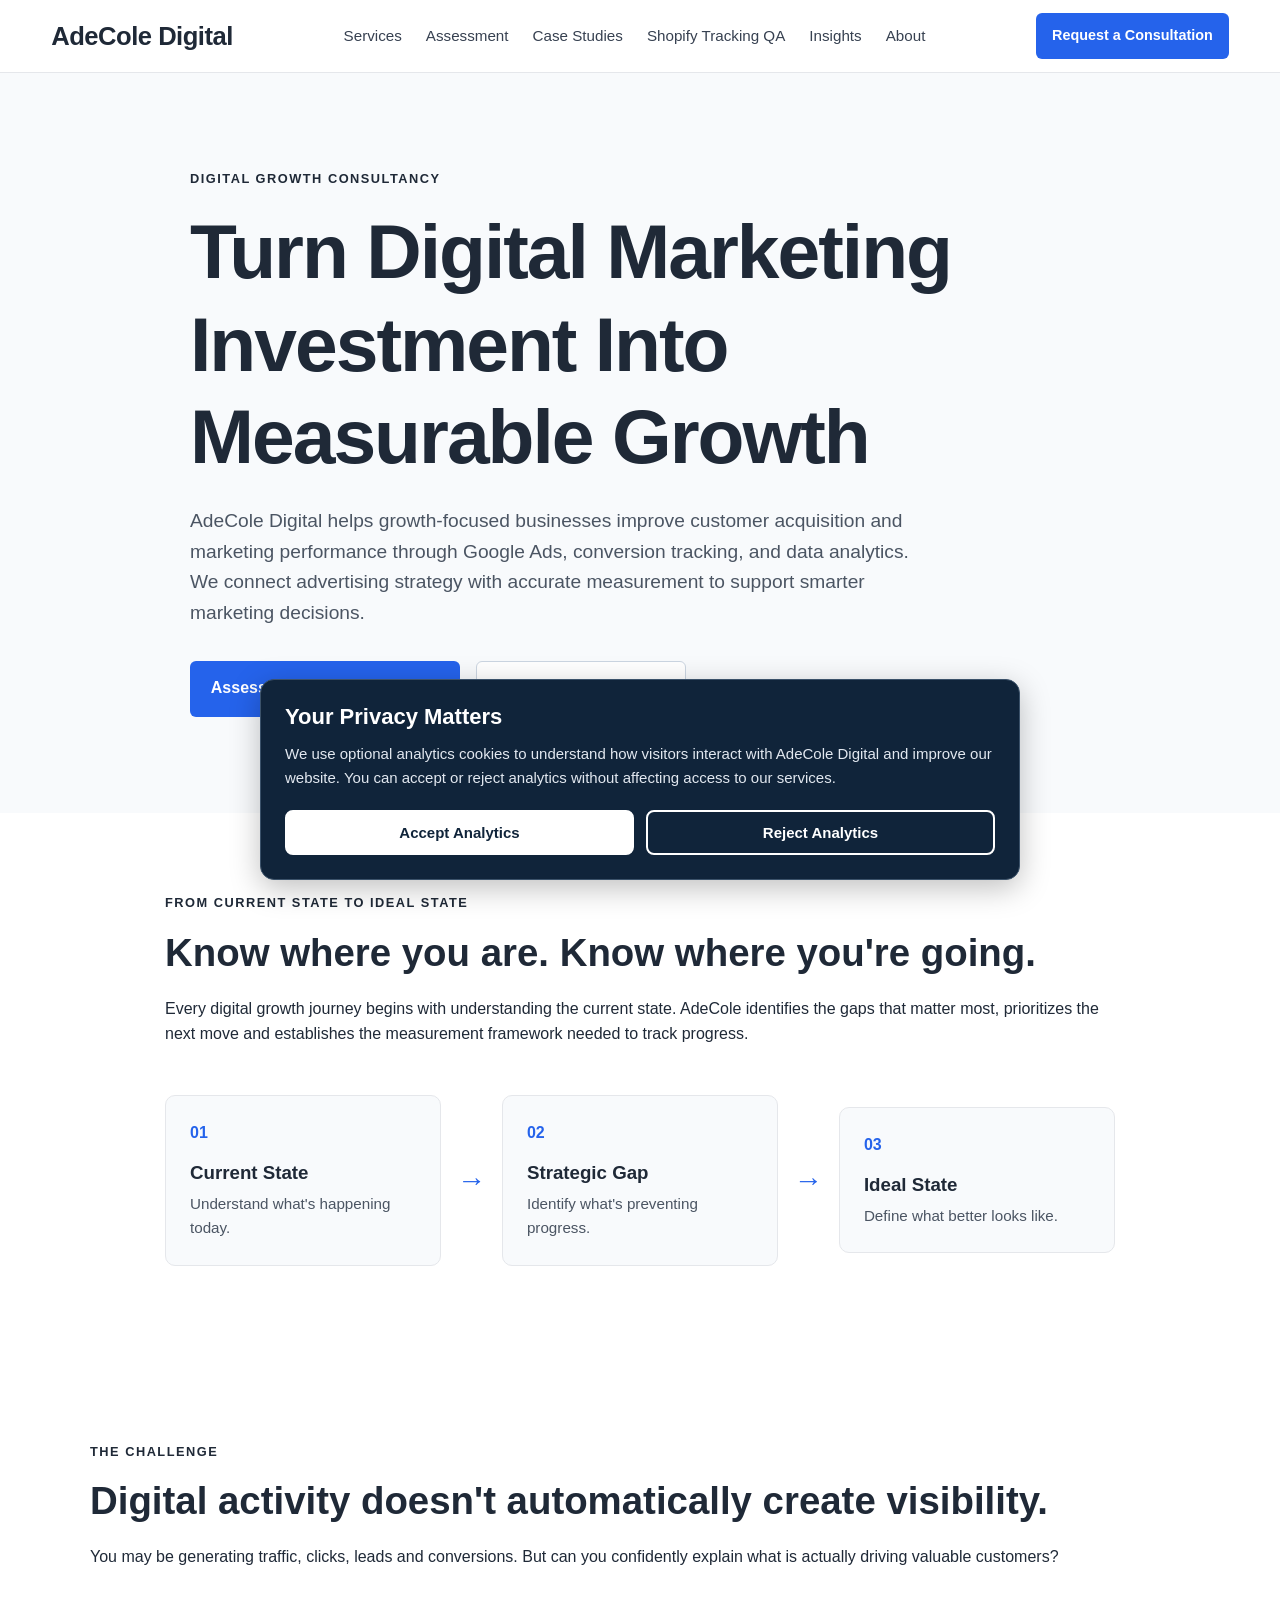
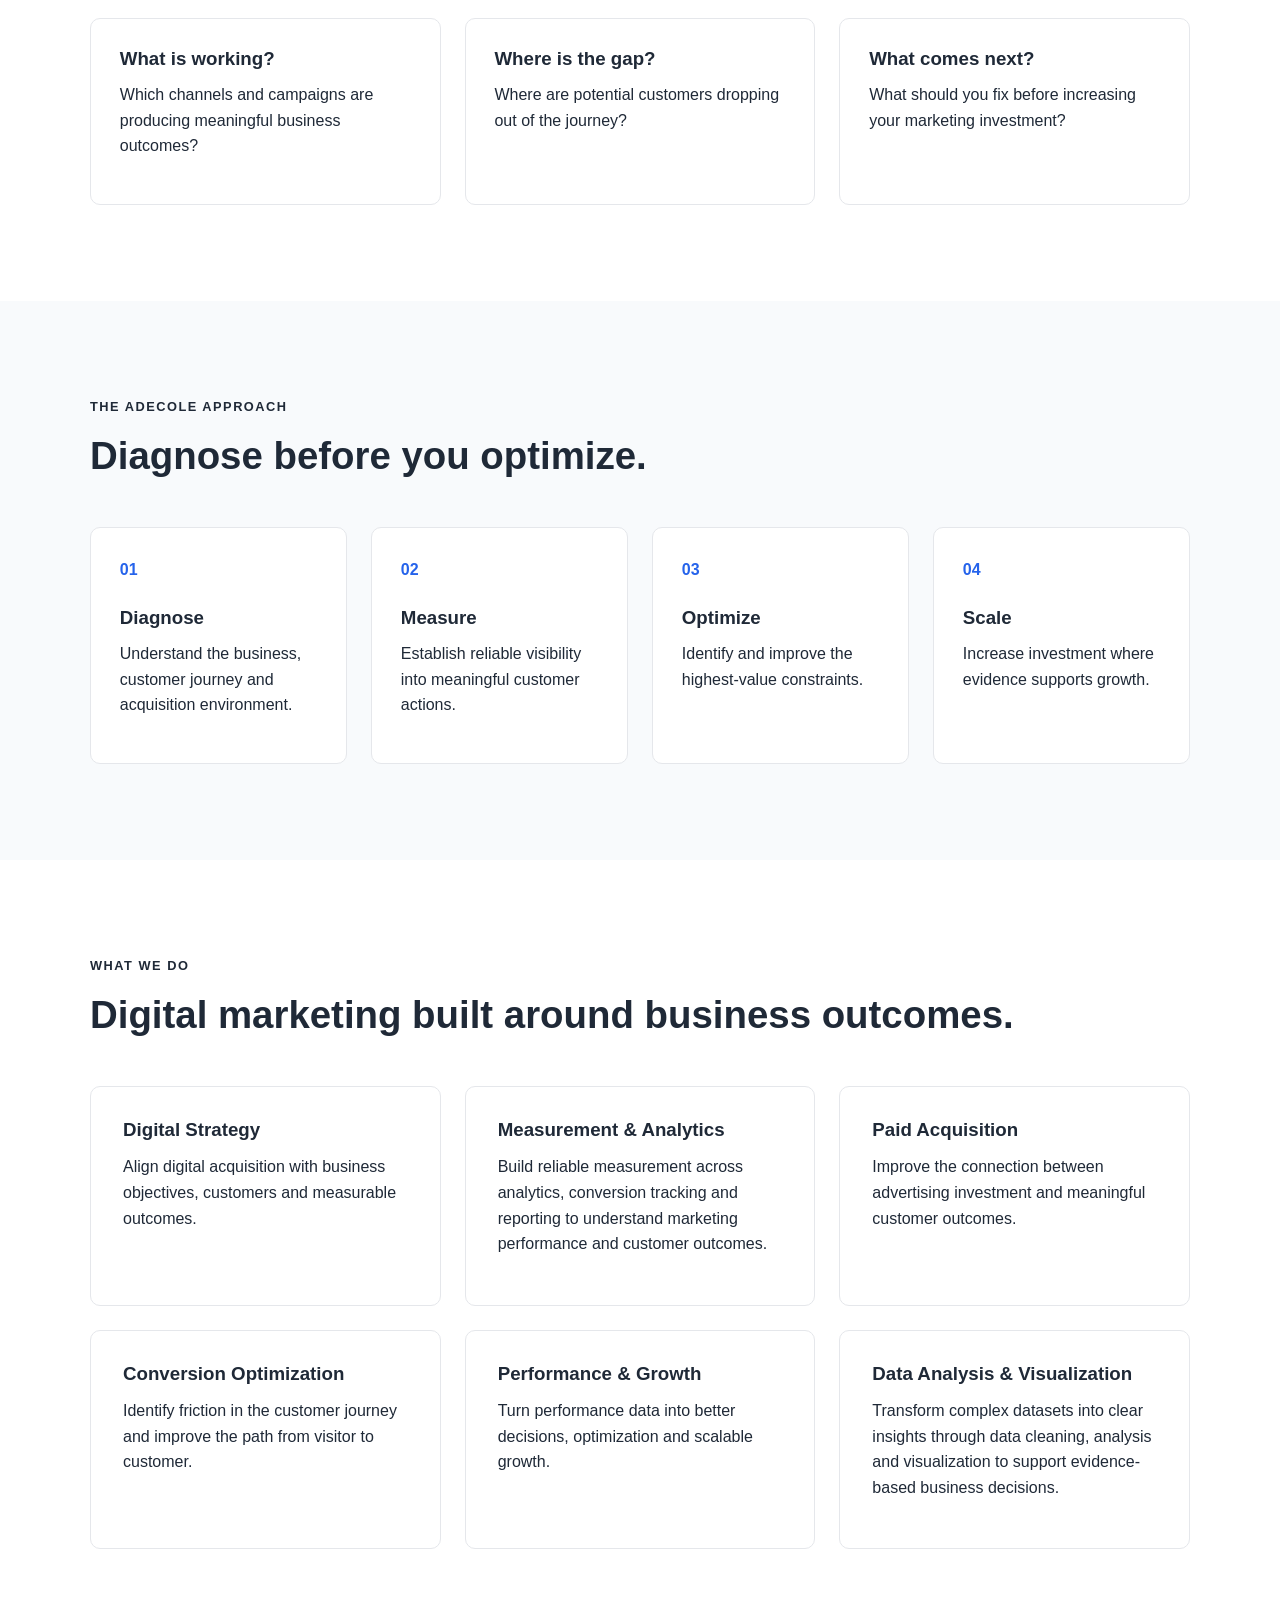
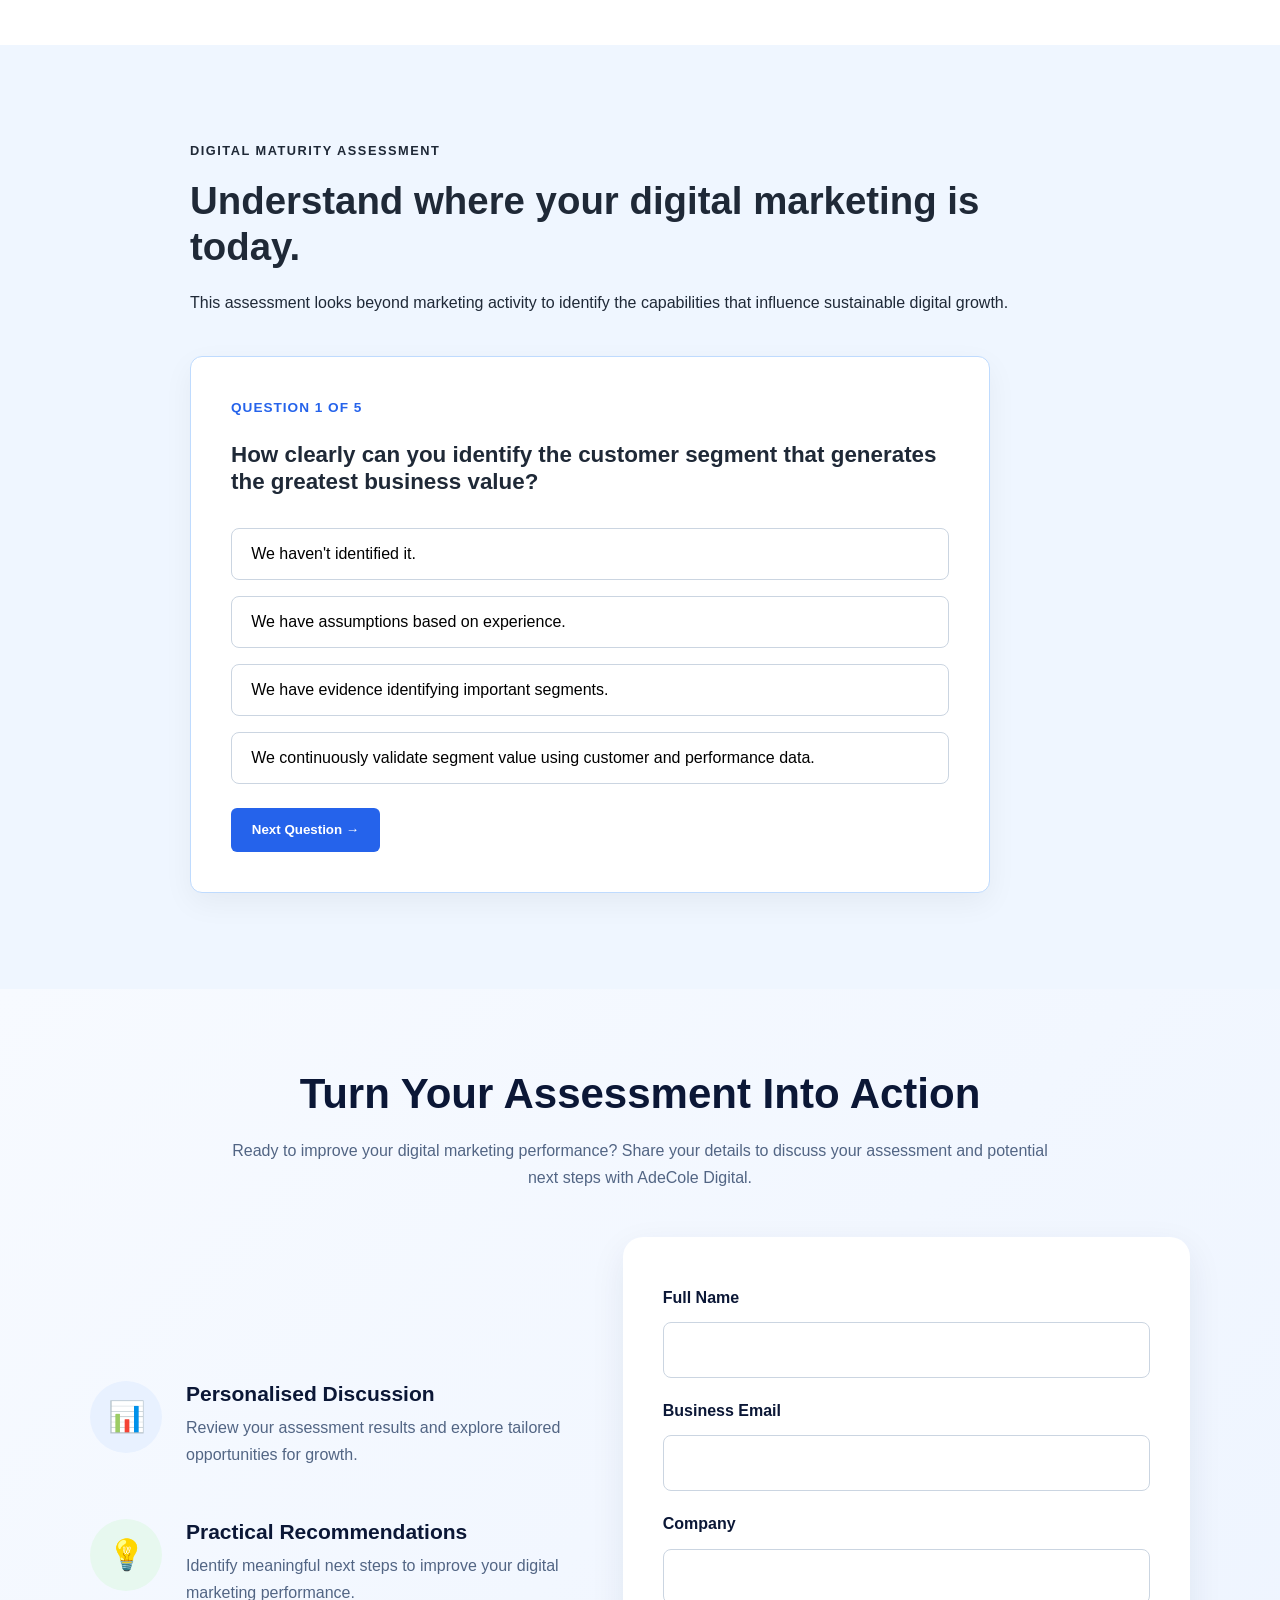
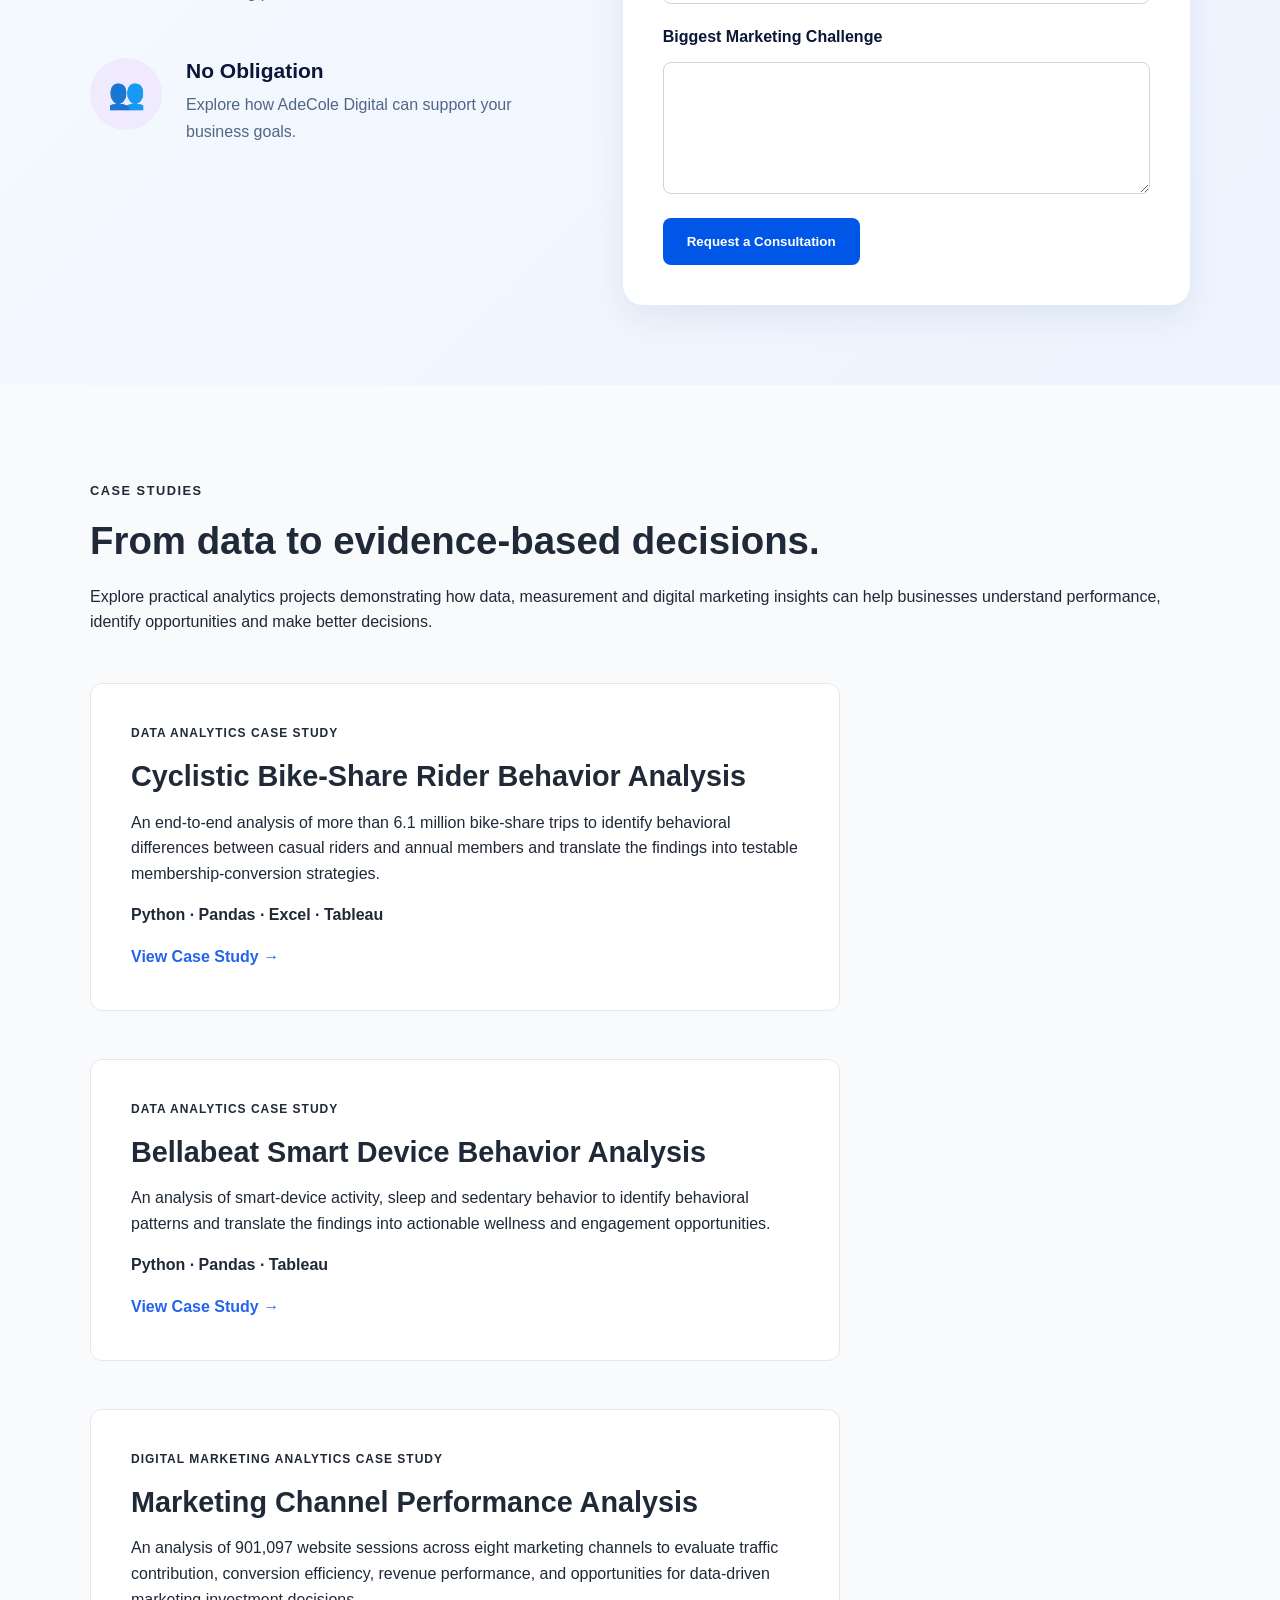
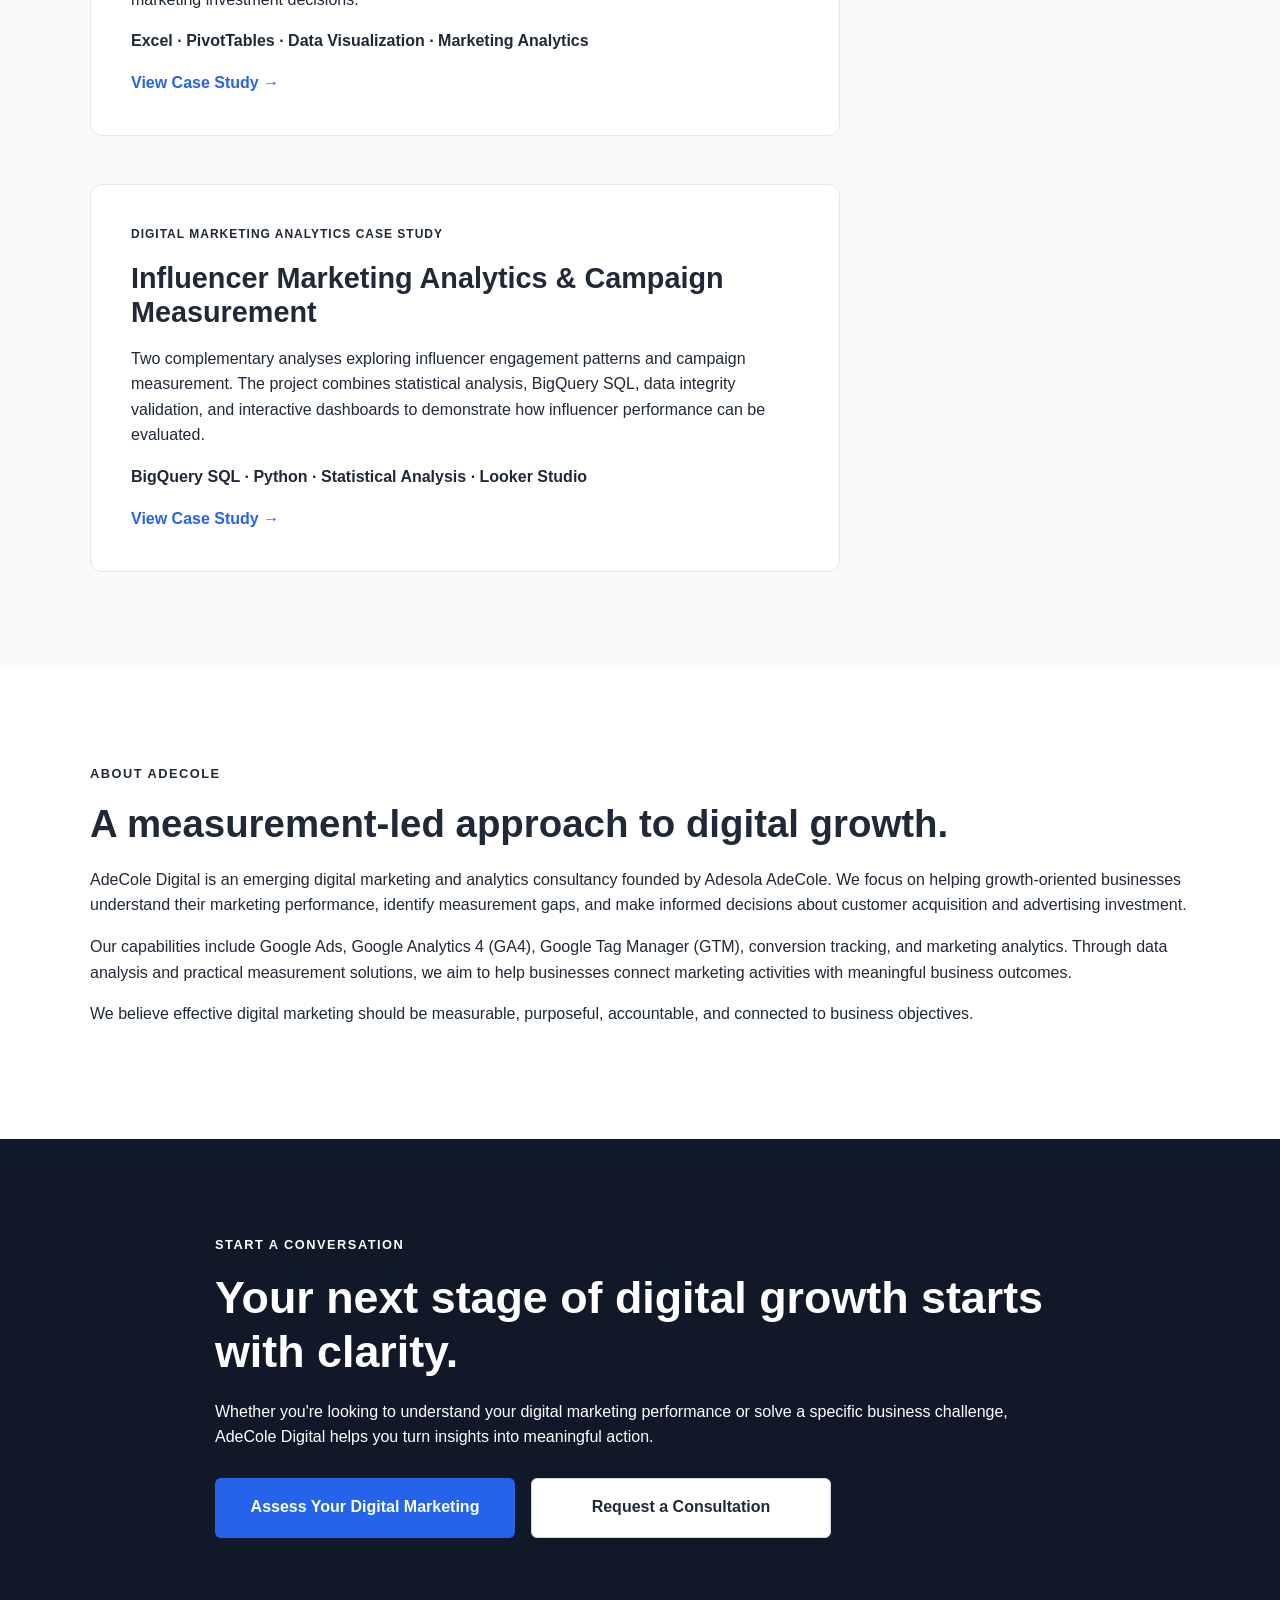
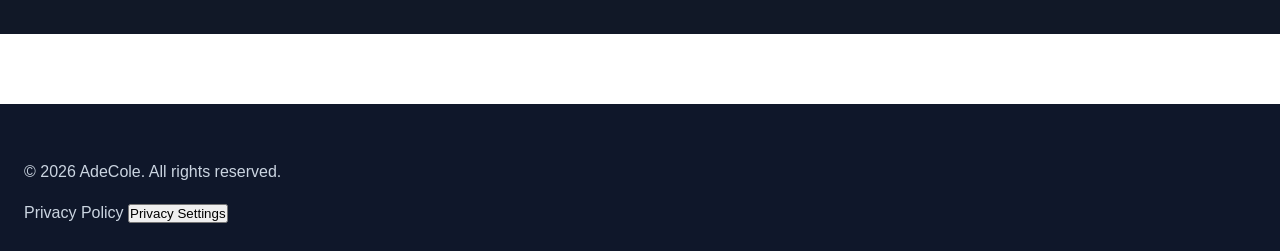
<file: index.html>
<!DOCTYPE html>
<html lang="en">
<head>
<!-- Default Google Consent Mode v2 -->
<script>
  window.dataLayer = window.dataLayer || [];

  function gtag() {
    dataLayer.push(arguments);
  }

  gtag('consent', 'default', {
    analytics_storage: 'denied',
    ad_storage: 'denied',
    ad_user_data: 'denied',
    ad_personalization: 'denied',
    wait_for_update: 500
  });
  // Restore a previously saved analytics preference
try {
  const savedConsent = localStorage.getItem('adecole_analytics_consent');

  if (savedConsent === 'granted') {
    gtag('consent', 'update', {
      analytics_storage: 'granted'
    });
  }
} catch (error) {
  // Keep analytics denied if browser storage is unavailable.
}
</script>
<!-- End Default Consent Mode -->
    <!-- Google Tag Manager -->
<script>(function(w,d,s,l,i){w[l]=w[l]||[];w[l].push({'gtm.start':
new Date().getTime(),event:'gtm.js'});var f=d.getElementsByTagName(s)[0],
j=d.createElement(s),dl=l!='dataLayer'?'&l='+l:'';j.async=true;j.src=
'https://www.googletagmanager.com/gtm.js?id='+i+dl;f.parentNode.insertBefore(j,f);
})(window,document,'script','dataLayer','GTM-W7QFLXDS');</script>

<!-- End Google Tag Manager -->

    <meta charset="UTF-8">
    <meta name="viewport" content="width=device-width, initial-scale=1.0">

    <title>AdeCole Digital | Google Ads & Marketing Analytics</title>
<link rel="icon" type="image/png" href="images/favicon.png">
    <meta
        name="description"
        content="AdeCole Digital helps growing businesses improve marketing measurement through Google Ads, GA4, GTM, conversion tracking, and data analytics."
    >
    <link
  rel="canonical"
  href="https://adecol-sol.github.io/AdeCole/"
>

    <link rel="stylesheet" href="style.css">
    <!-- AdeCole Digital Structured Data -->
<script type="application/ld+json">
{
  "@context": "https://schema.org",
  "@graph": [
    {
      "@type": "Organization",
      "@id": "https://adecol-sol.github.io/AdeCole/#organization",
      "name": "AdeCole Digital",
      "url": "https://adecol-sol.github.io/AdeCole/",
      "description": "An emerging digital marketing and analytics consultancy focused on Google Ads, conversion tracking, and marketing measurement.",
      "founder": {
        "@id": "https://adecol-sol.github.io/AdeCole/#founder"
      }
    },
    {
      "@type": "Person",
      "@id": "https://adecol-sol.github.io/AdeCole/#founder",
      "name": "Adesola AdeCole",
      "url": "https://adecol-sol.github.io/AdeCole/#about",
      "worksFor": {
        "@id": "https://adecol-sol.github.io/AdeCole/#organization"
      },
      "sameAs": [
        "https://www.linkedin.com/in/adesola-adecole-164388140/"
      ]
    },
    {
      "@type": "WebSite",
      "@id": "https://adecol-sol.github.io/AdeCole/#website",
      "name": "AdeCole Digital",
      "url": "https://adecol-sol.github.io/AdeCole/",
      "publisher": {
        "@id": "https://adecol-sol.github.io/AdeCole/#organization"
      },
      "inLanguage": "en"
    }
  ]
}
</script>
<!-- End AdeCole Digital Structured Data -->
 <meta name="msvalidate.01" content="E6F8B359E3A7604256FBF1DE3160E096" />
</head>

<body>
  <!-- Google Tag Manager (noscript) -->
<noscript><iframe src="https://www.googletagmanager.com/ns.html?id=GTM-W7QFLXDS"
height="0" width="0" style="display:none;visibility:hidden"></iframe></noscript>
<!-- End Google Tag Manager (noscript) -->  

    <!-- Navigation -->
    <header class="site-header">

        <nav class="navbar">

            <a href="#home" class="logo">
                 AdeCole Digital
            </a>

            <button class="menu-toggle" 
                    id="menuToggle" 
                    aria-label="Open navigation menu"
            >
            ☰
            </button>

            <div class="nav-links" id="navLinks">
              <a href="#services">Services</a>
              <a href="#assessment">Assessment</a>
              <a href="#projects">Case Studies</a>
              <a href="shopify-tracking-case-study.html">Shopify Tracking QA</a>
              <a href="#insights">Insights</a>
             <a href="#about">About</a>
            </div>

            <a href="#assessment-lead" class="nav-cta">
                Request a Consultation
            </a>

        </nav>

    </header>


    <!-- Hero -->
    <main>

        <section class="hero" id="home">

            <div class="hero-content">

                
                <p class="eyebrow">
                DIGITAL GROWTH CONSULTANCY
                </p>

                <h1>
                    Turn Digital Marketing Investment Into Measurable Growth
                </h1>

                <p class="hero-text">
                    AdeCole Digital helps growth-focused businesses improve
                    customer acquisition and marketing performance through
                    Google Ads, conversion tracking, and data analytics.
                    We connect advertising strategy with accurate measurement
                    to support smarter marketing decisions.
                </p>

                <div class="hero-buttons">

                    <a href="#assessment" class="primary-button">
                        Assess Your Digital Marketing
                    </a>

                    <a href="#assessment-lead" class="secondary-button">
                        Request a Consultation
                    </a>

                </div>

            </div>

        </section>


<!-- Transformation -->
<section class="transformation">

    <div class="section-container">

        <p class="eyebrow">
            FROM CURRENT STATE TO IDEAL STATE
        </p>

        <h2>
            Know where you are. Know where you're going.
        </h2>

        <p>
            Every digital growth journey begins with understanding
            the current state. AdeCole identifies the gaps that
            matter most, prioritizes the next move and establishes
            the measurement framework needed to track progress.
        </p>

        <div class="transformation-flow">

            <div>
                <span>01</span>
                <h3>Current State</h3>
                <p>
                    Understand what's happening today.
                </p>
            </div>

            <div class="arrow">
                →
            </div>

            <div>
                <span>02</span>
                <h3>Strategic Gap</h3>
                <p>
                    Identify what's preventing progress.
                </p>
            </div>

            <div class="arrow">
                →
            </div>

            <div>
                <span>03</span>
                <h3>Ideal State</h3>
                <p>
                    Define what better looks like.
                </p>
            </div>

        </div>

    </div>

</section>

        <!-- Problem -->
        <section class="problem">

            <div class="section-container">

                <p class="eyebrow">
                    THE CHALLENGE
                </p>

                <h2>
                    Digital activity doesn't automatically create visibility.
                </h2>

                <p>
                    You may be generating traffic, clicks, leads and conversions.
                    But can you confidently explain what is actually driving
                    valuable customers?
                </p>

                <div class="questions">

                    <div class="question-card">
                        <h3>What is working?</h3>
                        <p>
                            Which channels and campaigns are producing meaningful
                            business outcomes?
                        </p>
                    </div>

                    <div class="question-card">
                        <h3>Where is the gap?</h3>
                        <p>
                            Where are potential customers dropping out of the journey?
                        </p>
                    </div>

                    <div class="question-card">
                        <h3>What comes next?</h3>
                        <p>
                            What should you fix before increasing your marketing investment?
                        </p>
                    </div>

                </div>

            </div>

        </section>


        <!-- Methodology -->
        <section class="methodology">

            <div class="section-container">

                <p class="eyebrow">
                    THE ADECOLE APPROACH
                </p>

                <h2>
                    Diagnose before you optimize.
                </h2>

                <div class="method-grid">

                    <div class="method-card">
                        <span>01</span>
                        <h3>Diagnose</h3>
                        <p>
                            Understand the business, customer journey and
                            acquisition environment.
                        </p>
                    </div>

                    <div class="method-card">
                        <span>02</span>
                        <h3>Measure</h3>
                        <p>
                            Establish reliable visibility into meaningful
                            customer actions.
                        </p>
                    </div>

                    <div class="method-card">
                        <span>03</span>
                        <h3>Optimize</h3>
                        <p>
                            Identify and improve the highest-value constraints.
                        </p>
                    </div>

                    <div class="method-card">
                        <span>04</span>
                        <h3>Scale</h3>
                        <p>
                            Increase investment where evidence supports growth.
                        </p>
                    </div>

                </div>

            </div>

        </section>


        <!-- Services -->
        <section id="services" class="services">

            <div class="section-container">

                <p class="eyebrow">
                    WHAT WE DO
                </p>

                <h2>
                    Digital marketing built around business outcomes.
                </h2>

                <div class="services-grid">

                    <article class="service-card">
                        <h3>Digital Strategy</h3>
                        <p>
                            Align digital acquisition with business objectives,
                            customers and measurable outcomes.
                        </p>
                    </article>

                    <article class="service-card">
                        <h3>Measurement & Analytics</h3>
                        <p>
                            Build reliable measurement across analytics,
                            conversion tracking and reporting to understand
                            marketing performance and customer outcomes.
                        </p>
                    </article>

                    <article class="service-card">
                        <h3>Paid Acquisition</h3>
                        <p>
                            Improve the connection between advertising investment
                            and meaningful customer outcomes.
                        </p>
                    </article>

                    <article class="service-card">
                        <h3>Conversion Optimization</h3>
                        <p>
                            Identify friction in the customer journey and
                            improve the path from visitor to customer.
                        </p>
                    </article>

                    <article class="service-card">
                        <h3>Performance & Growth</h3>
                        <p>
                            Turn performance data into better decisions,
                            optimization and scalable growth.
                        </p>
                    </article>
                    <article class="service-card">
                        <h3>Data Analysis & Visualization</h3>
                        <p>
                            Transform complex datasets into clear insights through
                            data cleaning, analysis and visualization to support
                            evidence-based business decisions.
                        </p>
                    </article>

                </div>

            </div>

        </section>


        <!-- Assessment -->
         <section id="assessment" class="assessment">
            
            <div class="section-container">
                
                <p class="eyebrow">
                    DIGITAL MATURITY ASSESSMENT
                </p>
                
                <h2>
                    Understand where your digital marketing is today.
                
                </h2>
                
                <p>
                    This assessment looks beyond marketing activity to identify
                    the capabilities that influence sustainable digital growth.
                
                </p>
                
                <div class="assessment-card">
                    
                    <div class="assessment-progress">
                        Question <span id="question-number">1</span> of 5
                    
                    </div>
                    
                    <h3 id="assessment-question">
                        
                        How clearly can you identify the customer segment
                        that generates the greatest business value?
                    </h3>
                    
                    <div class="assessment-options">
                        
                        <button class="assessment-option" data-score="1">
                            
                            We haven't identified it.
                        
                        </button>
                        
                        <button class="assessment-option" data-score="2">
                            We have assumptions based on experience.
                        </button>
                        
                        <button class="assessment-option" data-score="3">
                            
                            We have evidence identifying important segments.
                        </button>
                        
                        <button class="assessment-option" data-score="4">
                            We continuously validate segment value using
                            customer and performance data.
                        </button>
                    
                    </div>
                    <button id="next-question" class="primary-button assessment-next">
                        Next Question →
                    </button>
                    
                    <div id="assessment-result" class="assessment-result">


                    </div>
                
                </div>
            
            </div>
        
        </section>
<!-- Assessment Lead Form -->
<section id="assessment-lead" class="assessment-lead">
  <div class="section-container">
    <h2>Turn Your Assessment Into Action</h2>
    <p>
      Ready to improve your digital marketing performance?
      Share your details to discuss your assessment
      and potential next steps with AdeCole Digital.
    </p>
<div class="assessment-lead-layout">

  <div class="assessment-benefits">

    <div class="assessment-benefit">
    <div class="benefit-icon benefit-icon-blue">
        📊
    </div>

    <div class="benefit-content">
        <h3>Personalised Discussion</h3>
        <p>
            Review your assessment results and explore
            tailored opportunities for growth.
        </p>
    </div>
</div>

    <div class="assessment-benefit">
    <div class="benefit-icon benefit-icon-green">
        💡
    </div>

    <div class="benefit-content">
        <h3>Practical Recommendations</h3>
        <p>
            Identify meaningful next steps to improve
            your digital marketing performance.
        </p>
    </div>
</div>

    <div class="assessment-benefit">
    <div class="benefit-icon benefit-icon-purple">
        👥
    </div>

    <div class="benefit-content">
        <h3>No Obligation</h3>
        <p>
            Explore how AdeCole Digital can support
            your business goals.
        </p>
    </div>
</div>
</div>
   <form
  id="assessment-lead-form"
  action="https://formspree.io/f/xljglypl"
  method="POST"
>

      <label for="lead-name">Full Name</label>
      <input type="text" id="lead-name"
             name="name" required>

      <label for="lead-email">Business Email</label>
      <input type="email" id="lead-email"
             name="email" required>

      <label for="lead-company">Company</label>
      <input type="text" id="lead-company"
             name="company">

      <label for="lead-challenge">
        Biggest Marketing Challenge
      </label>
      <textarea id="lead-challenge"
                name="challenge" rows="4"></textarea>

      <button type="submit" class="primary-button">
        Request a Consultation
      </button>
    </form>
    </div> <!-- End assessment-lead-layout -->
  </div>
</section>
 
        <!-- Case Studies -->
        <section id="projects" class="projects">
            
            <div class="section-container">
                
                <p class="eyebrow">
                    CASE STUDIES
                </p>
                
                <h2>
                    From data to evidence-based decisions.
                </h2>
                
                <p>
                    Explore practical analytics projects demonstrating how data, 
                    measurement and digital marketing insights can help businesses understand performance, 
                    identify opportunities and make better decisions.
                </p>
                
                <article class="project-card">
                    
                    <p class="project-type">
                        DATA ANALYTICS CASE STUDY
                    </p>
                    
                    <h3>
                        Cyclistic Bike-Share Rider Behavior Analysis
                    </h3>
                    
                    <p>
                        An end-to-end analysis of more than 6.1 million
                        bike-share trips to identify behavioral differences
                        between casual riders and annual members and translate
                        the findings into testable membership-conversion
                        strategies.
                    </p>
                    
                    <p>
                        <strong>
                            Python · Pandas · Excel · Tableau
                        </strong>
                    </p>
                    
                    <a href="cyclistic-case-study.html">
                        View Case Study →
                    </a>
                
                </article>
            <article class="project-card">

    <p class="project-type">
        DATA ANALYTICS CASE STUDY
    </p>

    <h3>
        Bellabeat Smart Device Behavior Analysis
    </h3>

    <p>
        An analysis of smart-device activity, sleep and sedentary
        behavior to identify behavioral patterns and translate
        the findings into actionable wellness and engagement
        opportunities.
    </p>

    <p>
        <strong>
            Python · Pandas · Tableau
        </strong>
    </p>

    <a href="bellabeat-case-study.html">
        View Case Study →
    </a>

</article>
<article class="project-card">

  <p class="project-type">
    DIGITAL MARKETING ANALYTICS CASE STUDY
  </p>

  <h3>
    Marketing Channel Performance Analysis
  </h3>

  <p>
    An analysis of 901,097 website sessions across eight marketing
    channels to evaluate traffic contribution, conversion efficiency,
    revenue performance, and opportunities for data-driven
    marketing investment decisions.
  </p>

  <p>
    <strong>
      Excel · PivotTables · Data Visualization · Marketing Analytics
    </strong>
  </p>

  <a href="marketing-channel-case-study.html">
    View Case Study →
  </a>

</article>
<article class="project-card">

    <p class="project-type">
        DIGITAL MARKETING ANALYTICS CASE STUDY
    </p>

    <h3>
        Influencer Marketing Analytics & Campaign Measurement
    </h3>

    <p>
        Two complementary analyses exploring influencer engagement
        patterns and campaign measurement. The project combines
        statistical analysis, BigQuery SQL, data integrity validation,
        and interactive dashboards to demonstrate how influencer
        performance can be evaluated.
    </p>

    <p>
        <strong>
            BigQuery SQL · Python · Statistical Analysis · Looker Studio
        </strong>
    </p>

    <a href="influencer-campaign-measurement.html">
        View Case Study →
    </a>

</article>
</div>
        
        </section>

        <!-- About -->
        <section id="about" class="about">

            <div class="section-container">

                <p class="eyebrow">
                    ABOUT ADECOLE
                </p>

                <h2>
                    A measurement-led approach to digital growth.
                </h2>

                <p>
                    AdeCole Digital is an emerging digital marketing and
                    analytics consultancy founded by Adesola AdeCole.
                    We focus on helping growth-oriented businesses understand
                    their marketing performance, identify measurement gaps,
                    and make informed decisions about customer acquisition
                    and advertising investment.
                </p>

                <p>
                    Our capabilities include Google Ads, Google Analytics 4
                    (GA4), Google Tag Manager (GTM), conversion tracking,
                    and marketing analytics. Through data analysis and
                    practical measurement solutions, we aim to help businesses
                    connect marketing activities with meaningful business outcomes.
                </p>

                <p>
                    We believe effective digital marketing should be measurable,
                    purposeful, accountable, and connected to business objectives.
                </p>

            </div>

        </section>


        <!-- Contact -->
        <section id="contact" class="contact">

            <div class="section-container">

                <p class="eyebrow">
                    START A CONVERSATION
                </p>

                <h2>
                    Your next stage of digital growth starts with clarity.
                </h2>

                <p>
                    Whether you're looking to understand your digital marketing
                    performance or solve a specific business challenge,
                    AdeCole Digital helps you turn insights into meaningful action.
                </p>

                <div class="hero-buttons">

                    <a href="#assessment" class="primary-button">
                        Assess Your Digital Marketing
                    </a>

                    <a href="#assessment-lead" class="secondary-button">
                        Request a Consultation
                    </a>

                </div>

            </div>

        </section>

    </main>


    <!-- Footer -->
    <footer class="site-footer">

        <p>
            © 2026 AdeCole. All rights reserved.
        </p>

        <a href="privacy-policy.html" class="privacy-policy-link">
    Privacy Policy
</a>
<button
    type="button"
    id="open-privacy-settings"
    class="privacy-settings-btn"
>
    Privacy Settings
</button>
    </footer>

<!-- Analytics Consent Banner -->
<div id="consent-banner" class="consent-banner" hidden>
  <div class="consent-content">
    <h2>Your Privacy Matters</h2>

    <p>
      We use optional analytics cookies to understand how visitors
      interact with AdeCole Digital and improve our website.
      You can accept or reject analytics without affecting
      access to our services.
    </p>

    <div class="consent-actions">
      <button type="button" id="accept-analytics">
        Accept Analytics
      </button>

      <button type="button" id="reject-analytics">
        Reject Analytics
      </button>
    </div>
  </div>
</div>
<!-- End Analytics Consent Banner -->
    <script src="script.js"></script>

</body>
</html>
</file>
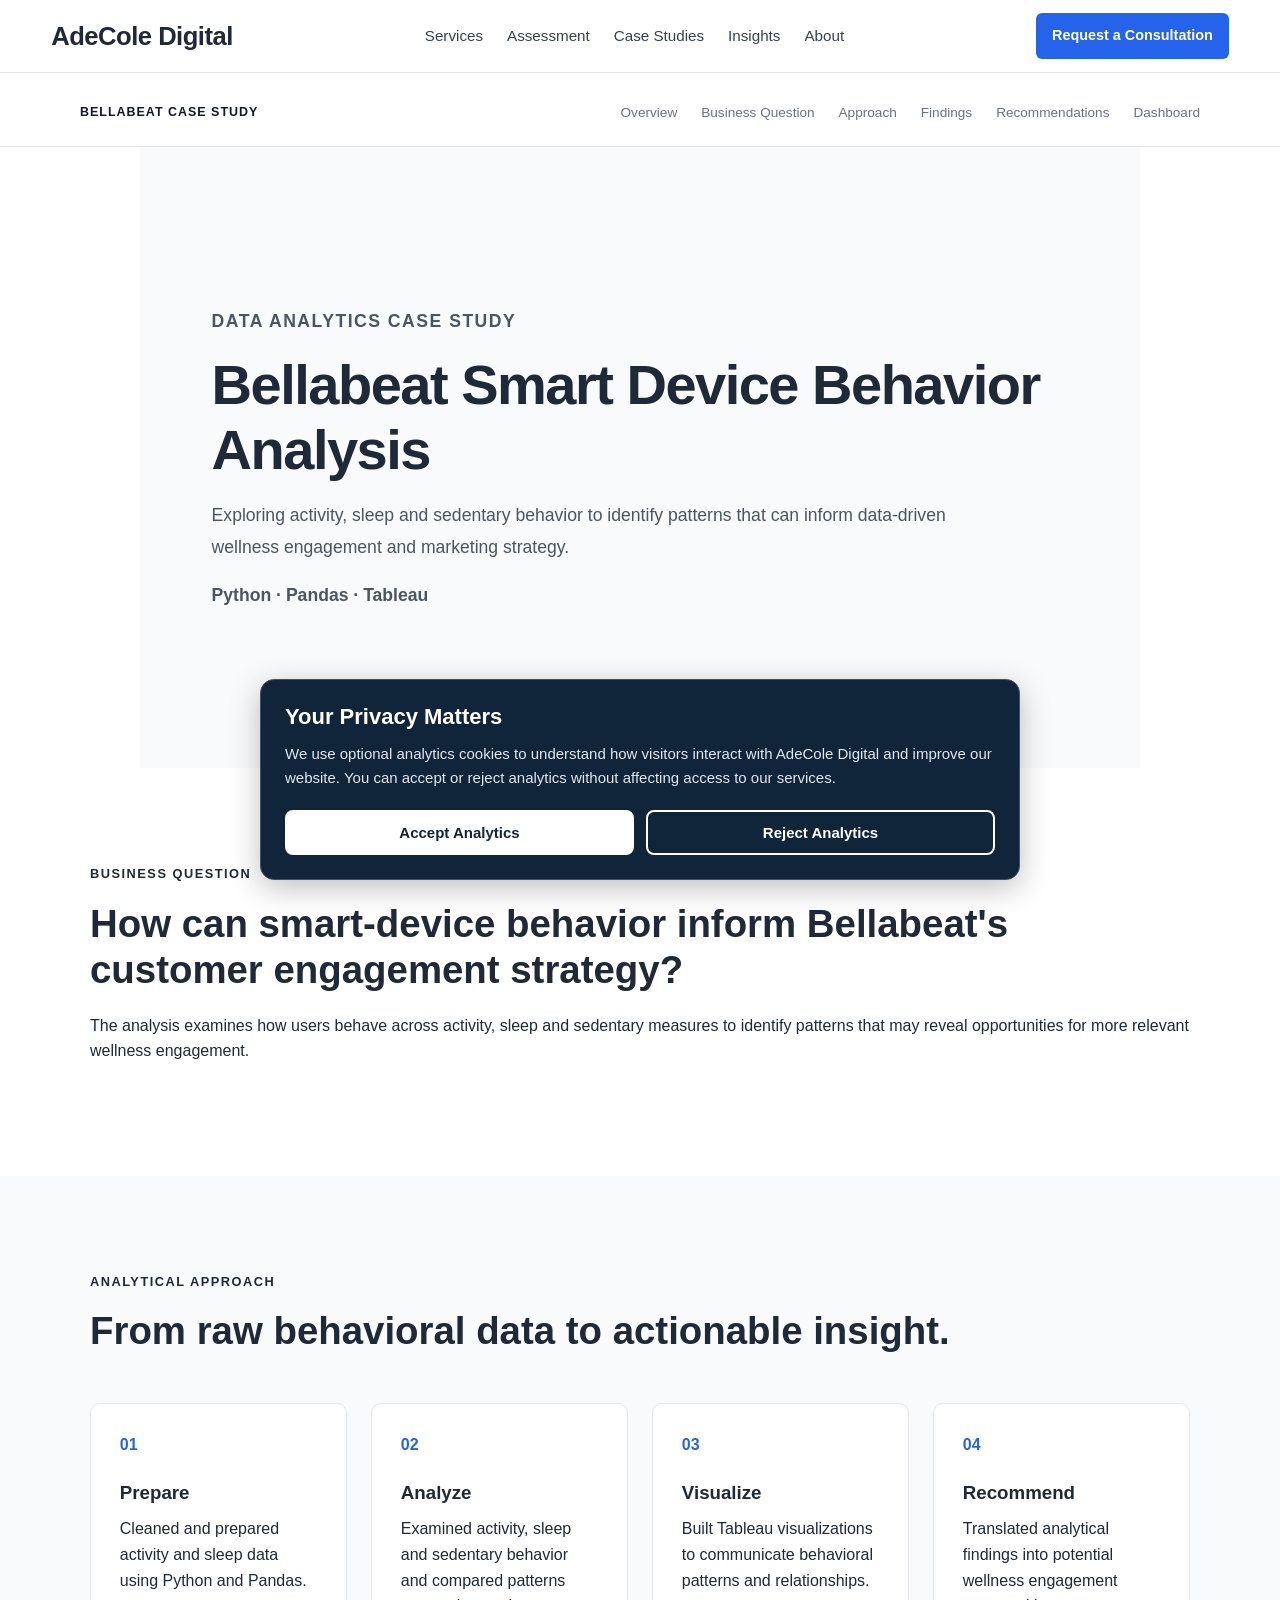
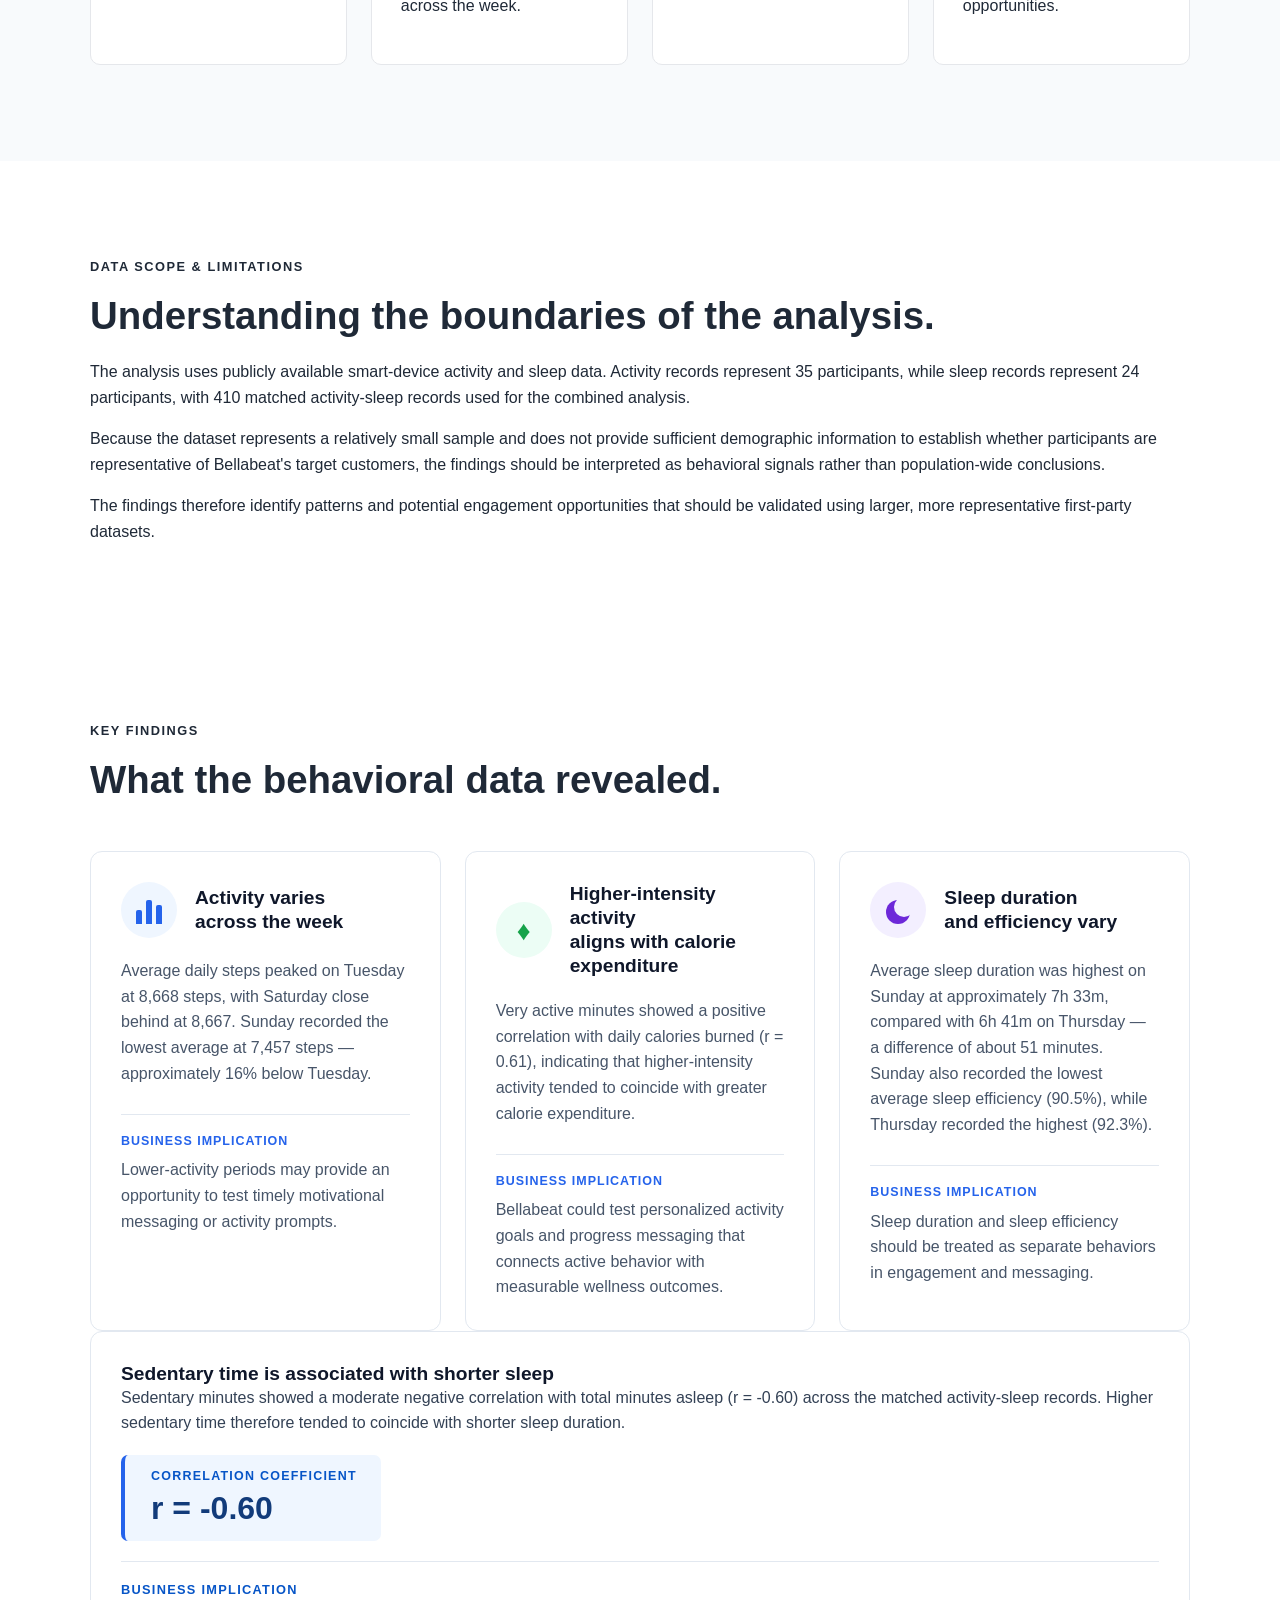
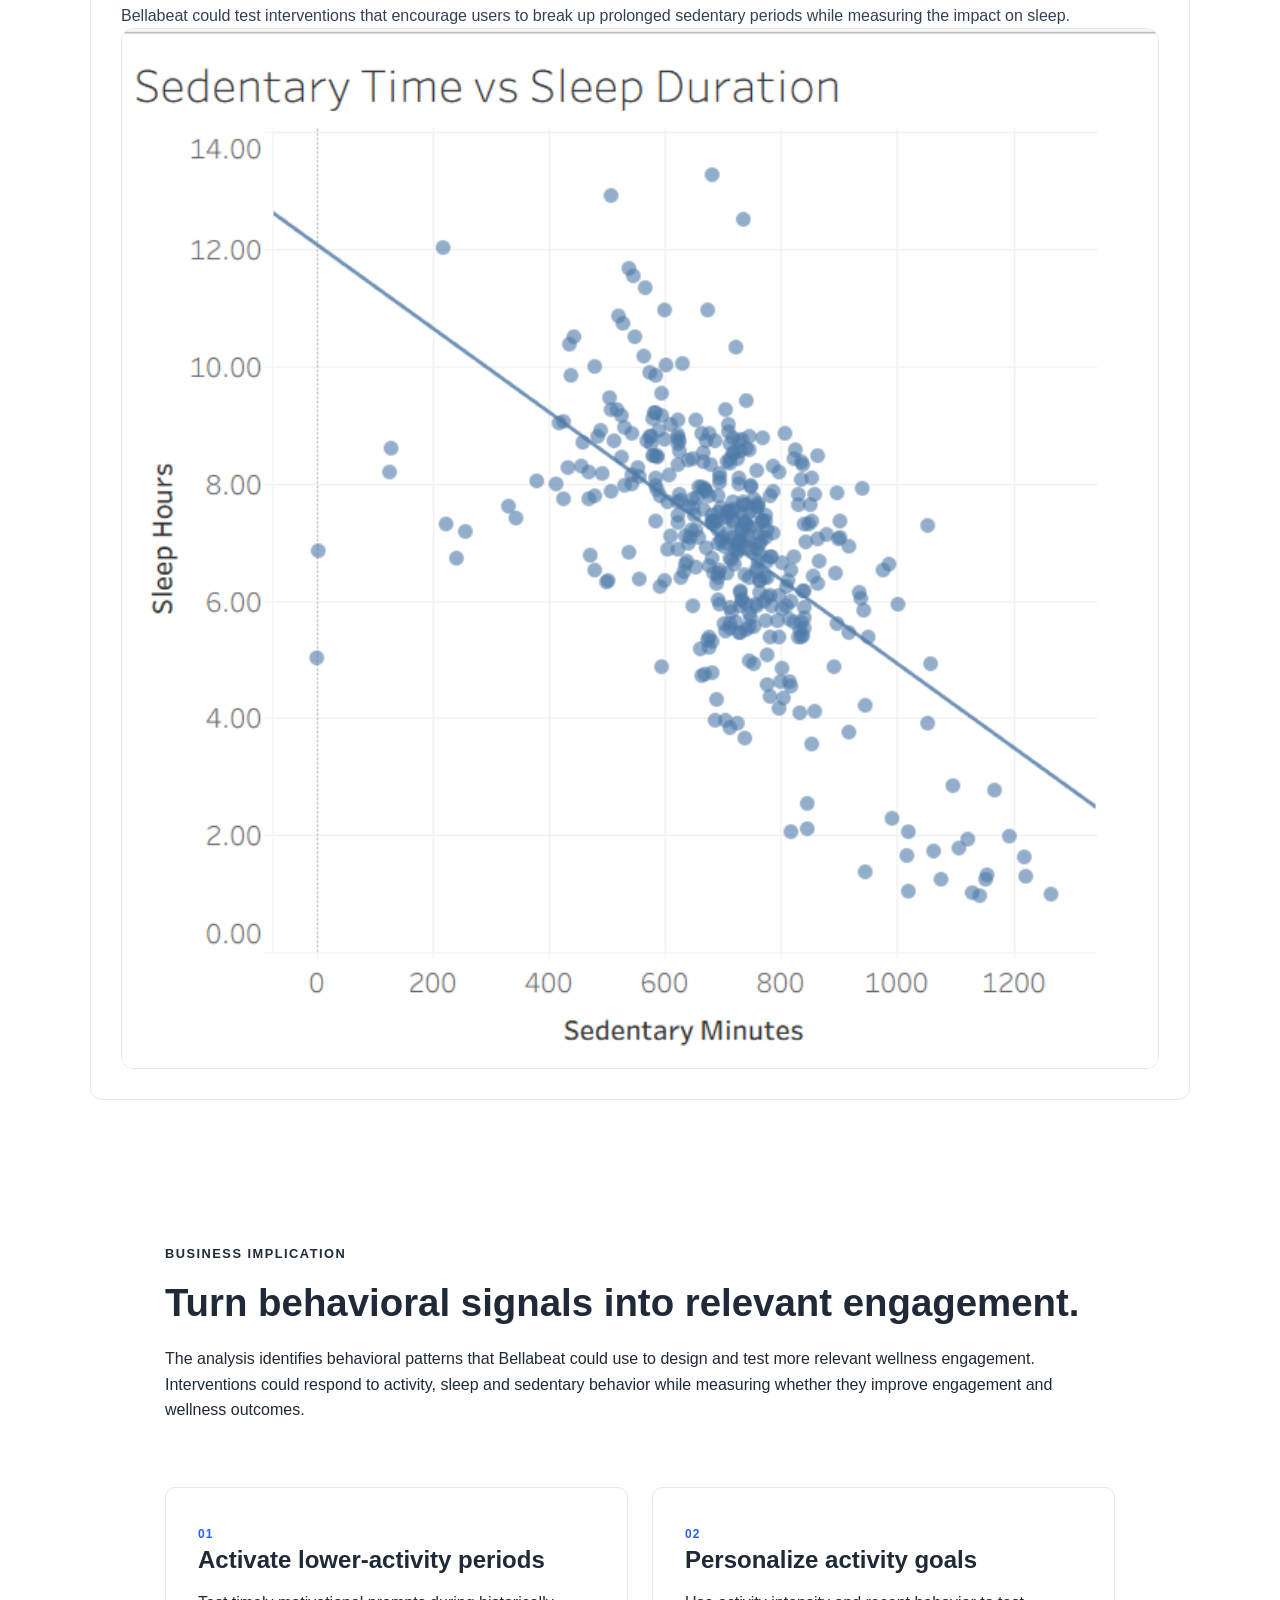
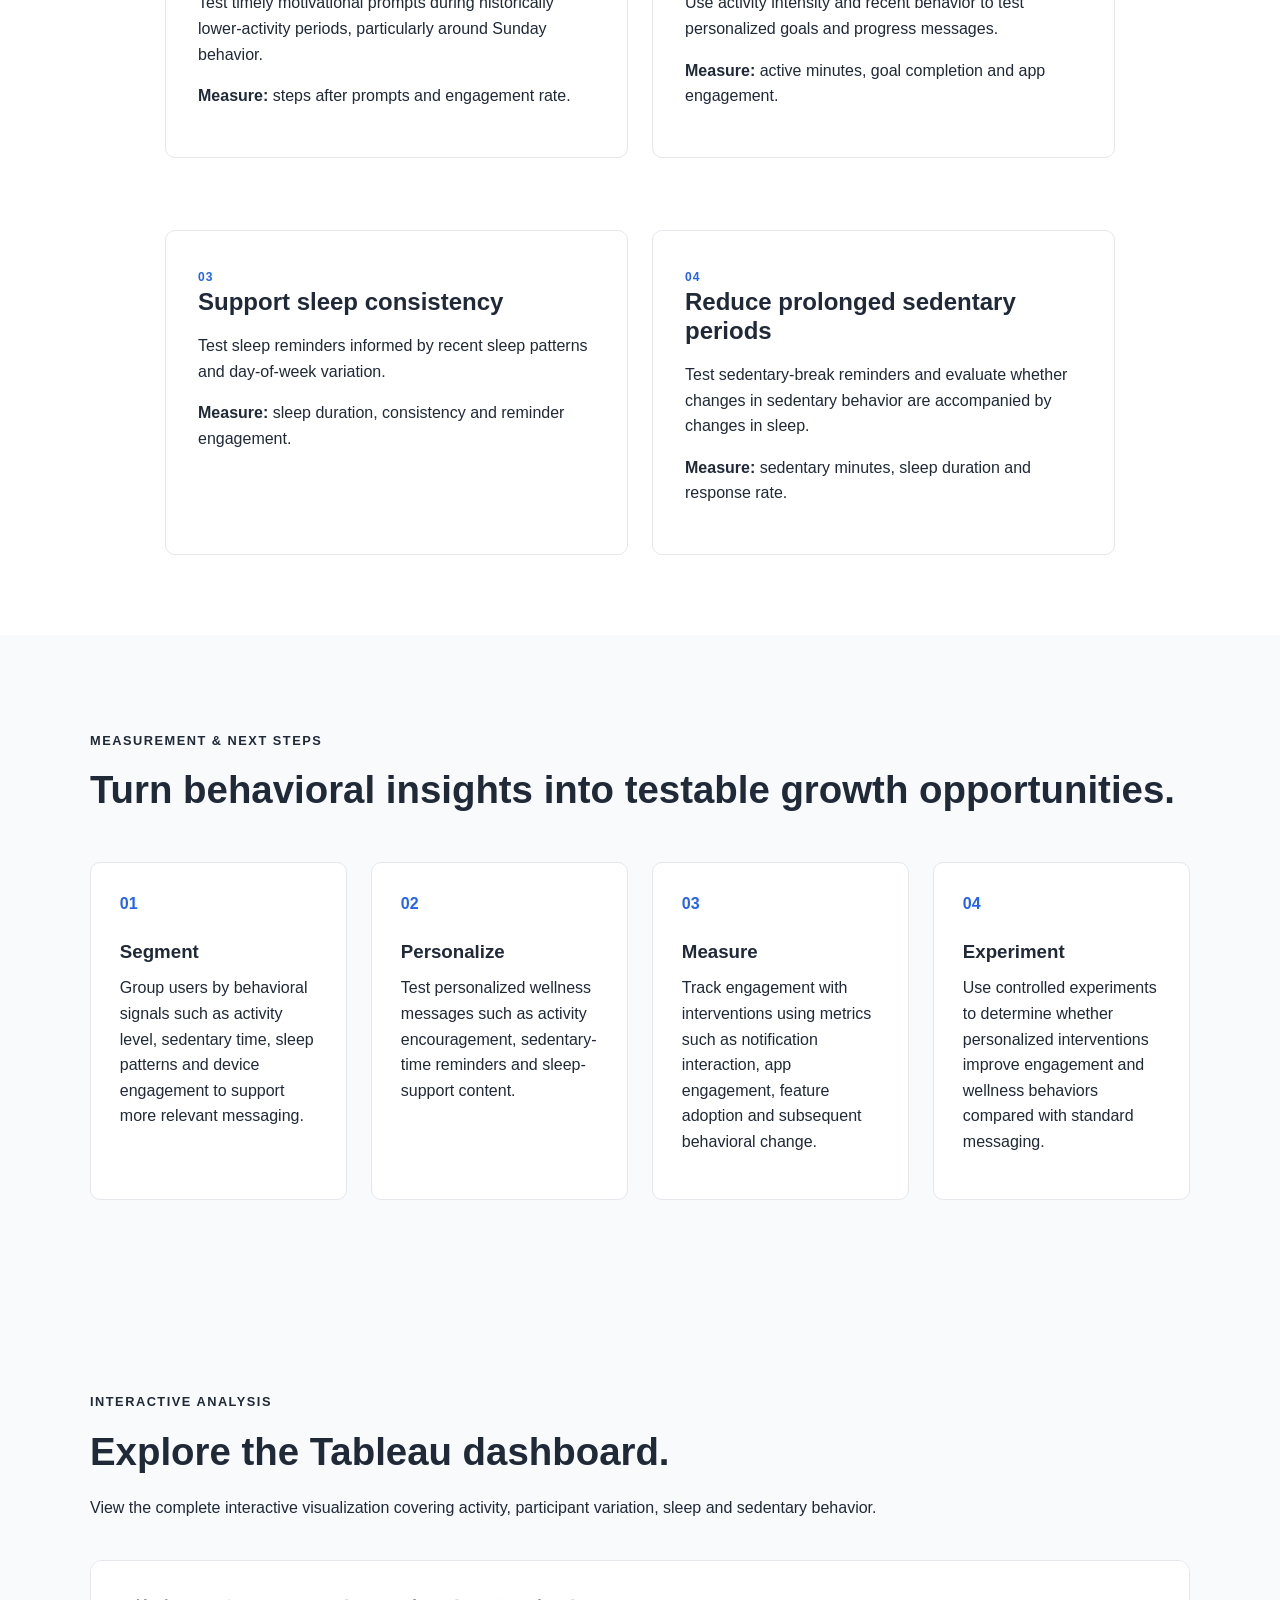
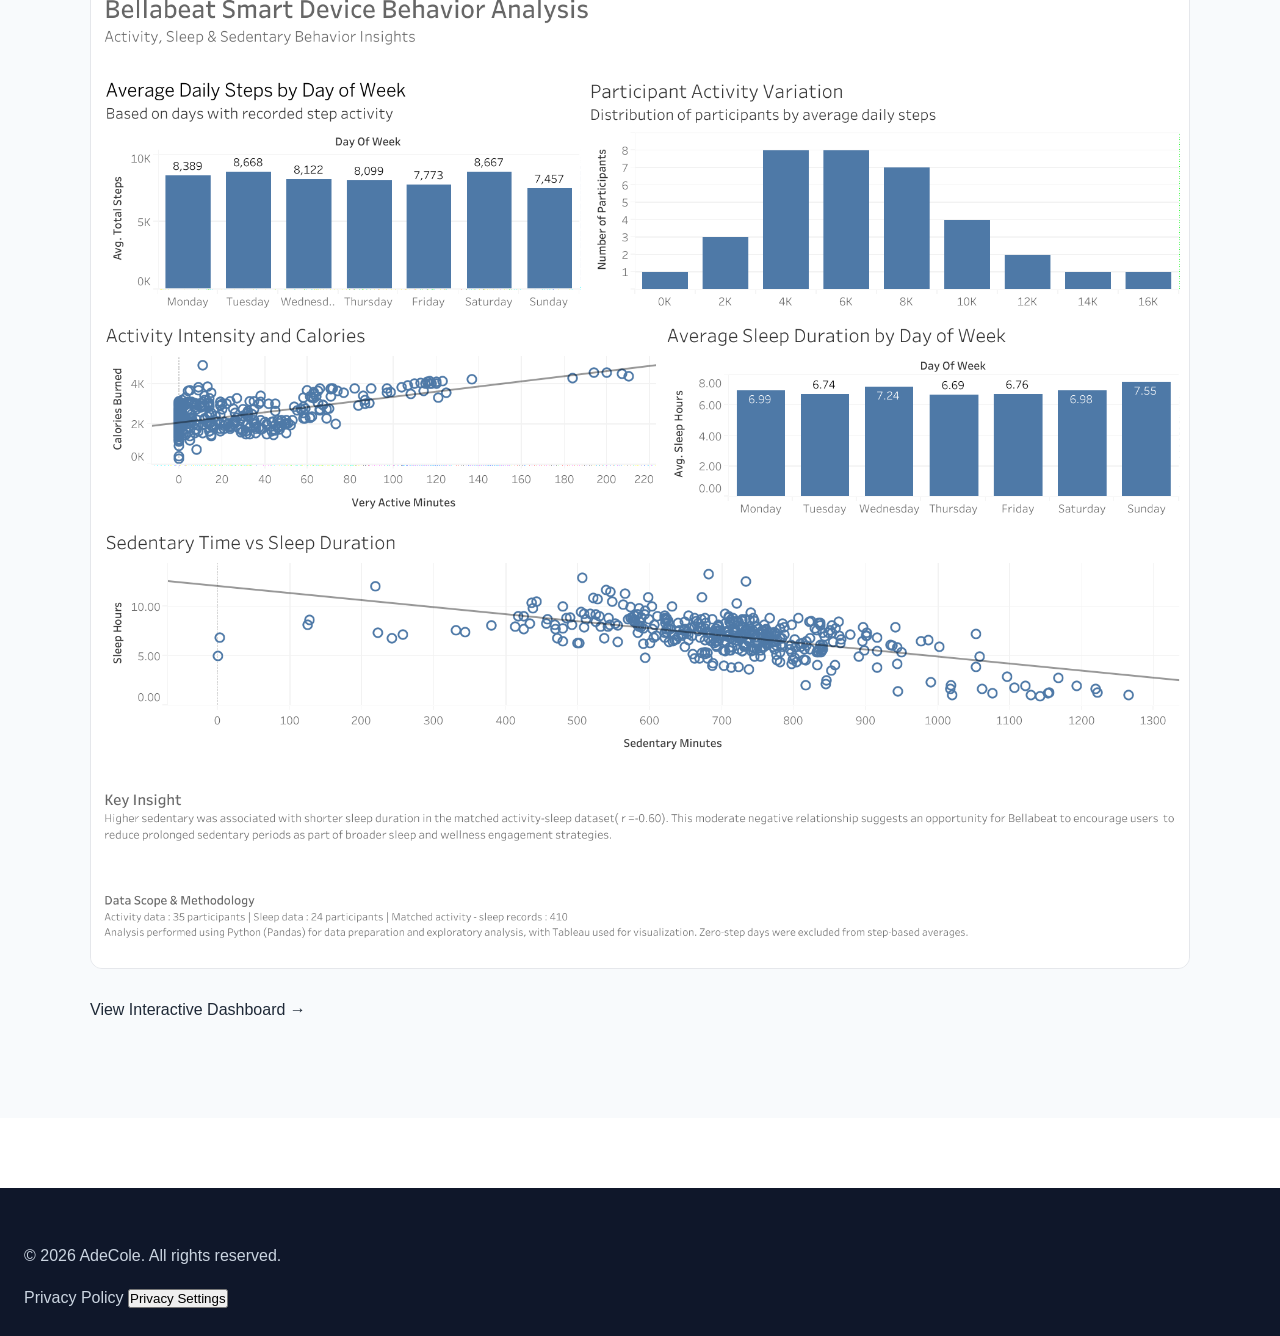
<file: bellabeat-case-study.html>
<!DOCTYPE html>
<html lang="en">

<head>
    <!-- Default Google Consent Mode v2 -->
<script>
  window.dataLayer = window.dataLayer || [];

  function gtag() {
    dataLayer.push(arguments);
  }

  gtag('consent', 'default', {
    analytics_storage: 'denied',
    ad_storage: 'denied',
    ad_user_data: 'denied',
    ad_personalization: 'denied',
    wait_for_update: 500
  });
  // Restore a previously saved analytics preference
try {
  const savedConsent = localStorage.getItem('adecole_analytics_consent');

  if (savedConsent === 'granted') {
    gtag('consent', 'update', {
      analytics_storage: 'granted'
    });
  }
} catch (error) {
  // Keep analytics denied if browser storage is unavailable.
}
</script>
<!-- End Default Consent Mode -->
 <script>(function(w,d,s,l,i){w[l]=w[l]||[];w[l].push({'gtm.start':
new Date().getTime(),event:'gtm.js'});var f=d.getElementsByTagName(s)[0],
j=d.createElement(s),dl=l!='dataLayer'?'&l='+l:'';j.async=true;j.src=
'https://www.googletagmanager.com/gtm.js?id='+i+dl;f.parentNode.insertBefore(j,f);
})(window,document,'script','dataLayer','GTM-W7QFLXDS');</script>
    <meta charset="UTF-8">
    <meta name="viewport" content="width=device-width, initial-scale=1.0">

    <title>Bellabeat Smart Device Behavior Analysis | AdeCole Digital</title>
<link rel="icon" type="image/png" href="images/favicon.png">
    <meta
        name="description"
        content="Bellabeat smart device behavior analysis examining activity, sleep and sedentary behavior using Python, Pandas and Tableau."
    >

    <link rel="stylesheet" href="style.css">
</head>

<body>

    <!-- Navigation -->
    <header class="site-header">
        <nav class="navbar">

            <a href="index.html" class="logo">
                AdeCole Digital
            </a>

            <div class="nav-links">
                <a href="index.html#services">Services</a>
                <a href="index.html#assessment">Assessment</a>
                <a href="index.html#projects">Case Studies</a>
                <a href="index.html#insights">Insights</a>
                <a href="index.html#about">About</a>
            </div>

            <a href="index.html#assessment-lead" class="nav-cta">
                Request a Consultation
            </a>

        </nav>
    </header>
<nav class="case-study-nav">
    <div class="case-study-nav-inner">

        <span class="case-study-label">
            BELLABEAT CASE STUDY
        </span>

        <div class="case-study-links">
            <a href="#overview">Overview</a>
            <a href="#business-question">Business Question</a>
            <a href="#approach">Approach</a>
            <a href="#findings">Findings</a>
            <a href="#recommendations">Recommendations</a>
            <a href="#dashboard">Dashboard</a>
        </div>

    </div>
</nav>

    <main>

        <!-- Case Study Hero -->
        <section class="case-study-hero" id="overview">

            <div class="hero-content">

                <p class="eyebrow">
                    DATA ANALYTICS CASE STUDY
                </p>

                <h1>
                    Bellabeat Smart Device Behavior Analysis
                </h1>

                <p class="hero-text">
                    Exploring activity, sleep and sedentary behavior to
                    identify patterns that can inform data-driven wellness
                    engagement and marketing strategy.
                </p>

                <p>
                    <strong>Python · Pandas · Tableau</strong>
                </p>

            </div>

        </section>


        <!-- Business Question -->
        <section class="problem" id="business-question">

            <div class="section-container">

                <p class="eyebrow">
                    BUSINESS QUESTION
                </p>

                <h2>
                    How can smart-device behavior inform Bellabeat's
                    customer engagement strategy?
                </h2>

                <p>
                    The analysis examines how users behave across activity,
                    sleep and sedentary measures to identify patterns that
                    may reveal opportunities for more relevant wellness
                    engagement.
                </p>

            </div>

        </section>


        <!-- Analytical Approach -->
        <section class="methodology" id="approach">

            <div class="section-container">

                <p class="eyebrow">
                    ANALYTICAL APPROACH
                </p>

                <h2>
                    From raw behavioral data to actionable insight.
                </h2>

                <div class="method-grid">

                    <div class="method-card">
                        <span>01</span>
                        <h3>Prepare</h3>
                        <p>
                            Cleaned and prepared activity and sleep data
                            using Python and Pandas.
                        </p>
                    </div>

                    <div class="method-card">
                        <span>02</span>
                        <h3>Analyze</h3>
                        <p>
                            Examined activity, sleep and sedentary behavior
                            and compared patterns across the week.
                        </p>
                    </div>

                    <div class="method-card">
                        <span>03</span>
                        <h3>Visualize</h3>
                        <p>
                            Built Tableau visualizations to communicate
                            behavioral patterns and relationships.
                        </p>
                    </div>

                    <div class="method-card">
                        <span>04</span>
                        <h3>Recommend</h3>
                        <p>
                            Translated analytical findings into potential
                            wellness engagement opportunities.
                        </p>
                    </div>

                </div>

            </div>

        </section>
<!-- Data Scope & Limitations -->
<section class="problem">

    <div class="section-container">

        <p class="eyebrow">
            DATA SCOPE & LIMITATIONS
        </p>

        <h2>
            Understanding the boundaries of the analysis.
        </h2>

        <p>
            The analysis uses publicly available smart-device activity
            and sleep data. Activity records represent 35 participants,
            while sleep records represent 24 participants, with 410
            matched activity-sleep records used for the combined analysis.
        </p>

        <p>
            Because the dataset represents a relatively small sample and
            does not provide sufficient demographic information to establish
            whether participants are representative of Bellabeat's target
            customers, the findings should be interpreted as behavioral
            signals rather than population-wide conclusions.
        </p>

        <p>
            The findings therefore identify patterns and potential
            engagement opportunities that should be validated using larger,
            more representative first-party datasets.
        </p>

    </div>

</section>

        <!-- Key Findings -->
        <section class="services" id="findings">

            <div class="section-container">

                <p class="eyebrow">
                    KEY FINDINGS
                </p>

                <h2>
                    What the behavioral data revealed.
                </h2>

                <div class="services-grid">

             <article class="bellabeat-finding-card">

    <div class="bellabeat-finding-header">
        <div class="bellabeat-finding-icon activity-icon" aria-hidden="true">
            <span></span>
            <span></span>
            <span></span>
        </div>

        <h3>Activity varies<br>across the week</h3>
    </div>

    <p class="bellabeat-finding-evidence">
        Average daily steps peaked on Tuesday at 8,668 steps,
        with Saturday close behind at 8,667. Sunday recorded
        the lowest average at 7,457 steps — approximately
        16% below Tuesday.
    </p>

    <div class="bellabeat-finding-business">
        <h4>BUSINESS IMPLICATION</h4>

        <p>
            Lower-activity periods may provide an opportunity
            to test timely motivational messaging or activity prompts.
        </p>
    </div>

</article>

            <article class="bellabeat-finding-card">
        <div class="bellabeat-finding-header">

            <div class="bellabeat-finding-icon intensity-icon" aria-hidden="true">
             <span>♦</span>
            </div>

            <h3>Higher-intensity activity<br>
                aligns with calorie expenditure
            </h3>
        </div>
    <p class="bellabeat-finding-evidence">
        Very active minutes showed a positive correlation
        with daily calories burned (r = 0.61), indicating
        that higher-intensity activity tended to coincide
        with greater calorie expenditure.
    </p>
<div class="bellabeat-finding-business">
        <h4>
            BUSINESS IMPLICATION

        </h4>

    <p>
        Bellabeat could test personalized activity goals
        and progress messaging that connects active
        behavior with measurable wellness outcomes.
    </p>
</div>
</article><article class="bellabeat-finding-card">

    <div class="bellabeat-finding-header">
        <div class="bellabeat-finding-icon sleep-icon" aria-hidden="true">
            <span></span>
        </div>

        <h3>Sleep duration<br>and efficiency vary</h3>
    </div>

    <p class="bellabeat-finding-evidence">
        Average sleep duration was highest on Sunday at
        approximately 7h 33m, compared with 6h 41m on
        Thursday — a difference of about 51 minutes.

        Sunday also recorded the lowest average sleep
        efficiency (90.5%), while Thursday recorded the
        highest (92.3%).
    </p>

    <div class="bellabeat-finding-business">
        <h4>BUSINESS IMPLICATION</h4>

        <p>
            Sleep duration and sleep efficiency should be
            treated as separate behaviors in engagement
            and messaging.
        </p>
    </div>

</article>

</div> <!-- End services-grid -->

<!-- Separate sedentary-time analysis card -->
<article class="bellabeat-sedentary-card">

    <div class="bellabeat-sedentary-content">

        <h3>
            Sedentary time is associated with shorter sleep
        </h3>

        <p class="bellabeat-sedentary-evidence">
            Sedentary minutes showed a moderate negative correlation
            with total minutes asleep (r = -0.60) across the matched
            activity-sleep records. Higher sedentary time therefore
            tended to coincide with shorter sleep duration.
        </p>

        <div class="bellabeat-correlation">
            <span>CORRELATION COEFFICIENT</span>
            <strong>r = -0.60</strong>
        </div>

        <div class="bellabeat-sedentary-business">
            <h4>BUSINESS IMPLICATION</h4>

            <p>
                Bellabeat could test interventions that encourage users
                to break up prolonged sedentary periods while measuring
                the impact on sleep.
            </p>
        </div>

    </div>

    <div class="bellabeat-sedentary-visual">
        <img
            src="images/bellabeat-sedentary-sleep.png"
            alt="Scatter plot showing the relationship between sedentary time and sleep duration">
    </div>

</article>

</div> <!-- End section-container -->

</section>


        <!-- Business Recommendation -->
        <section class="transformation" id="recommendations">

    <div class="section-container">

        <p class="eyebrow">
            BUSINESS IMPLICATION
        </p>

        <h2>
            Turn behavioral signals into relevant engagement.
        </h2>

        <p class="recommendations-intro">
            The analysis identifies behavioral patterns that Bellabeat
            could use to design and test more relevant wellness engagement.
            Interventions could respond to activity, sleep and sedentary
            behavior while measuring whether they improve engagement and
            wellness outcomes.
        </p>

        <div class="recommendation-grid">

            <article class="recommendation-card">
                <span class="recommendation-number">01</span>
                <h3>Activate lower-activity periods</h3>
                <p>
                    Test timely motivational prompts during historically
                    lower-activity periods, particularly around Sunday behavior.
                </p>
                <p class="measure">
                    <strong>Measure:</strong> steps after prompts and engagement rate.
                </p>
            </article>

            <article class="recommendation-card">
                <span class="recommendation-number">02</span>
                <h3>Personalize activity goals</h3>
                <p>
                    Use activity intensity and recent behavior to test
                    personalized goals and progress messages.
                </p>
                <p class="measure">
                    <strong>Measure:</strong> active minutes, goal completion
                    and app engagement.
                </p>
            </article>

            <article class="recommendation-card">
                <span class="recommendation-number">03</span>
                <h3>Support sleep consistency</h3>
                <p>
                    Test sleep reminders informed by recent sleep patterns
                    and day-of-week variation.
                </p>
                <p class="measure">
                    <strong>Measure:</strong> sleep duration, consistency
                    and reminder engagement.
                </p>
            </article>

            <article class="recommendation-card">
                <span class="recommendation-number">04</span>
                <h3>Reduce prolonged sedentary periods</h3>
                <p>
                    Test sedentary-break reminders and evaluate whether
                    changes in sedentary behavior are accompanied by changes
                    in sleep.
                </p>
                <p class="measure">
                    <strong>Measure:</strong> sedentary minutes, sleep duration
                    and response rate.
                </p>
            </article>

        </div>

    </div>

</section>
<!-- Measurement & Next Steps -->
<section class="methodology">

    <div class="section-container">

        <p class="eyebrow">
            MEASUREMENT & NEXT STEPS
        </p>

        <h2>
            Turn behavioral insights into testable growth opportunities.
        </h2>

        <div class="method-grid">

            <div class="method-card">
                <span>01</span>
                <h3>Segment</h3>
                <p>
                    Group users by behavioral signals such as activity level,
                    sedentary time, sleep patterns and device engagement
                    to support more relevant messaging.
                </p>
            </div>

            <div class="method-card">
                <span>02</span>
                <h3>Personalize</h3>
                <p>
                    Test personalized wellness messages such as activity
                    encouragement, sedentary-time reminders and
                    sleep-support content.
                </p>
            </div>

            <div class="method-card">
                <span>03</span>
                <h3>Measure</h3>
                <p>
                    Track engagement with interventions using metrics such
                    as notification interaction, app engagement, feature
                    adoption and subsequent behavioral change.
                </p>
            </div>

            <div class="method-card">
                <span>04</span>
                <h3>Experiment</h3>
                <p>
                    Use controlled experiments to determine whether
                    personalized interventions improve engagement and
                    wellness behaviors compared with standard messaging.
                </p>
            </div>

        </div>

    </div>

</section>

        <!-- Dashboard -->
        <section class="projects" id="dashboard">

            <div class="section-container">

                <p class="eyebrow">
                    INTERACTIVE ANALYSIS
                </p>

                <h2>
                    Explore the Tableau dashboard.
                </h2>

                <p>
                    View the complete interactive visualization covering
                    activity, participant variation, sleep and sedentary
                    behavior.
                </p>

<div class="bellabeat-dashboard-preview">
    <img
        src="images/bellabeat-smart-device-dashboard.png"
        alt="Bellabeat Smart Device Behavior Analysis Tableau dashboard showing activity, sleep and sedentary behavior insights"
    >
</div>
                <a
    href="https://public.tableau.com/app/profile/adesola.ade.cole/viz/Bellabeat_Smart_Device_Behavior_Analytics/SmartDeviceBehaviorOverview"
    target="_blank"
    rel="noopener noreferrer"
    class="btn-primary"
>
    View Interactive Dashboard →
</a>
            </div>

        </section>

    </main>


    <footer class="site-footer">
        <p>
            © 2026 AdeCole. All rights reserved.
        </p>

        <a href="privacy-policy.html" class="privacy-policy-link">
    Privacy Policy
</a>
      <button
  type="button"
  id="open-privacy-settings"
  class="privacy-settings-btn"
>
  Privacy Settings
</button>  
    </footer>
    <!-- Analytics Consent Banner -->
<div id="consent-banner" class="consent-banner" hidden>
  <div class="consent-content">
    <h2>Your Privacy Matters</h2>

    <p>
      We use optional analytics cookies to understand how visitors
      interact with AdeCole Digital and improve our website.
      You can accept or reject analytics without affecting
      access to our services.
    </p>

    <div class="consent-actions">
      <button type="button" id="accept-analytics">
        Accept Analytics
      </button>

      <button type="button" id="reject-analytics">
        Reject Analytics
      </button>
    </div>
  </div>
</div>
<!-- End Analytics Consent Banner -->
<script src="script.js"></script>
</body>

</html>
</file>
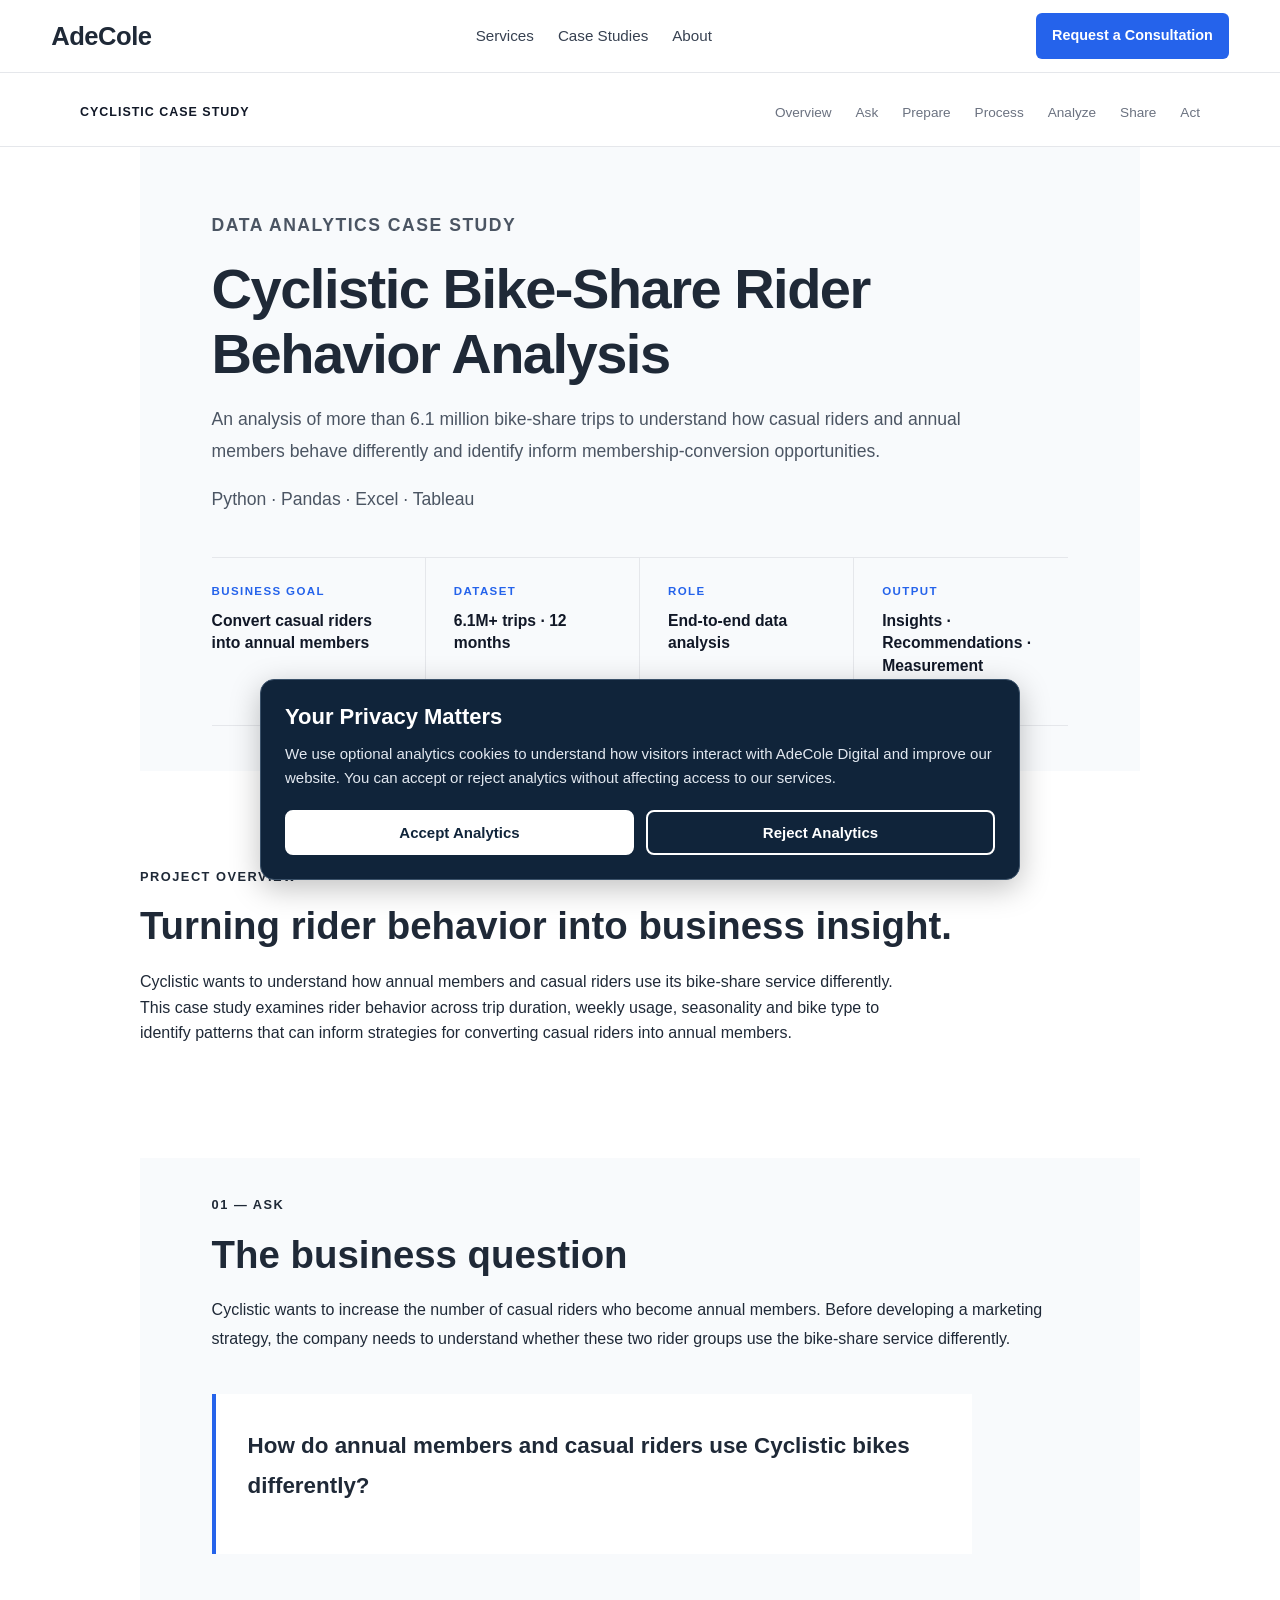
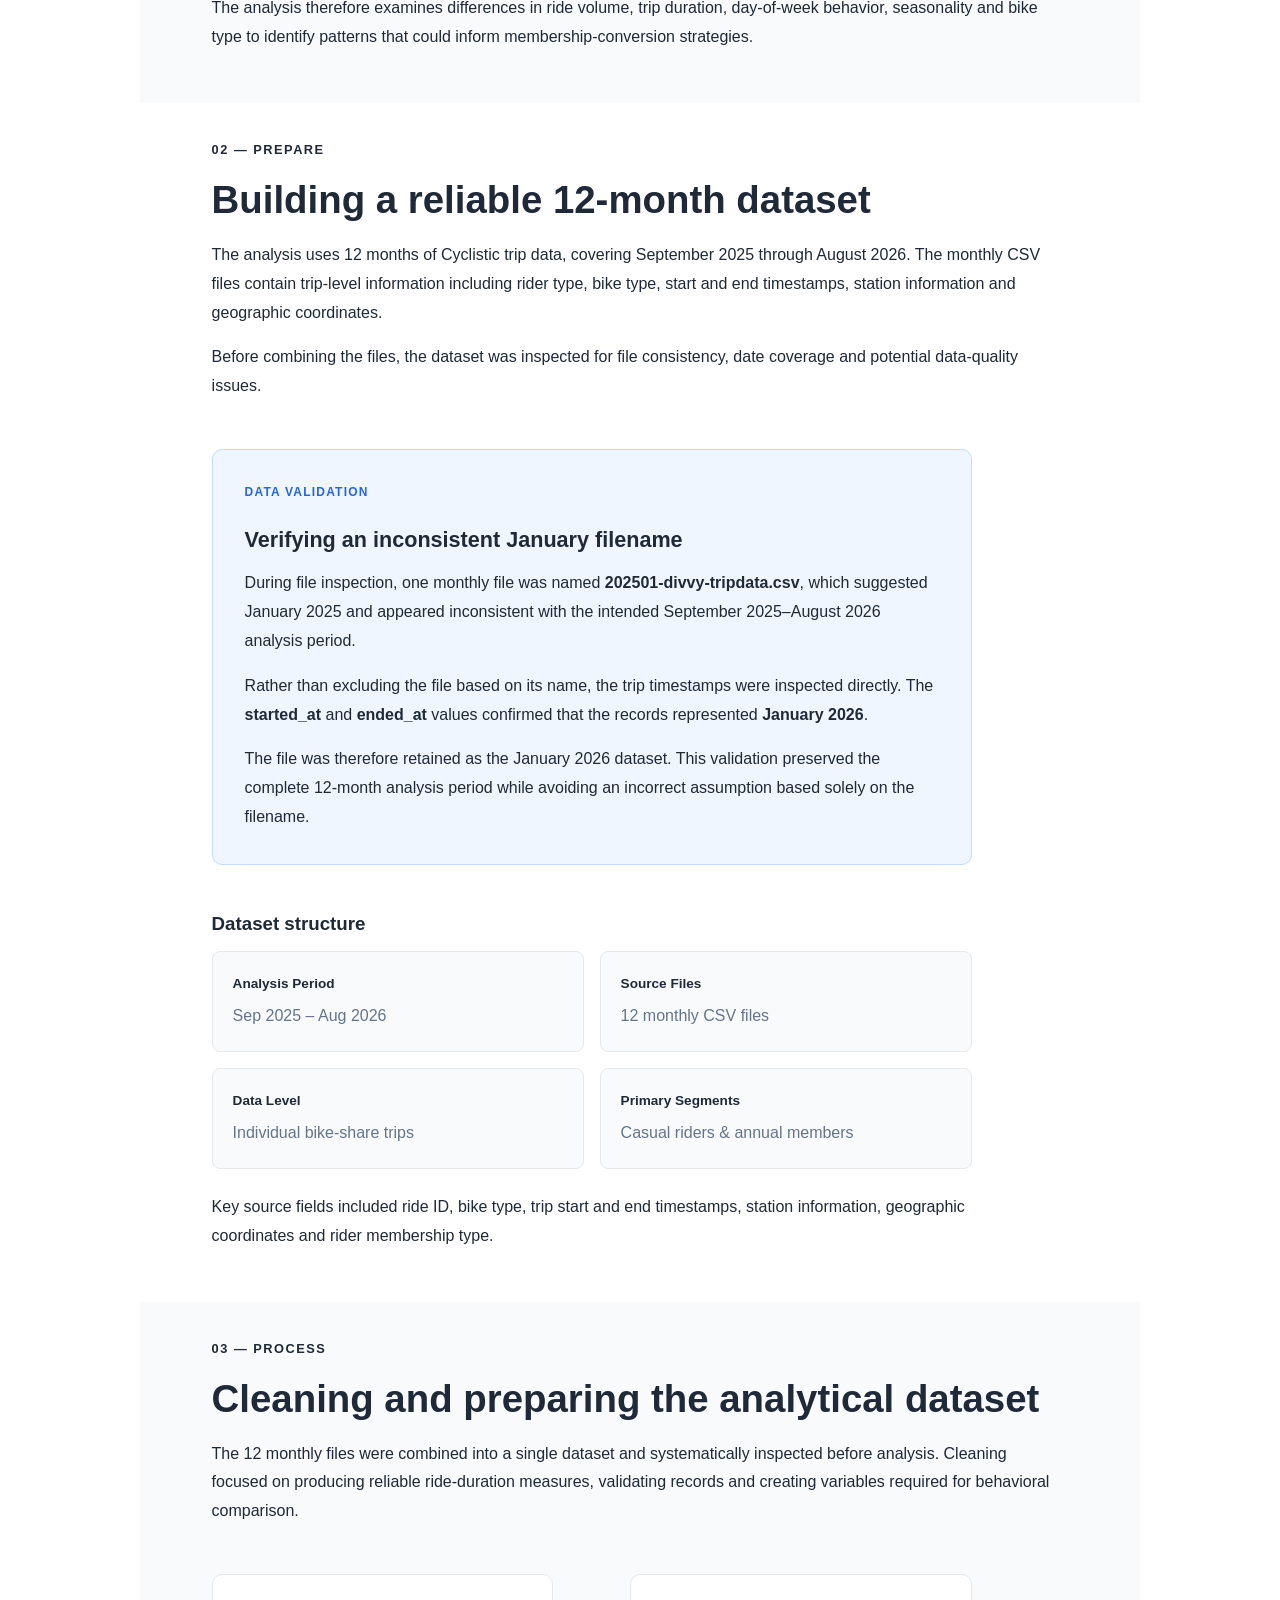
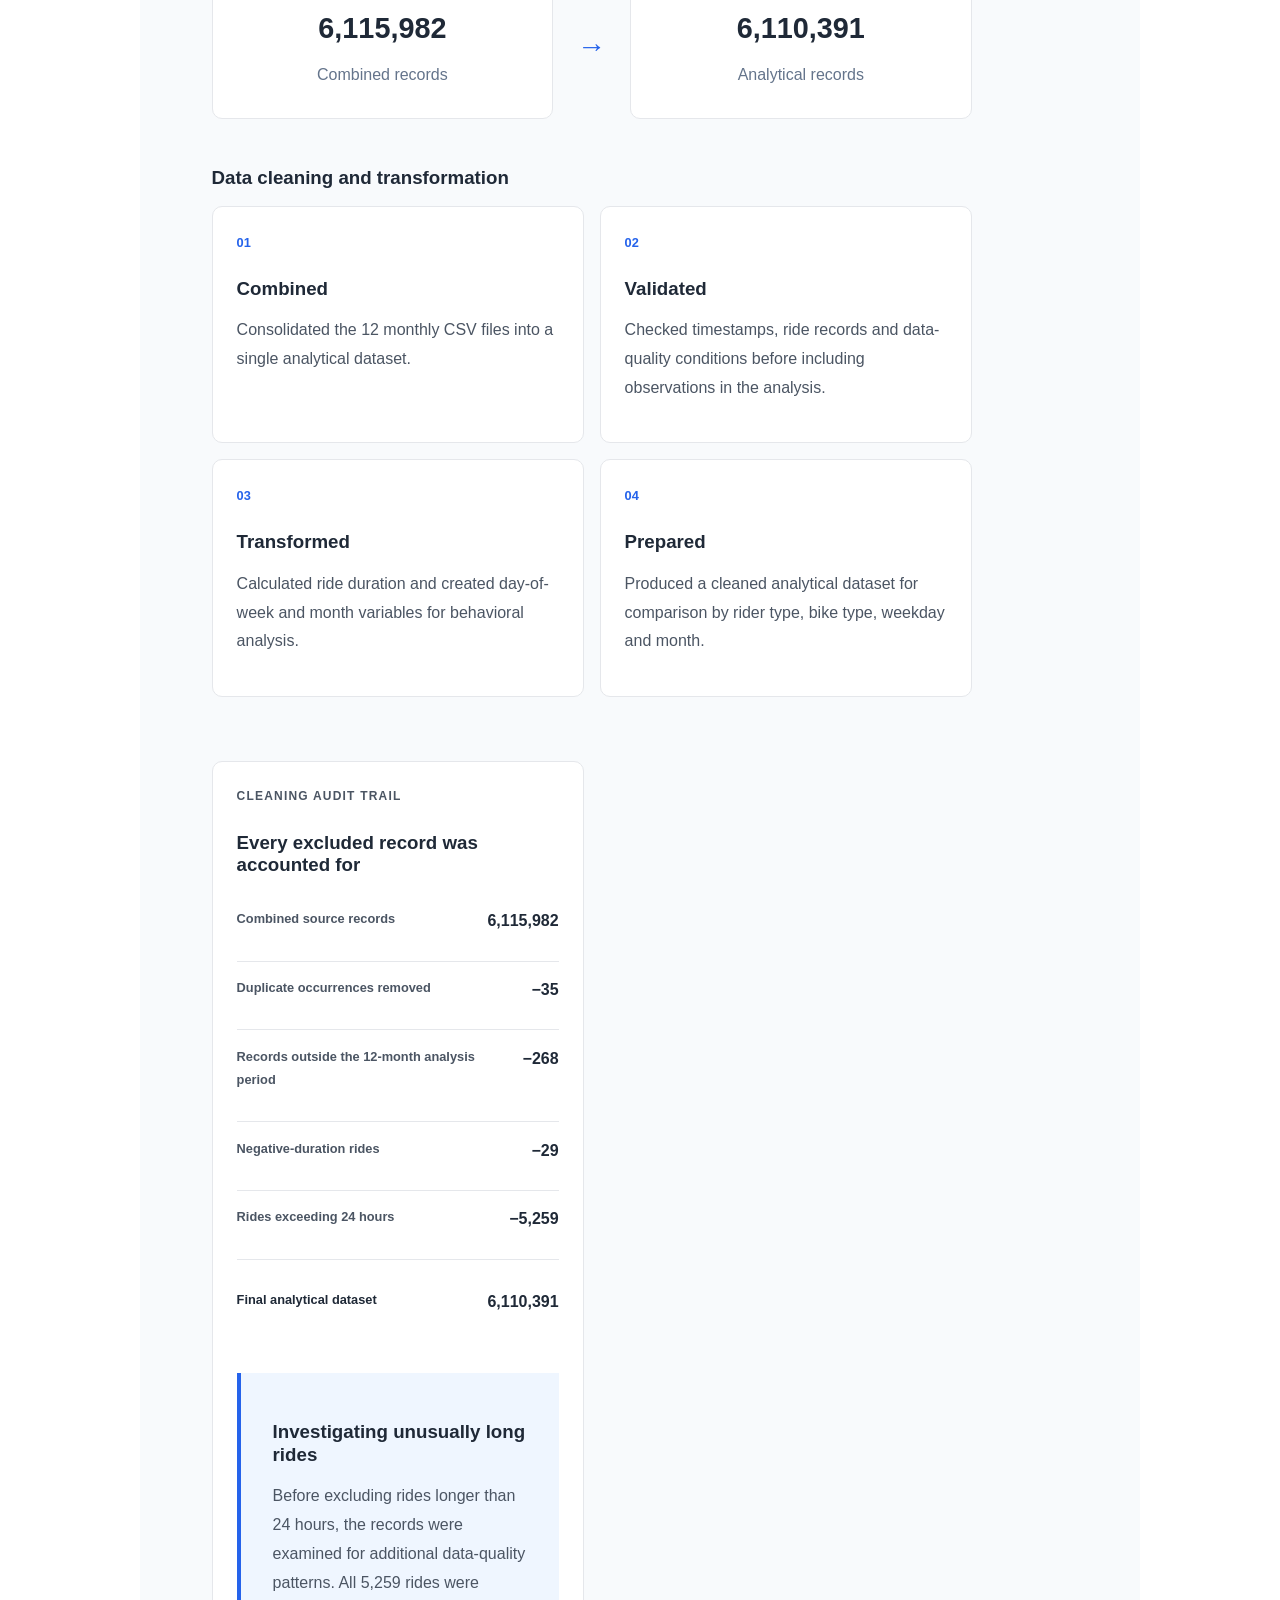
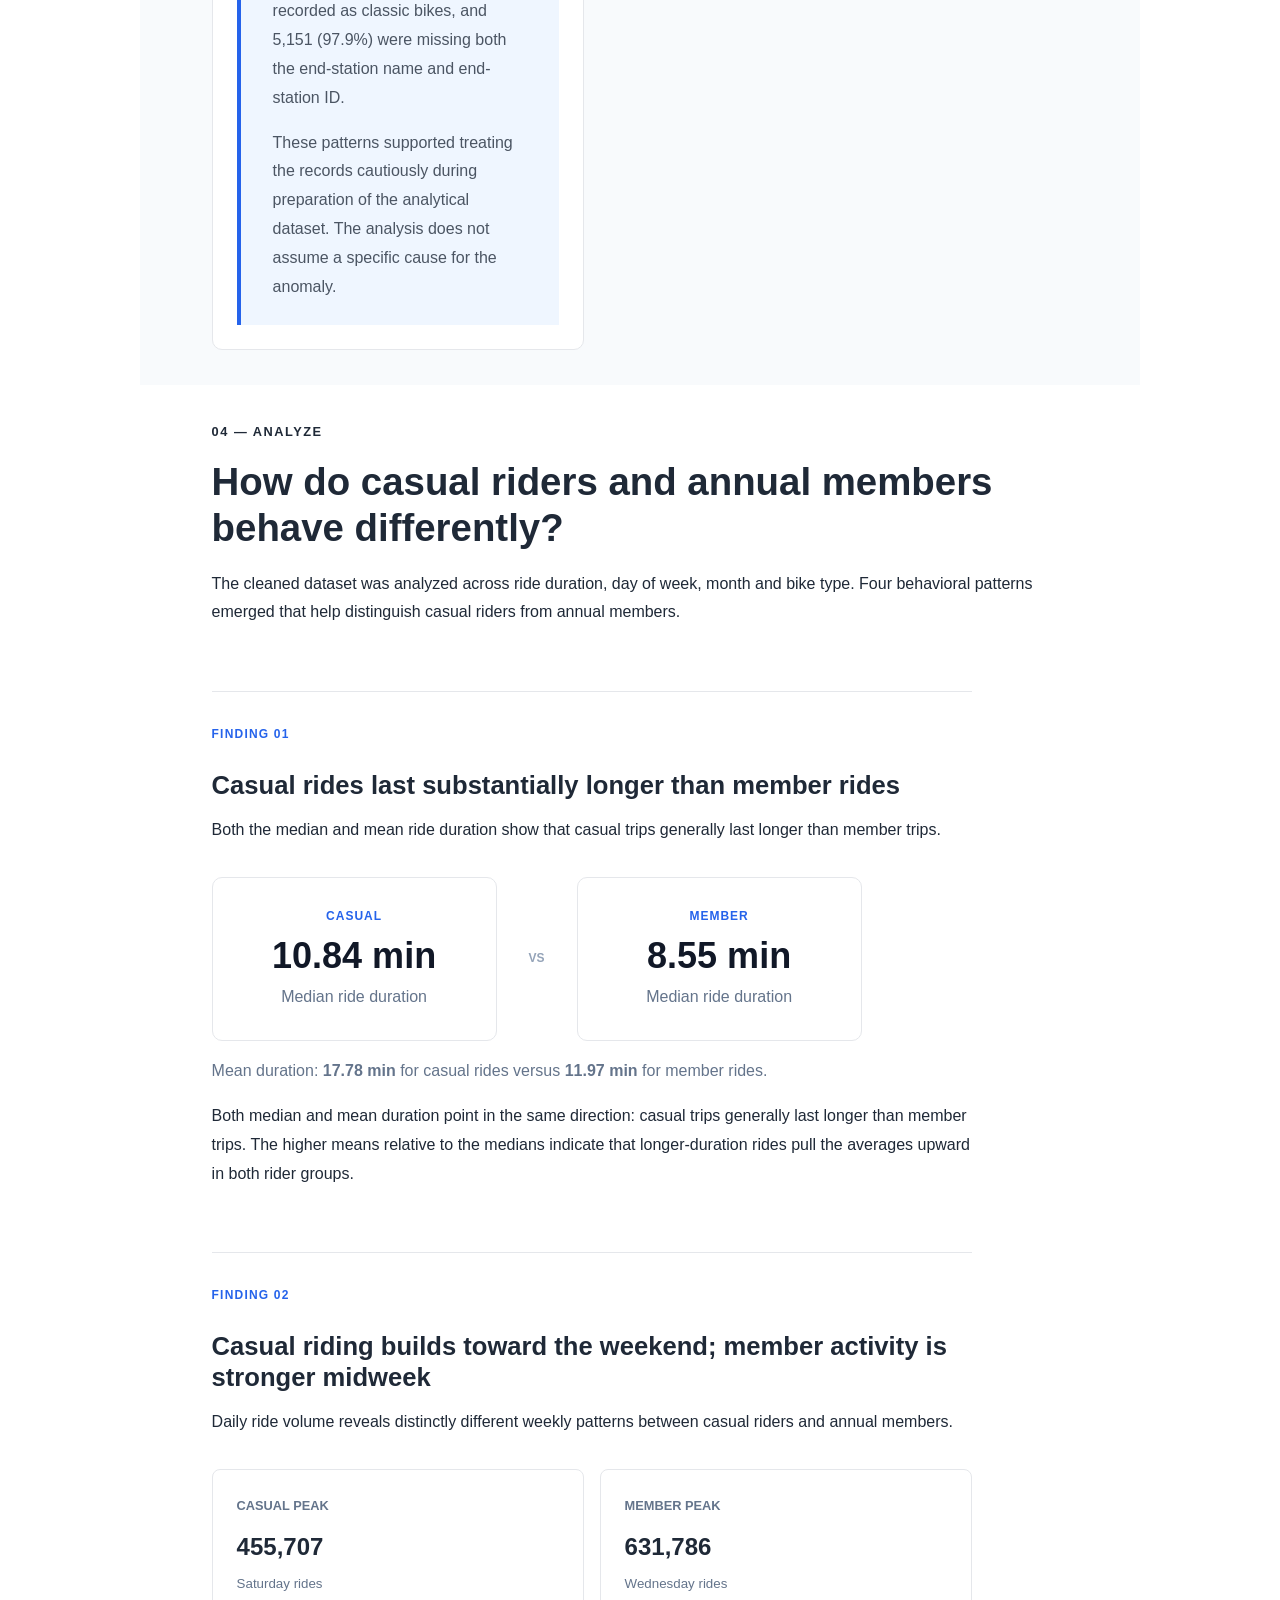
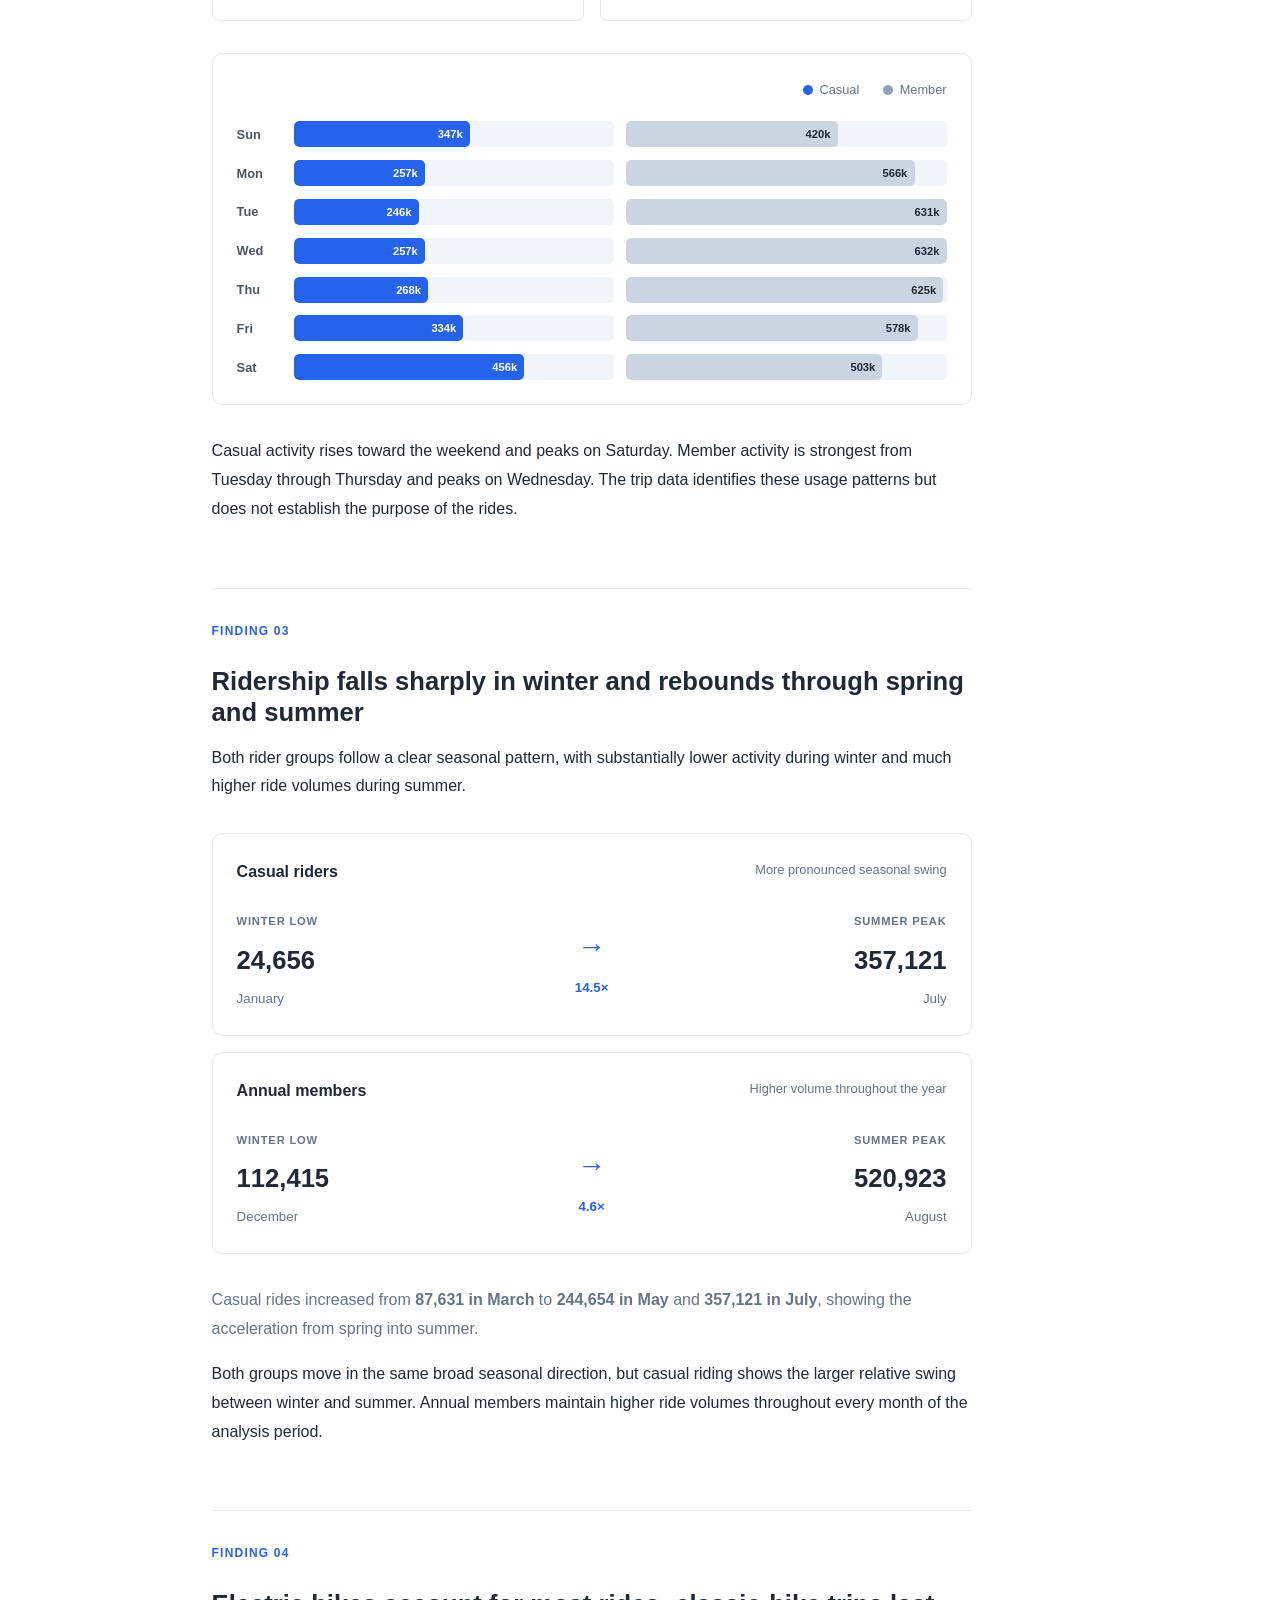
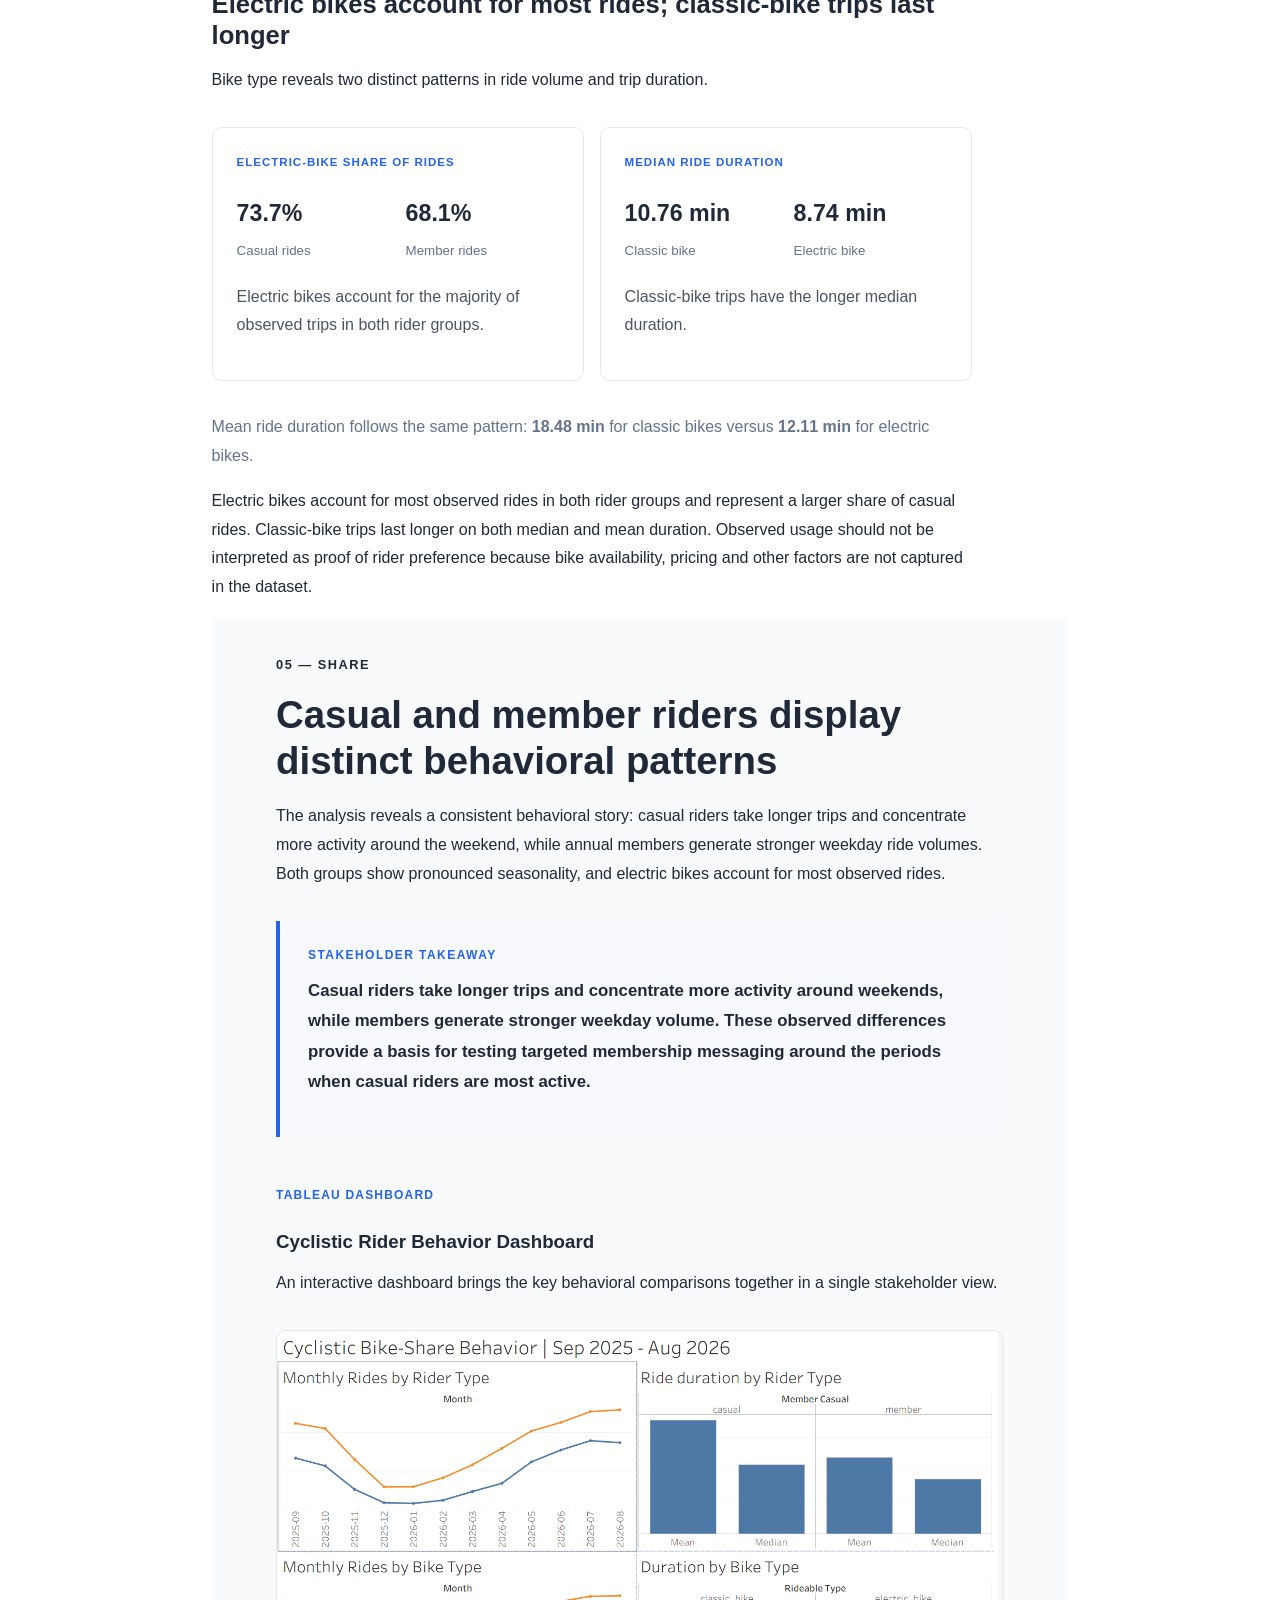
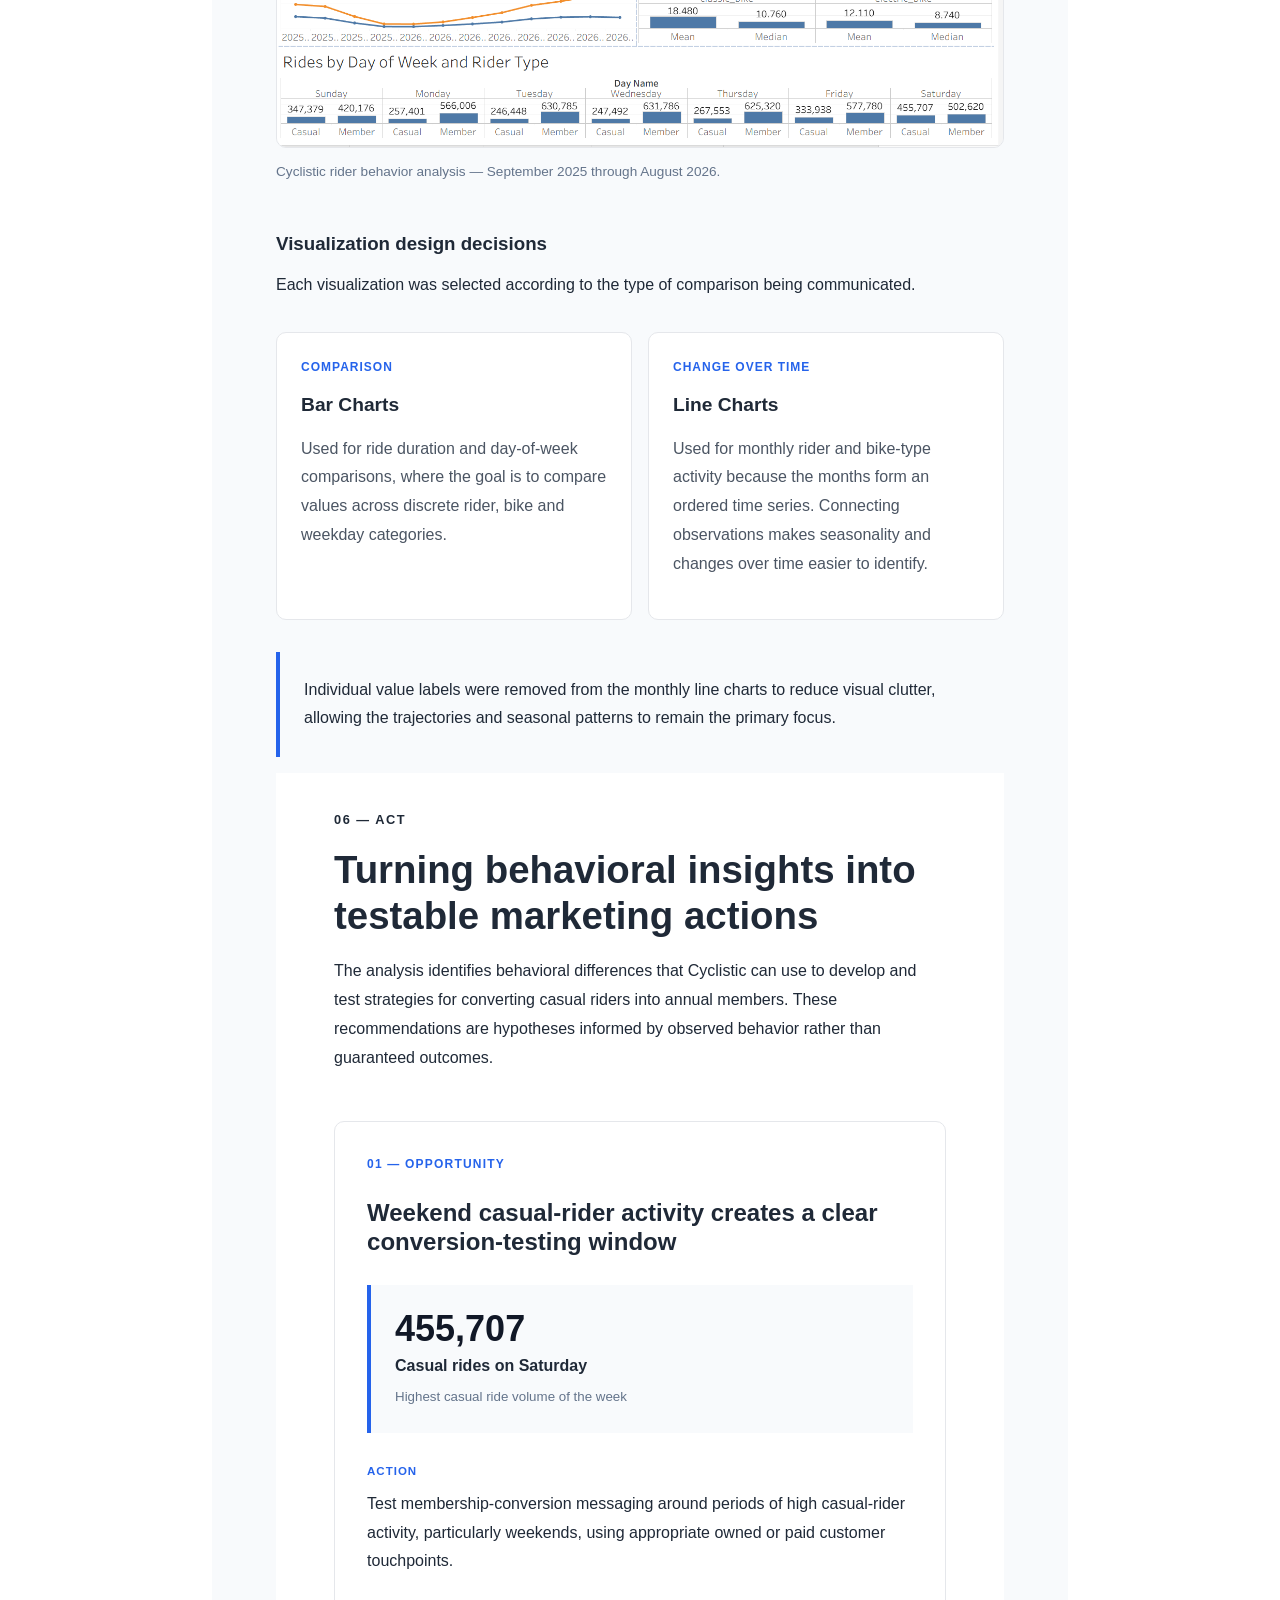
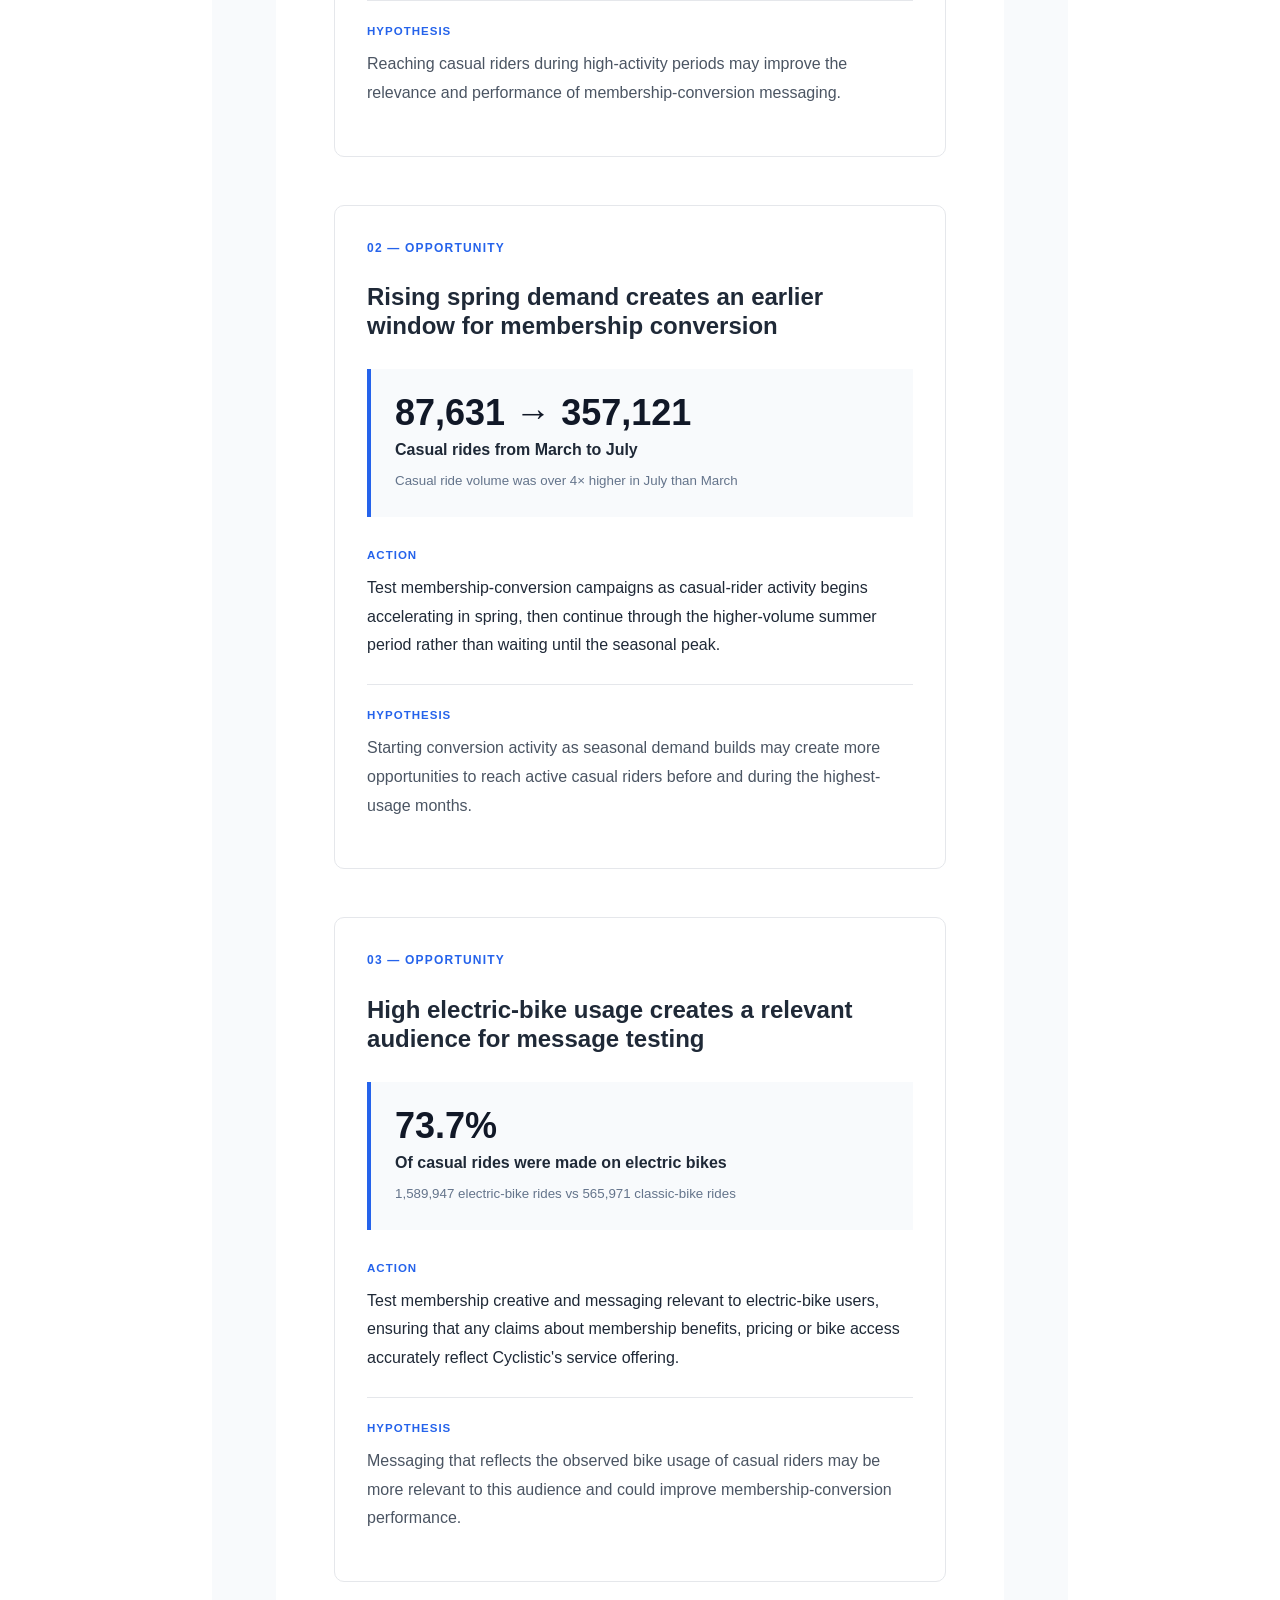
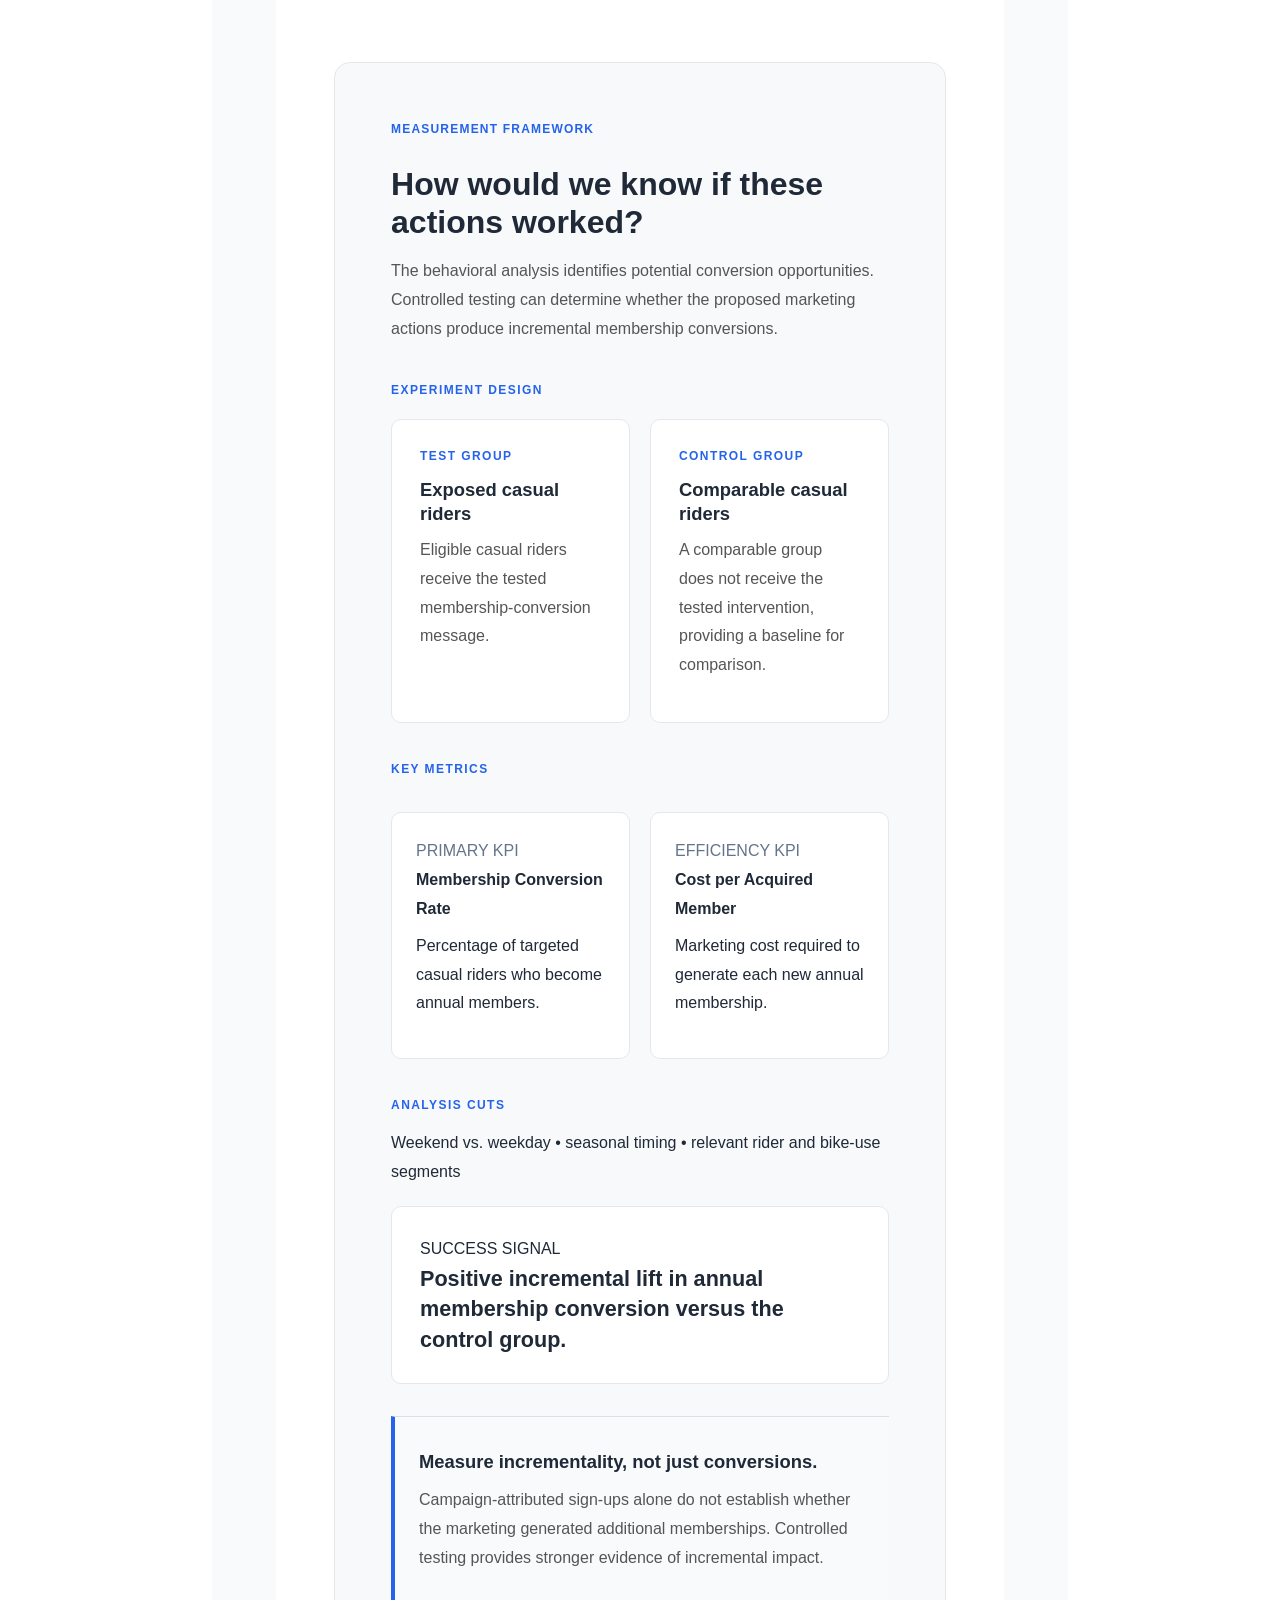
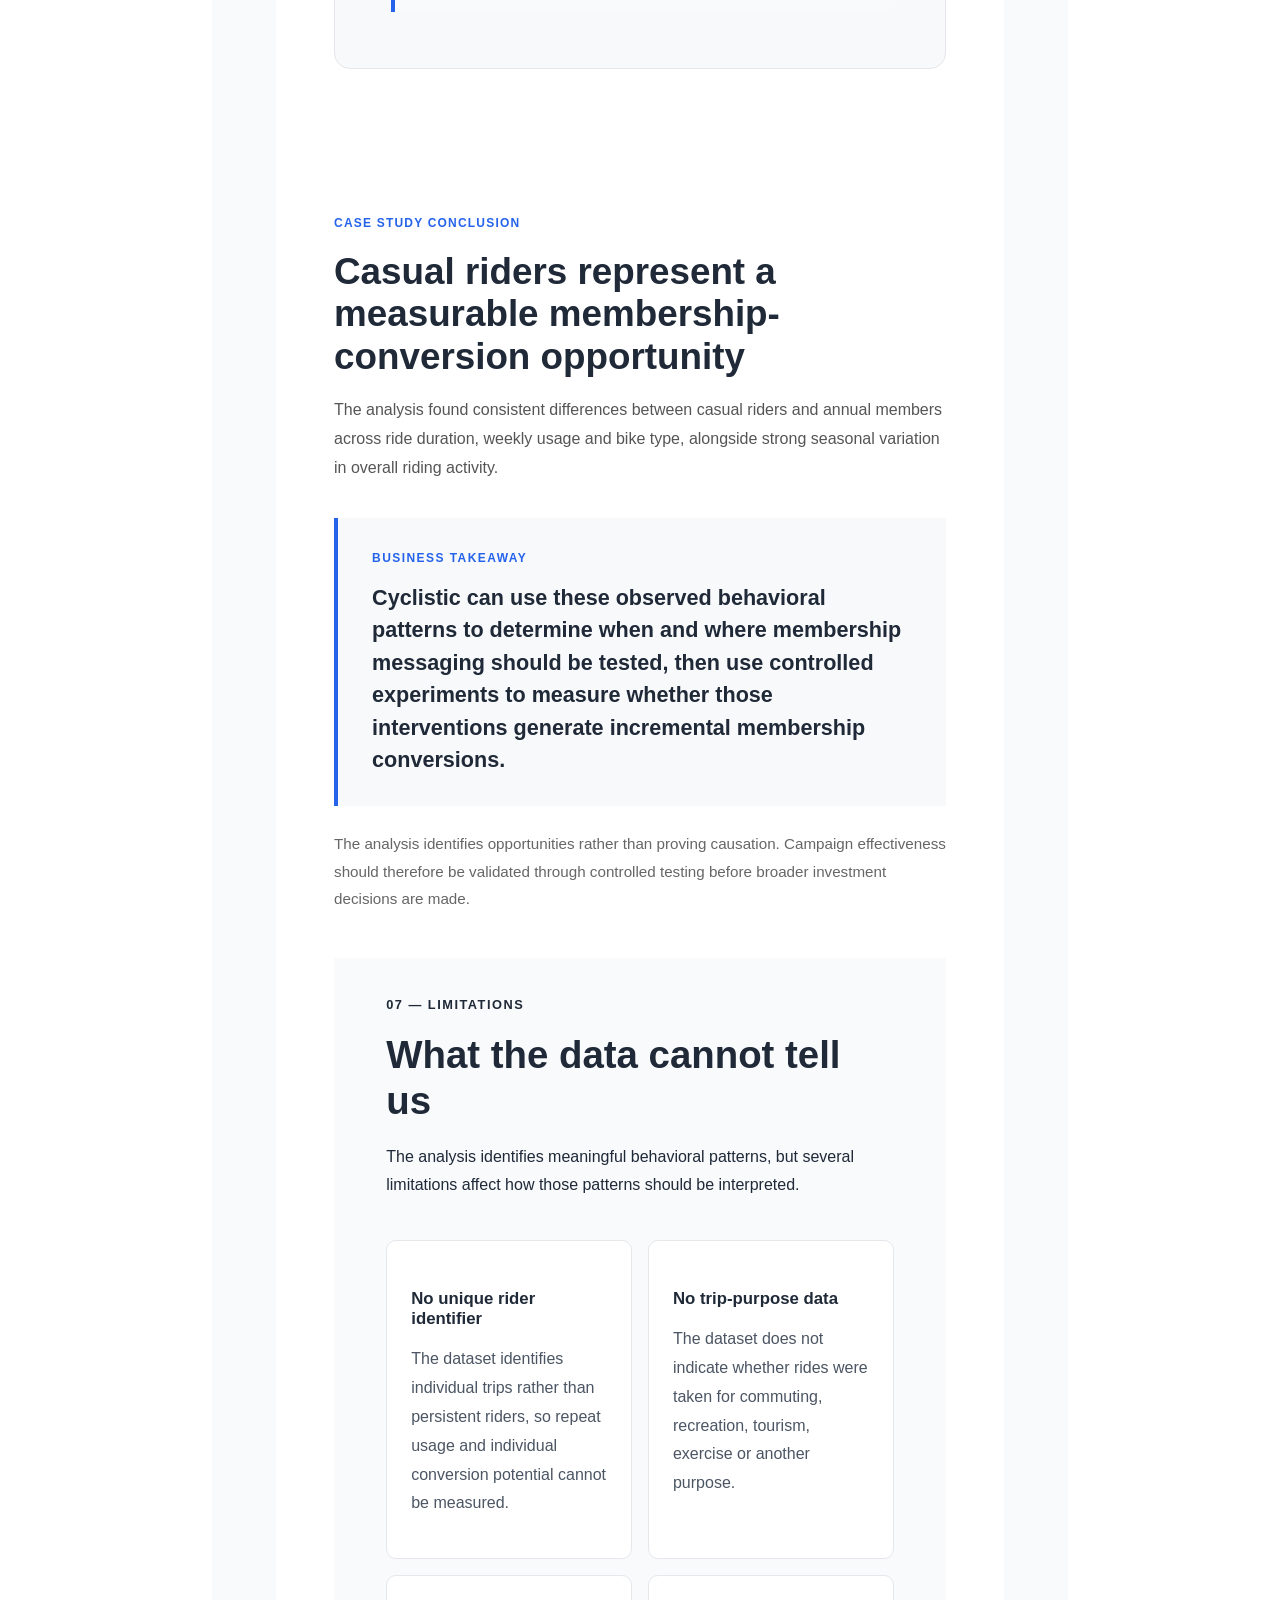
<file: cyclistic-case-study.html>
<!DOCTYPE html>

<html lang="en">

<head>
    <!-- Default Google Consent Mode v2 -->
<script>
  window.dataLayer = window.dataLayer || [];

  function gtag() {
    dataLayer.push(arguments);
  }

  gtag('consent', 'default', {
    analytics_storage: 'denied',
    ad_storage: 'denied',
    ad_user_data: 'denied',
    ad_personalization: 'denied',
    wait_for_update: 500
  });
  // Restore a previously saved analytics preference
try {
  const savedConsent = localStorage.getItem('adecole_analytics_consent');

  if (savedConsent === 'granted') {
    gtag('consent', 'update', {
      analytics_storage: 'granted'
    });
  }
} catch (error) {
  // Keep analytics denied if browser storage is unavailable.
}
</script>
<!-- End Default Consent Mode -->
 <script>(function(w,d,s,l,i){w[l]=w[l]||[];w[l].push({'gtm.start':
new Date().getTime(),event:'gtm.js'});var f=d.getElementsByTagName(s)[0],
j=d.createElement(s),dl=l!='dataLayer'?'&l='+l:'';j.async=true;j.src=
'https://www.googletagmanager.com/gtm.js?id='+i+dl;f.parentNode.insertBefore(j,f);
})(window,document,'script','dataLayer','GTM-W7QFLXDS');</script>

    
    <meta charset="UTF-8">

    <meta name="viewport"
          content="width=device-width, initial-scale=1.0">

    <title>
        Cyclistic Bike-Share Case Study | AdeCole Digital
    </title>
<link rel="icon" type="image/png" href="images/favicon.png">
    <meta
        name="description"
        content="Cyclistic bike-share data analytics case study analyzing more than 6.1 million trips using Python, Pandas, Excel and Tableau."
    >

    <link rel="stylesheet" href="style.css">

</head>

<body>

    <!-- Google Tag Manager (noscript) -->
    <noscript>
        <iframe
            src="https://www.googletagmanager.com/ns.html?id=GTM-W7QFLXDS"
            height="0"
            width="0"
            style="display:none;visibility:hidden">
        </iframe>
    </noscript>
    <!-- End Google Tag Manager -->

    <header class="site-header">

        <nav class="navbar">

            <a href="index.html" class="logo">
                AdeCole
            </a>

            <div class="nav-links">

                <a href="index.html#services">
                    Services
                </a>

                <a href="index.html#projects">
                    Case Studies
                </a>

                <a href="index.html#about">
                    About
                </a>

            </div>

            <a href="index.html#assessment-lead" class="nav-cta">
                Request a Consultation
            </a>

        </nav>

    </header>
    <!-- Case Study Navigation -->
    <nav class="case-study-nav" aria-label="Cyclistic case study navigation">

        <div class="case-study-nav-inner">

            <span class="case-study-nav-title">
                Cyclistic Case Study
            </span>

            <div class="case-study-nav-links">

                <a href="#overview">Overview</a>

                <a href="#ask">Ask</a>

                <a href="#prepare">Prepare</a>

                <a href="#process">Process</a>

                <a href="#analyze">Analyze</a>

                <a href="#share">Share</a>

                <a href="#act">Act</a>

            </div>

        </div>

    </nav>




    <main>

        <section class="case-study-hero">

            <div class="section-container">

                <p class="eyebrow">
                    DATA ANALYTICS CASE STUDY
                </p>

                <h1>
                    Cyclistic Bike-Share Rider Behavior Analysis
                </h1>

                <p class="case-study-lead">
                    An analysis of more than 6.1 million bike-share
                    trips to understand how casual riders and annual
                    members behave differently and identify inform membership-conversion opportunities.
                </p>

                <p class="case-study-tools">
                    Python · Pandas · Excel · Tableau
                </p>
                <div class="project-summary">

    <div class="project-summary-item">
        <span>BUSINESS GOAL</span>
        <strong>
            Convert casual riders into annual members
        </strong>
    </div>

    <div class="project-summary-item">
        <span>DATASET</span>
        <strong>
            6.1M+ trips · 12 months
        </strong>
    </div>

    <div class="project-summary-item">
        <span>ROLE</span>
        <strong>
            End-to-end data analysis
        </strong>
    </div>

    <div class="project-summary-item">
        <span>OUTPUT</span>
        <strong>
            Insights · Recommendations · Measurement framework
        </strong>
    </div>

</div>

            </div>

        </section>
        
        <!-- Project Overview -->
         
        
        <section id="overview" class="case-study-overview">

            <div class="section-container">

                <p class="eyebrow">
                    PROJECT OVERVIEW
                </p>
                
                <h2>
                    Turning rider behavior into business insight.
                </h2>
                
                <p>
                    Cyclistic wants to understand how annual members and
                    casual riders use its bike-share service differently.
                    This case study examines rider behavior across trip duration, weekly usage,
                    seasonality and bike type to identify patterns that can inform strategies
                    for converting casual riders into annual members.
                </p>
            
            </div>    
        
        </div>            
    
    </div>

</section>

<!-- Business Question -->
<section id="ask" class="case-study-section">

    <div class="section-container case-study-content">

        <p class="eyebrow">
            01 — ASK
        </p>

        <h2>
            The business question
        </h2>

        <p>
            Cyclistic wants to increase the number of casual riders
            who become annual members. Before developing a marketing
            strategy, the company needs to understand whether these
            two rider groups use the bike-share service differently.
        </p>

        <div class="case-study-question">

            <p>
                How do annual members and casual riders use
                Cyclistic bikes differently?
            </p>

        </div>

        <p>
            The analysis therefore examines differences in ride
            volume, trip duration, day-of-week behavior, seasonality
            and bike type to identify patterns that could inform
            membership-conversion strategies.
        </p>

    </div>

</section>
<!-- Prepare -->
<section id="prepare" class="case-study-section case-study-section-light">

    <div class="section-container case-study-content">

        <p class="eyebrow">
            02 — PREPARE
        </p>

        <h2>
            Building a reliable 12-month dataset
        </h2>

        <p>
            The analysis uses 12 months of Cyclistic trip data,
            covering September 2025 through August 2026. The monthly
            CSV files contain trip-level information including rider
            type, bike type, start and end timestamps, station
            information and geographic coordinates.
        </p>

        <p>
            Before combining the files, the dataset was inspected
            for file consistency, date coverage and potential
            data-quality issues.
        </p>

        <div class="data-validation">

    <p class="validation-label">
        DATA VALIDATION
    </p>

    <h3>
        Verifying an inconsistent January filename
    </h3>

    <p>
        During file inspection, one monthly file was named
        <strong>202501-divvy-tripdata.csv</strong>, which suggested
        January 2025 and appeared inconsistent with the intended
        September 2025–August 2026 analysis period.
    </p>

    <p>
        Rather than excluding the file based on its name, the
        trip timestamps were inspected directly. The
        <strong>started_at</strong> and <strong>ended_at</strong>
        values confirmed that the records represented
        <strong>January 2026</strong>.
    </p>

    <p>
        The file was therefore retained as the January 2026 dataset.
        This validation preserved the complete 12-month analysis
        period while avoiding an incorrect assumption based solely
        on the filename.
    </p>

</div>
<div class="dataset-summary">

    <h3>
        Dataset structure
    </h3>

    <div class="dataset-grid">

        <div>
            <strong>Analysis Period</strong>
            <span>Sep 2025 – Aug 2026</span>
        </div>

        <div>
            <strong>Source Files</strong>
            <span>12 monthly CSV files</span>
        </div>

        <div>
            <strong>Data Level</strong>
            <span>Individual bike-share trips</span>
        </div>

        <div>
            <strong>Primary Segments</strong>
            <span>Casual riders & annual members</span>
        </div>

    </div>

    <p>
        Key source fields included ride ID, bike type, trip start
        and end timestamps, station information, geographic
        coordinates and rider membership type.
    </p>

</div>


</section>
<!-- Process -->
<section id="process" class="case-study-section">

    <div class="section-container case-study-content">

        <p class="eyebrow">
            03 — PROCESS
        </p>

        <h2>
            Cleaning and preparing the analytical dataset
        </h2>

        <p>
            The 12 monthly files were combined into a single dataset
            and systematically inspected before analysis. Cleaning
            focused on producing reliable ride-duration measures,
            validating records and creating variables required for
            behavioral comparison.
        </p>

        <div class="process-flow">

            <div>
                <strong>6,115,982</strong>
                <span>Combined records</span>
            </div>

            <div class="process-arrow">
                →
            </div>

            <div>
                <strong>6,110,391</strong>
                <span>Analytical records</span>
            </div>

        </div>

    <div class="cleaning-summary">

    <h3>
        Data cleaning and transformation
    </h3>

    <div class="cleaning-grid">

        <div>
            <span>01</span>
            <h3>Combined</h3>
            <p>
                Consolidated the 12 monthly CSV files into a
                single analytical dataset.
            </p>
        </div>

        <div>
            <span>02</span>
            <h3>Validated</h3>
            <p>
                Checked timestamps, ride records and data-quality
                conditions before including observations in the
                analysis.
            </p>
        </div>

        <div>
            <span>03</span>
            <h3>Transformed</h3>
            <p>
                Calculated ride duration and created day-of-week
                and month variables for behavioral analysis.
            </p>
        </div>

        <div>
            <span>04</span>
            <h3>Prepared</h3>
            <p>
                Produced a cleaned analytical dataset for comparison
                by rider type, bike type, weekday and month.
            </p>
        </div>
<div class="cleaning-audit">

    <p class="validation-label">
        CLEANING AUDIT TRAIL
    </p>

    <h3>
        Every excluded record was accounted for
    </h3>

    <div class="audit-row">
        <span>Combined source records</span>
        <strong>6,115,982</strong>
    </div>

    <div class="audit-row">
        <span>Duplicate occurrences removed</span>
        <strong>−35</strong>
    </div>

    <div class="audit-row">
        <span>Records outside the 12-month analysis period</span>
        <strong>−268</strong>
    </div>

    <div class="audit-row">
        <span>Negative-duration rides</span>
        <strong>−29</strong>
    </div>

    <div class="audit-row">
        <span>Rides exceeding 24 hours</span>
        <strong>−5,259</strong>
    </div>

    <div class="audit-row audit-total">
        <span>Final analytical dataset</span>
        <strong>6,110,391</strong>
    </div>

    <div class="quality-note">

    <h3>
        Investigating unusually long rides
    </h3>

    <p>
        Before excluding rides longer than 24 hours, the records
        were examined for additional data-quality patterns. All
        5,259 rides were recorded as classic bikes, and 5,151
        (97.9%) were missing both the end-station name and
        end-station ID.
    </p>

    <p>
        These patterns supported treating the records cautiously
        during preparation of the analytical dataset. The analysis
        does not assume a specific cause for the anomaly.
    </p>
</div>

</section>
<!-- Analyze -->
<section id="analyze" class="case-study-section case-study-section-light">

    <div class="section-container case-study-content">

        <p class="eyebrow">
            04 — ANALYZE
        </p>

        <h2>
            How do casual riders and annual members behave differently?
        </h2>

        <p>
            The cleaned dataset was analyzed across ride duration,
            day of week, month and bike type. Four behavioral patterns
            emerged that help distinguish casual riders from annual
            members.
        </p>

        <!-- Finding 1 -->
<div class="analysis-finding">

    <p class="finding-number">
        FINDING 01
    </p>

    <h3>
        Casual rides last substantially longer than member rides
    </h3>

    <p>
        Both the median and mean ride duration show that casual
        trips generally last longer than member trips.
    </p>

    <div class="duration-comparison">

        <div class="duration-group">

            <span class="duration-label">
                CASUAL
            </span>

            <strong class="duration-value">
                10.84 min
            </strong>

            <span class="duration-metric">
                Median ride duration
            </span>

        </div>

        <div class="duration-vs">
            VS
        </div>

        <div class="duration-group">

            <span class="duration-label">
                MEMBER
            </span>

            <strong class="duration-value">
                8.55 min
            </strong>

            <span class="duration-metric">
                Median ride duration
            </span>

        </div>

    </div>

    <p class="supporting-stat">
        Mean duration:
        <strong>17.78 min</strong> for casual rides
        versus
        <strong>11.97 min</strong> for member rides.
    </p>

    <div class="finding-insight">

        <p>
            Both median and mean duration point in the same direction:
            casual trips generally last longer than member trips.
            The higher means relative to the medians indicate that
            longer-duration rides pull the averages upward in both
            rider groups.
        </p>

    </div>

</div>

        
<!-- Finding 2 -->
<div class="analysis-finding">

    <p class="finding-number">
        FINDING 02
    </p>

    <h3>
        Casual riding builds toward the weekend; member activity is stronger midweek
    </h3>

    <p>
        Daily ride volume reveals distinctly different weekly
        patterns between casual riders and annual members.
    </p>

    <div class="weekly-highlights">

        <div>
            <span>CASUAL PEAK</span>
            <strong>455,707</strong>
            <small>Saturday rides</small>
        </div>

        <div>
            <span>MEMBER PEAK</span>
            <strong>631,786</strong>
            <small>Wednesday rides</small>
        </div>

    </div>

    <div class="weekly-chart">

        <div class="weekly-chart-legend">
            <span><i class="legend-casual"></i> Casual</span>
            <span><i class="legend-member"></i> Member</span>
        </div>

        <!-- Sunday -->
        <div class="weekly-chart-row">
            <span class="day-label">Sun</span>

            <div class="bar-track">
                <div class="weekly-bar casual-bar" style="width: 55%;">
                    <span>347k</span>
                </div>
            </div>

            <div class="bar-track">
                <div class="weekly-bar member-bar" style="width: 66%;">
                    <span>420k</span>
                </div>
            </div>
        </div>

        <!-- Monday -->
        <div class="weekly-chart-row">
            <span class="day-label">Mon</span>

            <div class="bar-track">
                <div class="weekly-bar casual-bar" style="width: 41%;">
                    <span>257k</span>
                </div>
            </div>

            <div class="bar-track">
                <div class="weekly-bar member-bar" style="width: 90%;">
                    <span>566k</span>
                </div>
            </div>
        </div>

        <!-- Tuesday -->
        <div class="weekly-chart-row">
            <span class="day-label">Tue</span>

            <div class="bar-track">
                <div class="weekly-bar casual-bar" style="width: 39%;">
                    <span>246k</span>
                </div>
            </div>

            <div class="bar-track">
                <div class="weekly-bar member-bar" style="width: 100%;">
                    <span>631k</span>
                </div>
            </div>
        </div>

        <!-- Wednesday -->
        <div class="weekly-chart-row">
            <span class="day-label">Wed</span>

            <div class="bar-track">
                <div class="weekly-bar casual-bar" style="width: 41%;">
                    <span>257k</span>
                </div>
            </div>

            <div class="bar-track">
                <div class="weekly-bar member-bar" style="width: 100%;">
                    <span>632k</span>
                </div>
            </div>
        </div>

        <!-- Thursday -->
        <div class="weekly-chart-row">
            <span class="day-label">Thu</span>

            <div class="bar-track">
                <div class="weekly-bar casual-bar" style="width: 42%;">
                    <span>268k</span>
                </div>
            </div>

            <div class="bar-track">
                <div class="weekly-bar member-bar" style="width: 99%;">
                    <span>625k</span>
                </div>
            </div>
        </div>

        <!-- Friday -->
        <div class="weekly-chart-row">
            <span class="day-label">Fri</span>

            <div class="bar-track">
                <div class="weekly-bar casual-bar" style="width: 53%;">
                    <span>334k</span>
                </div>
            </div>

            <div class="bar-track">
                <div class="weekly-bar member-bar" style="width: 91%;">
                    <span>578k</span>
                </div>
            </div>
        </div>

        <!-- Saturday -->
        <div class="weekly-chart-row">
            <span class="day-label">Sat</span>

            <div class="bar-track">
                <div class="weekly-bar casual-bar" style="width: 72%;">
                    <span>456k</span>
                </div>
            </div>

            <div class="bar-track">
                <div class="weekly-bar member-bar" style="width: 80%;">
                    <span>503k</span>
                </div>
            </div>
        </div>

    </div>

    <div class="finding-insight">

        <p>
            Casual activity rises toward the weekend and peaks on
            Saturday. Member activity is strongest from Tuesday
            through Thursday and peaks on Wednesday. The trip data
            identifies these usage patterns but does not establish
            the purpose of the rides.
        </p>

    </div>

</div>
<!-- Finding 3 -->
<div class="analysis-finding">

    <p class="finding-number">
        FINDING 03
    </p>

    <h3>
        Ridership falls sharply in winter and rebounds through spring and summer
    </h3>

    <p>
        Both rider groups follow a clear seasonal pattern, with
        substantially lower activity during winter and much higher
        ride volumes during summer.
    </p>

    <div class="seasonality-summary">

        <!-- Casual -->
        <div class="seasonality-group">

            <div class="seasonality-heading">
                <strong>Casual riders</strong>
                <span>More pronounced seasonal swing</span>
            </div>

            <div class="seasonality-range">

                <div class="season-point season-low">
                    <span>WINTER LOW</span>
                    <strong>24,656</strong>
                    <small>January</small>
                </div>

                <div class="season-arrow">
                    <span>→</span>
                    <small>14.5×</small>
                </div>

                <div class="season-point season-peak">
                    <span>SUMMER PEAK</span>
                    <strong>357,121</strong>
                    <small>July</small>
                </div>

            </div>

        </div>

        <!-- Member -->
        <div class="seasonality-group">

            <div class="seasonality-heading">
                <strong>Annual members</strong>
                <span>Higher volume throughout the year</span>
            </div>

            <div class="seasonality-range">

                <div class="season-point season-low">
                    <span>WINTER LOW</span>
                    <strong>112,415</strong>
                    <small>December</small>
                </div>

                <div class="season-arrow">
                    <span>→</span>
                    <small>4.6×</small>
                </div>

                <div class="season-point season-peak">
                    <span>SUMMER PEAK</span>
                    <strong>520,923</strong>
                    <small>August</small>
                </div>

            </div>

        </div>

    </div>

    <p class="supporting-stat">
        Casual rides increased from <strong>87,631 in March</strong>
        to <strong>244,654 in May</strong> and
        <strong>357,121 in July</strong>, showing the acceleration
        from spring into summer.
    </p>

    <div class="finding-insight">

        <p>
            Both groups move in the same broad seasonal direction,
            but casual riding shows the larger relative swing between
            winter and summer. Annual members maintain higher ride
            volumes throughout every month of the analysis period.
        </p>

    </div>

</div>
<!-- Finding 4 -->
<div class="analysis-finding">

    <p class="finding-number">
        FINDING 04
    </p>

    <h3>
        Electric bikes account for most rides; classic-bike trips last longer
    </h3>

    <p>
        Bike type reveals two distinct patterns in ride volume
        and trip duration.
    </p>

    <div class="bike-summary">

        <!-- Usage -->
        <div class="bike-summary-card">

            <span class="bike-summary-label">
                ELECTRIC-BIKE SHARE OF RIDES
            </span>

            <div class="bike-share-row">

                <div>
                    <strong>73.7%</strong>
                    <small>Casual rides</small>
                </div>

                <div>
                    <strong>68.1%</strong>
                    <small>Member rides</small>
                </div>

            </div>

            <p>
                Electric bikes account for the majority of observed
                trips in both rider groups.
            </p>

        </div>

        <!-- Duration -->
        <div class="bike-summary-card">

            <span class="bike-summary-label">
                MEDIAN RIDE DURATION
            </span>

            <div class="bike-share-row">

                <div>
                    <strong>10.76 min</strong>
                    <small>Classic bike</small>
                </div>

                <div>
                    <strong>8.74 min</strong>
                    <small>Electric bike</small>
                </div>

            </div>

            <p>
                Classic-bike trips have the longer median duration.
            </p>

        </div>

    </div>

    <p class="supporting-stat">
        Mean ride duration follows the same pattern:
        <strong>18.48 min</strong> for classic bikes versus
        <strong>12.11 min</strong> for electric bikes.
    </p>

    <div class="finding-insight">

        <p>
            Electric bikes account for most observed rides in both
            rider groups and represent a larger share of casual rides.
            Classic-bike trips last longer on both median and mean
            duration. Observed usage should not be interpreted as proof
            of rider preference because bike availability, pricing and
            other factors are not captured in the dataset.
        </p>

    </div>

</div>
<!-- Share -->
<section id="share" class="case-study-section">

    <div class="section-container case-study-content">

        <p class="eyebrow">
            05 — SHARE
        </p>

        <h2>
            Casual and member riders display distinct behavioral patterns
        </h2>

        <p class="share-intro">
            The analysis reveals a consistent behavioral story:
            casual riders take longer trips and concentrate more
            activity around the weekend, while annual members generate
            stronger weekday ride volumes. Both groups show pronounced
            seasonality, and electric bikes account for most observed rides.
        </p>

        <div class="stakeholder-takeaway">
    <span class="takeaway-label">
        STAKEHOLDER TAKEAWAY
    </span>

    <p>
        Casual riders take longer trips and concentrate more activity
        around weekends, while members generate stronger weekday volume.
        These observed differences provide a basis for testing targeted
        membership messaging around the periods when casual riders are
        most active.
    </p>
</div>
        
    <div class="dashboard-showcase">
        
        <p class="validation-label">
            TABLEAU DASHBOARD
        </p>
        
        <h3>
            Cyclistic Rider Behavior Dashboard
        </h3>
        
        <p>
             An interactive dashboard brings the key behavioral
             comparisons together in a single stakeholder view.
        </p>
        
        <figure class="dashboard-figure">
            
            <img
                src="images/cyclistic-rider-behavior-dashboard.png"
                alt="Cyclistic Rider Behavior Dashboard showing ride duration, weekly riding patterns, monthly rider trends and bike-type analysis."
            >

            <figcaption>
                Cyclistic rider behavior analysis — September 2025
                through August 2026.
            </figcaption>

        </figure>
        
        <div class="visualization-rationale">
            
            <h3>
                Visualization design decisions
            </h3>

            <p>
                Each visualization was selected according to the type of
                comparison being communicated.
            </p>

        <div class="visualization-grid">

        <div>
            <span>COMPARISON</span>
            <h4>Bar Charts</h4>
            <p>
                Used for ride duration and day-of-week comparisons,
                where the goal is to compare values across discrete
                rider, bike and weekday categories.
            </p>
        </div>

        <div>
            <span>CHANGE OVER TIME</span>
            <h4>Line Charts</h4>
            <p>
                Used for monthly rider and bike-type activity because
                the months form an ordered time series. Connecting
                observations makes seasonality and changes over time
                easier to identify.
            </p>
        </div>

    </div>

    <p class="design-note">
        Individual value labels were removed from the monthly line
        charts to reduce visual clutter, allowing the trajectories
        and seasonal patterns to remain the primary focus.
    </p>

</div>
<!-- Act -->
<section id="act" class="case-study-section case-study-section-light">

    <div class="section-container case-study-content">

        <p class="eyebrow">
            06 — ACT
        </p>

        <h2>
            Turning behavioral insights into testable marketing actions
        </h2>

        <p>
            The analysis identifies behavioral differences that
            Cyclistic can use to develop and test strategies for
            converting casual riders into annual members. These
            recommendations are hypotheses informed by observed
            behavior rather than guaranteed outcomes.
        </p>

       <!-- Recommendation 1 -->
<div class="recommendation-card">

    <p class="recommendation-number">
        01 — OPPORTUNITY
    </p>

    <h3>
        Weekend casual-rider activity creates a clear conversion-testing window
    </h3>

    <div class="recommendation-stat">

        <strong>455,707</strong>

        <span>
            Casual rides on Saturday
        </span>

        <small>
            Highest casual ride volume of the week
        </small>

    </div>

    <div class="recommendation-action">

        <span>ACTION</span>

        <p>
            Test membership-conversion messaging around periods of
            high casual-rider activity, particularly weekends, using
            appropriate owned or paid customer touchpoints.
        </p>

    </div>

    <div class="recommendation-hypothesis">

        <span>HYPOTHESIS</span>

        <p>
            Reaching casual riders during high-activity periods may
            improve the relevance and performance of
            membership-conversion messaging.
        </p>

    </div>

</div>


<!-- Recommendation 2 -->
<div class="recommendation-card">

    <p class="recommendation-number">
        02 — OPPORTUNITY
    </p>

    <h3>
        Rising spring demand creates an earlier window for membership conversion
    </h3>

    <div class="recommendation-stat">

        <strong>87,631 → 357,121</strong>

        <span>
            Casual rides from March to July
        </span>

        <small>
            Casual ride volume was over 4× higher in July than March
        </small>

    </div>

    <div class="recommendation-action">

        <span>ACTION</span>

        <p>
            Test membership-conversion campaigns as casual-rider
            activity begins accelerating in spring, then continue
            through the higher-volume summer period rather than
            waiting until the seasonal peak.
        </p>

    </div>

    <div class="recommendation-hypothesis">

        <span>HYPOTHESIS</span>

        <p>
            Starting conversion activity as seasonal demand builds
            may create more opportunities to reach active casual
            riders before and during the highest-usage months.
        </p>

    </div>

</div>


<!-- Recommendation 3 -->
<div class="recommendation-card">

    <p class="recommendation-number">
        03 — OPPORTUNITY
    </p>

    <h3>
        High electric-bike usage creates a relevant audience for message testing
    </h3>

    <div class="recommendation-stat">

        <strong>73.7%</strong>

        <span>
            Of casual rides were made on electric bikes
        </span>

        <small>
            1,589,947 electric-bike rides vs 565,971 classic-bike rides
        </small>

    </div>

    <div class="recommendation-action">

        <span>ACTION</span>

        <p>
            Test membership creative and messaging relevant to
            electric-bike users, ensuring that any claims about
            membership benefits, pricing or bike access accurately
            reflect Cyclistic's service offering.
        </p>

    </div>

    <div class="recommendation-hypothesis">

        <span>HYPOTHESIS</span>

        <p>
            Messaging that reflects the observed bike usage of
            casual riders may be more relevant to this audience
            and could improve membership-conversion performance.
        </p>

    </div>

</div>

   <!-- Measurement Framework -->
<div class="measurement-framework">

    <p class="recommendation-number">
        MEASUREMENT FRAMEWORK
    </p>

    <h3>
        How would we know if these actions worked?
    </h3>

    <p class="measurement-intro">
        The behavioral analysis identifies potential conversion
        opportunities. Controlled testing can determine whether
        the proposed marketing actions produce incremental membership conversions.
    </p>


    <!-- Experiment Design -->
<div class="measurement-section">

    <span class="measurement-label">
        EXPERIMENT DESIGN
    </span>

    <div class="experiment-grid">

        <div class="experiment-card">

            <span class="experiment-label">
                TEST GROUP
            </span>

            <strong>
                Exposed casual riders
            </strong>

            <p>
                Eligible casual riders receive the tested
                membership-conversion message.
            </p>

        </div>

        <div class="experiment-card">

            <span class="experiment-label">
                CONTROL GROUP
            </span>

            <strong>
                Comparable casual riders
            </strong>

            <p>
                A comparable group does not receive the tested
                intervention, providing a baseline for comparison.
            </p>

        </div>

    </div>

</div>


    <!-- Key Metrics -->
    <div class="measurement-section">

        <span class="measurement-label">
            KEY METRICS
        </span>

        <div class="measurement-grid">

            <div>
                <span>PRIMARY KPI</span>

                <strong>
                    Membership Conversion Rate
                </strong>

                <p>
                    Percentage of targeted casual riders who
                    become annual members.
                </p>
            </div>

            <div>
                <span>EFFICIENCY KPI</span>

                <strong>
                    Cost per Acquired Member
                </strong>

                <p>
                    Marketing cost required to generate each
                    new annual membership.
                </p>
            </div>

        </div>

    </div>


    <!-- Analysis -->
    <div class="measurement-section">

        <span class="measurement-label">
            ANALYSIS CUTS
        </span>

        <p class="analysis-cuts">
            Weekend vs. weekday
            <span>•</span>
            seasonal timing
            <span>•</span>
            relevant rider and bike-use segments
        </p>

    </div>


    <!-- Success Signal -->
    <div class="success-signal">

        <span>
            SUCCESS SIGNAL
        </span>

        <strong>
            Positive incremental lift in annual membership
            conversion versus the control group.
        </strong>

    </div>


    <!-- Final Measurement Takeaway -->
    <div class="experiment-note">

        <strong>
            Measure incrementality, not just conversions.
        </strong>

        <p>
            Campaign-attributed sign-ups alone do not establish
            whether the marketing generated additional memberships.
            Controlled testing provides stronger evidence of
            incremental impact.
        </p>

    </div>

</div> <!-- END Measurement Framework -->


<!-- Case Study Conclusion -->
<div class="case-study-conclusion">

    <p class="recommendation-number">
        CASE STUDY CONCLUSION
    </p>

    <h2>
        Casual riders represent a measurable membership-conversion opportunity
    </h2>

    <p class="conclusion-summary">
        The analysis found consistent differences between casual riders
        and annual members across ride duration, weekly usage and bike type,
        alongside strong seasonal variation in overall riding activity.
    </p>

    <div class="conclusion-takeaway">

        <span>BUSINESS TAKEAWAY</span>

        <strong>
            Cyclistic can use these observed behavioral patterns to
            determine when and where membership messaging should be tested,
            then use controlled experiments to measure whether those
            interventions generate incremental membership conversions.
        </strong>

    </div>

    <p class="conclusion-note">
        The analysis identifies opportunities rather than proving causation.
        Campaign effectiveness should therefore be validated through
        controlled testing before broader investment decisions are made.
    </p>

</div>
<!-- END Case Study Conclusion -->


    <!-- Limitations -->
<section id="limitations" class="case-study-section">

    <div class="section-container case-study-content">

        <p class="eyebrow">
            07 — LIMITATIONS
        </p>

        <h2>
            What the data cannot tell us
        </h2>

        <p>
            The analysis identifies meaningful behavioral patterns,
            but several limitations affect how those patterns should
            be interpreted.
        </p>

        <div class="limitations-grid">

            <div>
                <h3>No unique rider identifier</h3>
                <p>
                    The dataset identifies individual trips rather
                    than persistent riders, so repeat usage and
                    individual conversion potential cannot be
                    measured.
                </p>
            </div>

            <div>
                <h3>No trip-purpose data</h3>
                <p>
                    The dataset does not indicate whether rides were
                    taken for commuting, recreation, tourism,
                    exercise or another purpose.
                </p>
            </div>

            <div>
                <h3>External factors are not included</h3>
                <p>
                    Weather, holidays, tourism, events, daylight and
                    bike availability may contribute to observed
                    seasonal and usage patterns.
                </p>
            </div>

            <div>
                <h3>Usage does not prove preference</h3>
                <p>
                    Observed bike type reflects actual trips but does
                    not establish why a rider selected a classic or
                    electric bike.
                </p>
            </div>

            <div>
                <h3>Observational, not causal</h3>
                <p>
                    The analysis identifies associations in rider
                    behavior but cannot establish that the proposed
                    marketing actions will cause membership
                    conversion.
                </p>
            </div>
        
        </div>

    </div>
    <!-- Conclusion -->
<section id="conclusion" class="case-study-section case-study-section-light">

    <div class="section-container case-study-content">

        <p class="eyebrow">
            08 — CONCLUSION
        </p>

        <div class="case-study-conclusion">

            <p class="recommendation-number">
                CASE STUDY CONCLUSION
            </p>

            <h2>
                Casual riders represent a measurable membership-conversion opportunity
            </h2>

            <p class="conclusion-summary">
                Analysis of more than 6.1 million trips identified
                consistent differences between casual riders and annual
                members across ride duration, weekly behavior and bike
                usage, alongside strong seasonal variation in ridership.
            </p>

            <div class="conclusion-takeaway">

                <span>
                    BUSINESS TAKEAWAY
                </span>

                <strong>
                    Cyclistic can use these observed behavioral patterns
                    to determine when and where membership messaging
                    should be tested, then use controlled experiments
                    to measure whether those interventions generate
                    incremental membership conversions.
                </strong>

            </div>

            <p class="conclusion-note">
                The analysis identifies opportunities rather than proving
                causation. Campaign effectiveness should therefore be
                validated through controlled testing before broader
                investment decisions are made.
            </p>

        </div>

    </div>

</section>



    </main>


    <footer class="site-footer">

        <p>
            © 2026 AdeCole. All rights reserved.
        </p>
        <a href="privacy-policy.html" class="privacy-policy-link">
    Privacy Policy
</a>
<button type="button" id="open-privacy-settings" class="privacy-settings-btn">
  Privacy Settings
</button>
    </footer>
<script>
    const caseStudySections = document.querySelectorAll(
        "#overview, #ask, #prepare, #process, #analyze, #share, #act"
    );

    const caseStudyLinks = document.querySelectorAll(
        ".case-study-nav-links a"
    );

    function updateActiveSection() {

        let currentSection = "";

        caseStudySections.forEach(section => {

            const sectionTop = section.offsetTop;

            if (window.scrollY >= sectionTop - 180) {
                currentSection = section.getAttribute("id");
            }

        });

        caseStudyLinks.forEach(link => {

            link.classList.remove("active");

            if (
                link.getAttribute("href") ===
                "#" + currentSection
            ) {
                link.classList.add("active");
            }

        });

    }

    window.addEventListener(
        "scroll",
        updateActiveSection
    );

    updateActiveSection();
</script>
<!-- Analytics Consent Banner -->
<div id="consent-banner" class="consent-banner" hidden>
  <div class="consent-content">
    <h2>Your Privacy Matters</h2>

    <p>
      We use optional analytics cookies to understand how visitors
      interact with AdeCole Digital and improve our website.
      You can accept or reject analytics without affecting
      access to our services.
    </p>

    <div class="consent-actions">
      <button type="button" id="accept-analytics">
        Accept Analytics
      </button>

      <button type="button" id="reject-analytics">
        Reject Analytics
      </button>
    </div>
  </div>
</div>
<!-- End Analytics Consent Banner -->
<script src="script.js"></script>
</body>

</html>
</file>
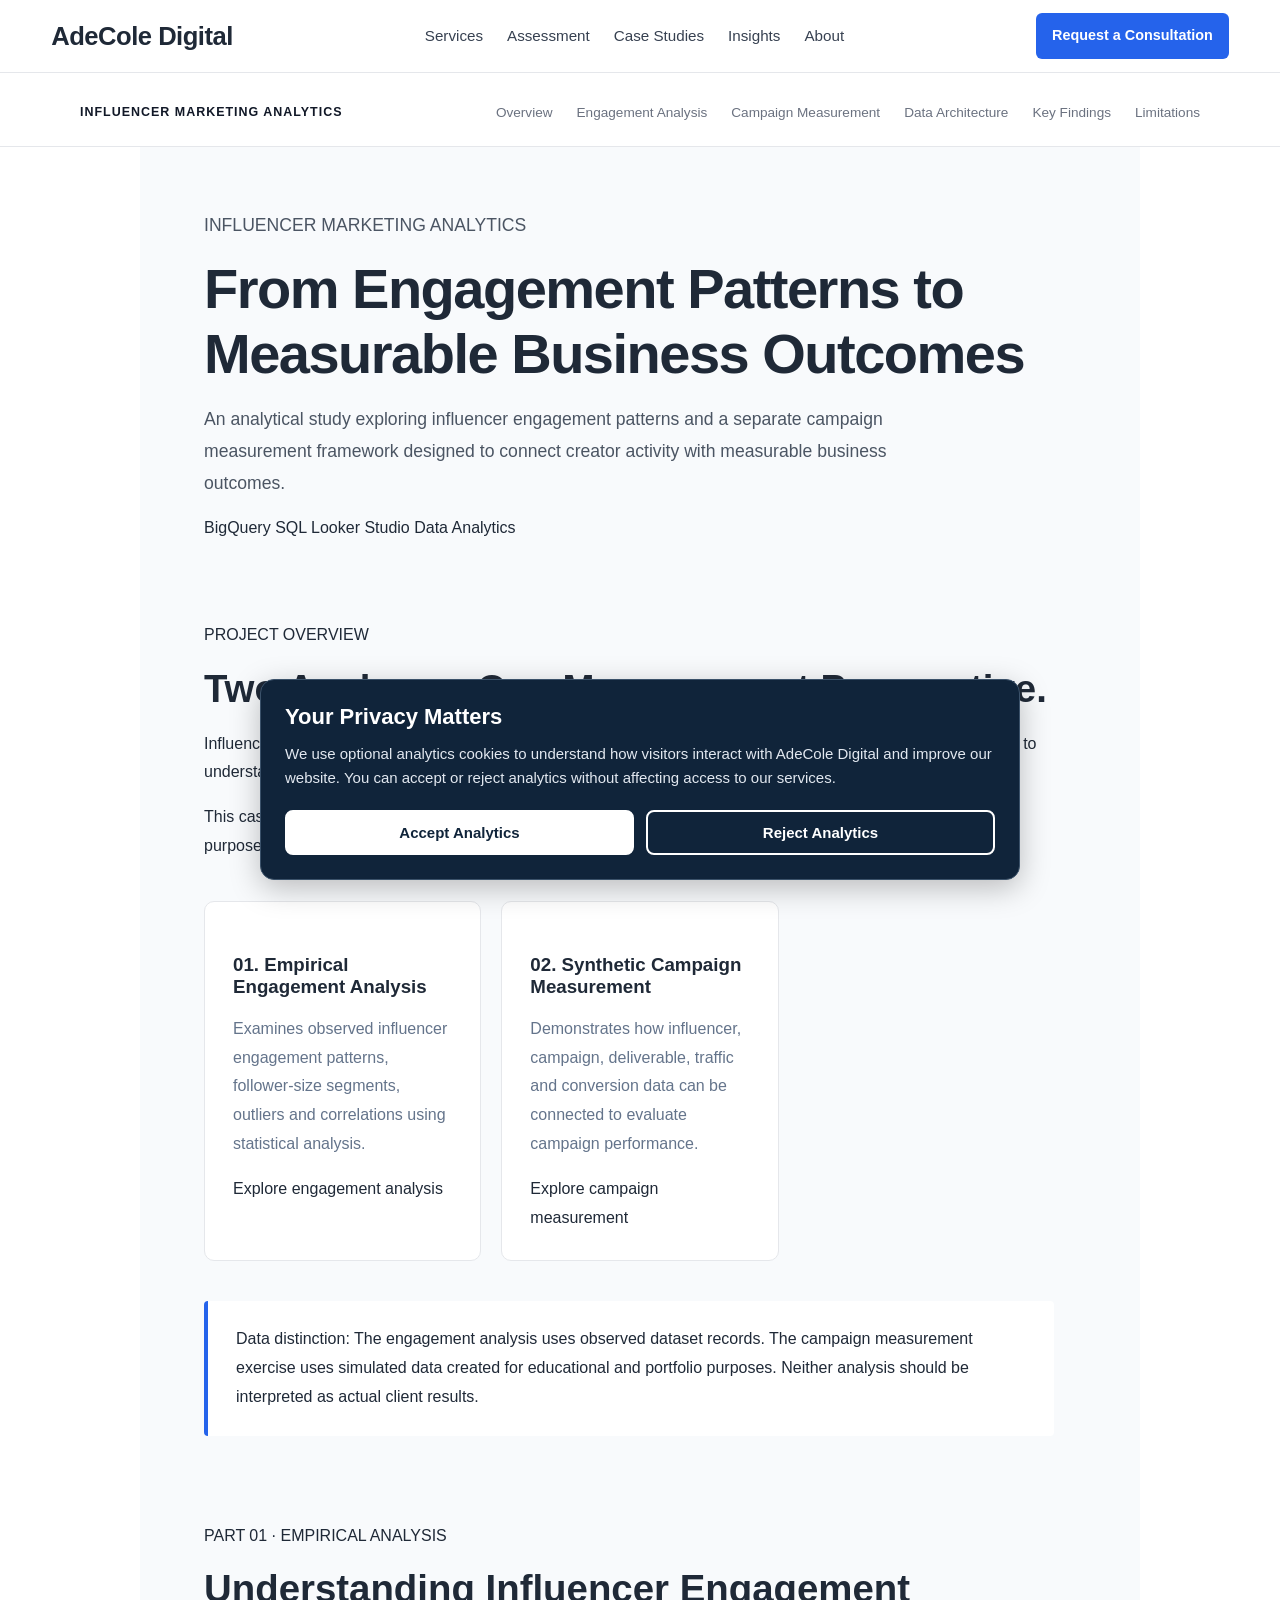
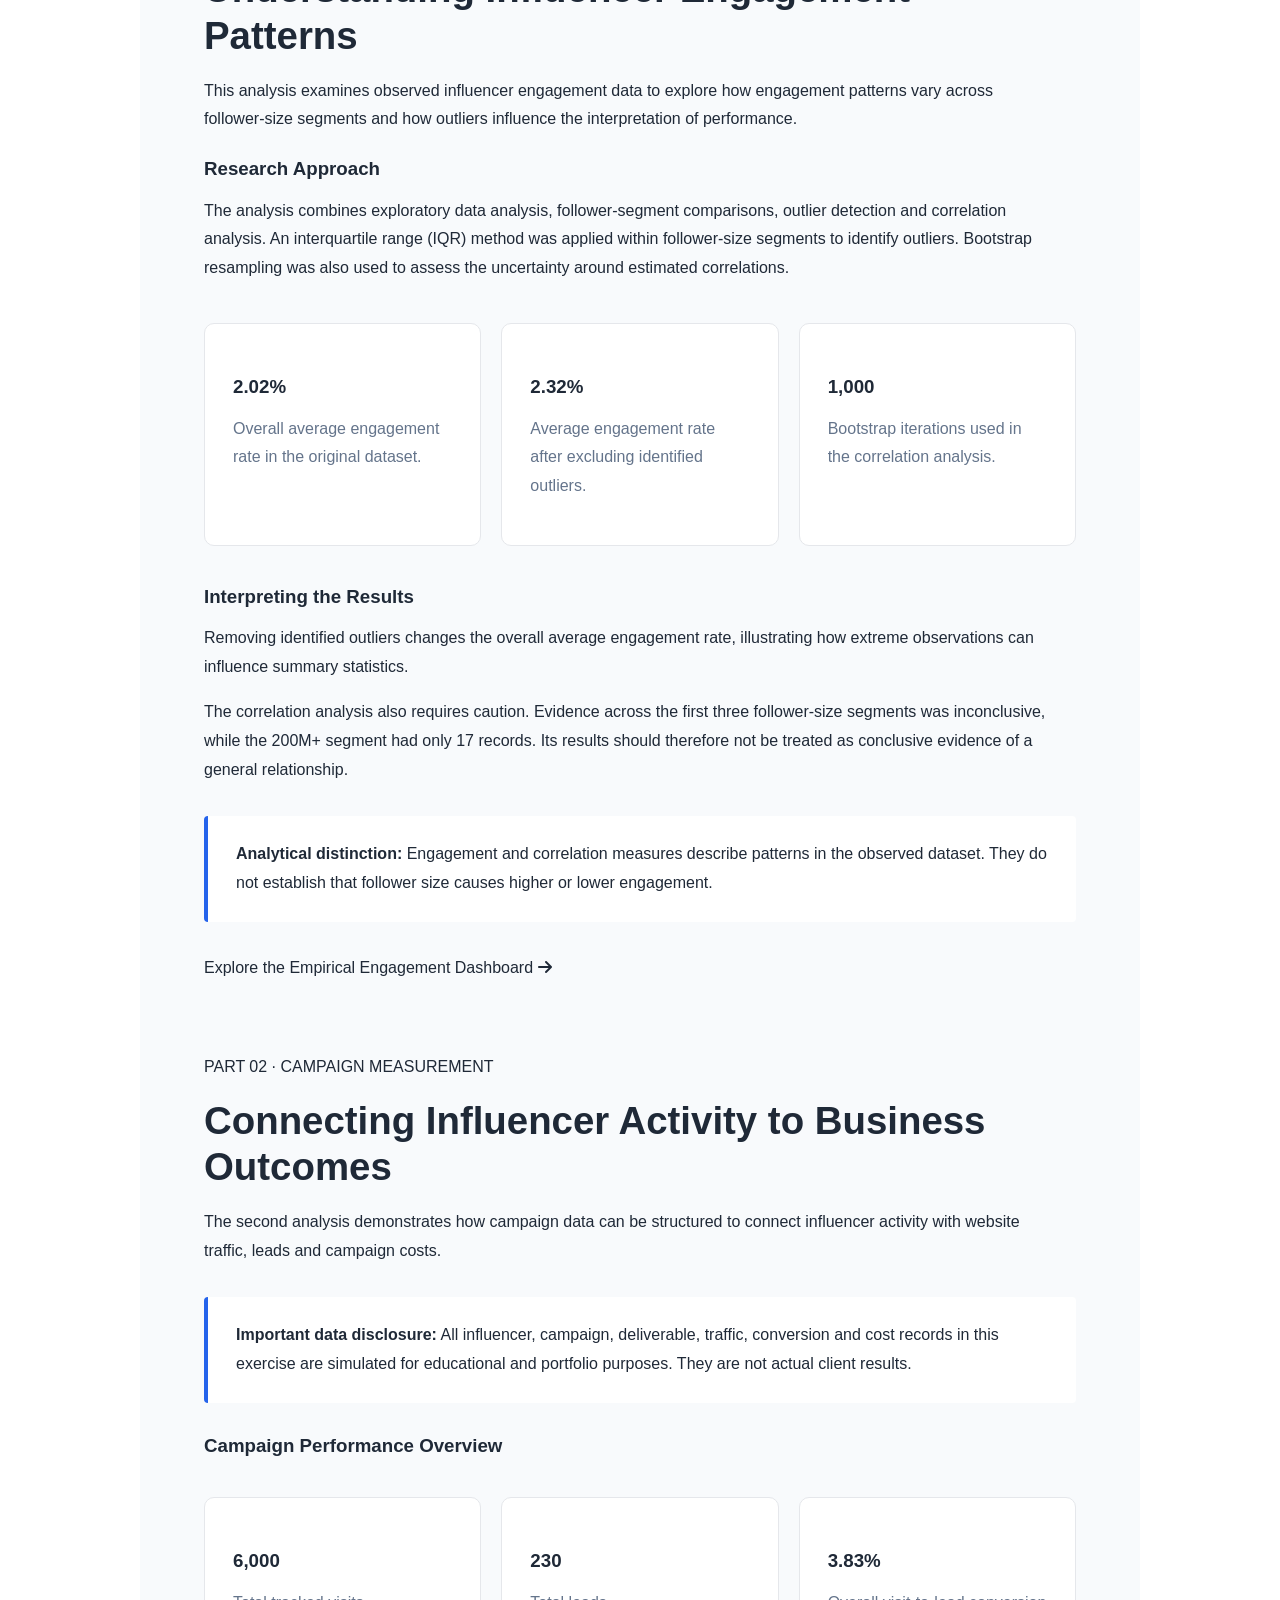
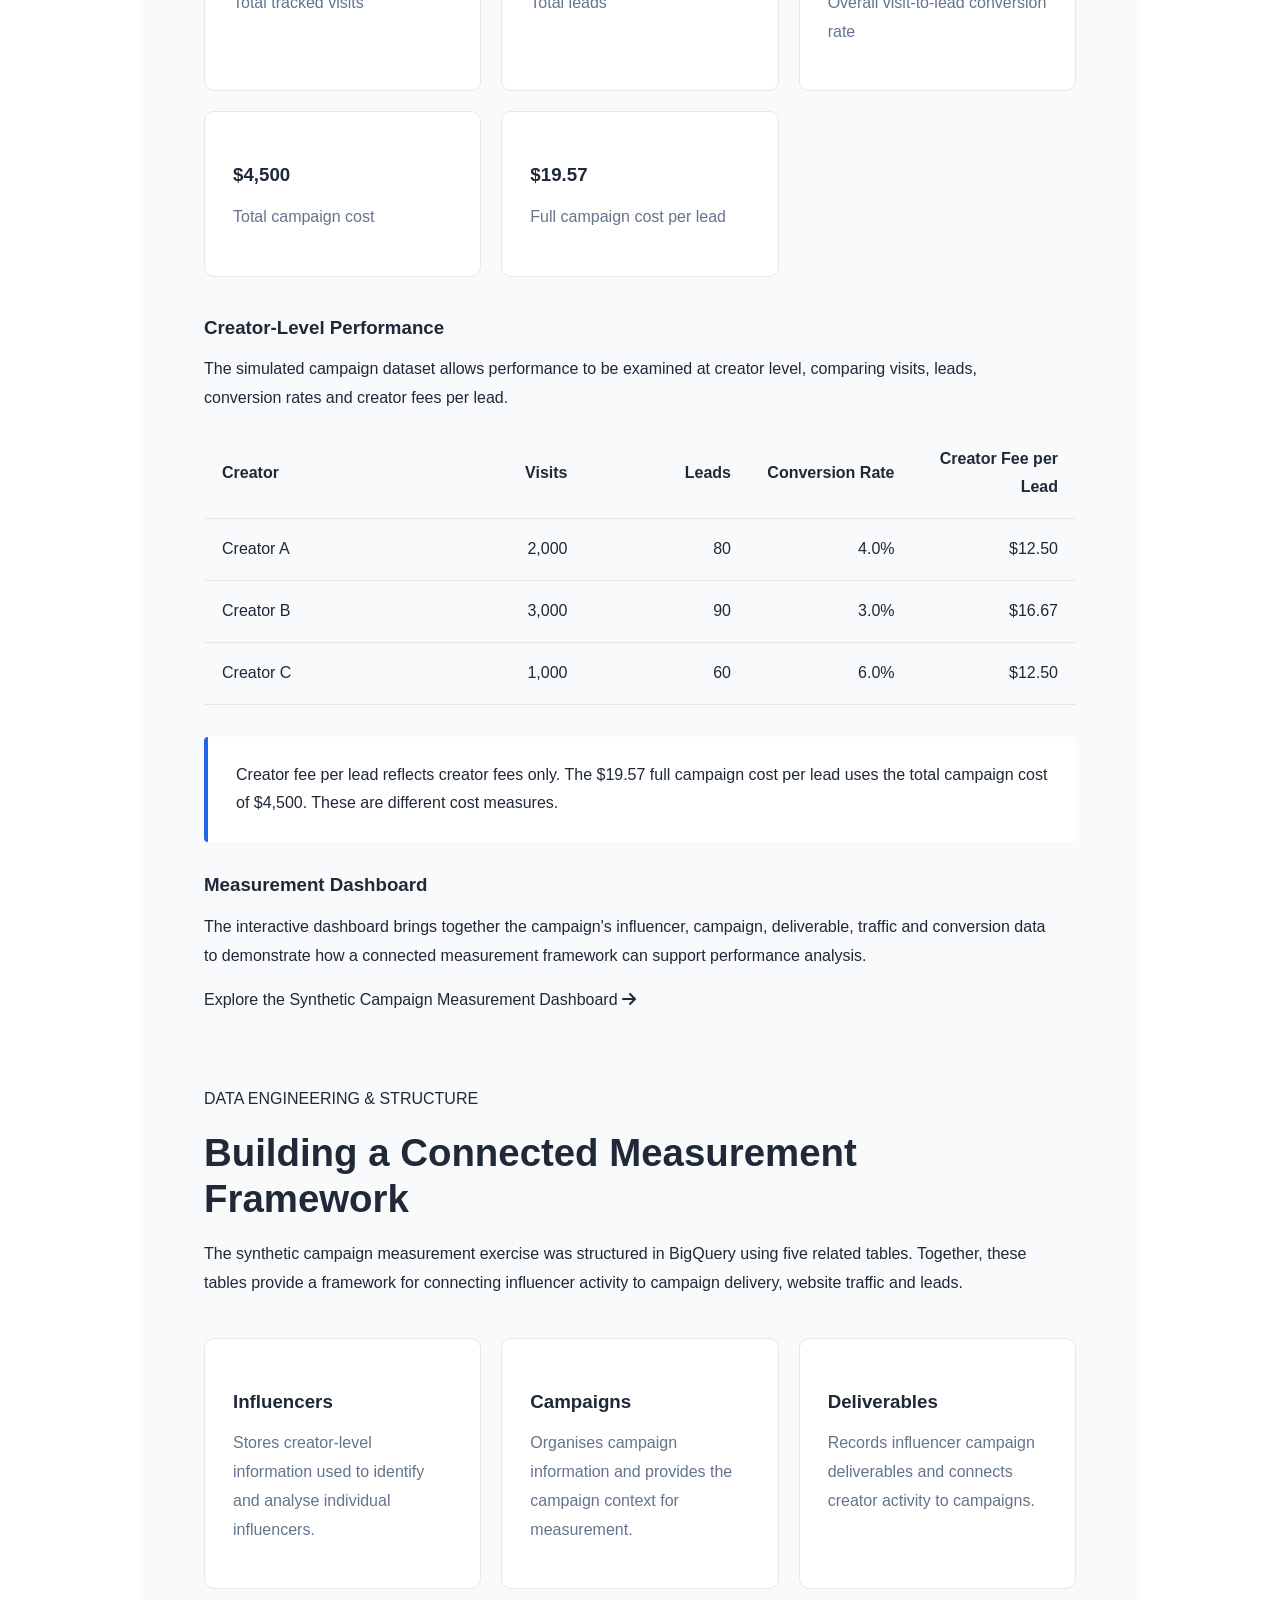
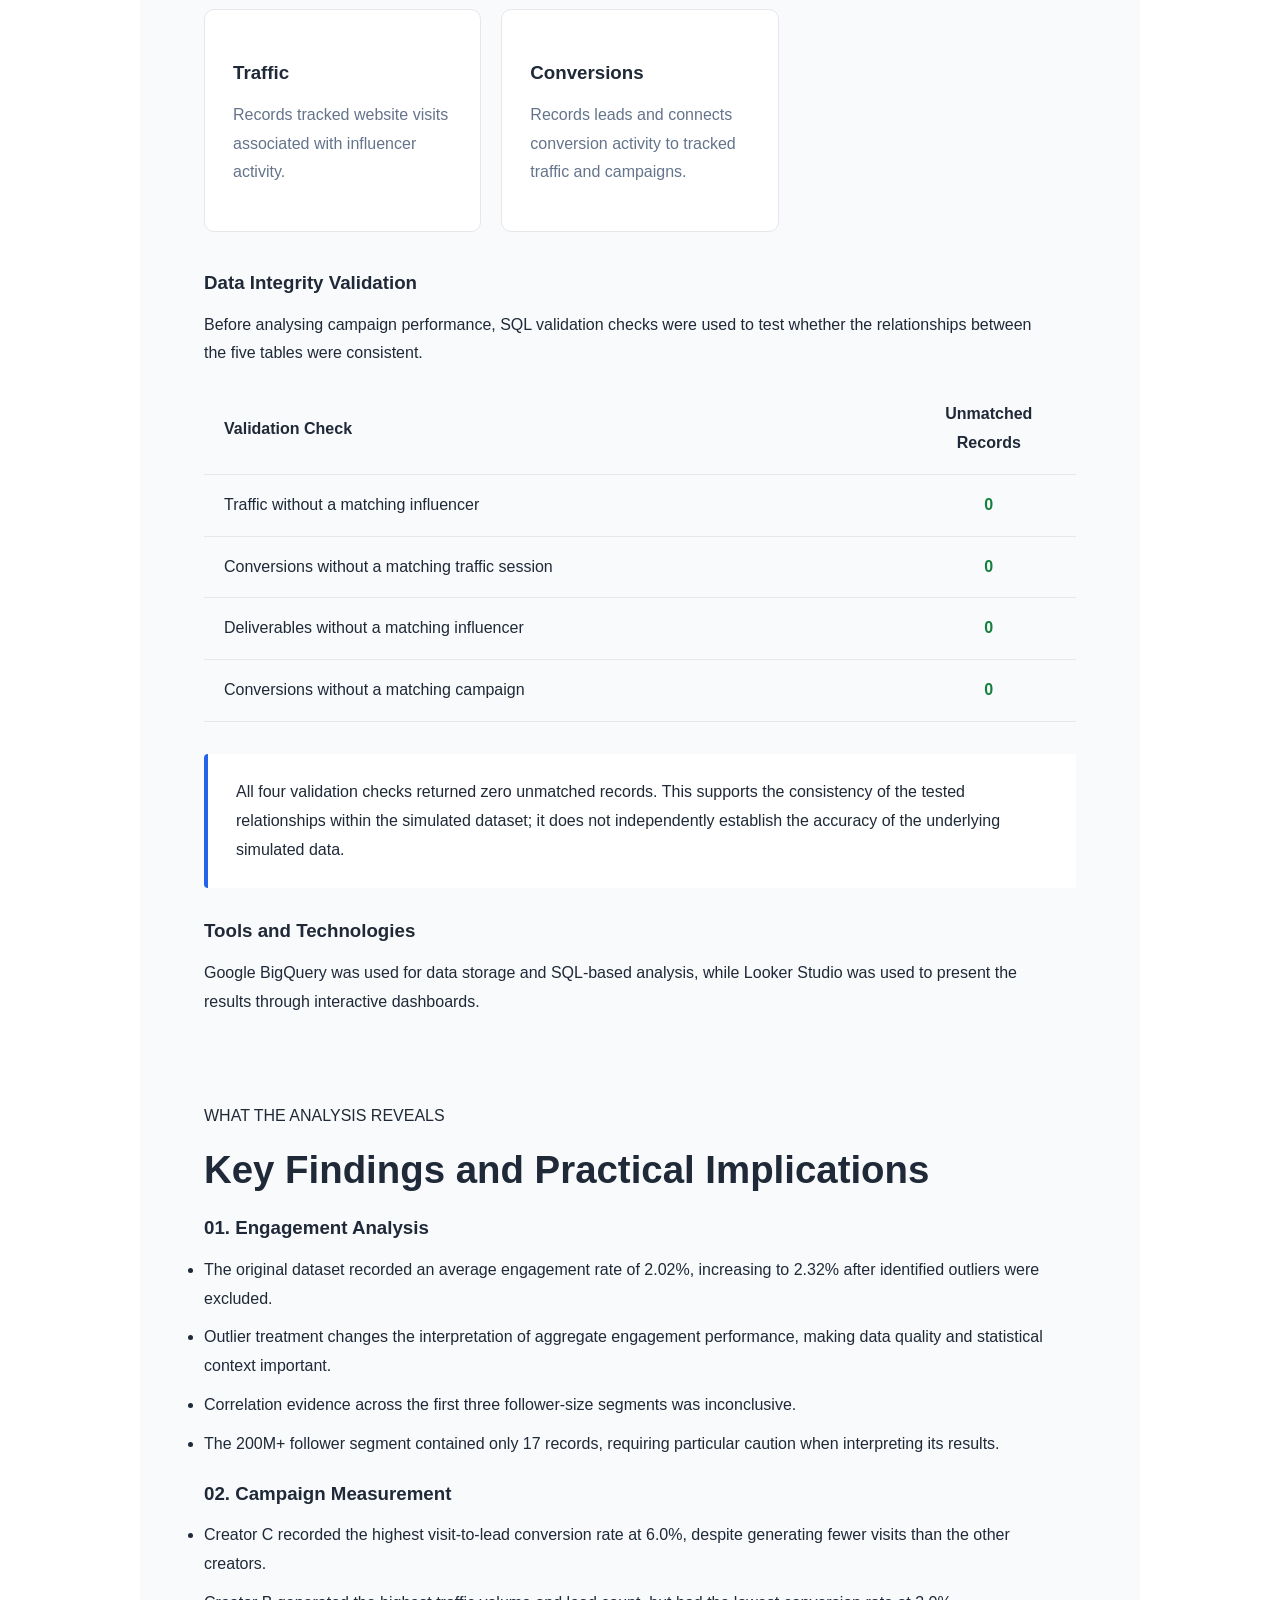
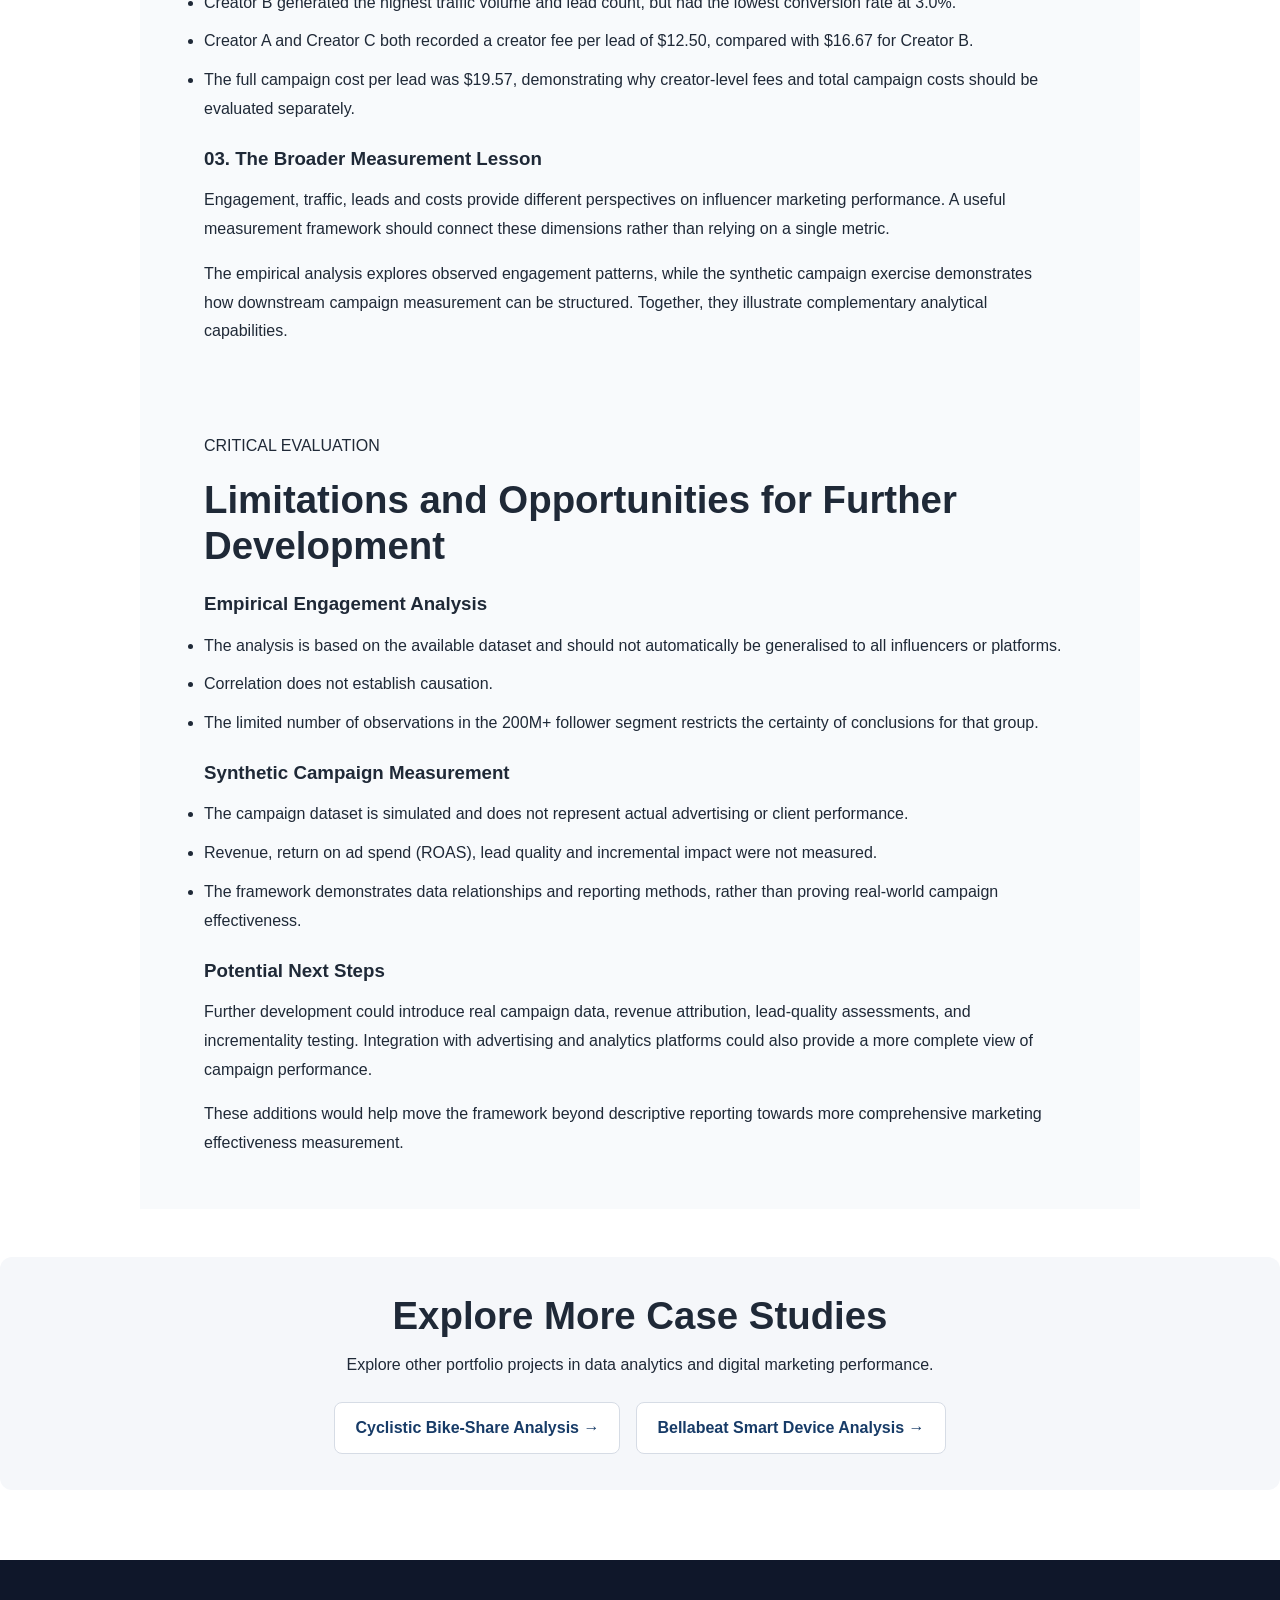
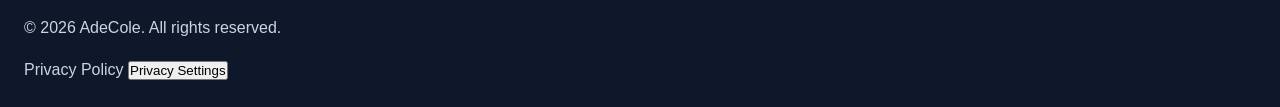
<file: influencer-campaign-measurement.html>
<!DOCTYPE html>
<html lang="en">

<head>
    <!-- Default Google Consent Mode v2 -->
<script>
  window.dataLayer = window.dataLayer || [];

  function gtag() {
    dataLayer.push(arguments);
  }

  gtag('consent', 'default', {
    analytics_storage: 'denied',
    ad_storage: 'denied',
    ad_user_data: 'denied',
    ad_personalization: 'denied',
    wait_for_update: 500
  });
  // Restore a previously saved analytics preference
try {
  const savedConsent = localStorage.getItem('adecole_analytics_consent');

  if (savedConsent === 'granted') {
    gtag('consent', 'update', {
      analytics_storage: 'granted'
    });
  }
} catch (error) {
  // Keep analytics denied if browser storage is unavailable.
}
</script>
<!-- End Default Consent Mode -->
 <script>(function(w,d,s,l,i){w[l]=w[l]||[];w[l].push({'gtm.start':
new Date().getTime(),event:'gtm.js'});var f=d.getElementsByTagName(s)[0],
j=d.createElement(s),dl=l!='dataLayer'?'&l='+l:'';j.async=true;j.src=
'https://www.googletagmanager.com/gtm.js?id='+i+dl;f.parentNode.insertBefore(j,f);
})(window,document,'script','dataLayer','GTM-W7QFLXDS');</script>
    <meta charset="UTF-8">
    <meta name="viewport" content="width=device-width, initial-scale=1.0">

   <title>Influencer Marketing Analytics | AdeCole Digital</title>
<link rel="icon" type="image/png" href="images/favicon.png">
<link rel="canonical" href="https://adecol-sol.github.io/AdeCole/influencer-campaign-measurement.html">
    <meta
    name="description"
    content="Explore an influencer marketing analytics case study combining engagement correlation analysis, BigQuery SQL, campaign measurement, and interactive Looker Studio dashboards."
>

    <link rel="stylesheet" href="style.css">
    <link rel="stylesheet" href="https://cdnjs.cloudflare.com/ajax/libs/font-awesome/6.7.2/css/all.min.css">
</head>

<body>

    <!-- Navigation -->
    <header class="site-header">
        <nav class="navbar">

            <a href="index.html" class="logo">
                AdeCole Digital
            </a>

            <div class="nav-links">
                <a href="index.html#services">Services</a>
                <a href="index.html#assessment">Assessment</a>
                <a href="index.html#projects">Case Studies</a>
                <a href="index.html#insights">Insights</a>
                <a href="index.html#about">About</a>
            </div>

            <a href="index.html#assessment-lead" class="nav-cta">
                Request a Consultation
            </a>

        </nav>
    </header>
<nav class="case-study-nav">
    <div class="case-study-nav-inner">

        <span class="case-study-label">
            INFLUENCER MARKETING ANALYTICS
        </span>

        <div class="case-study-links">
            <a href="#overview">Overview</a>
            <a href="#engagement-analysis">Engagement Analysis</a>
            <a href="#campaign-measurement">Campaign Measurement</a>
            <a href="#data-architecture">Data Architecture</a>
            <a href="#key-findings">Key Findings</a>
            <a href="#limitations">Limitations</a>
        </div>

    </div>
</nav>

    <main>

        <!-- Case Study Hero -->
        <section class="case-study-hero" id="overview">
    <div class="container">
        <p class="section-eyebrow">INFLUENCER MARKETING ANALYTICS</p>

        <h1>
            From Engagement Patterns to
            Measurable Business Outcomes
        </h1>

        <p class="case-study-intro">
            An analytical study exploring influencer engagement patterns
            and a separate campaign measurement framework designed to
            connect creator activity with measurable business outcomes.
        </p>

        <div class="case-study-meta">
            <span>BigQuery</span>
            <span>SQL</span>
            <span>Looker Studio</span>
            <span>Data Analytics</span>
        </div>
    </div>
</section>
<section class="case-study-section" id="project-overview">
    <div class="container">
        <p class="section-eyebrow">PROJECT OVERVIEW</p>
        <h2>Two Analyses. One Measurement Perspective.</h2>

        <p>
            Influencer marketing performance cannot be understood through
            engagement metrics alone. Businesses also need to understand
            how creator activity connects to website traffic, leads and
            campaign costs.
        </p>

        <p>
            This case study approaches that challenge through two
            complementary analyses, each with a distinct dataset and
            purpose.
        </p>

        <div class="case-study-grid">
            <div class="case-study-card">
                <h3>01. Empirical Engagement Analysis</h3>
                <p>
                    Examines observed influencer engagement patterns,
                    follower-size segments, outliers and correlations
                    using statistical analysis.
                </p>
                <a href="#engagement-analysis">
                    Explore engagement analysis
                </a>
            </div>

            <div class="case-study-card">
                <h3>02. Synthetic Campaign Measurement</h3>
                <p>
                    Demonstrates how influencer, campaign, deliverable,
                    traffic and conversion data can be connected to
                    evaluate campaign performance.
                </p>
                <a href="#campaign-measurement">
                    Explore campaign measurement
                </a>
            </div>
        </div>

        <p class="case-study-note">
            Data distinction: The engagement analysis uses observed
            dataset records. The campaign measurement exercise uses
            simulated data created for educational and portfolio purposes.
            Neither analysis should be interpreted as actual client results.
        </p>
    </div>
</section>
<!-- Empirical Influencer Engagement Analysis -->
<section class="case-study-section" id="engagement-analysis">
    <div class="container">
        <p class="section-eyebrow">PART 01 · EMPIRICAL ANALYSIS</p>

        <h2>Understanding Influencer Engagement Patterns</h2>

        <p>
            This analysis examines observed influencer engagement data
            to explore how engagement patterns vary across follower-size
            segments and how outliers influence the interpretation of
            performance.
        </p>

        <h3>Research Approach</h3>

        <p>
            The analysis combines exploratory data analysis,
            follower-segment comparisons, outlier detection and
            correlation analysis. An interquartile range (IQR)
            method was applied within follower-size segments to
            identify outliers. Bootstrap resampling was also used
            to assess the uncertainty around estimated correlations.
        </p>

        <div class="case-study-grid">
            <div class="case-study-card">
                <h3>2.02%</h3>
                <p>Overall average engagement rate in the original dataset.</p>
            </div>

            <div class="case-study-card">
                <h3>2.32%</h3>
                <p>Average engagement rate after excluding identified outliers.</p>
            </div>

            <div class="case-study-card">
                <h3>1,000</h3>
                <p>Bootstrap iterations used in the correlation analysis.</p>
            </div>
        </div>

        <h3>Interpreting the Results</h3>

        <p>
            Removing identified outliers changes the overall average
            engagement rate, illustrating how extreme observations
            can influence summary statistics.
        </p>

        <p>
            The correlation analysis also requires caution. Evidence
            across the first three follower-size segments was
            inconclusive, while the 200M+ segment had only 17 records.
            Its results should therefore not be treated as conclusive
            evidence of a general relationship.
        </p>

        <div class="case-study-note">
            <strong>Analytical distinction:</strong>
            Engagement and correlation measures describe patterns
            in the observed dataset. They do not establish that
            follower size causes higher or lower engagement.
        </div>

        <a
            href="https://datastudio.google.com/reporting/61903441-31df-4be2-b45d-02a118579d66"
            target="_blank"
            rel="noopener noreferrer"
        >
            Explore the Empirical Engagement Dashboard
            <i class="fas fa-arrow-right" aria-hidden="true"></i>
        </a>
    </div>
</section>
<!-- Synthetic Influencer Campaign Measurement -->
<section class="case-study-section" id="campaign-measurement">
    <div class="container">
        <p class="section-eyebrow">PART 02 · CAMPAIGN MEASUREMENT</p>

        <h2>Connecting Influencer Activity to Business Outcomes</h2>

        <p>
            The second analysis demonstrates how campaign data can be
            structured to connect influencer activity with website
            traffic, leads and campaign costs.
        </p>

        <div class="case-study-note">
            <strong>Important data disclosure:</strong>
            All influencer, campaign, deliverable, traffic, conversion
            and cost records in this exercise are simulated for
            educational and portfolio purposes. They are not actual
            client results.
        </div>

        <h3>Campaign Performance Overview</h3>

        <div class="case-study-grid">
            <div class="case-study-card">
                <h3>6,000</h3>
                <p>Total tracked visits</p>
            </div>

            <div class="case-study-card">
                <h3>230</h3>
                <p>Total leads</p>
            </div>

            <div class="case-study-card">
                <h3>3.83%</h3>
                <p>Overall visit-to-lead conversion rate</p>
            </div>

            <div class="case-study-card">
                <h3>$4,500</h3>
                <p>Total campaign cost</p>
            </div>

            <div class="case-study-card">
                <h3>$19.57</h3>
                <p>Full campaign cost per lead</p>
            </div>
        </div>

        <h3>Creator-Level Performance</h3>

        <p>
            The simulated campaign dataset allows performance to be
            examined at creator level, comparing visits, leads,
            conversion rates and creator fees per lead.
        </p>

        <div class="table-responsive">
            <table class="creator-performance-table">
                <thead>
                    <tr>
                        <th>Creator</th>
                        <th>Visits</th>
                        <th>Leads</th>
                        <th>Conversion Rate</th>
                        <th>Creator Fee per Lead</th>
                    </tr>
                </thead>
                <tbody>
                    <tr>
                        <td>Creator A</td>
                        <td>2,000</td>
                        <td>80</td>
                        <td>4.0%</td>
                        <td>$12.50</td>
                    </tr>
                    <tr>
                        <td>Creator B</td>
                        <td>3,000</td>
                        <td>90</td>
                        <td>3.0%</td>
                        <td>$16.67</td>
                    </tr>
                    <tr>
                        <td>Creator C</td>
                        <td>1,000</td>
                        <td>60</td>
                        <td>6.0%</td>
                        <td>$12.50</td>
                    </tr>
                </tbody>
            </table>
        </div>

        <div class="case-study-note">
            Creator fee per lead reflects creator fees only.
            The $19.57 full campaign cost per lead uses the total
            campaign cost of $4,500. These are different cost measures.
        </div>

        <h3>Measurement Dashboard</h3>

        <p>
            The interactive dashboard brings together the campaign's
            influencer, campaign, deliverable, traffic and conversion
            data to demonstrate how a connected measurement framework
            can support performance analysis.
        </p>

        <a
            href="https://datastudio.google.com/s/hQ-zwjbx6Ik"
            target="_blank"
            rel="noopener noreferrer"
        >
            Explore the Synthetic Campaign Measurement Dashboard
            <i class="fas fa-arrow-right" aria-hidden="true"></i>
        </a>
    </div>
</section>
<!-- Data Architecture -->
<section class="case-study-section" id="data-architecture">
    <div class="container">
        <p class="section-eyebrow">DATA ENGINEERING & STRUCTURE</p>

        <h2>Building a Connected Measurement Framework</h2>

        <p>
            The synthetic campaign measurement exercise was structured
            in BigQuery using five related tables. Together, these
            tables provide a framework for connecting influencer
            activity to campaign delivery, website traffic and leads.
        </p>

        <div class="case-study-grid">
            <div class="case-study-card">
                <h3>Influencers</h3>
                <p>
                    Stores creator-level information used to identify
                    and analyse individual influencers.
                </p>
            </div>

            <div class="case-study-card">
                <h3>Campaigns</h3>
                <p>
                    Organises campaign information and provides the
                    campaign context for measurement.
                </p>
            </div>

            <div class="case-study-card">
                <h3>Deliverables</h3>
                <p>
                    Records influencer campaign deliverables and
                    connects creator activity to campaigns.
                </p>
            </div>

            <div class="case-study-card">
                <h3>Traffic</h3>
                <p>
                    Records tracked website visits associated with
                    influencer activity.
                </p>
            </div>

            <div class="case-study-card">
                <h3>Conversions</h3>
                <p>
                    Records leads and connects conversion activity
                    to tracked traffic and campaigns.
                </p>
            </div>
        </div>

        <h3>Data Integrity Validation</h3>

        <p>
            Before analysing campaign performance, SQL validation
            checks were used to test whether the relationships
            between the five tables were consistent.
        </p>

        <div class="table-responsive">
            <table class="data-validation-table">
                <thead>
                    <tr>
                        <th>Validation Check</th>
                        <th>Unmatched Records</th>
                    </tr>
                </thead>
                <tbody>
                    <tr>
                        <td>Traffic without a matching influencer</td>
                        <td>0</td>
                    </tr>
                    <tr>
                        <td>Conversions without a matching traffic session</td>
                        <td>0</td>
                    </tr>
                    <tr>
                        <td>Deliverables without a matching influencer</td>
                        <td>0</td>
                    </tr>
                    <tr>
                        <td>Conversions without a matching campaign</td>
                        <td>0</td>
                    </tr>
                </tbody>
            </table>
        </div>

        <div class="case-study-note">
            All four validation checks returned zero unmatched records.
            This supports the consistency of the tested relationships
            within the simulated dataset; it does not independently
            establish the accuracy of the underlying simulated data.
        </div>

        <h3>Tools and Technologies</h3>

        <p>
            Google BigQuery was used for data storage and SQL-based
            analysis, while Looker Studio was used to present the
            results through interactive dashboards.
        </p>
    </div>
</section>
<!-- Key Findings -->
<section class="case-study-section" id="key-findings">
    <div class="container">
        <p class="section-eyebrow">WHAT THE ANALYSIS REVEALS</p>

        <h2>Key Findings and Practical Implications</h2>

        <h3>01. Engagement Analysis</h3>

        <ul>
            <li>
                The original dataset recorded an average engagement
                rate of 2.02%, increasing to 2.32% after identified
                outliers were excluded.
            </li>
            <li>
                Outlier treatment changes the interpretation of
                aggregate engagement performance, making data
                quality and statistical context important.
            </li>
            <li>
                Correlation evidence across the first three
                follower-size segments was inconclusive.
            </li>
            <li>
                The 200M+ follower segment contained only 17 records,
                requiring particular caution when interpreting its
                results.
            </li>
        </ul>

        <h3>02. Campaign Measurement</h3>

        <ul>
            <li>
                Creator C recorded the highest visit-to-lead
                conversion rate at 6.0%, despite generating fewer
                visits than the other creators.
            </li>
            <li>
                Creator B generated the highest traffic volume
                and lead count, but had the lowest conversion
                rate at 3.0%.
            </li>
            <li>
                Creator A and Creator C both recorded a creator
                fee per lead of $12.50, compared with $16.67
                for Creator B.
            </li>
            <li>
                The full campaign cost per lead was $19.57,
                demonstrating why creator-level fees and
                total campaign costs should be evaluated separately.
            </li>
        </ul>

        <h3>03. The Broader Measurement Lesson</h3>

        <p>
            Engagement, traffic, leads and costs provide different
            perspectives on influencer marketing performance.
            A useful measurement framework should connect these
            dimensions rather than relying on a single metric.
        </p>

        <p>
            The empirical analysis explores observed engagement
            patterns, while the synthetic campaign exercise
            demonstrates how downstream campaign measurement
            can be structured. Together, they illustrate
            complementary analytical capabilities.
        </p>
    </div>
</section>
<!-- Limitations and Future Development -->
<section class="case-study-section" id="limitations">
    <div class="container">
        <p class="section-eyebrow">CRITICAL EVALUATION</p>

        <h2>Limitations and Opportunities for Further Development</h2>

        <h3>Empirical Engagement Analysis</h3>

        <ul>
            <li>
                The analysis is based on the available dataset and
                should not automatically be generalised to all
                influencers or platforms.
            </li>
            <li>
                Correlation does not establish causation.
            </li>
            <li>
                The limited number of observations in the 200M+
                follower segment restricts the certainty of
                conclusions for that group.
            </li>
        </ul>

        <h3>Synthetic Campaign Measurement</h3>

        <ul>
            <li>
                The campaign dataset is simulated and does not
                represent actual advertising or client performance.
            </li>
            <li>
                Revenue, return on ad spend (ROAS), lead quality
                and incremental impact were not measured.
            </li>
            <li>
                The framework demonstrates data relationships
                and reporting methods, rather than proving
                real-world campaign effectiveness.
            </li>
        </ul>

        <h3>Potential Next Steps</h3>

        <p>
            Further development could introduce real campaign
            data, revenue attribution, lead-quality assessments,
            and incrementality testing. Integration with
            advertising and analytics platforms could also
            provide a more complete view of campaign performance.
        </p>

        <p>
            These additions would help move the framework
            beyond descriptive reporting towards more
            comprehensive marketing effectiveness measurement.
        </p>
    </div>
</section>

    

 <!-- Related Case Studies -->
        <section class="related-case-studies">
            <h2>Explore More Case Studies</h2>
            <p>
                Explore other portfolio projects in data analytics
                and digital marketing performance.
            </p>

            <div class="related-case-study-links">
                <a href="cyclistic-case-study.html">
                    Cyclistic Bike-Share Analysis →
                </a>

                <a href="bellabeat-case-study.html">
                    Bellabeat Smart Device Analysis →
                </a>
            </div>
        </section>

    </main>


    <footer class="site-footer">
        <p>
            © 2026 AdeCole. All rights reserved.
        </p>

        <a href="privacy-policy.html" class="privacy-policy-link">
    Privacy Policy
</a>
      <button
  type="button"
  id="open-privacy-settings"
  class="privacy-settings-btn"
>
  Privacy Settings
</button>  
    </footer>
    <!-- Analytics Consent Banner -->
<div id="consent-banner" class="consent-banner" hidden>
  <div class="consent-content">
    <h2>Your Privacy Matters</h2>

    <p>
      We use optional analytics cookies to understand how visitors
      interact with AdeCole Digital and improve our website.
      You can accept or reject analytics without affecting
      access to our services.
    </p>

    <div class="consent-actions">
      <button type="button" id="accept-analytics">
        Accept Analytics
      </button>

      <button type="button" id="reject-analytics">
        Reject Analytics
      </button>
    </div>
  </div>
</div>
<!-- End Analytics Consent Banner -->
<script src="script.js"></script>
</body>

</html>
</file>
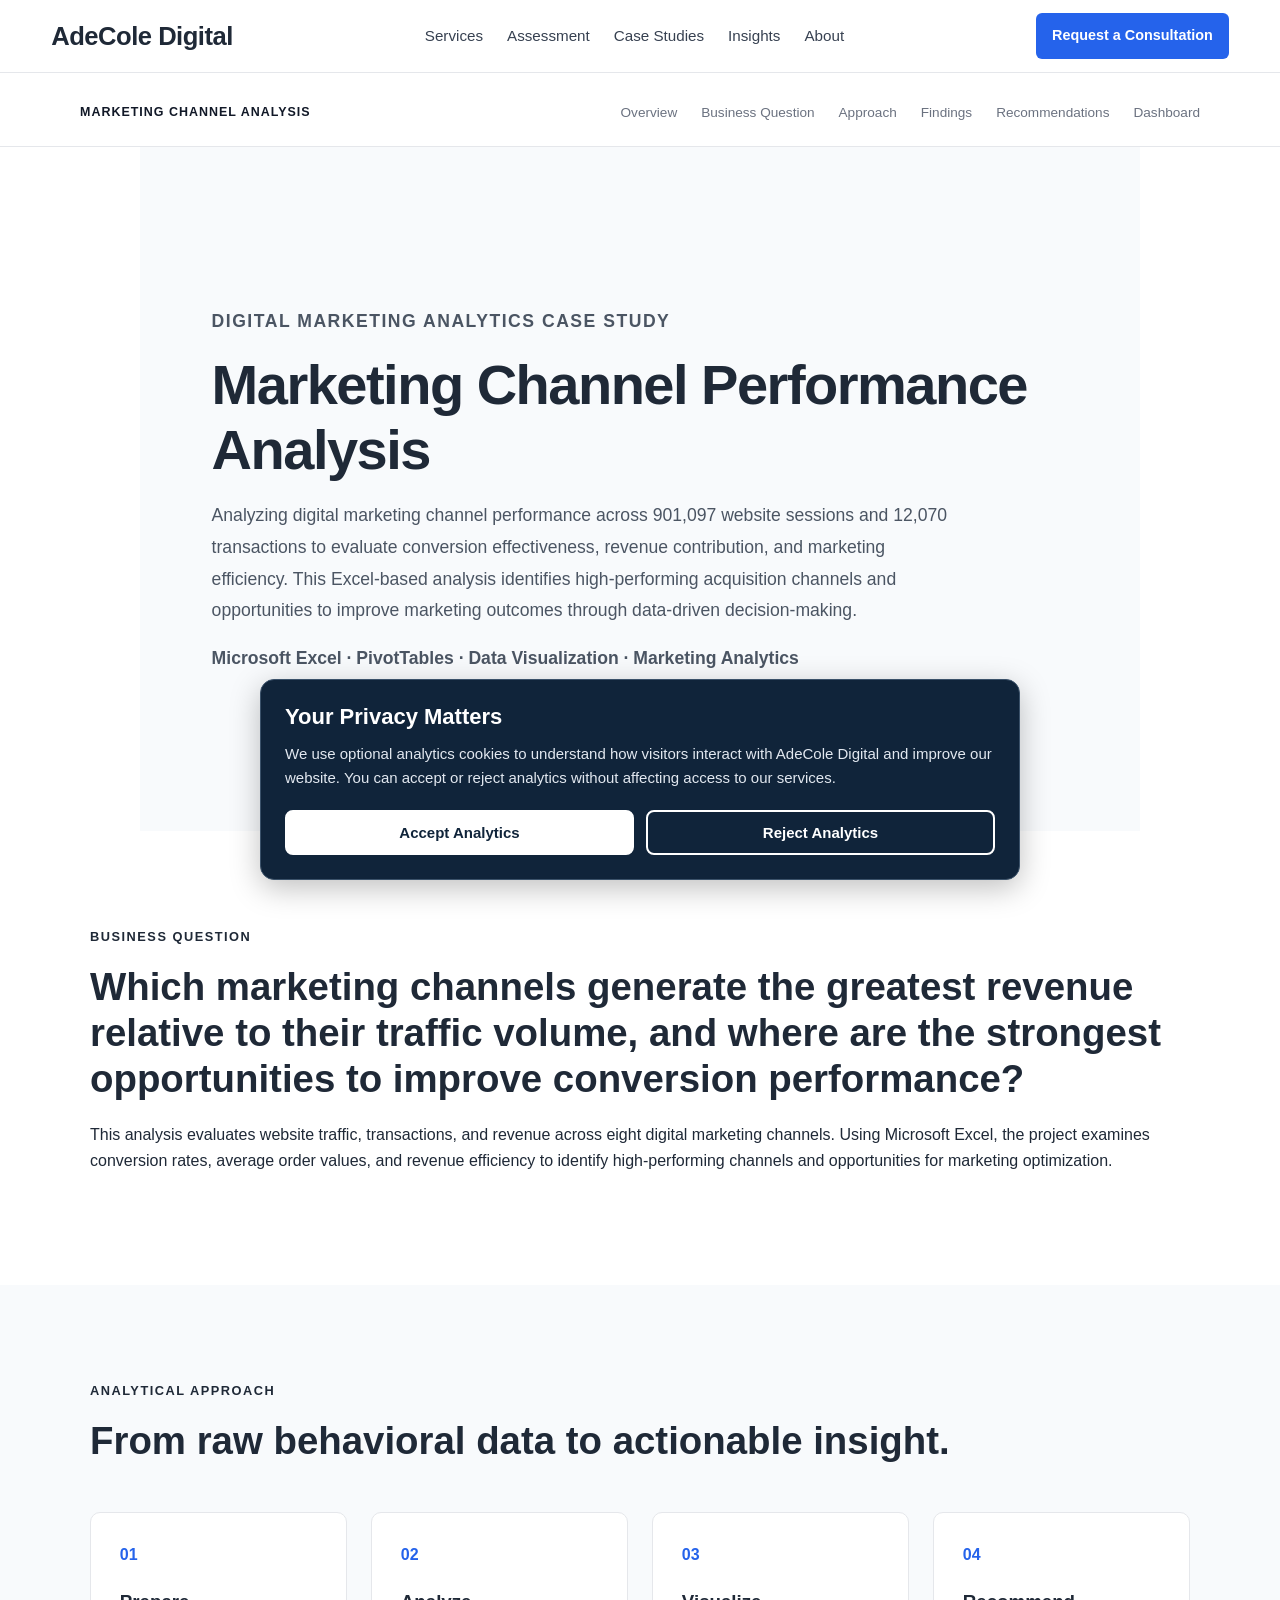
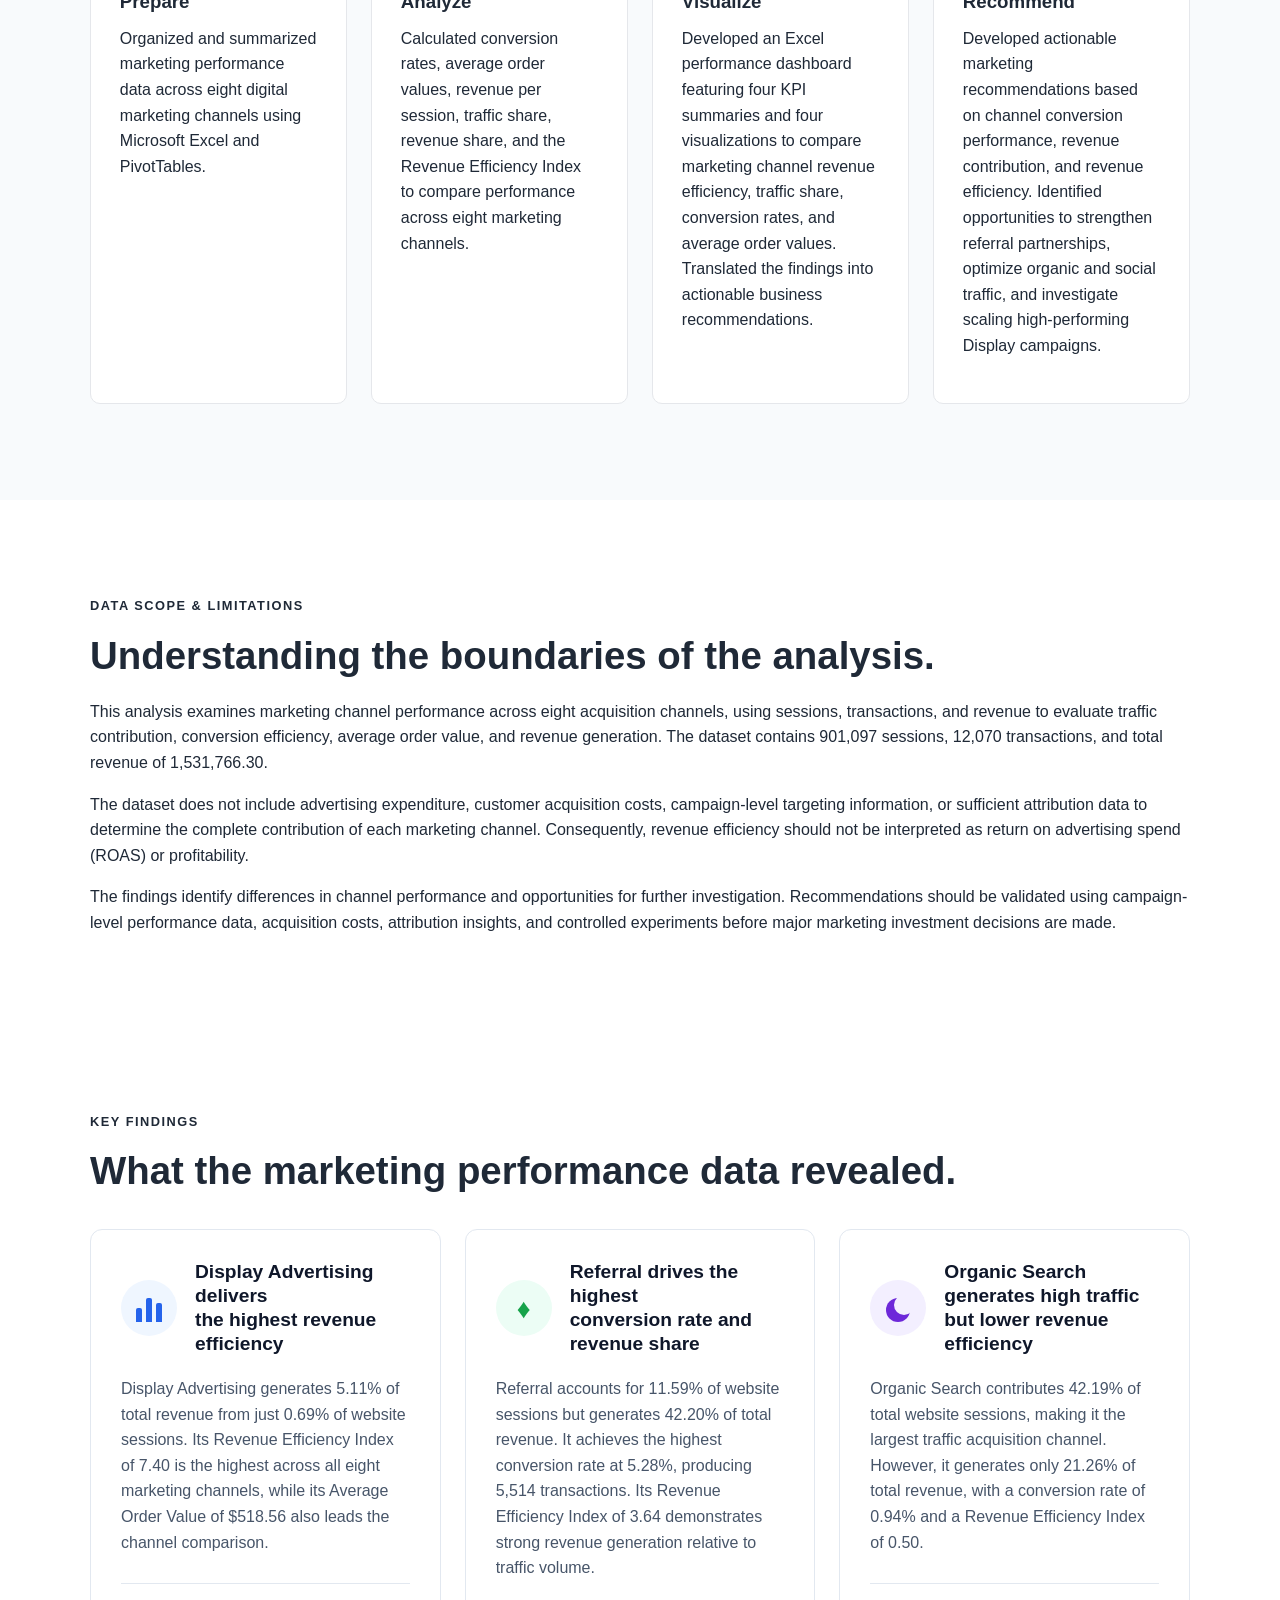
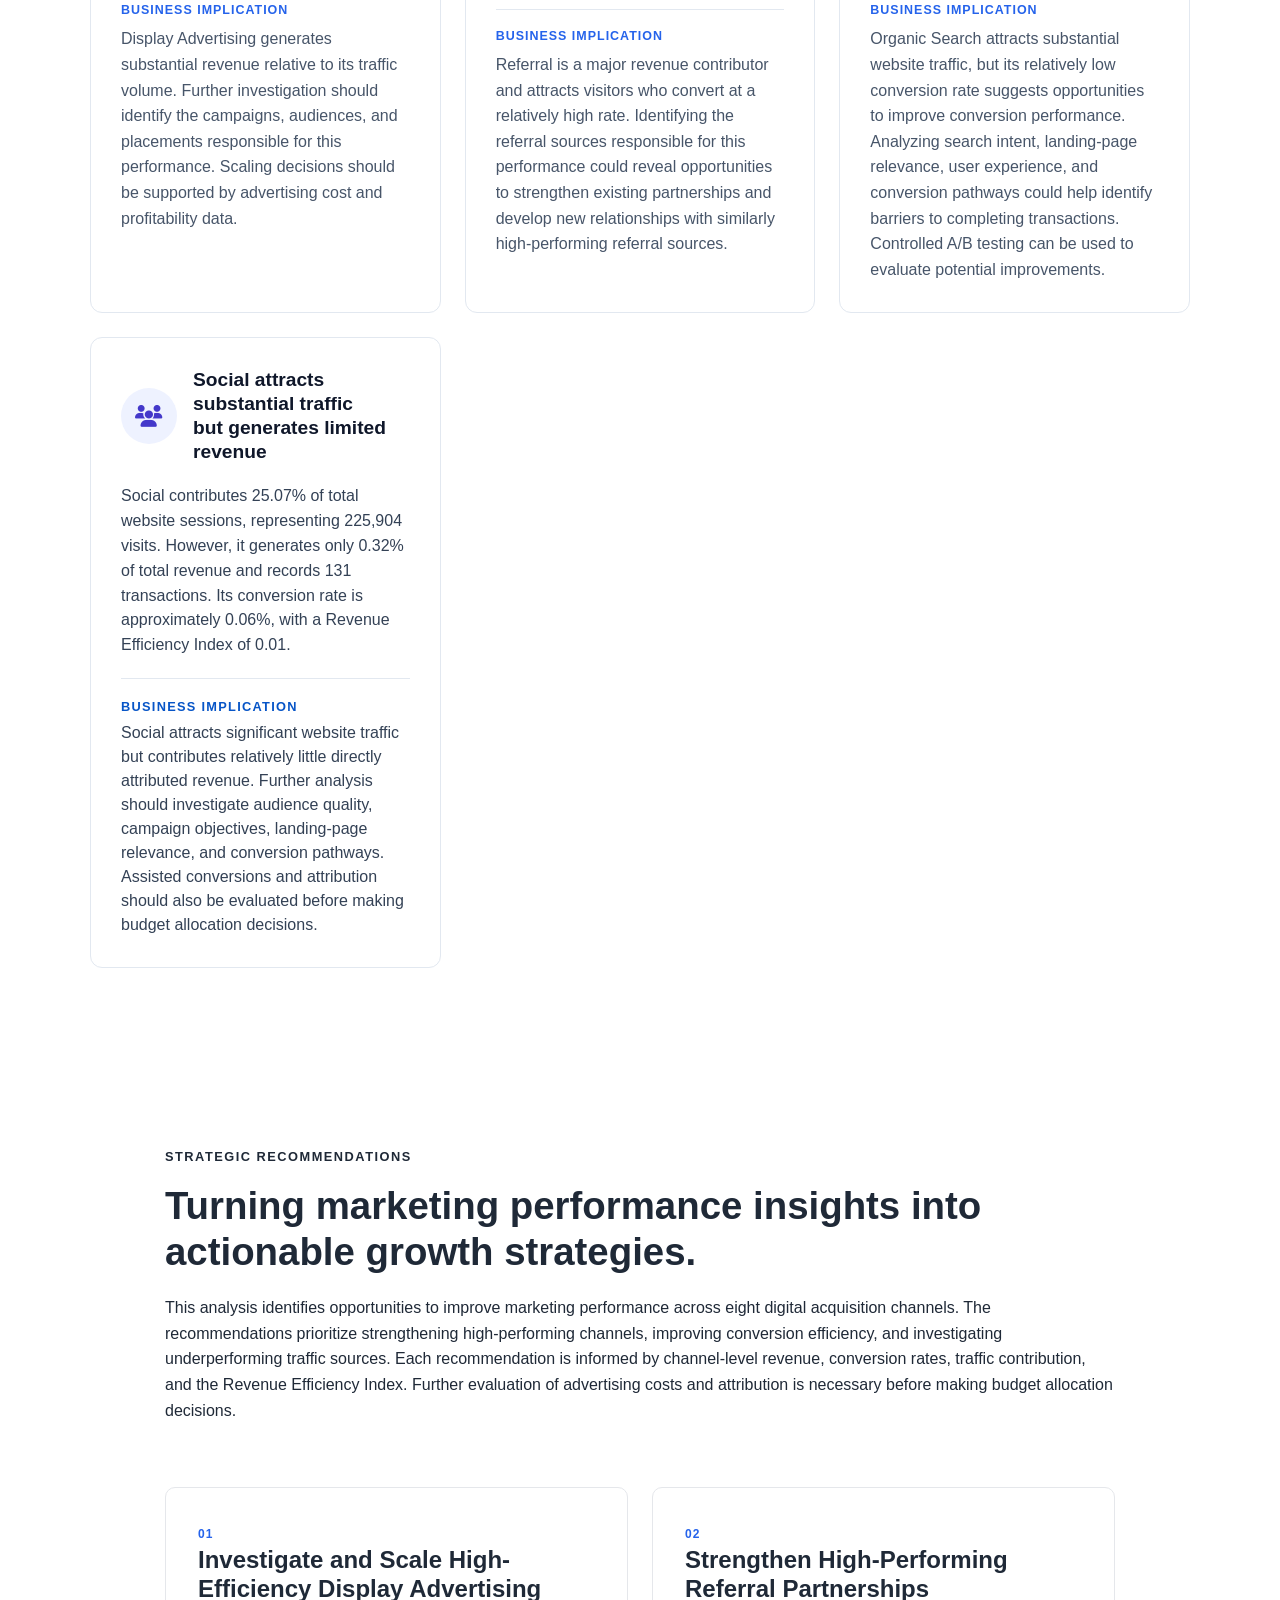
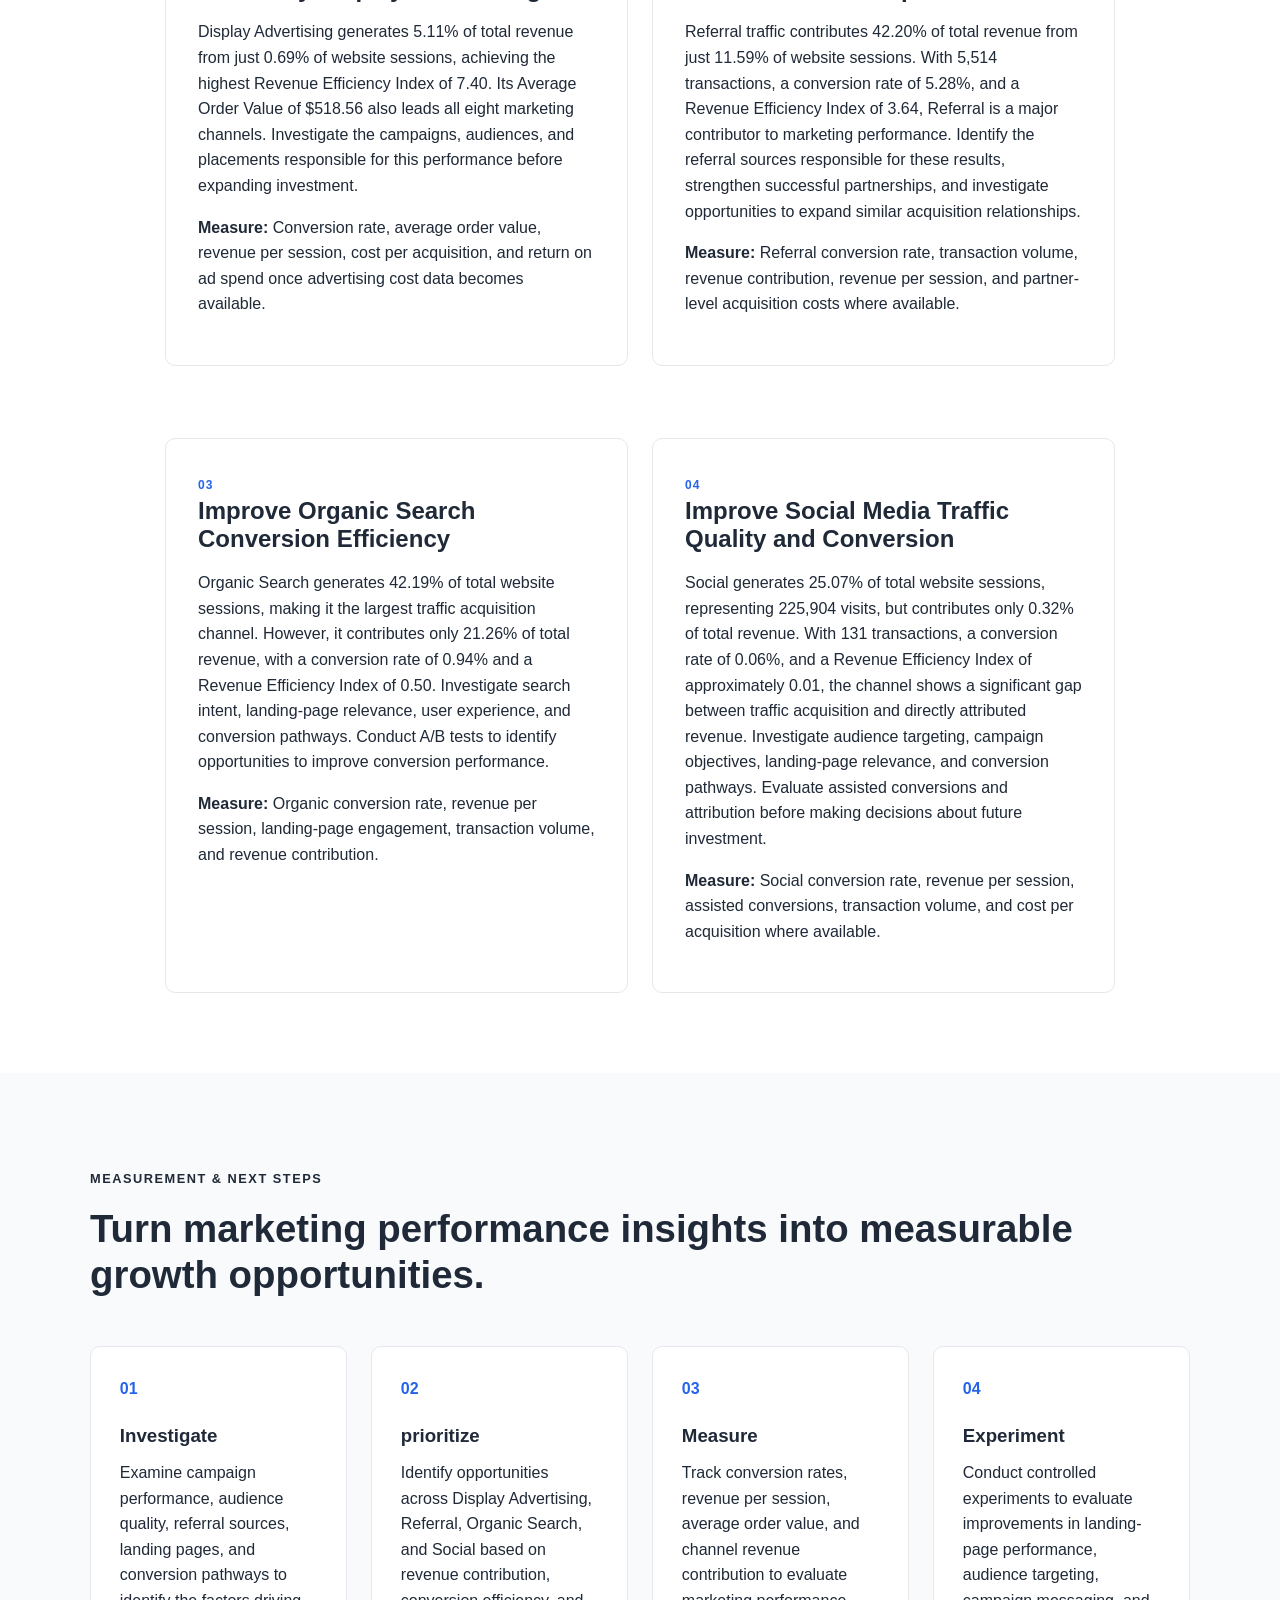
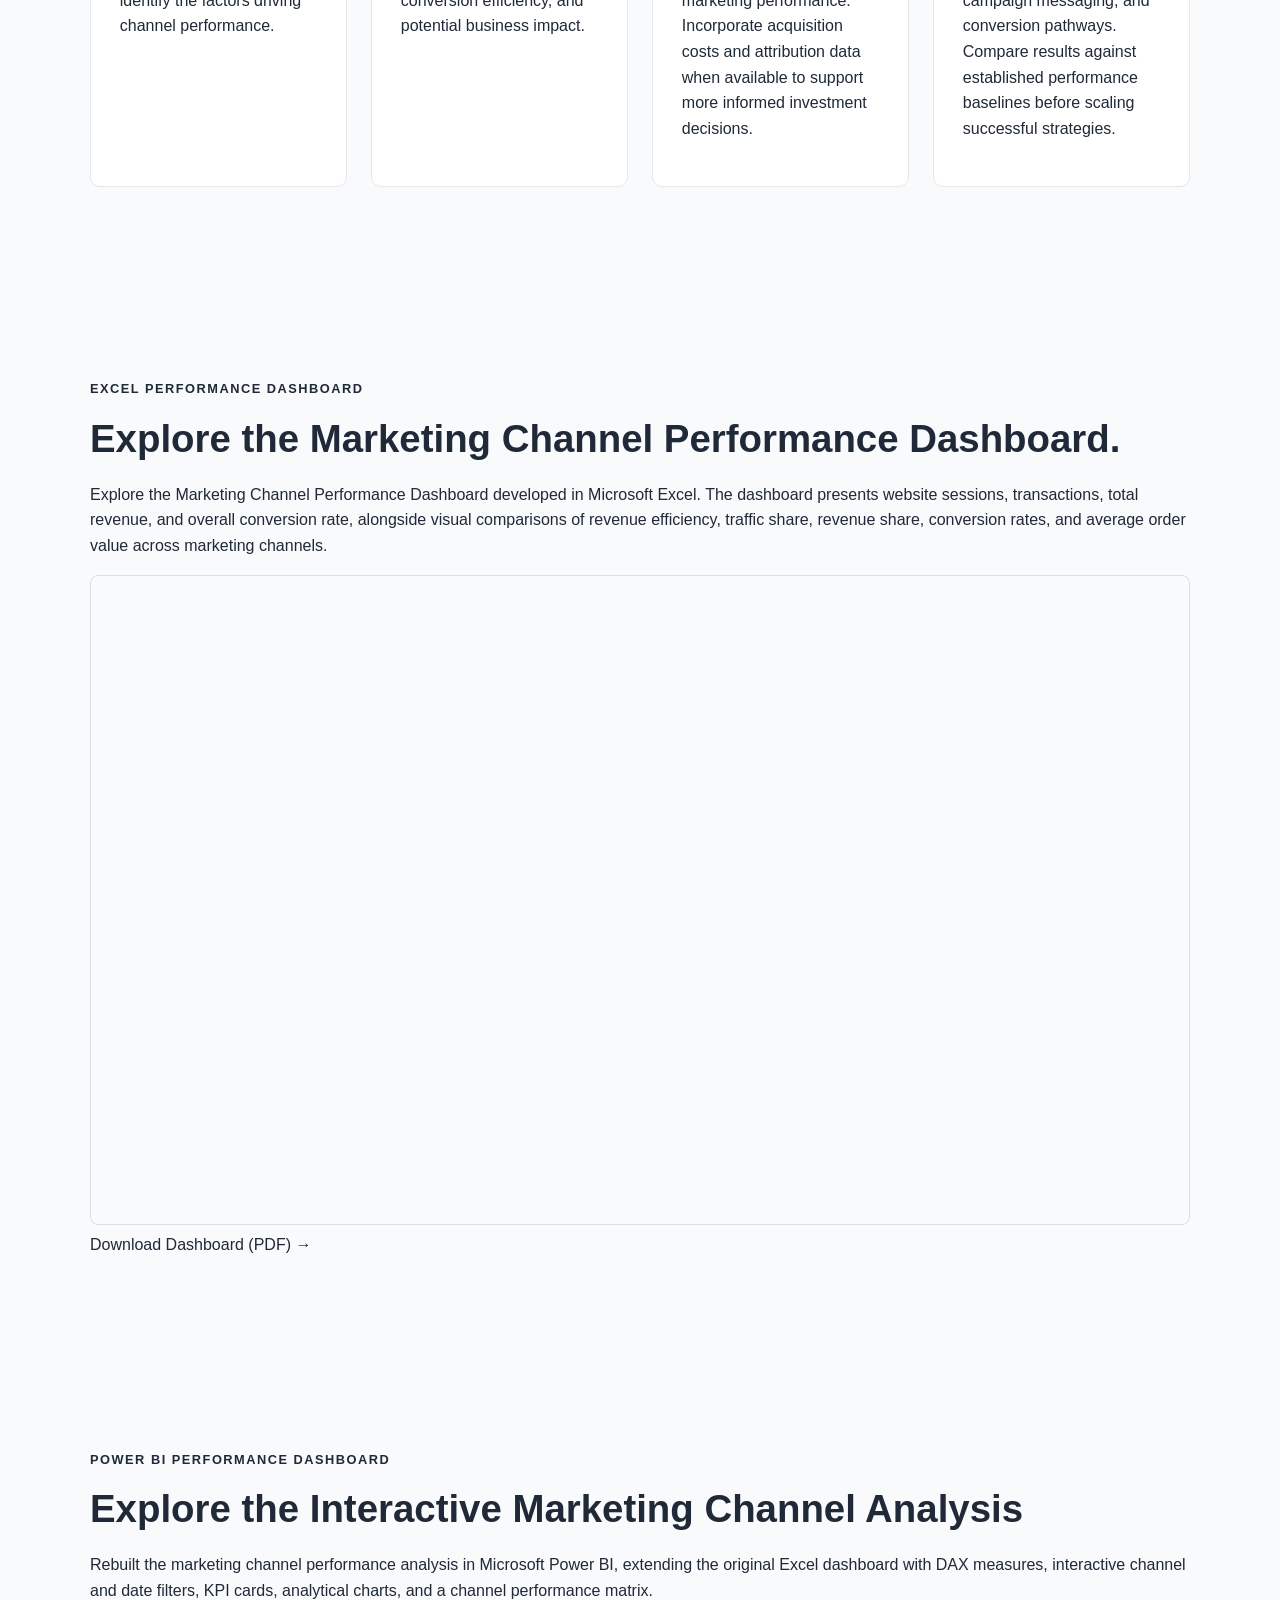
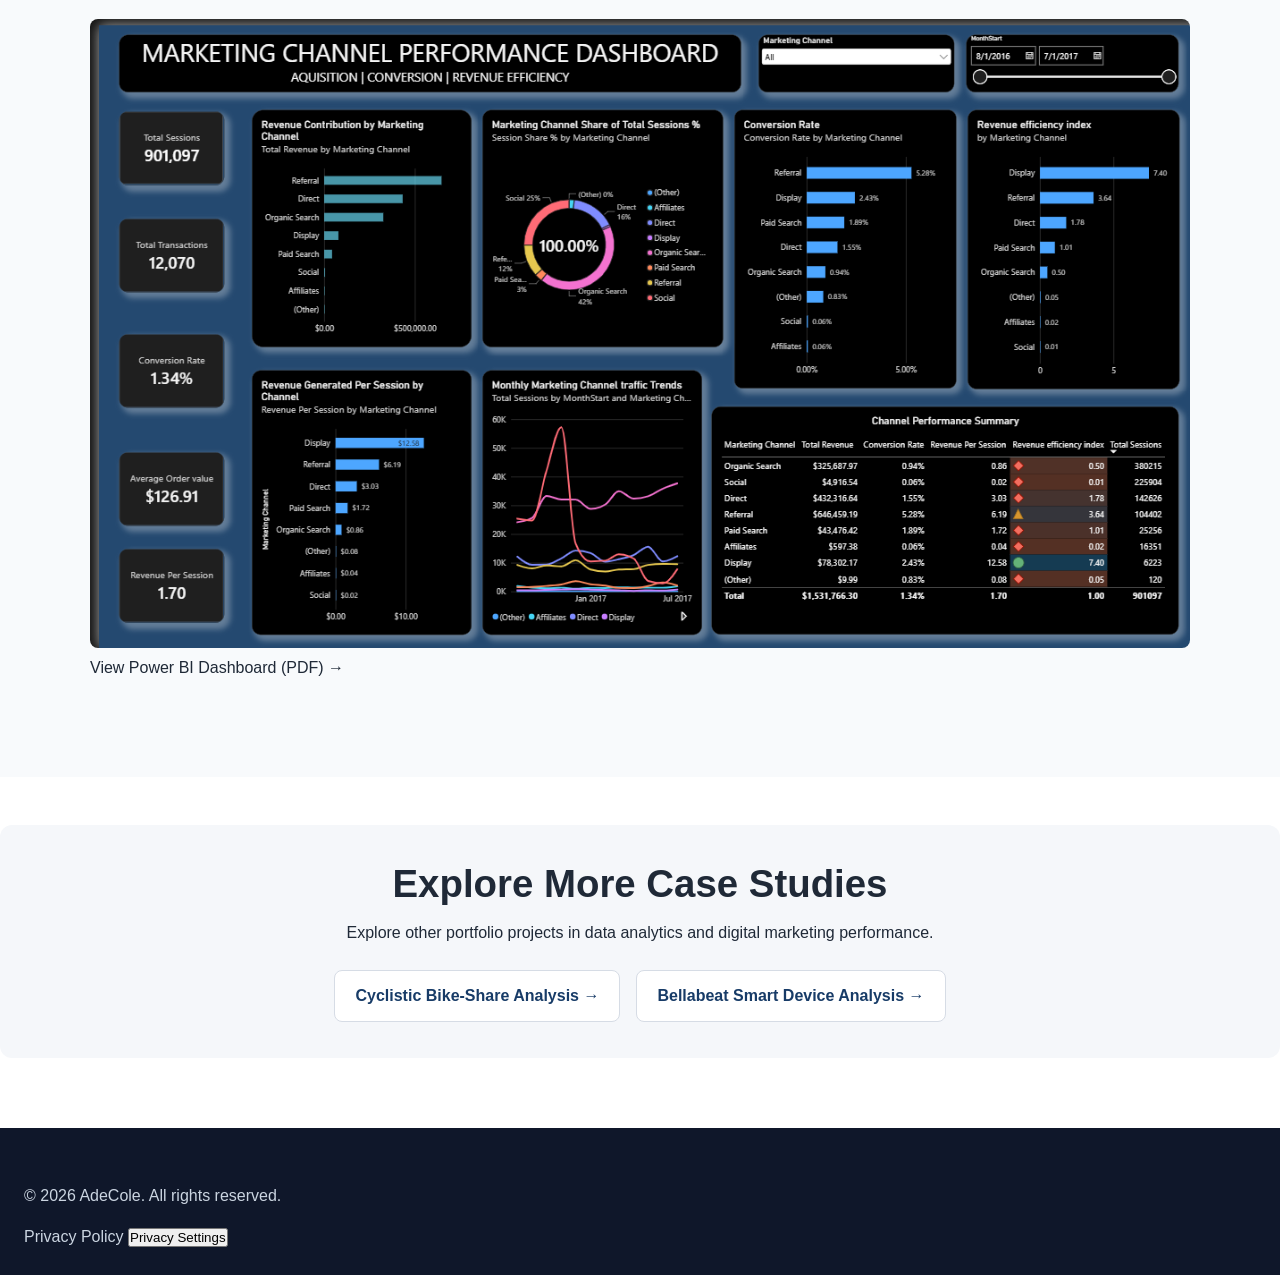
<file: marketing-channel-case-study.html>
<!DOCTYPE html>
<html lang="en">

<head>
    <!-- Default Google Consent Mode v2 -->
<script>
  window.dataLayer = window.dataLayer || [];

  function gtag() {
    dataLayer.push(arguments);
  }

  gtag('consent', 'default', {
    analytics_storage: 'denied',
    ad_storage: 'denied',
    ad_user_data: 'denied',
    ad_personalization: 'denied',
    wait_for_update: 500
  });
  // Restore a previously saved analytics preference
try {
  const savedConsent = localStorage.getItem('adecole_analytics_consent');

  if (savedConsent === 'granted') {
    gtag('consent', 'update', {
      analytics_storage: 'granted'
    });
  }
} catch (error) {
  // Keep analytics denied if browser storage is unavailable.
}
</script>
<!-- End Default Consent Mode -->
 <script>(function(w,d,s,l,i){w[l]=w[l]||[];w[l].push({'gtm.start':
new Date().getTime(),event:'gtm.js'});var f=d.getElementsByTagName(s)[0],
j=d.createElement(s),dl=l!='dataLayer'?'&l='+l:'';j.async=true;j.src=
'https://www.googletagmanager.com/gtm.js?id='+i+dl;f.parentNode.insertBefore(j,f);
})(window,document,'script','dataLayer','GTM-W7QFLXDS');</script>
    <meta charset="UTF-8">
    <meta name="viewport" content="width=device-width, initial-scale=1.0">

    <title>Marketing Channel Performance Analysis | AdeCole Digital</title>
<link rel="icon" type="image/png" href="images/favicon.png">
<link rel="canonical" href="https://adecol-sol.github.io/AdeCole/marketing-channel-case-study.html">
    <meta
        name="description"
        content="Explore an Excel marketing channel performance analysis covering 901,097 sessions, conversion rates, revenue efficiency, and actionable digital marketing insights."
    >

    <link rel="stylesheet" href="style.css">
    <link rel="stylesheet" href="https://cdnjs.cloudflare.com/ajax/libs/font-awesome/6.7.2/css/all.min.css">
</head>

<body>

    <!-- Navigation -->
    <header class="site-header">
        <nav class="navbar">

            <a href="index.html" class="logo">
                AdeCole Digital
            </a>

            <div class="nav-links">
                <a href="index.html#services">Services</a>
                <a href="index.html#assessment">Assessment</a>
                <a href="index.html#projects">Case Studies</a>
                <a href="index.html#insights">Insights</a>
                <a href="index.html#about">About</a>
            </div>

            <a href="index.html#assessment-lead" class="nav-cta">
                Request a Consultation
            </a>

        </nav>
    </header>
<nav class="case-study-nav">
    <div class="case-study-nav-inner">

        <span class="case-study-label">
            MARKETING CHANNEL ANALYSIS
        </span>

        <div class="case-study-links">
            <a href="#overview">Overview</a>
            <a href="#business-question">Business Question</a>
            <a href="#approach">Approach</a>
            <a href="#findings">Findings</a>
            <a href="#recommendations">Recommendations</a>
            <a href="#dashboard">Dashboard</a>
        </div>

    </div>
</nav>

    <main>

        <!-- Case Study Hero -->
        <section class="case-study-hero" id="overview">

            <div class="hero-content">

                <p class="eyebrow">
                    DIGITAL MARKETING ANALYTICS CASE STUDY
                </p>

                <h1>
                    Marketing Channel Performance Analysis
                </h1>

                <p class="hero-text">
                    Analyzing digital marketing channel performance across
                    901,097 website sessions and 12,070 transactions to
                    evaluate conversion effectiveness, revenue contribution,
                    and marketing efficiency. This Excel-based analysis
                    identifies high-performing acquisition channels and
                    opportunities to improve marketing outcomes through
                    data-driven decision-making.
                </p>

                <p>
                    <strong>Microsoft Excel · PivotTables · Data Visualization · Marketing Analytics</strong>
                </p>

            </div>

        </section>


        <!-- Business Question -->
        <section class="problem" id="business-question">

            <div class="section-container">

                <p class="eyebrow">
                    BUSINESS QUESTION
                </p>

                <h2>
                     Which marketing channels generate the greatest revenue
                     relative to their traffic volume, and where are the
                     strongest opportunities to improve conversion performance?
                </h2>

                <p>
                    This analysis evaluates website traffic, transactions,
                    and revenue across eight digital marketing channels.

                    Using Microsoft Excel, the project examines conversion
                    rates, average order values, and revenue efficiency
                    to identify high-performing channels and opportunities
                    for marketing optimization.
                </p>

            </div>

        </section>


        <!-- Analytical Approach -->
        <section class="methodology" id="approach">

            <div class="section-container">

                <p class="eyebrow">
                    ANALYTICAL APPROACH
                </p>

                <h2>
                    From raw behavioral data to actionable insight.
                </h2>

                <div class="method-grid">

                    <div class="method-card">
                        <span>01</span>
                        <h3>Prepare</h3>
                        <p>
                            Organized and summarized marketing performance data
                            across eight digital marketing channels using
                            Microsoft Excel and PivotTables.
                        </p>
                    </div>

                    <div class="method-card">
                        <span>02</span>
                        <h3>Analyze</h3>
                        <p>
                            Calculated conversion rates, average order values,
                            revenue per session, traffic share, revenue share,
                            and the Revenue Efficiency Index to compare
                            performance across eight marketing channels.
                        </p>
                    </div>

                    <div class="method-card">
                        <span>03</span>
                        <h3>Visualize</h3>
                        <p>
                            Developed an Excel performance dashboard featuring
                            four KPI summaries and four visualizations to compare
                            marketing channel revenue efficiency, traffic share,
                            conversion rates, and average order values.
                            Translated the findings into actionable business
                            recommendations.
                        </p>
                    </div>

                    <div class="method-card">
                        <span>04</span>
                        <h3>Recommend</h3>
                        <p>
                            Developed actionable marketing recommendations
                            based on channel conversion performance,
                            revenue contribution, and revenue efficiency.
                            Identified opportunities to strengthen referral
                            partnerships, optimize organic and social traffic,
                            and investigate scaling high-performing Display campaigns.
                        </p>
                    </div>

                </div>

            </div>

        </section>
<!-- Data Scope & Limitations -->
<section class="problem">

    <div class="section-container">

        <p class="eyebrow">
            DATA SCOPE & LIMITATIONS
        </p>

        <h2>
            Understanding the boundaries of the analysis.
        </h2>

        <p>
             This analysis examines marketing channel performance across eight
             acquisition channels, using sessions, transactions, and revenue to
             evaluate traffic contribution, conversion efficiency, average order
             value, and revenue generation. The dataset contains 901,097 sessions,
             12,070 transactions, and total revenue of 1,531,766.30.
        </p>

        <p>
            The dataset does not include advertising expenditure, customer
            acquisition costs, campaign-level targeting information, or
            sufficient attribution data to determine the complete contribution
            of each marketing channel. Consequently, revenue efficiency should
            not be interpreted as return on advertising spend (ROAS) or
            profitability.
        </p>

        <p>
            The findings identify differences in channel performance and
            opportunities for further investigation. Recommendations should
            be validated using campaign-level performance data, acquisition
            costs, attribution insights, and controlled experiments before
            major marketing investment decisions are made.
        </p>

    </div>

</section>

        <!-- Key Findings -->
        <section class="services" id="findings">

            <div class="section-container">

                <p class="eyebrow">
                    KEY FINDINGS
                </p>

                <h2>
                    What the marketing performance data revealed.
                </h2>

            <div class="services-grid marketing-findings-grid">

<article class="bellabeat-finding-card">

    <div class="bellabeat-finding-header">

        <div class="bellabeat-finding-icon activity-icon" aria-hidden="true">
            <span></span>
            <span></span>
            <span></span>
        </div>

        <h3>Display Advertising delivers<br>the highest revenue efficiency</h3>
    </div>

    <p class="bellabeat-finding-evidence">
        Display Advertising generates 5.11% of total revenue
        from just 0.69% of website sessions.

        Its Revenue Efficiency Index of 7.40 is the highest
        across all eight marketing channels, while its
        Average Order Value of $518.56 also leads
        the channel comparison.
    </p>

    <div class="bellabeat-finding-business">
        <h4>BUSINESS IMPLICATION</h4>

        <p>
           Display Advertising generates substantial revenue
           relative to its traffic volume.

           Further investigation should identify the campaigns,
           audiences, and placements responsible for this
           performance. Scaling decisions should be supported
           by advertising cost and profitability data. 
        </p>
    </div>

</article>

<article class="bellabeat-finding-card">
        <div class="bellabeat-finding-header">

            <div class="bellabeat-finding-icon intensity-icon" aria-hidden="true">
             <span>♦</span>
            </div>

            <h3>Referral drives the highest<br>conversion rate and revenue share
            </h3>
        </div>
            <p class="bellabeat-finding-evidence">
                Referral accounts for 11.59% of website sessions
                but generates 42.20% of total revenue.

                It achieves the highest conversion rate at 5.28%,
                producing 5,514 transactions.

                Its Revenue Efficiency Index of 3.64 demonstrates
                strong revenue generation relative to traffic volume.
            </p>
    <div class="bellabeat-finding-business">
        <h4>
            BUSINESS IMPLICATION

        </h4>

        <p>
            Referral is a major revenue contributor and attracts
            visitors who convert at a relatively high rate.

            Identifying the referral sources responsible for this
            performance could reveal opportunities to strengthen
            existing partnerships and develop new relationships
            with similarly high-performing referral sources.
        </p>
    </div>
</article>
<article class="bellabeat-finding-card">

    <div class="bellabeat-finding-header">
        <div class="bellabeat-finding-icon sleep-icon" aria-hidden="true">
            <span></span>
        </div>

        <h3>Organic Search generates high traffic<br>but lower revenue efficiency</h3>
    </div>

    <p class="bellabeat-finding-evidence">
        Organic Search contributes 42.19% of total website
        sessions, making it the largest traffic acquisition
        channel.

        However, it generates only 21.26% of total revenue,
        with a conversion rate of 0.94% and a Revenue
        Efficiency Index of 0.50.
    </p>

    <div class="bellabeat-finding-business">
        <h4>BUSINESS IMPLICATION</h4>

        <p>
            Organic Search attracts substantial website traffic,
            but its relatively low conversion rate suggests
            opportunities to improve conversion performance.

            Analyzing search intent, landing-page relevance,
            user experience, and conversion pathways could help
            identify barriers to completing transactions.

            Controlled A/B testing can be used to evaluate
            potential improvements.
        </p>
    </div>

</article>

<article class="bellabeat-sedentary-card">

    <div class="bellabeat-sedentary-content">
        <div class="social-finding-header">
<div class="social-finding-icon" aria-hidden="true">
    <i class="fa-solid fa-users"></i>
</div>
        <h3>
            Social attracts substantial traffic<br>but generates limited revenue
        </h3>
</div>
        <p class="bellabeat-sedentary-evidence">
            Social contributes 25.07% of total website sessions,
            representing 225,904 visits.

            However, it generates only 0.32% of total revenue
            and records 131 transactions.

            Its conversion rate is approximately 0.06%,
            with a Revenue Efficiency Index of 0.01.
        </p>

        

        <div class="bellabeat-sedentary-business">
            <h4>BUSINESS IMPLICATION</h4>

            <p>
                 Social attracts significant website traffic but
                 contributes relatively little directly attributed
                 revenue.

                 Further analysis should investigate audience quality,
                 campaign objectives, landing-page relevance, and
                 conversion pathways.

                 Assisted conversions and attribution should also
                 be evaluated before making budget allocation decisions.
            </p>
        </div>

    </div>

    

</article>
</div> <!-- End marketing-findings-grid -->
</div> <!-- End section-container -->
        </section>


        <!-- Business Recommendation -->
        <section class="transformation" id="recommendations">

    <div class="section-container">

        <p class="eyebrow">
            STRATEGIC RECOMMENDATIONS
        </p>

        <h2>
            Turning marketing performance insights into actionable growth strategies.
        </h2>

        <p class="recommendations-intro">
            This analysis identifies opportunities to improve marketing
            performance across eight digital acquisition channels.

            The recommendations prioritize strengthening high-performing
            channels, improving conversion efficiency, and investigating
            underperforming traffic sources.

            Each recommendation is informed by channel-level revenue,
            conversion rates, traffic contribution, and the Revenue
            Efficiency Index.

            Further evaluation of advertising costs and attribution
            is necessary before making budget allocation decisions.
        </p>

        <div class="recommendation-grid">

            <article class="recommendation-card">
                <span class="recommendation-number">01</span>
                <h3>Investigate and Scale High-Efficiency Display Advertising</h3>
                <p>
                    Display Advertising generates 5.11% of total revenue
                    from just 0.69% of website sessions, achieving the
                    highest Revenue Efficiency Index of 7.40.

                    Its Average Order Value of $518.56 also leads
                    all eight marketing channels.

                    Investigate the campaigns, audiences, and placements
                    responsible for this performance before expanding
                    investment.
                </p>
                <p class="measure">
                    <strong>Measure:</strong>  
                    Conversion rate, average order value, revenue per
                    session, cost per acquisition, and return on ad spend
                    once advertising cost data becomes available.
                </p>
            </article>

            <article class="recommendation-card">
                <span class="recommendation-number">02</span>
                <h3>Strengthen High-Performing Referral Partnerships</h3>
                <p>
                    Referral traffic contributes 42.20% of total revenue
                    from just 11.59% of website sessions.

                    With 5,514 transactions, a conversion rate of 5.28%,
                    and a Revenue Efficiency Index of 3.64, Referral
                    is a major contributor to marketing performance.

                    Identify the referral sources responsible for these
                    results, strengthen successful partnerships, and
                    investigate opportunities to expand similar
                    acquisition relationships.
                </p>
                <p class="measure">
                    <strong>Measure:</strong> Referral conversion rate, transaction volume,
                    revenue contribution, revenue per session,
                    and partner-level acquisition costs where available.
                </p>
            </article>

            <article class="recommendation-card">
                <span class="recommendation-number">03</span>
                <h3>Improve Organic Search Conversion Efficiency</h3>
                <p>
                    Organic Search generates 42.19% of total website
                    sessions, making it the largest traffic acquisition
                    channel.

                    However, it contributes only 21.26% of total revenue,
                    with a conversion rate of 0.94% and a Revenue
                    Efficiency Index of 0.50.

                    Investigate search intent, landing-page relevance,
                    user experience, and conversion pathways.

                    Conduct A/B tests to identify opportunities to
                    improve conversion performance.
                </p>
                <p class="measure">
                    <strong>Measure:</strong> Organic conversion rate, revenue per session,
                    landing-page engagement, transaction volume,
                    and revenue contribution.
                </p>
            </article>

            <article class="recommendation-card">
                <span class="recommendation-number">04</span>
                <h3>Improve Social Media Traffic Quality and Conversion</h3>
                <p>
                    Social generates 25.07% of total website sessions,
                    representing 225,904 visits, but contributes only
                    0.32% of total revenue.

                    With 131 transactions, a conversion rate of 0.06%,
                    and a Revenue Efficiency Index of approximately 0.01,
                    the channel shows a significant gap between traffic
                    acquisition and directly attributed revenue.

                    Investigate audience targeting, campaign objectives,
                    landing-page relevance, and conversion pathways.

                    Evaluate assisted conversions and attribution before
                    making decisions about future investment.
                </p>
                <p class="measure">
                    <strong>Measure:</strong> Social conversion rate, revenue per session,
                    assisted conversions, transaction volume,
                    and cost per acquisition where available.
                </p>
            </article>

        </div>

    </div>

</section>
<!-- Measurement & Next Steps -->
<section class="methodology">

    <div class="section-container">

        <p class="eyebrow">
            MEASUREMENT & NEXT STEPS
        </p>

        <h2>
            Turn marketing performance insights into measurable growth opportunities.
        </h2>

        <div class="method-grid">

            <div class="method-card">
                <span>01</span>
                <h3>Investigate</h3>
                <p>
                    Examine campaign performance, audience quality, referral sources, 
                    landing pages, and conversion pathways to identify the factors driving channel performance.
                </p>
            </div>

            <div class="method-card">
                <span>02</span>
                <h3>prioritize</h3>
                <p>
                    Identify opportunities across Display Advertising, Referral, Organic Search, and Social 
                    based on revenue contribution, conversion efficiency, and potential business impact.
                </p>
            </div>

            <div class="method-card">
                <span>03</span>
                <h3>Measure</h3>
                <p>
                    Track conversion rates, revenue per session, average order value, and channel 
                    revenue contribution to evaluate marketing performance. Incorporate acquisition 
                    costs and attribution data when available to support more informed investment decisions.
                </p>
            </div>

            <div class="method-card">
                <span>04</span>
                <h3>Experiment</h3>
                <p>
                    Conduct controlled experiments to evaluate improvements in landing-page performance, 
                    audience targeting, campaign messaging, and conversion pathways. Compare results against 
                    established performance baselines before scaling successful strategies.
                </p>
            </div>

        </div>

    </div>

</section>

        <!-- Dashboard -->
        <section class="projects" id="dashboard">

            <div class="section-container">

                <p class="eyebrow">
                    EXCEL PERFORMANCE DASHBOARD
                </p>

                <h2>
                    Explore the Marketing Channel Performance Dashboard.
                </h2>

                <p>
                     Explore the Marketing Channel Performance Dashboard
                     developed in Microsoft Excel. The dashboard presents
                     website sessions, transactions, total revenue, and
                     overall conversion rate, alongside visual comparisons
                     of revenue efficiency, traffic share, revenue share,
                     conversion rates, and average order value across
                     marketing channels.
                </p>

<div class="marketing-dashboard-preview">
    <iframe
        src="images/Marketing_Channel_Performance_Dashboard.pdf"
        title="Marketing Channel Performance Dashboard"
        width="100%"
        height="650"
        style="border: 1px solid #ddd; border-radius: 8px;"
    ></iframe>
</div>
                <a
    href="images/Marketing_Channel_Performance_Dashboard.pdf#navpanes=0"
    target="_blank"
    rel="noopener noreferrer"
    class="btn-primary"
>
    Download Dashboard (PDF) →
</a>
            </div>

        </section>
 <!-- Power BI Dashboard -->
<section class="projects" id="power-bi-dashboard">
    <div class="section-container">

        <p class="eyebrow">POWER BI PERFORMANCE DASHBOARD</p>

        <h2>Explore the Interactive Marketing Channel Analysis</h2>

        <p>
            Rebuilt the marketing channel performance analysis in
            Microsoft Power BI, extending the original Excel dashboard
            with DAX measures, interactive channel and date filters,
            KPI cards, analytical charts, and a channel performance matrix.
        </p>

        <div class="marketing-dashboard-preview">
            <img
                src="images/power-bi-marketing-dashboard.png"
                alt="Microsoft Power BI Marketing Channel Performance Dashboard"
                width="100%"
                loading="lazy"
                style="width:100%; height:auto; border-radius:8px;"
            >
        </div>

        <a
            href="images/Power-BI-Marketing-Channel-Performance.pdf"
            target="_blank"
            rel="noopener noreferrer"
            class="btn-primary"
        >
            View Power BI Dashboard (PDF) →
        </a>

    </div>
</section>
<!-- End Power BI Dashboard -->
 <!-- Related Case Studies -->
        <section class="related-case-studies">
            <h2>Explore More Case Studies</h2>
            <p>
                Explore other portfolio projects in data analytics
                and digital marketing performance.
            </p>

            <div class="related-case-study-links">
                <a href="cyclistic-case-study.html">
                    Cyclistic Bike-Share Analysis →
                </a>

                <a href="bellabeat-case-study.html">
                    Bellabeat Smart Device Analysis →
                </a>
            </div>
        </section>

    </main>


    <footer class="site-footer">
        <p>
            © 2026 AdeCole. All rights reserved.
        </p>

        <a href="privacy-policy.html" class="privacy-policy-link">
    Privacy Policy
</a>
      <button
  type="button"
  id="open-privacy-settings"
  class="privacy-settings-btn"
>
  Privacy Settings
</button>  
    </footer>
    <!-- Analytics Consent Banner -->
<div id="consent-banner" class="consent-banner" hidden>
  <div class="consent-content">
    <h2>Your Privacy Matters</h2>

    <p>
      We use optional analytics cookies to understand how visitors
      interact with AdeCole Digital and improve our website.
      You can accept or reject analytics without affecting
      access to our services.
    </p>

    <div class="consent-actions">
      <button type="button" id="accept-analytics">
        Accept Analytics
      </button>

      <button type="button" id="reject-analytics">
        Reject Analytics
      </button>
    </div>
  </div>
</div>
<!-- End Analytics Consent Banner -->
<script src="script.js"></script>
</body>

</html>
</file>
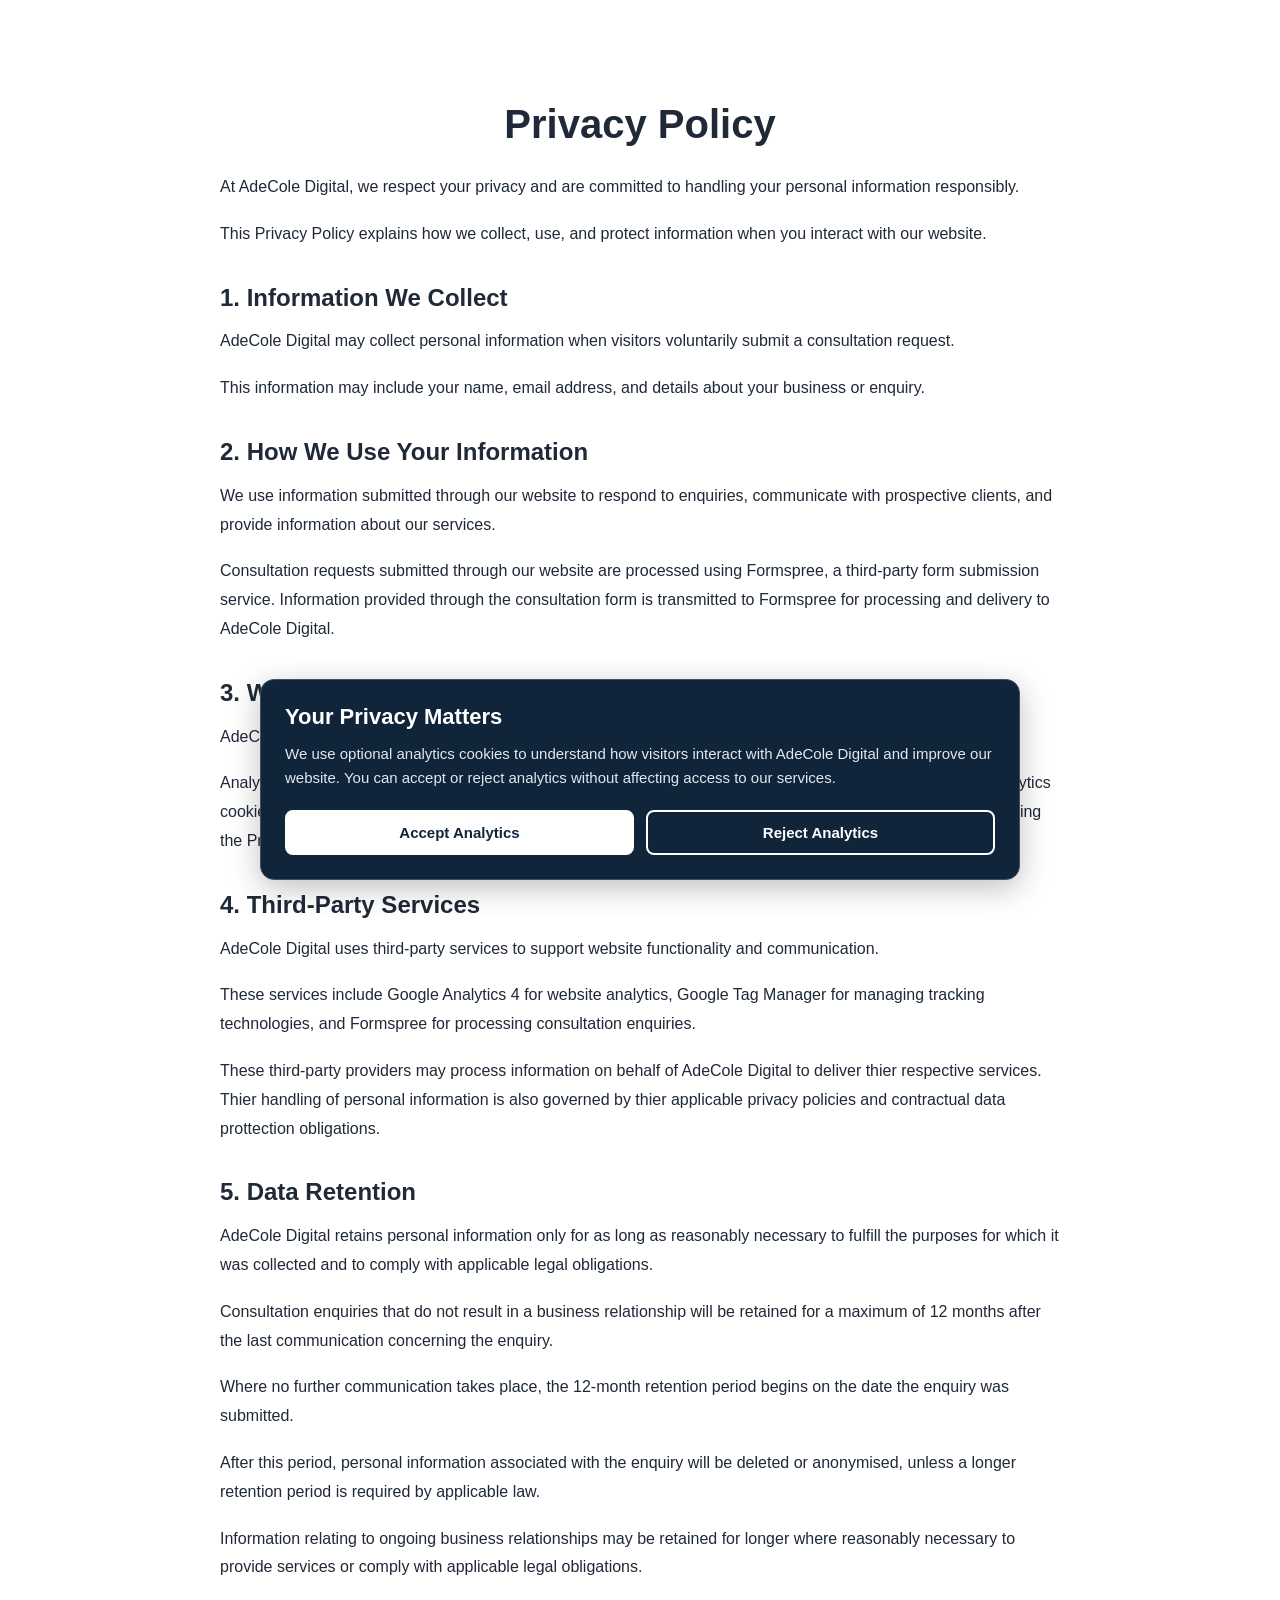
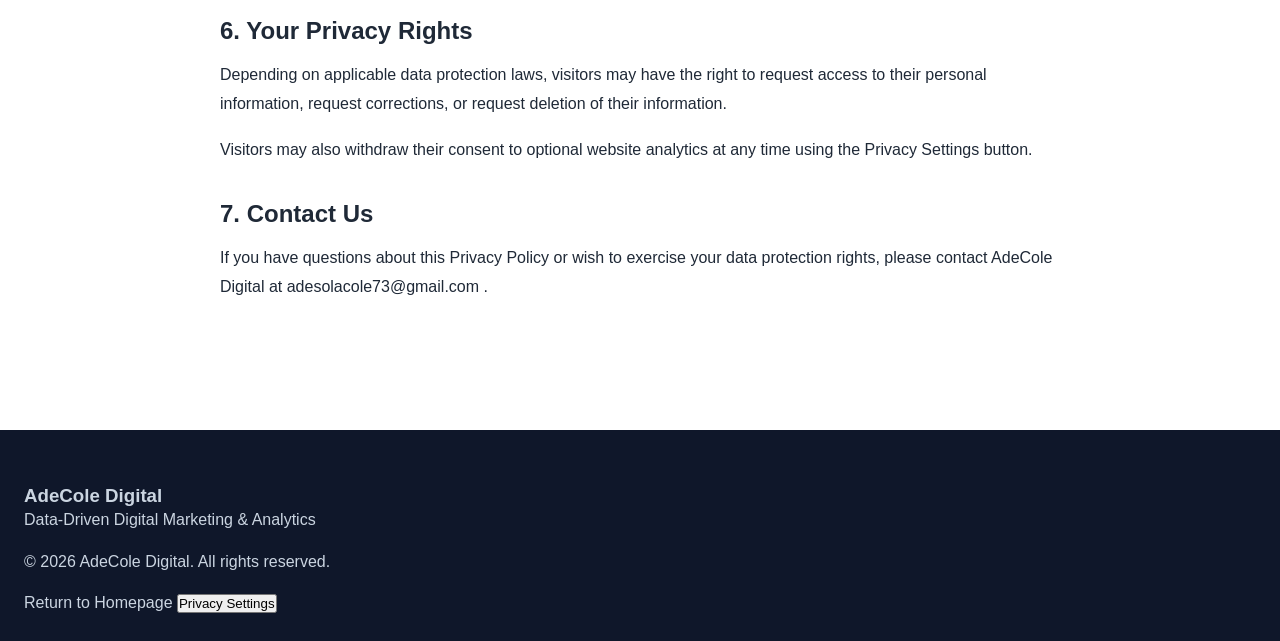
<file: privacy-policy.html>
<!DOCTYPE html>
<html lang="en">

<head>
    <!-- Default Google Consent Mode v2 -->
<script>
  window.dataLayer = window.dataLayer || [];

  function gtag() {
    dataLayer.push(arguments);
  }

  gtag('consent', 'default', {
    analytics_storage: 'denied',
    ad_storage: 'denied',
    ad_user_data: 'denied',
    ad_personalization: 'denied',
    wait_for_update: 500
  });

  // Restore previously saved analytics preference
  try {
    const savedConsent = localStorage.getItem(
      'adecole_analytics_consent'
    );

    if (savedConsent === 'granted') {
      gtag('consent', 'update', {
        analytics_storage: 'granted'
      });
    }
  } catch (error) {
    // Keep analytics denied if browser storage is unavailable.
  }
</script>
<!-- End Default Consent Mode -->

   <!-- Google Tag Manager -->
<script>(function(w,d,s,l,i){w[l]=w[l]||[];w[l].push({'gtm.start':
new Date().getTime(),event:'gtm.js'});var f=d.getElementsByTagName(s)[0],
j=d.createElement(s),dl=l!='dataLayer'?'&l='+l:'';j.async=true;j.src=
'https://www.googletagmanager.com/gtm.js?id='+i+dl;f.parentNode.insertBefore(j,f);
})(window,document,'script','dataLayer','GTM-W7QFLXDS');</script>

<!-- End Google Tag Manager -->
    <meta charset="UTF-8">
    <meta name="viewport" content="width=device-width, initial-scale=1.0">

    <title>Privacy Policy | AdeCole Digital</title>

    <meta name="description"
          content="Learn how AdeCole Digital collects, uses, and protects personal information and manages analytics consent.">

    <link rel="stylesheet" href="style.css">
</head>

<body>
  <!-- Google Tag Manager (noscript) -->
<noscript><iframe src="https://www.googletagmanager.com/ns.html?id=GTM-W7QFLXDS"
height="0" width="0" style="display:none;visibility:hidden"></iframe></noscript>
<!-- End Google Tag Manager (noscript) -->  
 
    <main class="privacy-policy-container">

        <h1>Privacy Policy</h1>

        <p>
            At AdeCole Digital, we respect your privacy and are committed
            to handling your personal information responsibly.
        </p>

        <p>
            This Privacy Policy explains how we collect, use, and protect
            information when you interact with our website.
        </p>

        <section>
    <h2>1. Information We Collect</h2>

    <p>
        AdeCole Digital may collect personal information
        when visitors voluntarily submit a consultation request.
    </p>

    <p>
        This information may include your name, email address,
        and details about your business or enquiry.
    </p>
</section>

<section>
    <h2>2. How We Use Your Information</h2>

    <p>
        We use information submitted through our website to
        respond to enquiries, communicate with prospective
        clients, and provide information about our services.
    </p>
    <p>
  Consultation requests submitted through our website
  are processed using Formspree, a third-party form
  submission service. Information provided through
  the consultation form is transmitted to Formspree
  for processing and delivery to AdeCole Digital.
</p>
</section>

<section>
    <h2>3. Website Analytics and Consent</h2>

    <p>
        AdeCole Digital uses Google Analytics 4 to understand
        website interactions and improve visitor experience.
    </p>

    <p>
        Analytics cookies are optional. Analytics tracking remains disabled unless a visitor 
        explicitly accepts optional analytics cookies. Visitors can accept
        or reject analytics through our consent banner.
        Their preferences can be changed using the
        Privacy Settings button.
    </p>
</section>

<section>
    <h2>4. Third-Party Services</h2>

    <p>
        AdeCole Digital uses third-party services to support
        website functionality and communication.
    </p>

    <p>
        These services include Google Analytics 4 for website
        analytics, Google Tag Manager for managing tracking
        technologies, and Formspree for processing consultation
        enquiries.
    </p>

    <p>
        These third-party providers may process information on behalf of
        AdeCole Digital to deliver thier respective services. Thier handling of personal 
        information is also governed by thier applicable privacy policies and contractual 
        data prottection obligations. 
    </p>
</section>

<section>
    <h2>5. Data Retention</h2>

    <p>
        AdeCole Digital retains personal information only for as long as
        reasonably necessary to fulfill the purposes for which it was collected
        and to comply with applicable legal obligations.
    </p>

    <p>
        Consultation enquiries that do not result in a
        business relationship will be retained for a
        maximum of 12 months after the last communication
        concerning the enquiry.
    </p>

    <p>
        Where no further communication takes place,
        the 12-month retention period begins on the
        date the enquiry was submitted.
    </p>

    <p>
        After this period, personal information associated
        with the enquiry will be deleted or anonymised,
        unless a longer retention period is required
        by applicable law.
    </p>

    <p>
        Information relating to ongoing business
        relationships may be retained for longer where
        reasonably necessary to provide services or
        comply with applicable legal obligations.
    </p>
</section>

<section>
    <h2>6. Your Privacy Rights</h2>

    <p>
        Depending on applicable data protection laws,
        visitors may have the right to request access
        to their personal information, request corrections,
        or request deletion of their information.
    </p>

    <p>
        Visitors may also withdraw their consent to
        optional website analytics at any time using
        the Privacy Settings button.
    </p>
</section>

<section>
    <h2>7. Contact Us</h2>

    <p>
        If you have questions about this Privacy Policy or wish
        to exercise your data protection rights, please contact
        AdeCole Digital at
        <a href="mailto:adesolacole73@gmail.com">
            adesolacole73@gmail.com
        </a>.
    </p>
</section>

    </main>
<footer class="site-footer">
    <h3>AdeCole Digital</h3>

    <p>Data-Driven Digital Marketing &amp; Analytics</p>

    <p>© 2026 AdeCole Digital. All rights reserved.</p>

    <a href="index.html">Return to Homepage</a>

    <button
        type="button"
        id="open-privacy-settings"
        class="privacy-settings-btn">
        Privacy Settings
    </button>
</footer>

<!-- Analytics Consent Banner -->
<div id="consent-banner" class="consent-banner" hidden>
  <div class="consent-content">
    <h2>Your Privacy Matters</h2>

    <p>
      We use optional analytics cookies to understand how visitors
      interact with AdeCole Digital and improve our website.
      You can accept or reject analytics without affecting access
      to our services.
    </p>

    <div class="consent-actions">
      <button type="button" id="accept-analytics">
        Accept Analytics
      </button>

      <button type="button" id="reject-analytics">
        Reject Analytics
      </button>
    </div>
  </div>
</div>
<script src="script.js"></script>
</body>
</html>
</file>
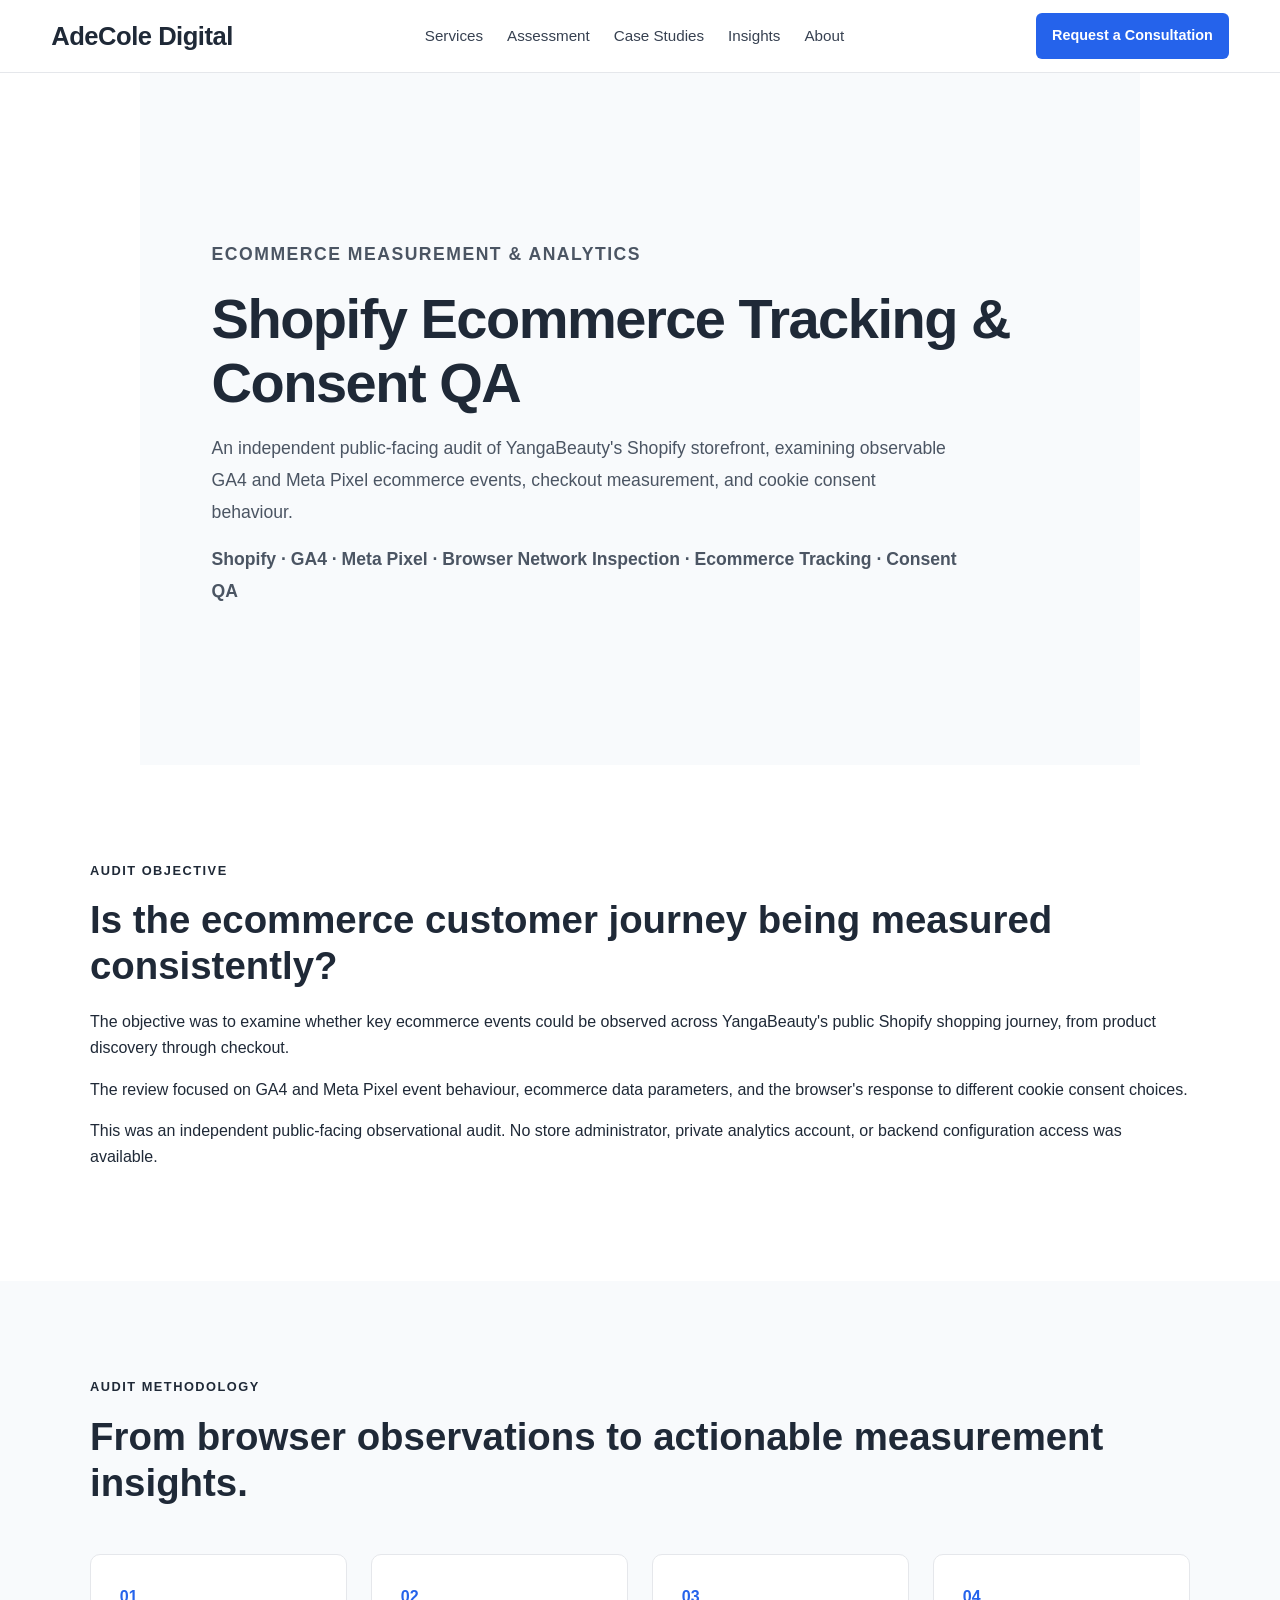
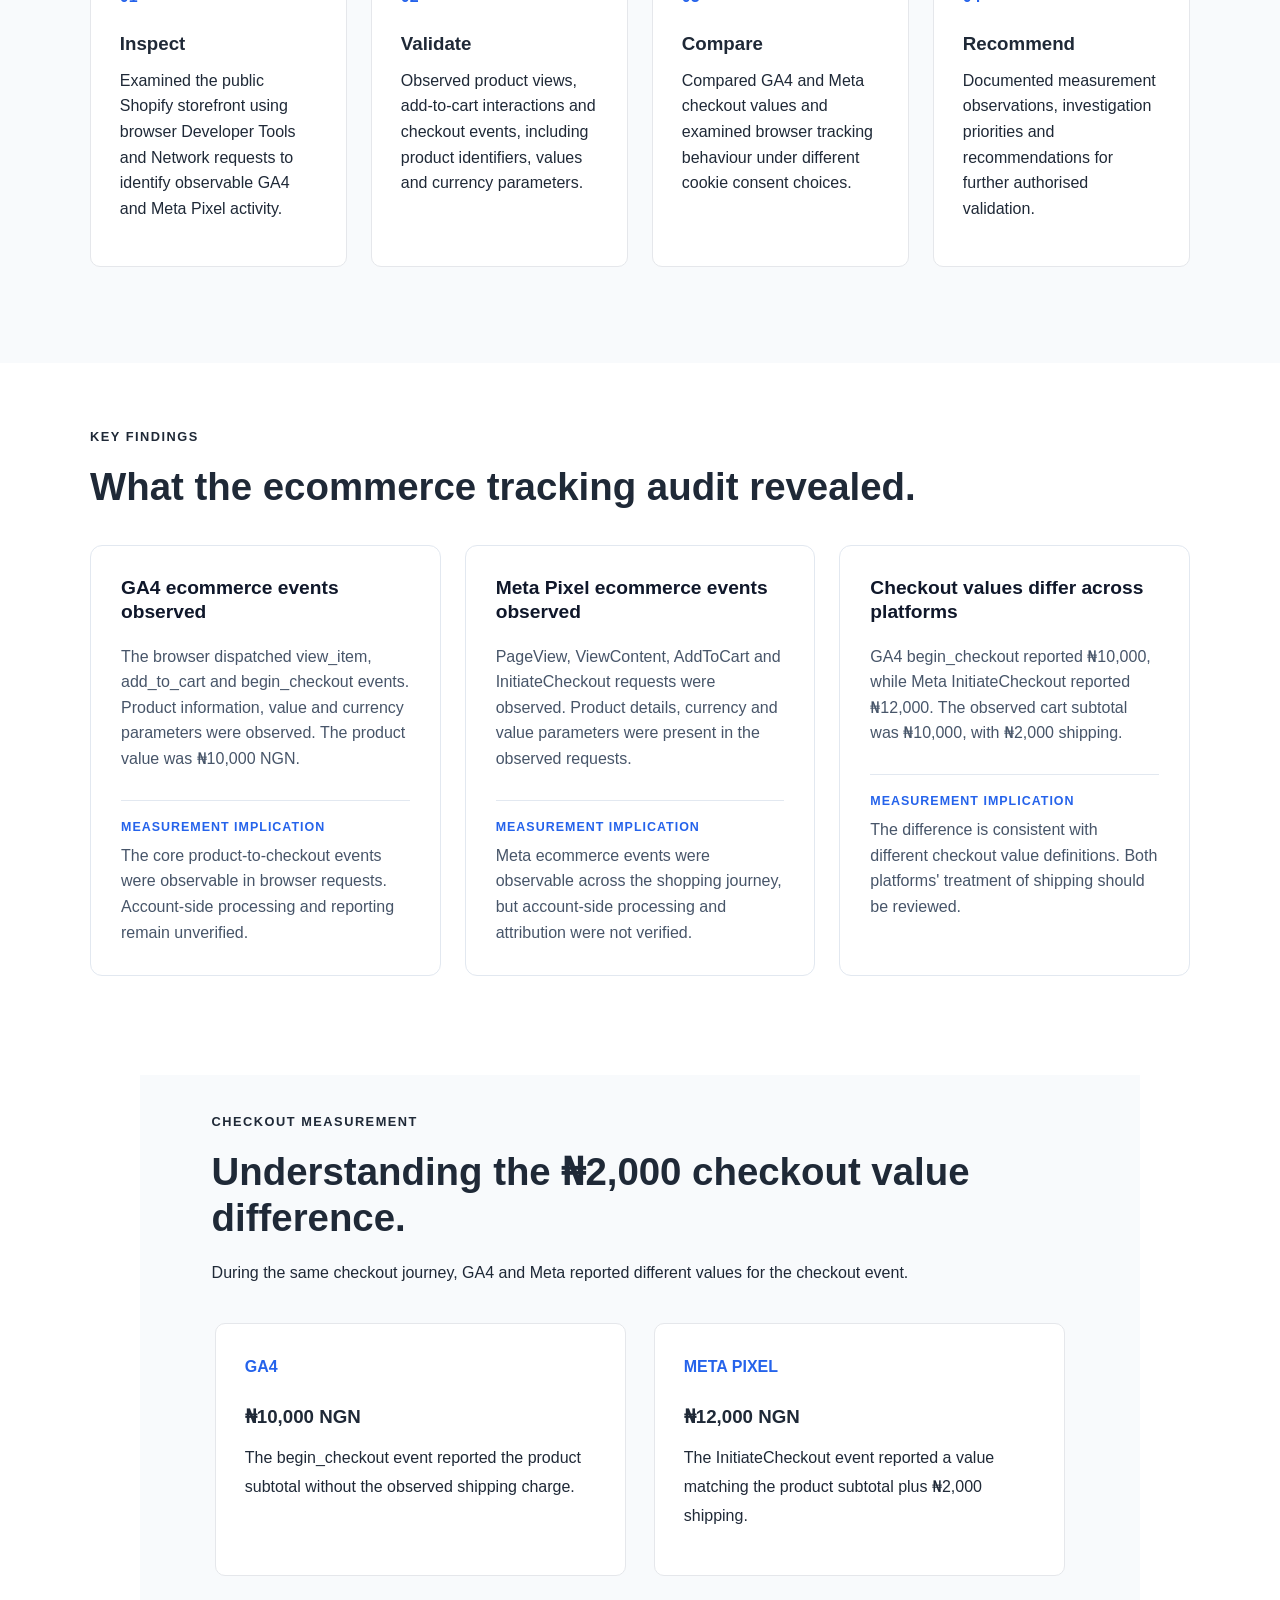
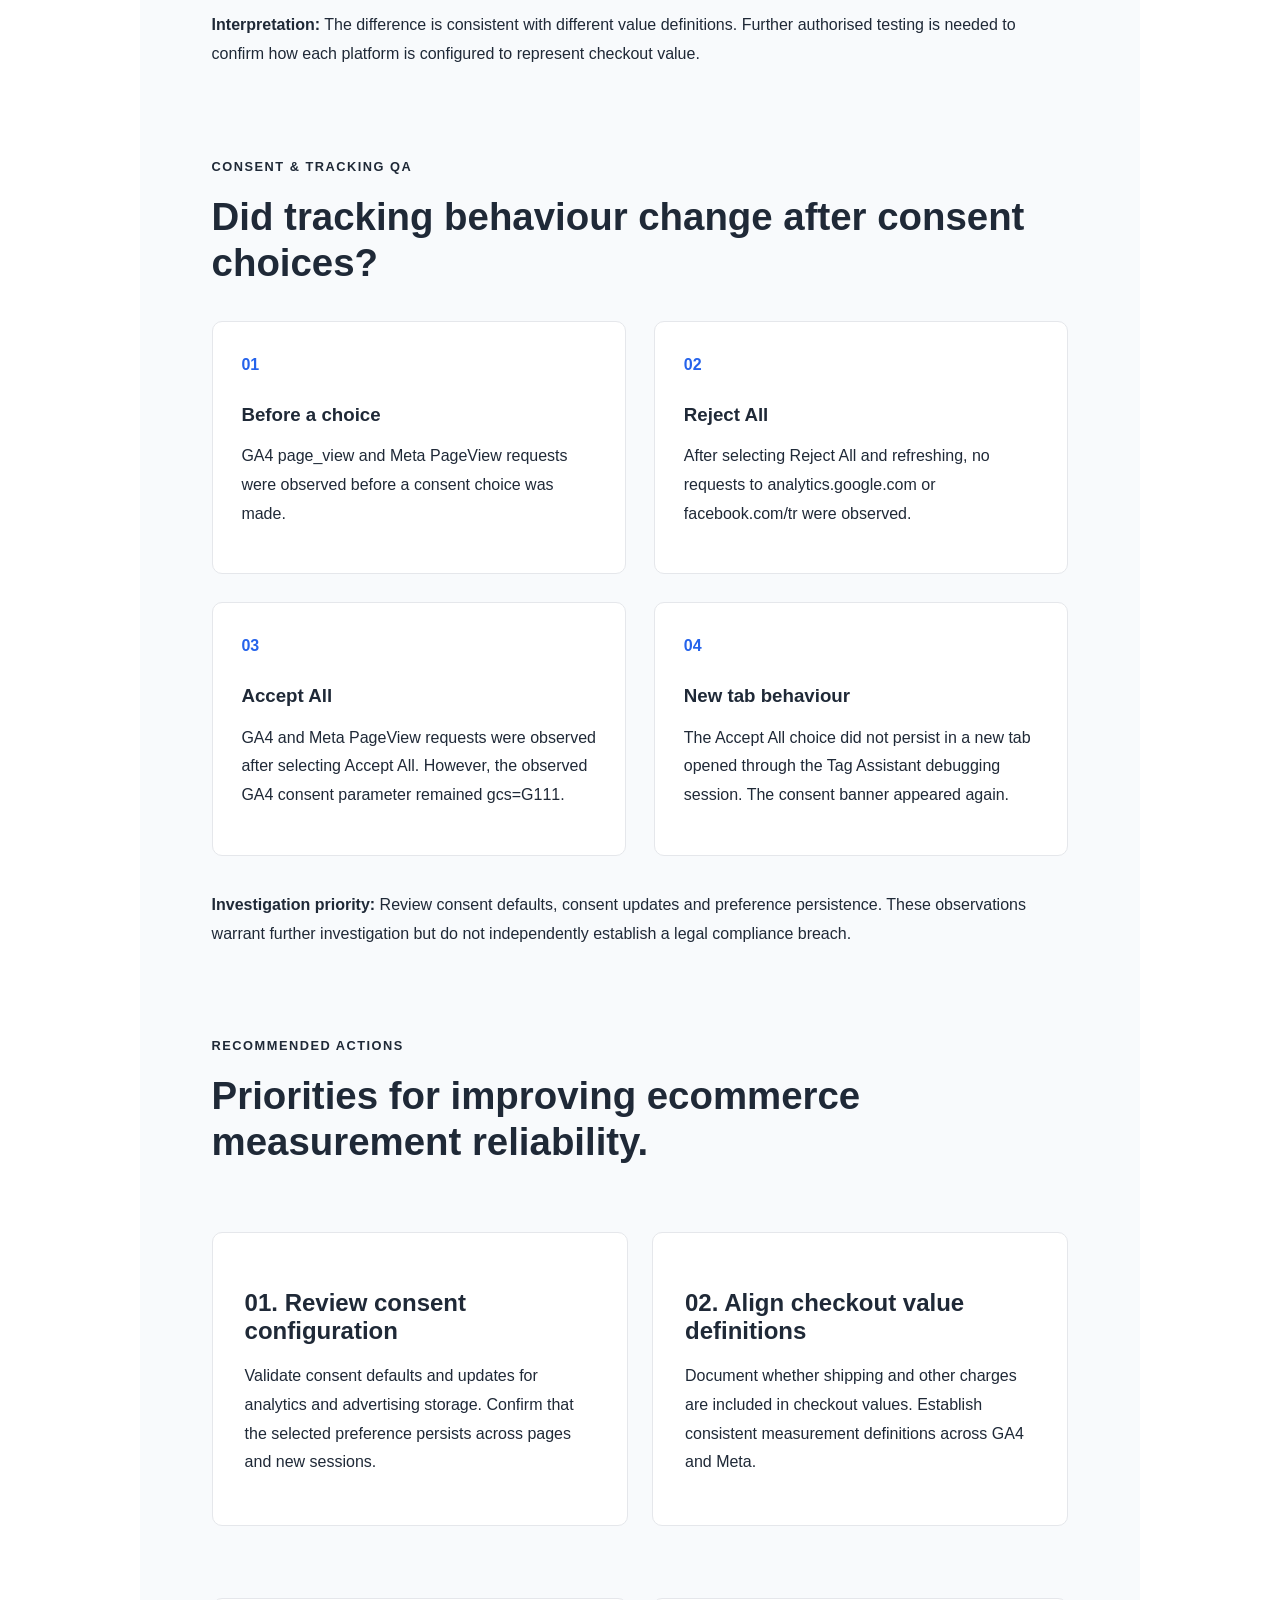
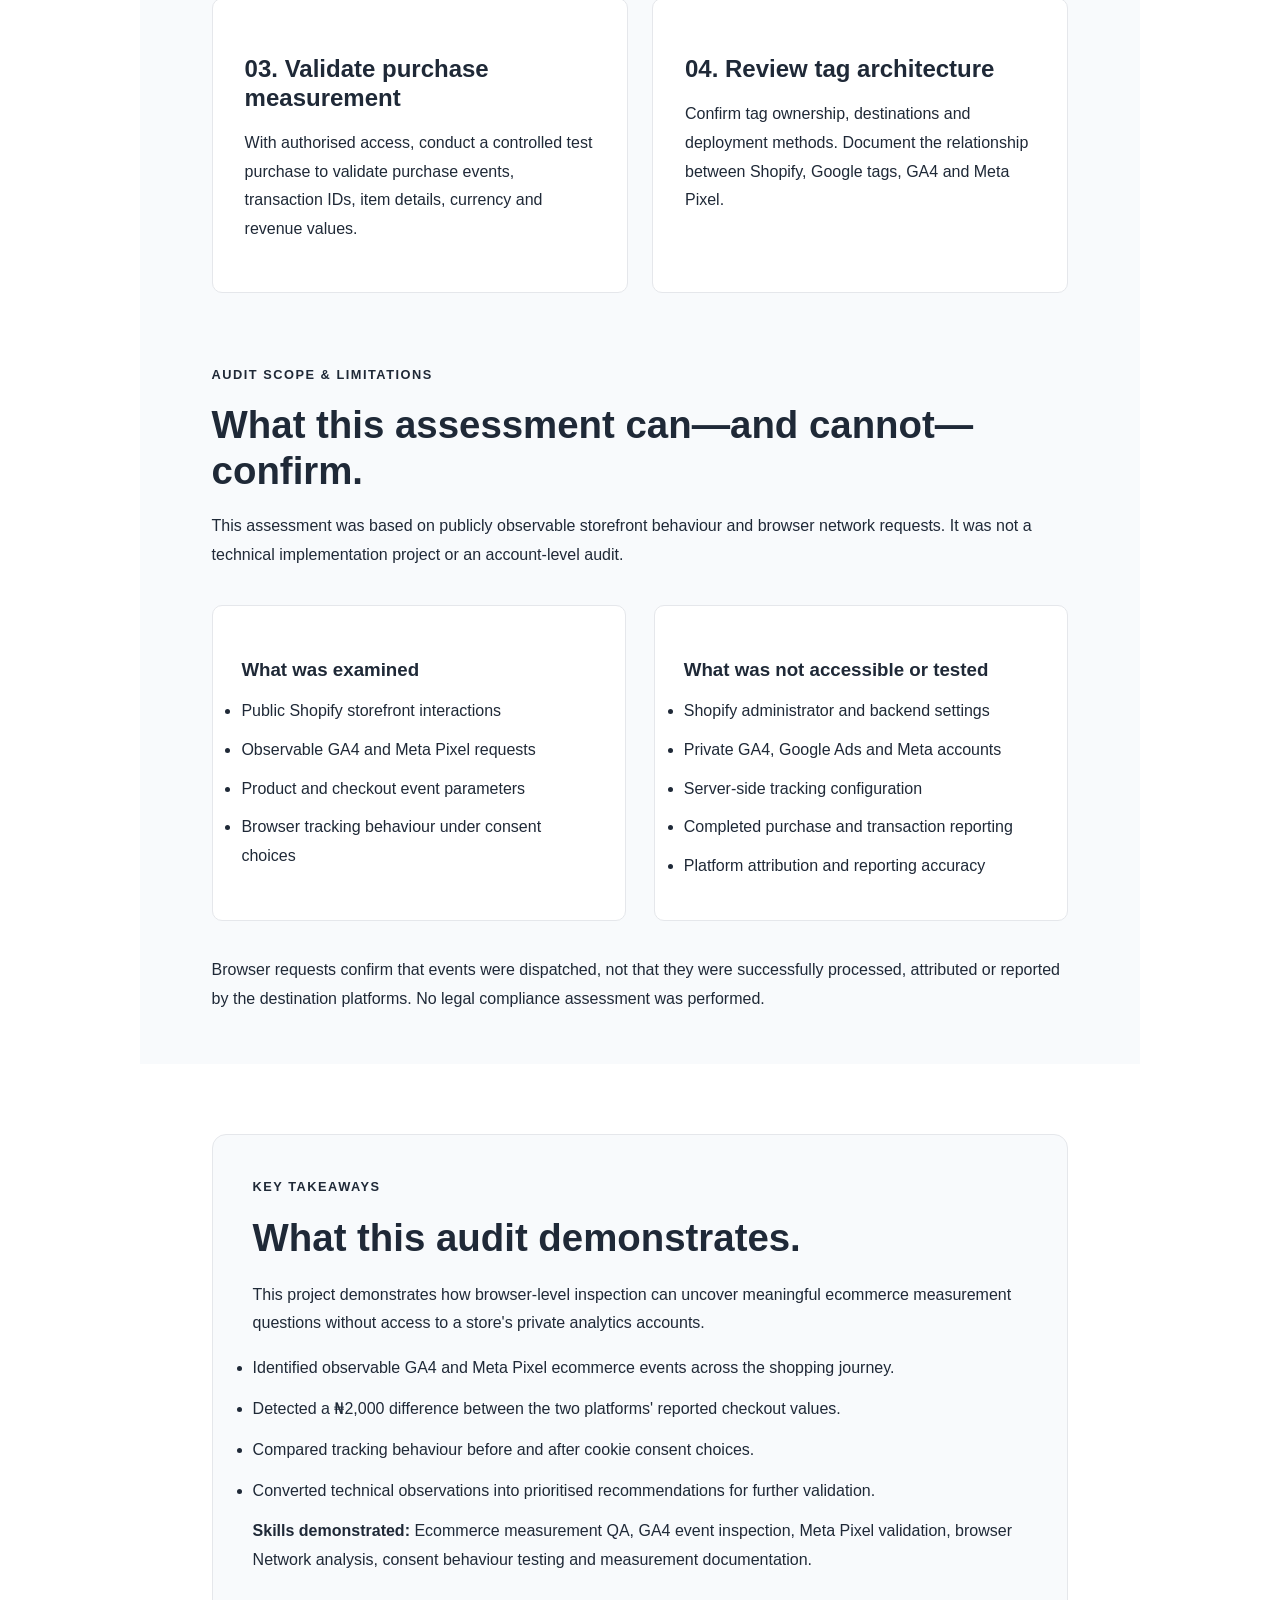
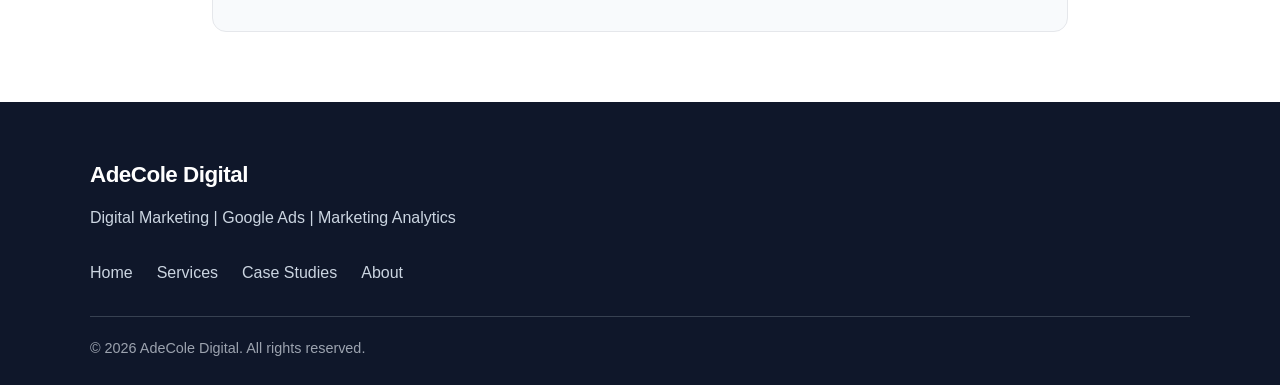
<file: shopify-tracking-case-study.html>
<!DOCTYPE html>
<html lang="en">
<head>
  <meta charset="UTF-8">
  <meta name="viewport" content="width=device-width, initial-scale=1.0">
  <title>Shopify Ecommerce Tracking & QA | AdeCole Digital</title>
  <meta name="description" content="An independent public-facing review of Shopify ecommerce tracking, GA4, Meta Pixel events and consent behaviour.">
  <link rel="stylesheet" href="style.css">
</head>
<body>

  <!-- Navigation -->
<header class="site-header">
    <nav class="navbar">

        <a href="index.html" class="logo">
            AdeCole Digital
        </a>

        <div class="nav-links">
            <a href="index.html#services">Services</a>
            <a href="index.html#assessment">Assessment</a>
            <a href="index.html#projects">Case Studies</a>
            <a href="index.html#insights">Insights</a>
            <a href="index.html#about">About</a>
        </div>

        <a href="index.html#assessment-lead" class="nav-cta">
            Request a Consultation
        </a>

    </nav>
</header>

  <main>
     <!-- Case Study Hero -->
    <section class="case-study-hero" id="overview">

      <div class="hero-content">

        <p class="eyebrow">
          ECOMMERCE MEASUREMENT & ANALYTICS
        </p>

        <h1>
          Shopify Ecommerce Tracking & Consent QA
        </h1>

        <p class="hero-text">
          An independent public-facing audit of YangaBeauty's
          Shopify storefront, examining observable GA4 and Meta
          Pixel ecommerce events, checkout measurement, and
          cookie consent behaviour.
        </p>

        <p>
          <strong>
            Shopify · GA4 · Meta Pixel · Browser Network Inspection ·
            Ecommerce Tracking · Consent QA
          </strong>
        </p>

      </div>

    </section>
     <!-- Project Objective -->
    <section class="problem" id="project-objective">

      <div class="section-container">

        <p class="eyebrow">AUDIT OBJECTIVE</p>

        <h2>
          Is the ecommerce customer journey being measured consistently?
        </h2>

        <p>
          The objective was to examine whether key ecommerce events
          could be observed across YangaBeauty's public Shopify
          shopping journey, from product discovery through checkout.
        </p>

        <p>
          The review focused on GA4 and Meta Pixel event behaviour,
          ecommerce data parameters, and the browser's response
          to different cookie consent choices.
        </p>

        <p>
          This was an independent public-facing observational audit.
          No store administrator, private analytics account, or
          backend configuration access was available.
        </p>

      </div>

    </section>
    <!-- Audit Methodology -->
    <section class="methodology" id="audit-approach">

      <div class="section-container">

        <p class="eyebrow">AUDIT METHODOLOGY</p>

        <h2>
          From browser observations to actionable measurement insights.
        </h2>

        <div class="method-grid">

          <div class="method-card">
            <span>01</span>
            <h3>Inspect</h3>
            <p>
              Examined the public Shopify storefront using browser
              Developer Tools and Network requests to identify
              observable GA4 and Meta Pixel activity.
            </p>
          </div>

          <div class="method-card">
            <span>02</span>
            <h3>Validate</h3>
            <p>
              Observed product views, add-to-cart interactions and
              checkout events, including product identifiers,
              values and currency parameters.
            </p>
          </div>

          <div class="method-card">
            <span>03</span>
            <h3>Compare</h3>
            <p>
              Compared GA4 and Meta checkout values and examined
              browser tracking behaviour under different cookie
              consent choices.
            </p>
          </div>

          <div class="method-card">
            <span>04</span>
            <h3>Recommend</h3>
            <p>
              Documented measurement observations, investigation
              priorities and recommendations for further
              authorised validation.
            </p>
          </div>

        </div>

      </div>

    </section>
     <!-- Key Findings -->
    <section class="services" id="findings">

      <div class="section-container">

        <p class="eyebrow">KEY FINDINGS</p>

        <h2>
          What the ecommerce tracking audit revealed.
        </h2>

        <div class="services-grid marketing-findings-grid">

          <article class="bellabeat-finding-card">
            <div class="bellabeat-finding-header">
              <h3>GA4 ecommerce events observed</h3>
            </div>

            <p class="bellabeat-finding-evidence">
              The browser dispatched view_item, add_to_cart
              and begin_checkout events.

              Product information, value and currency parameters
              were observed. The product value was ₦10,000 NGN.
            </p>

            <div class="bellabeat-finding-business">
              <h4>MEASUREMENT IMPLICATION</h4>
              <p>
                The core product-to-checkout events were observable
                in browser requests. Account-side processing and
                reporting remain unverified.
              </p>
            </div>
          </article>

          <article class="bellabeat-finding-card">
            <div class="bellabeat-finding-header">
              <h3>Meta Pixel ecommerce events observed</h3>
            </div>

            <p class="bellabeat-finding-evidence">
              PageView, ViewContent, AddToCart and InitiateCheckout
              requests were observed.

              Product details, currency and value parameters were
              present in the observed requests.
            </p>

            <div class="bellabeat-finding-business">
              <h4>MEASUREMENT IMPLICATION</h4>
              <p>
                Meta ecommerce events were observable across the
                shopping journey, but account-side processing
                and attribution were not verified.
              </p>
            </div>
          </article>

          <article class="bellabeat-finding-card">
            <div class="bellabeat-finding-header">
              <h3>Checkout values differ across platforms</h3>
            </div>

            <p class="bellabeat-finding-evidence">
              GA4 begin_checkout reported ₦10,000, while Meta
              InitiateCheckout reported ₦12,000.

              The observed cart subtotal was ₦10,000, with
              ₦2,000 shipping.
            </p>

            <div class="bellabeat-finding-business">
              <h4>MEASUREMENT IMPLICATION</h4>
              <p>
                The difference is consistent with different
                checkout value definitions. Both platforms'
                treatment of shipping should be reviewed.
              </p>
            </div>
          </article>

        </div>
      </div>
    </section>
     
     <section class="case-study-section">
      <div class="section-container">

  <p class="eyebrow">CHECKOUT MEASUREMENT</p>

  <h2>Understanding the ₦2,000 checkout value difference.</h2>

  <p>
    During the same checkout journey, GA4 and Meta reported
    different values for the checkout event.
  </p>

  <div class="checkout-comparison-grid">

    <div class="method-card">
      <span>GA4</span>
      <h3>₦10,000 NGN</h3>
      <p>
        The begin_checkout event reported the product subtotal
        without the observed shipping charge.
      </p>
    </div>

    <div class="method-card">
      <span>META PIXEL</span>
      <h3>₦12,000 NGN</h3>
      <p>
        The InitiateCheckout event reported a value matching
        the product subtotal plus ₦2,000 shipping.
      </p>
    </div>

  </div>

  <p>
    <strong>Interpretation:</strong> The difference is consistent
    with different value definitions. Further authorised testing
    is needed to confirm how each platform is configured to
    represent checkout value.
  </p>

</div>
    </section>
    <section class="case-study-section">
      <div class="section-container">

  <p class="eyebrow">CONSENT & TRACKING QA</p>

  <h2>Did tracking behaviour change after consent choices?</h2>

  <div class="consent-findings-grid">

    <div class="method-card">
      <span>01</span>
      <h3>Before a choice</h3>
      <p>
        GA4 page_view and Meta PageView requests were observed
        before a consent choice was made.
      </p>
    </div>

    <div class="method-card">
      <span>02</span>
      <h3>Reject All</h3>
      <p>
        After selecting Reject All and refreshing, no requests
        to analytics.google.com or facebook.com/tr were observed.
      </p>
    </div>

    <div class="method-card">
      <span>03</span>
      <h3>Accept All</h3>
      <p>
        GA4 and Meta PageView requests were observed after
        selecting Accept All. However, the observed GA4
        consent parameter remained gcs=G111.
      </p>
    </div>

    <div class="method-card">
      <span>04</span>
      <h3>New tab behaviour</h3>
      <p>
        The Accept All choice did not persist in a new tab
        opened through the Tag Assistant debugging session.
        The consent banner appeared again.
      </p>
    </div>

  </div>

  <p>
    <strong>Investigation priority:</strong> Review consent
    defaults, consent updates and preference persistence.
    These observations warrant further investigation but
    do not independently establish a legal compliance breach.
  </p>

</div>
    </section>
     <section class="case-study-section">
     <div class="section-container">

  <p class="eyebrow">RECOMMENDED ACTIONS</p>

  <h2>Priorities for improving ecommerce measurement reliability.</h2>

  <div class="recommendation-grid">

    <div class="recommendation-card">
      <h3>01. Review consent configuration</h3>
      <p>
        Validate consent defaults and updates for analytics
        and advertising storage. Confirm that the selected
        preference persists across pages and new sessions.
      </p>
    </div>

    <div class="recommendation-card">
      <h3>02. Align checkout value definitions</h3>
      <p>
        Document whether shipping and other charges are
        included in checkout values. Establish consistent
        measurement definitions across GA4 and Meta.
      </p>
    </div>

    <div class="recommendation-card">
      <h3>03. Validate purchase measurement</h3>
      <p>
        With authorised access, conduct a controlled test
        purchase to validate purchase events, transaction
        IDs, item details, currency and revenue values.
      </p>
    </div>

    <div class="recommendation-card">
      <h3>04. Review tag architecture</h3>
      <p>
        Confirm tag ownership, destinations and deployment
        methods. Document the relationship between Shopify,
        Google tags, GA4 and Meta Pixel.
      </p>
    </div>

  </div>

</div> 
    </section>
     <section class="case-study-section">
      <div class="section-container">

  <p class="eyebrow">AUDIT SCOPE & LIMITATIONS</p>

  <h2>What this assessment can—and cannot—confirm.</h2>

  <p>
    This assessment was based on publicly observable storefront
    behaviour and browser network requests. It was not a
    technical implementation project or an account-level audit.
  </p>

  <div class="scope-grid">

    <div class="method-card">
      <h3>What was examined</h3>
      <ul>
        <li>Public Shopify storefront interactions</li>
        <li>Observable GA4 and Meta Pixel requests</li>
        <li>Product and checkout event parameters</li>
        <li>Browser tracking behaviour under consent choices</li>
      </ul>
    </div>

    <div class="method-card">
      <h3>What was not accessible or tested</h3>
      <ul>
        <li>Shopify administrator and backend settings</li>
        <li>Private GA4, Google Ads and Meta accounts</li>
        <li>Server-side tracking configuration</li>
        <li>Completed purchase and transaction reporting</li>
        <li>Platform attribution and reporting accuracy</li>
      </ul>
    </div>

  </div>

  <p>
    Browser requests confirm that events were dispatched,
    not that they were successfully processed, attributed
    or reported by the destination platforms. No legal
    compliance assessment was performed.
  </p>

</div>
    </section>
    <!-- Key Takeaways -->
<section class="shopify-key-takeaways" id="key-takeaways">

  <div class="section-container">

    <div class="takeaways-content">

      <p class="eyebrow">KEY TAKEAWAYS</p>

      <h2>What this audit demonstrates.</h2>

      <p>
        This project demonstrates how browser-level inspection
        can uncover meaningful ecommerce measurement questions
        without access to a store's private analytics accounts.
      </p>

      <ul>
        <li>Identified observable GA4 and Meta Pixel ecommerce events across the shopping journey.</li>
        <li>Detected a ₦2,000 difference between the two platforms' reported checkout values.</li>
        <li>Compared tracking behaviour before and after cookie consent choices.</li>
        <li>Converted technical observations into prioritised recommendations for further validation.</li>
      </ul>

      <p>
        <strong>Skills demonstrated:</strong>
        Ecommerce measurement QA, GA4 event inspection,
        Meta Pixel validation, browser Network analysis,
        consent behaviour testing and measurement documentation.
      </p>

    </div>

  </div>

</section>

  </main>
  <!-- Footer -->
<footer class="site-footer">

    <div class="footer-container">

        <div class="footer-brand">
            <a href="index.html" class="logo">AdeCole Digital</a>
            <p>
                Digital Marketing | Google Ads | Marketing Analytics
            </p>
        </div>

        <div class="footer-links">
            <a href="index.html">Home</a>
            <a href="index.html#services">Services</a>
            <a href="index.html#projects">Case Studies</a>
            <a href="index.html#about">About</a>
        </div>

        <div class="footer-bottom">
            <p>&copy; 2026 AdeCole Digital. All rights reserved.</p>
        </div>

    </div>

</footer>

</body>
</html>
</file>
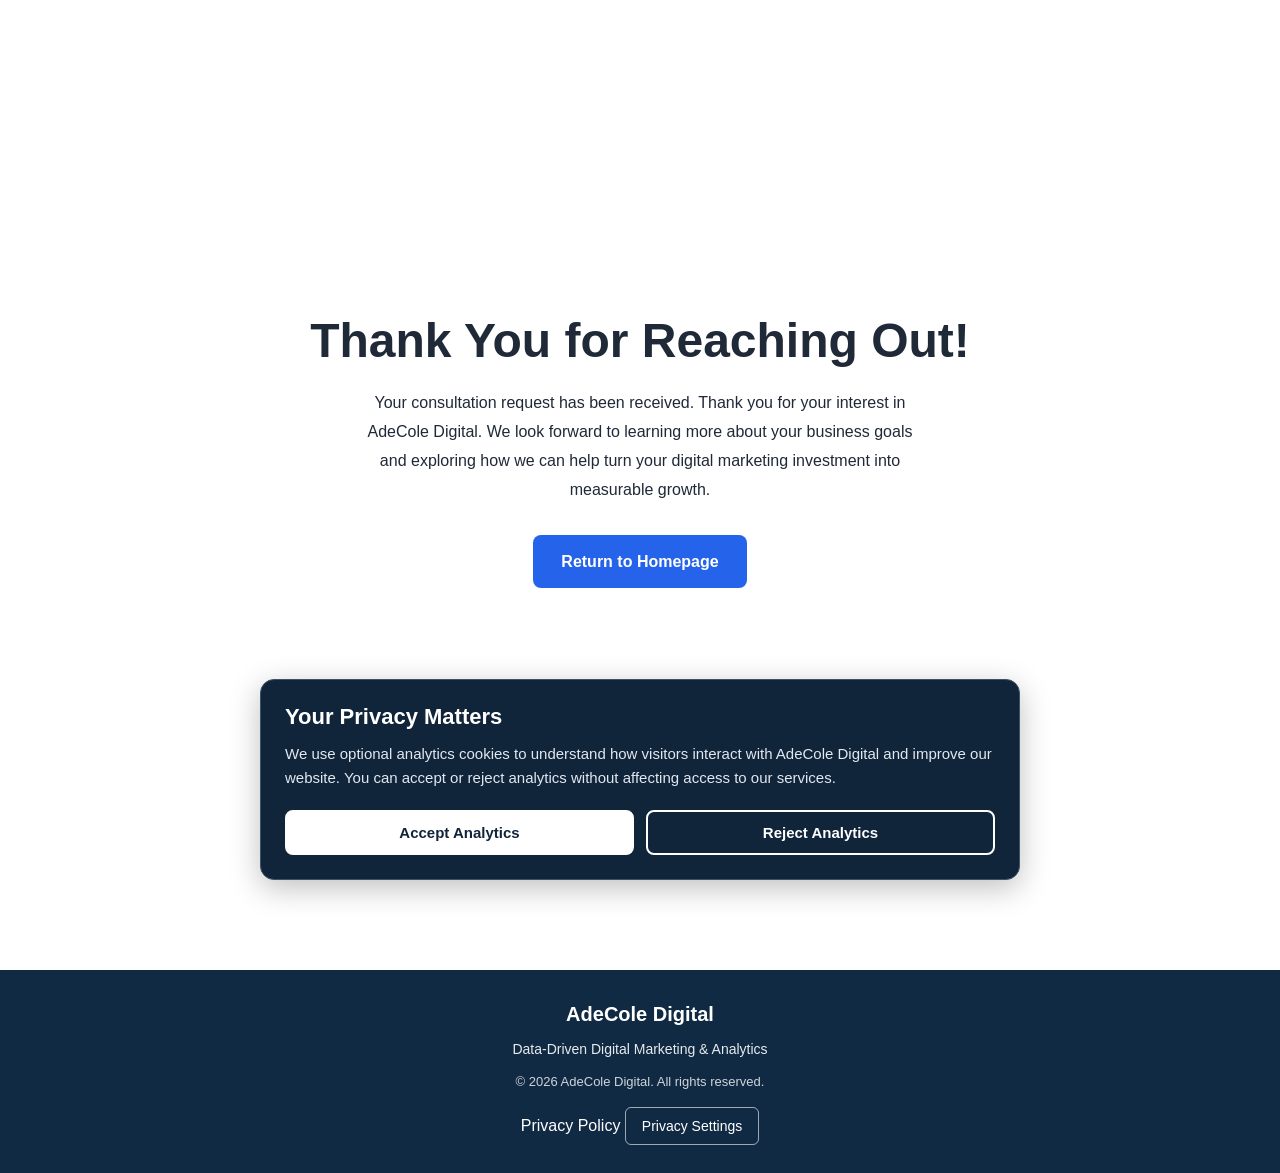
<file: thank-you.html>
<!DOCTYPE html>
<html lang="en">
<head>
  <!-- Default Google Consent Mode v2 -->
<script>
  window.dataLayer = window.dataLayer || [];

  function gtag() {
    dataLayer.push(arguments);
  }

  gtag('consent', 'default', {
    analytics_storage: 'denied',
    ad_storage: 'denied',
    ad_user_data: 'denied',
    ad_personalization: 'denied',
    wait_for_update: 500
  });

  // Restore previously saved analytics consent
  try {
    const savedConsent = localStorage.getItem('adecole_analytics_consent');

    if (savedConsent === 'granted') {
      gtag('consent', 'update', {
        analytics_storage: 'granted'
      });
    }
  } catch (error) {
    // Keep analytics denied if browser storage is unavailable
  }
</script>
<!-- End Default Consent Mode -->
    <!-- Google Tag Manager -->
<script>
(function(w,d,s,l,i){w[l]=w[l]||[];w[l].push({'gtm.start':
new Date().getTime(),event:'gtm.js'});var f=d.getElementsByTagName(s)[0],
j=d.createElement(s),dl=l!='dataLayer'?'&l='+l:'';j.async=true;
j.src='https://www.googletagmanager.com/gtm.js?id='+i+dl;
f.parentNode.insertBefore(j,f);
})(window,document,'script','dataLayer','GTM-W7QFLXDS');
</script>
<!-- End Google Tag Manager -->
  <meta charset="UTF-8">
  <meta name="viewport" content="width=device-width, initial-scale=1.0">
  <title>Thank You | AdeCole Digital</title>
  <link rel="icon" type="image/png" href="images/favicon.png">
  <link rel="stylesheet" href="style.css">
  <style>
    .thank-you-container {
      min-height: 100vh;
      display: flex;
      flex-direction: column;
      align-items: center;
      justify-content: center;
      text-align: center;
      padding: 30px;
    }

    .thank-you-container h1 {
      font-size: clamp(2rem, 5vw, 3rem);
      margin-bottom: 20px;
    }

    .thank-you-container p {
      max-width: 550px;
      line-height: 1.8;
      margin-bottom: 30px;
    }

    .return-home {
      display: inline-block;
      padding: 14px 28px;
      background: #2563eb;
      color: white;
      text-decoration: none;
      border-radius: 8px;
      font-weight: 600;
    }

    .return-home:hover {
      background: #1d4ed8;
    }
    /* Thank You Page Footer */
.site-footer {
    width: 100%;
    padding: 28px 20px;
    background: #102a43;
    color: #ffffff;
    text-align: center;
    box-sizing: border-box;
}

.footer-content {
    max-width: 1100px;
    margin: 0 auto;
}

.footer-brand {
    font-size: 20px;
    font-weight: 700;
    margin: 0 0 8px;
}

.footer-description {
    font-size: 14px;
    margin: 0 0 12px;
    opacity: 0.9;
}

.footer-copyright {
    font-size: 13px;
    margin: 0 0 14px;
    opacity: 0.8;
}

.privacy-settings-btn {
    background: transparent;
    color: #ffffff;
    border: 1px solid rgba(255, 255, 255, 0.6);
    border-radius: 6px;
    padding: 10px 16px;
    cursor: pointer;
    font-size: 14px;
}

.privacy-settings-btn:hover,
.privacy-settings-btn:focus-visible {
    background: rgba(255, 255, 255, 0.12);
}
  </style>
</head>
<body>
    <!-- Google Tag Manager (noscript) -->
<noscript>
  <iframe src="https://www.googletagmanager.com/ns.html?id=GTM-W7QFLXDS"
  height="0" width="0" style="display:none;visibility:hidden"></iframe>
</noscript>
<!-- End Google Tag Manager (noscript) -->
  <main class="thank-you-container">
    <h1>Thank You for Reaching Out!</h1>

    <p>
      Your consultation request has been received.
      Thank you for your interest in AdeCole Digital.
      We look forward to learning more about your
      business goals and exploring how we can help
      turn your digital marketing investment into
      measurable growth.
    </p>

    <a href="index.html" class="return-home">
      Return to Homepage
    </a>
  </main>
  <!-- Footer -->
<footer class="site-footer">
  <div class="footer-content">

    <p class="footer-brand">AdeCole Digital</p>

    <p class="footer-description">
      Data-Driven Digital Marketing & Analytics
    </p>

    <p class="footer-copyright">
      &copy; 2026 AdeCole Digital. All rights reserved.
    </p>

    <a href="privacy-policy.html" class="privacy-policy-link">
    Privacy Policy
</a>
    <button
      type="button"
      id="open-privacy-settings"
      class="privacy-settings-btn">
      Privacy Settings
    </button>

  </div>
</footer>
<!-- End Footer -->
<!-- Analytics Consent Banner -->
<div id="consent-banner" class="consent-banner" hidden>
  <div class="consent-content">
    <h2>Your Privacy Matters</h2>

    <p>
      We use optional analytics cookies to understand how visitors
      interact with AdeCole Digital and improve our website.
      You can accept or reject analytics without affecting
      access to our services.
    </p>

    <div class="consent-actions">
      <button type="button" id="accept-analytics">
        Accept Analytics
      </button>

      <button type="button" id="reject-analytics">
        Reject Analytics
      </button>
    </div>
  </div>
</div>
<!-- End Analytics Consent Banner -->
 <script src="script.js"></script>
</body>
</html>
</file>
<file: style.css>
/* =========================
   ADECOLE DESIGN FOUNDATION
   ========================= */

* {
    margin: 0;
    padding: 0;
    box-sizing: border-box;
}

html {
    scroll-behavior: smooth;
}

body {
    font-family: Arial, Helvetica, sans-serif;
    line-height: 1.6;
    color: #1f2937;
    background: #ffffff;
}


/* =========================
   GLOBAL ELEMENTS
   ========================= */

a {
    text-decoration: none;
    color: inherit;
}

.section-container {
    width: min(1100px, 90%);
    margin: 0 auto;
}

.eyebrow {
    font-size: 0.8rem;
    font-weight: 700;
    letter-spacing: 1.5px;
    margin-bottom: 1rem;
    text-transform: uppercase;
}

h1,
h2,
h3 {
    line-height: 1.2;
}

h2 {
    font-size: 2.4rem;
    margin-bottom: 1.25rem;
}

p {
    margin-bottom: 1rem;
}


/* =========================
   NAVIGATION
   ========================= */

.site-header {
    position: sticky;
    top: 0;
    z-index: 1000;
    background: #ffffff;
    border-bottom: 1px solid #e5e7eb;
}

.navbar {
    width: min(1200px, 92%);
    min-height: 72px;
    margin: 0 auto;

    display: flex;
    align-items: center;
    justify-content: space-between;
    gap: 2rem;
}

.logo {
    font-size: 1.6rem;
    font-weight: 800;
    letter-spacing: -0.5px;
}

.nav-links {
    display: flex;
    align-items: center;
    gap: 1.5rem;
}

.nav-links a {
    font-size: 0.95rem;
    color: #374151;
    transition: color 0.2s ease;
}

.nav-links a:hover {
    color: #2563eb;
}

.nav-cta {
    padding: 0.7rem 1rem;
    border-radius: 6px;
    background: #2563eb;
    color: #ffffff;
    font-size: 0.9rem;
    font-weight: 700;
}

.menu-toggle {
    display: none;
    border: none;
    background: transparent;
    font-size: 1.8rem;
    cursor: pointer;
}


/* =========================
   MOBILE NAVIGATION
   ========================= */

@media (max-width: 850px) {

    .navbar {
        position: relative;
    }

    .menu-toggle {
        display: block;
        order: 2;
    }

    .nav-cta {
        order: 3;
    }

    .nav-links {
        display: none;
        position: absolute;
        top: 72px;
        left: 0;
        right: 0;

        flex-direction: column;
        align-items: flex-start;

        gap: 0;

        padding: 1.5rem;

        background: #ffffff;
        border-bottom: 1px solid #e5e7eb;
        box-shadow: 0 8px 20px rgba(0, 0, 0, 0.08);
    }

    .nav-links.active {
        display: flex;
    }

    .nav-links a {
        width: 100%;
        padding: 0.75rem 0;
    }
}

/* =========================
   BUTTONS
   ========================= */

.hero-buttons {
    display: flex;
    flex-wrap: wrap;
    gap: 1rem;
    margin-top: 2rem;
}

.primary-button,
.secondary-button {
    display: inline-block;
    padding: 0.9rem 1.3rem;
    border-radius: 6px;
    font-weight: 700;
    transition:
        transform 0.2s ease,
        box-shadow 0.2s ease,
        background 0.2s ease;
}

.primary-button {
    background: #2563eb;
    color: #ffffff;
}

.secondary-button {
    border: 1px solid #cbd5e1;
    color: #1f2937;
    background: #ffffff;
}

.primary-button:hover,
.secondary-button:hover,
.nav-cta:hover {
    transform: translateY(-2px);
}


/* =========================
   HERO
   ========================= */

.hero {
    min-height: 680px;
    display: flex;
    align-items: center;
    background: #f8fafc;
}

.hero-content {
    width: min(900px, 90%);
    margin: 0 auto;
    padding: 6rem 0;
}

.hero h1 {
    max-width: 850px;
    font-size: clamp(2.7rem, 6vw, 4.8rem);
    letter-spacing: -2px;
    margin-bottom: 1.5rem;
}

.hero-text {
    max-width: 720px;
    font-size: 1.2rem;
    color: #4b5563;
}


/* =========================
   GENERAL SECTIONS
   ========================= */

.problem,
.methodology,
.services,
.projects,
.about,
.contact {
    padding: 6rem 0;
}
/* =========================
   TRANSFORMATION
   ========================= */

.transformation {
    padding: 5rem 0;
    background: #ffffff;
}

.transformation .section-container {
    max-width: 950px;
}

.transformation-flow {
    display: grid;
    grid-template-columns: 1fr auto 1fr auto 1fr;
    align-items: center;
    gap: 1rem;
    margin-top: 3rem;
}

.transformation-flow > div:not(.arrow) {
    padding: 1.5rem;
    border: 1px solid #e5e7eb;
    border-radius: 10px;
    background: #f8fafc;
}

.transformation-flow span {
    display: block;
    margin-bottom: 1rem;
    font-weight: 700;
    color: #2563eb;
}

.transformation-flow h3 {
    margin-bottom: 0.5rem;
}

.transformation-flow p {
    margin: 0;
    font-size: 0.95rem;
    color: #4b5563;
}

.transformation-flow .arrow {
    font-size: 1.8rem;
    font-weight: 700;
    color: #2563eb;
}
.problem {
    background: #ffffff;
}

.methodology {
    background: #f8fafc;
}

.services {
    background: #ffffff;
}

.assessment {
    padding: 6rem 0;
    background: #eff6ff;
}

.projects {
    background: #f8fafc;
}

.about {
    background: #ffffff;
}

.contact {
    background: #111827;
    color: #ffffff;
}


/* =========================
   PROBLEM CARDS
   ========================= */

.questions {
    display: grid;
    grid-template-columns: repeat(3, 1fr);
    gap: 1.5rem;
    margin-top: 3rem;
}

.question-card {
    padding: 1.8rem;
    border: 1px solid #e5e7eb;
    border-radius: 10px;
    background: #ffffff;
}

.question-card h3 {
    margin-bottom: 0.75rem;
}


/* =========================
   METHODOLOGY
   ========================= */

.method-grid {
    display: grid;
    grid-template-columns: repeat(4, 1fr);
    gap: 1.5rem;
    margin-top: 3rem;
}

.method-card {
    padding: 1.8rem;
    background: #ffffff;
    border: 1px solid #e5e7eb;
    border-radius: 10px;
}

.method-card span {
    display: block;
    margin-bottom: 1.5rem;
    font-weight: 700;
    color: #2563eb;
}

.method-card h3 {
    margin-bottom: 0.75rem;
}


/* =========================
   SERVICES
   ========================= */

.services-grid {
    display: grid;
    grid-template-columns: repeat(3, 1fr);
    gap: 1.5rem;
    margin-top: 3rem;
}

.service-card {
    padding: 2rem;
    border: 1px solid #e5e7eb;
    border-radius: 10px;
    background: #ffffff;
    transition:
        transform 0.2s ease,
        box-shadow 0.2s ease;
}

.service-card:hover {
    transform: translateY(-4px);
    box-shadow: 0 10px 30px rgba(0, 0, 0, 0.08);
}

.service-card h3 {
    margin-bottom: 0.8rem;
}


/* =========================
   ASSESSMENT
   ========================= */

.assessment .section-container {
    max-width: 900px;
}

.maturity-levels {
    display: flex;
    flex-wrap: wrap;
    gap: 0.75rem;
    margin: 2rem 0;
}

.maturity-levels span {
    padding: 0.7rem 1rem;
    border-radius: 999px;
    background: #ffffff;
    border: 1px solid #bfdbfe;
    font-weight: 700;
    font-size: 0.9rem;
}


/* =========================
   PROJECT
   ========================= */

.project-card {
    max-width: 750px;
    padding: 2.5rem;
    margin-top: 3rem;
    border-radius: 12px;
    background: #ffffff;
    border: 1px solid #e5e7eb;
}

.project-type {
    font-size: 0.75rem;
    font-weight: 700;
    letter-spacing: 1px;
    margin-bottom: 1rem;
}

.project-card h3 {
    font-size: 1.8rem;
    margin-bottom: 1rem;
}

.project-card a {
    color: #2563eb;
    font-weight: 700;
}


/* =========================
   CONTACT
   ========================= */

.contact .section-container {
    max-width: 850px;
}

.contact h2 {
    font-size: 2.8rem;
}


/* =========================
   FOOTER
   ========================= */

/* Site Footer */

.site-footer {
    padding: 55px 24px 25px;
    margin-top: 70px;
    background: #0f172a;
    color: #cbd5e1;
}

.footer-container {
    max-width: 1100px;
    margin: 0 auto;
}

.footer-brand .logo {
    color: #ffffff;
    font-size: 1.4rem;
    font-weight: 700;
    text-decoration: none;
}

.footer-brand p {
    margin-top: 12px;
    color: #cbd5e1;
}

.footer-links {
    display: flex;
    flex-wrap: wrap;
    gap: 24px;
    margin: 30px 0;
}

.footer-links a {
    color: #cbd5e1;
    text-decoration: none;
}

.footer-links a:hover {
    color: #ffffff;
}

.footer-bottom {
    border-top: 1px solid #374151;
    padding-top: 20px;
    color: #9ca3af;
    font-size: 0.9rem;
}

.footer-bottom p {
    margin: 0;
}

@media (max-width: 600px) {
    .footer-links {
        flex-direction: column;
        gap: 15px;
    }
}


/* =========================
   RESPONSIVE DESIGN
   ========================= */

@media (max-width: 850px) {

    .nav-links {
        display: none;
    }

    .questions,
    .method-grid,
    .services-grid {
        grid-template-columns: 1fr 1fr;
    }

    .hero h1 {
        font-size: 3.2rem;
    }

}


@media (max-width: 600px) {

    .navbar {
        min-height: 64px;
    }

    .nav-cta {
        padding: 0.6rem 0.8rem;
        font-size: 0.8rem;
    }

    .hero {
        min-height: auto;
    }

    .hero-content {
        padding: 5rem 0;
    }

    .hero h1 {
        font-size: 2.6rem;
        letter-spacing: -1px;
    }

    .hero-text {
        font-size: 1.05rem;
    }

    h2 {
        font-size: 2rem;
    }

    .questions,
    .method-grid,
    .services-grid {
        grid-template-columns: 1fr;
    }

    .problem,
    .methodology,
    .services,
    .assessment,
    .projects,
    .about,
    .contact {
        padding: 4rem 0;
    }

    .hero-buttons {
        flex-direction: column;
        align-items: stretch;
    }

    .primary-button,
    .secondary-button {
        text-align: center;
    }
@media (max-width: 600px) {

    .transformation-flow {
        grid-template-columns: 1fr;
    }

    .transformation-flow .arrow {
        text-align: center;
        transform: rotate(90deg);
    }

}
/* =========================
   MOBILE NAVIGATION
   ========================= */

.menu-toggle {
    display: none;
    border: none;
    background: transparent;
    font-size: 1.8rem;
    cursor: pointer;
}
}

/* Mobile */

@media (max-width: 850px) {

    .menu-toggle {
        display: block;
    }

    .nav-links {
        position: absolute;
        top: 72px;
        left: 0;
        right: 0;

        flex-direction: column;
        align-items: flex-start;

        padding: 1.5rem;

        background: #ffffff;
        border-bottom: 1px solid #e5e7eb;
    }

    .nav-links.active {
        display: flex;
    }

    .nav-links a {
        width: 100%;
        padding: 0.7rem 0;
    }

}
/* =========================
   ASSESSMENT INTERACTION
   ========================= */

.assessment-card {
    max-width: 800px;
    margin-top: 2.5rem;
    padding: 2.5rem;

    background: #ffffff;
    border: 1px solid #bfdbfe;
    border-radius: 12px;

    box-shadow: 0 10px 30px rgba(0, 0, 0, 0.05);
}

.assessment-card h3 {
    font-size: 1.4rem;
    margin-bottom: 2rem;
}

.assessment-options {
    display: grid;
    gap: 1rem;
}

.assessment-option {
    width: 100%;
    padding: 1rem 1.2rem;

    text-align: left;

    background: #ffffff;
    border: 1px solid #cbd5e1;
    border-radius: 8px;

    font-size: 1rem;
    cursor: pointer;

    transition:
        background 0.2s ease,
        border-color 0.2s ease,
        transform 0.2s ease;
}

.assessment-option:hover {
    background: #eff6ff;
    border-color: #2563eb;
    transform: translateX(4px);
}

.assessment-result {
    display: none;
    margin-top: 2rem;
    padding: 1.5rem;

    background: #f8fafc;
    border-left: 4px solid #2563eb;
    border-radius: 6px;
}

.assessment-result.visible {
    display: block;
}

.assessment-result h3 {
    margin-bottom: 0.5rem;
}

/* =========================
   ASSESSMENT PROGRESS
   ========================= */

.assessment-progress {
    margin-bottom: 1.5rem;
    font-size: 0.85rem;
    font-weight: 700;
    color: #2563eb;
    text-transform: uppercase;
    letter-spacing: 1px;
}
/* =========================
   ASSESSMENT NAVIGATION
   ========================= */

.assessment-next {
    margin-top: 1.5rem;
    border: none;
    cursor: pointer;
}

.assessment-next:disabled {
    opacity: 0.5;
    cursor: not-allowed;
    transform: none;
}
/* =========================
   DIAGNOSTIC RECOMMENDATION
   ========================= */

.diagnostic-recommendation {
    margin-top: 1.5rem;
    padding: 1.25rem;

    background: #eff6ff;
    border: 1px solid #bfdbfe;
    border-radius: 8px;
}

.diagnostic-recommendation strong {
    display: block;
    margin-bottom: 0.5rem;

    color: #1d4ed8;
}

.diagnostic-recommendation p {
    margin: 0;
}
/* =========================
   DIAGNOSTIC INSIGHT
   ========================= */

.diagnostic-insight {
    margin-top: 1rem;
    padding: 1.25rem;

    background: #f8fafc;
    border: 1px solid #e2e8f0;
    border-radius: 8px;
}

.diagnostic-insight strong {
    display: block;
    margin-bottom: 0.5rem;
}
.diagnostic-action {
    margin-top: 1rem;
    padding: 1.25rem;

    background: #ffffff;
    border: 1px solid #cbd5e1;
    border-radius: 8px;
}

.diagnostic-action strong {
    display: block;
    margin-bottom: 0.5rem;
}
/* =========================
   DIAGNOSTIC RESULTS
   ========================= */

.diagnostic-score {
    padding: 2rem;
    margin-bottom: 1rem;

    background: #f8fafc;
    border: 1px solid #e2e8f0;
    border-radius: 12px;

    text-align: center;
}

.diagnostic-label {
    display: block;

    margin-bottom: 0.5rem;

    font-size: 0.75rem;
    font-weight: 700;
    letter-spacing: 0.08em;

    color: #64748b;
}

.diagnostic-maturity {
    display: block;

    margin-bottom: 1rem;

    font-size: 1.5rem;
}

.diagnostic-score-number {
    font-size: 3rem;
    font-weight: 700;
}

.diagnostic-score-number span {
    font-size: 1.25rem;
    font-weight: 400;

    color: #64748b;
}

.diagnostic-score p {
    margin: 0;

    color: #64748b;
}


.diagnostic-card {
    position: relative;

    margin-top: 1rem;
    padding: 1.25rem;

    background: #ffffff;
    border: 1px solid #e2e8f0;
    border-radius: 8px;
}

.diagnostic-card strong {
    display: block;

    font-size: 1.1rem;
}

.diagnostic-value {
    position: absolute;

    top: 1.25rem;
    right: 1.25rem;

    font-weight: 700;
}


.diagnostic-priority {
    border-left: 4px solid #1a73e8;
}
.diagnostic-action {
    margin-top: 1rem;
    padding: 1.25rem;

    background: #f8fafc;
    border: 1px solid #e2e8f0;
    border-radius: 8px;
}

.diagnostic-action strong {
    display: block;
    margin-bottom: 0.5rem;

    font-size: 1.25rem;
}

.diagnostic-action p {
    margin: 0;

    color: #475569;
    line-height: 1.6;
}
.diagnostic-plan {
    margin-top: 1rem;
    padding: 1.25rem;

    background: #ffffff;
    border: 1px solid #e2e8f0;
    border-radius: 8px;
}

.diagnostic-plan ol {
    margin: 0.75rem 0 0 1.25rem;
    padding: 0;
}

.diagnostic-plan li {
    margin-bottom: 0.75rem;
    line-height: 1.5;
}

.diagnostic-plan li:last-child {
    margin-bottom: 0;
}
.secondary-button {
    display: inline-block;


    background: #ffffff;
    border: 1px solid #cbd5e1;
    border-radius: 6px;

    font: inherit;
    cursor: pointer;
}

.secondary-button:hover {
    background: #f8fafc;
}
/* =========================
   CASE STUDY
   ========================= */

.case-study-hero {
    padding: 7rem 0 5rem;
    background: #f8fafc;
}

.case-study-hero .section-container {
    max-width: 950px;
}

.case-study-hero h1 {
    max-width: 850px;
    margin-bottom: 1.5rem;
    font-size: clamp(2.6rem, 5vw, 4.2rem);
    letter-spacing: -1.5px;
}

.case-study-hero p {
    max-width: 750px;
    font-size: 1.1rem;
    color: #4b5563;
}


.case-study-overview {
    padding: 6rem 0;
    background: #ffffff;
}

.case-study-overview .section-container {
    max-width: 1000px;
}

.case-study-overview > .section-container > p {
    max-width: 760px;
}


.case-study-metrics {
    display: grid;
    grid-template-columns: repeat(4, 1fr);
    gap: 1.25rem;
    margin-top: 3rem;
}

.case-study-metric {
    padding: 1.75rem;
    border: 1px solid #e5e7eb;
    border-radius: 10px;
    background: #f8fafc;
}

.case-study-metric strong {
    display: block;
    margin-bottom: 0.4rem;
    font-size: 1.6rem;
    color: #1f2937;
}

.case-study-metric span {
    font-size: 0.9rem;
    color: #64748b;
}
@media (max-width: 850px) {

    .case-study-metrics {
        grid-template-columns: repeat(2, 1fr);
    }

}

@media (max-width: 600px) {

    .case-study-metrics {
        grid-template-columns: 1fr;
    }

    .case-study-hero {
        padding: 5rem 0 4rem;
    }

}
.case-study-section {
    padding: 6rem 0;
    background: #f8fafc;
}
#findings {
    padding: 4rem 0;
}
.case-study-content {
    max-width: 900px;
}

.case-study-content > p {
    max-width: 760px;
}

.case-study-question {
    max-width: 760px;
    margin: 2.5rem 0;
    padding: 2rem;
    border-left: 4px solid #2563eb;
    background: #ffffff;
}

.case-study-question p {
    margin: 0;
    font-size: 1.4rem;
    font-weight: 700;
    line-height: 1.5;
}
.case-study-section-light {
    background: #ffffff;
}
.data-validation {
    max-width: 760px;
    margin-top: 3rem;
    padding: 2rem;
    border: 1px solid #bfdbfe;
    border-radius: 10px;
    background: #eff6ff;
}

.validation-label {
    margin-bottom: 0.75rem;
    font-size: 0.75rem;
    font-weight: 700;
    letter-spacing: 1.2px;
    color: #2563eb;
}

.data-validation h3 {
    margin-bottom: 1rem;
    font-size: 1.35rem;
}

.data-validation p:last-child {
    margin-bottom: 0;
}
.dataset-summary {
    max-width: 760px;
    margin-top: 3rem;
}

.dataset-summary h3 {
    margin-bottom: 1.5rem;
}

.dataset-grid {
    display: grid;
    grid-template-columns: repeat(2, 1fr);
    gap: 1rem;
    margin-bottom: 1.5rem;
}

.dataset-grid > div {
    padding: 1.25rem;
    border: 1px solid #e5e7eb;
    border-radius: 8px;
    background: #f8fafc;
}

.dataset-grid strong,
.dataset-grid span {
    display: block;
}

.dataset-grid strong {
    margin-bottom: 0.35rem;
    font-size: 0.85rem;
}

.dataset-grid span {
    color: #64748b;
}

@media (max-width: 600px) {

    .dataset-grid {
        grid-template-columns: 1fr;
    }

}
.process-flow {
    max-width: 760px;
    display: grid;
    grid-template-columns: 1fr auto 1fr;
    align-items: center;
    gap: 1.5rem;
    margin-top: 3rem;
}

.process-flow > div:not(.process-arrow) {
    padding: 1.75rem;
    text-align: center;
    border: 1px solid #e5e7eb;
    border-radius: 10px;
    background: #ffffff;
}

.process-flow strong {
    display: block;
    margin-bottom: 0.4rem;
    font-size: 1.8rem;
}

.process-flow span {
    color: #64748b;
}

.process-arrow {
    font-size: 1.8rem;
    font-weight: 700;
    color: #2563eb;
}

@media (max-width: 600px) {

    .process-flow {
        grid-template-columns: 1fr;
    }

    .process-arrow {
        text-align: center;
        transform: rotate(90deg);
    }

}
.cleaning-summary {
    max-width: 760px;
    margin-top: 3rem;
}

.cleaning-summary > h3 {
    margin-bottom: 1.5rem;
}

.cleaning-grid {
    display: grid;
    grid-template-columns: repeat(2, 1fr);
    gap: 1rem;
}

.cleaning-grid > div {
    padding: 1.5rem;
    border: 1px solid #e5e7eb;
    border-radius: 10px;
    background: #ffffff;
}

.cleaning-grid span {
    display: block;
    margin-bottom: 1rem;
    font-size: 0.8rem;
    font-weight: 700;
    color: #2563eb;
}

.cleaning-grid h3 {
    margin-bottom: 0.6rem;
}

.cleaning-grid p {
    margin: 0;
    color: #4b5563;
}

@media (max-width: 600px) {

    .cleaning-grid {
        grid-template-columns: 1fr;
    }

}
.cleaning-audit {
    max-width: 760px;
    margin-top: 3rem;
    padding: 2rem;
    border: 1px solid #e5e7eb;
    border-radius: 10px;
    background: #ffffff;
}

.cleaning-audit h3 {
    margin-bottom: 1.5rem;
}

.audit-row {
    display: flex;
    justify-content: space-between;
    gap: 2rem;
    padding: 0.9rem 0;
    border-bottom: 1px solid #e5e7eb;
}

.audit-row span {
    color: #4b5563;
}

.audit-row strong {
    white-space: nowrap;
}

.audit-total {
    margin-top: 0.5rem;
    padding-top: 1.25rem;
    border-bottom: none;
}

.audit-total span,
.audit-total strong {
    font-weight: 700;
    color: #1f2937;
}
.quality-note {
    max-width: 760px;
    margin-top: 2rem;
    padding: 1.5rem 2rem;
    border-left: 4px solid #2563eb;
    background: #eff6ff;
}

.quality-note h3 {
    margin-bottom: 0.75rem;
}

.quality-note p:last-child {
    margin-bottom: 0;
}
.analysis-finding {
    max-width: 760px;
    margin-top: 4rem;
    padding-top: 2rem;
    border-top: 1px solid #e5e7eb;
}

.finding-number {
    margin-bottom: 0.75rem;
    font-size: 0.75rem;
    font-weight: 700;
    letter-spacing: 1.2px;
    color: #2563eb;
}

.analysis-finding h3 {
    margin-bottom: 1rem;
    font-size: 1.6rem;
}

.finding-metrics {
    display: grid;
    grid-template-columns: repeat(4, 1fr);
    gap: 1rem;
    margin: 2rem 0;
}

.finding-metrics > div {
    padding: 1.25rem;
    border: 1px solid #e5e7eb;
    border-radius: 8px;
    background: #ffffff;
}

.finding-metrics span,
.finding-metrics strong,
.finding-metrics small {
    display: block;
}

.finding-metrics span {
    margin-bottom: 0.5rem;
    font-size: 0.8rem;
    font-weight: 700;
    color: #64748b;
}

.finding-metrics strong {
    margin-bottom: 0.25rem;
    font-size: 1.25rem;
}

.finding-metrics small {
    color: #64748b;
}

.finding-interpretation {
    padding: 1.5rem;
    border-left: 4px solid #2563eb;
    background: #f8fafc;
}

@media (max-width: 750px) {

    .finding-metrics {
        grid-template-columns: repeat(2, 1fr);
    }

}

@media (max-width: 450px) {

    .finding-metrics {
        grid-template-columns: 1fr;
    }

}
.weekly-highlights {
    display: grid;
    grid-template-columns: repeat(2, 1fr);
    gap: 1rem;
    margin: 2rem 0;
}

.weekly-highlights > div {
    padding: 1.5rem;
    border: 1px solid #e5e7eb;
    border-radius: 8px;
    background: #ffffff;
}

.weekly-highlights span,
.weekly-highlights strong,
.weekly-highlights small {
    display: block;
}

.weekly-highlights span {
    margin-bottom: 0.5rem;
    font-size: 0.8rem;
    font-weight: 700;
    color: #64748b;
}

.weekly-highlights strong {
    margin-bottom: 0.25rem;
    font-size: 1.5rem;
}

.weekly-highlights small {
    color: #64748b;
}

.weekly-table {
    margin: 2rem 0;
    border: 1px solid #e5e7eb;
    border-radius: 8px;
    overflow: hidden;
}

.weekly-row {
    display: grid;
    grid-template-columns: 1fr 1fr 1fr;
    padding: 0.85rem 1rem;
    border-bottom: 1px solid #e5e7eb;
}

.weekly-row:last-child {
    border-bottom: none;
}

.weekly-header {
    font-weight: 700;
    background: #f8fafc;
}

.weekly-row span:nth-child(2),
.weekly-row span:nth-child(3) {
    text-align: right;
}

@media (max-width: 600px) {

    .weekly-highlights {
        grid-template-columns: 1fr;
    }

}
.season-highlights {
    display: grid;
    grid-template-columns: repeat(4, 1fr);
    gap: 1rem;
    margin: 2rem 0;
}

.season-highlights > div {
    padding: 1.25rem;
    border: 1px solid #e5e7eb;
    border-radius: 8px;
    background: #ffffff;
}

.season-highlights span,
.season-highlights strong,
.season-highlights small {
    display: block;
}

.season-highlights span {
    margin-bottom: 0.5rem;
    font-size: 0.8rem;
    font-weight: 700;
    color: #64748b;
}

.season-highlights strong {
    margin-bottom: 0.25rem;
    font-size: 1.25rem;
}

.season-highlights small {
    color: #64748b;
}

.monthly-table {
    margin: 2rem 0;
    border: 1px solid #e5e7eb;
    border-radius: 8px;
    overflow: hidden;
}

.monthly-row {
    display: grid;
    grid-template-columns: 1fr 1fr 1fr;
    padding: 0.75rem 1rem;
    border-bottom: 1px solid #e5e7eb;
}

.monthly-row:last-child {
    border-bottom: none;
}

.monthly-header {
    font-weight: 700;
    background: #f8fafc;
}

.monthly-row span:nth-child(2),
.monthly-row span:nth-child(3) {
    text-align: right;
}

@media (max-width: 750px) {

    .season-highlights {
        grid-template-columns: repeat(2, 1fr);
    }

}

@media (max-width: 450px) {

    .season-highlights {
        grid-template-columns: 1fr;
    }

}
.bike-type-grid {
    display: grid;
    grid-template-columns: repeat(4, 1fr);
    gap: 1rem;
    margin: 2rem 0;
}

.bike-type-grid > div {
    padding: 1.25rem;
    border: 1px solid #e5e7eb;
    border-radius: 8px;
    background: #ffffff;
}

.bike-type-grid span,
.bike-type-grid strong,
.bike-type-grid small {
    display: block;
}

.bike-type-grid span {
    margin-bottom: 0.5rem;
    font-size: 0.8rem;
    font-weight: 700;
    color: #64748b;
}

.bike-type-grid strong {
    margin-bottom: 0.25rem;
    font-size: 1.25rem;
}

.bike-type-grid small {
    color: #64748b;
}

.bike-rider-table {
    margin: 2rem 0;
    border: 1px solid #e5e7eb;
    border-radius: 8px;
    overflow: hidden;
}

.bike-rider-row {
    display: grid;
    grid-template-columns: 1fr 1fr 1fr;
    padding: 0.85rem 1rem;
    border-bottom: 1px solid #e5e7eb;
}

.bike-rider-row:last-child {
    border-bottom: none;
}

.bike-rider-header {
    font-weight: 700;
    background: #f8fafc;
}

.bike-rider-row span:nth-child(2),
.bike-rider-row span:nth-child(3) {
    text-align: right;
}

@media (max-width: 750px) {

    .bike-type-grid {
        grid-template-columns: repeat(2, 1fr);
    }

}

@media (max-width: 450px) {

    .bike-type-grid {
        grid-template-columns: 1fr;
    }

}
.dashboard-placeholder {
    max-width: 900px;
    margin-top: 3rem;
    padding: 4rem 2rem;
    text-align: center;
    border: 1px dashed #94a3b8;
    border-radius: 10px;
    background: #ffffff;
}

.dashboard-placeholder h3 {
    margin-bottom: 0.75rem;
}

.dashboard-placeholder p:last-child {
    margin-bottom: 0;
    color: #64748b;
}
.dashboard-showcase {
    max-width: 1000px;
    margin-top: 3rem;
}

.dashboard-showcase > p {
    max-width: 760px;
}

.dashboard-figure {
    margin: 2rem 0 0;
}

.dashboard-figure img {
    display: block;
    width: 100%;
    height: auto;
    border: 1px solid #e5e7eb;
    border-radius: 10px;
}

.dashboard-figure figcaption {
    margin-top: 0.75rem;
    font-size: 0.85rem;
    color: #64748b;
}
.visualization-rationale {
    margin-top: 3rem;
}

.visualization-rationale > h3 {
    margin-bottom: 0.75rem;
}

.visualization-grid {
    display: grid;
    grid-template-columns: repeat(2, 1fr);
    gap: 1rem;
    margin: 2rem 0;
}

.visualization-grid > div {
    padding: 1.5rem;
    border: 1px solid #e5e7eb;
    border-radius: 10px;
    background: #ffffff;
}

.visualization-grid span {
    display: block;
    margin-bottom: 0.6rem;
    font-size: 0.75rem;
    font-weight: 700;
    letter-spacing: 1px;
    color: #2563eb;
}

.visualization-grid h4 {
    margin-bottom: 0.75rem;
    font-size: 1.2rem;
}

.visualization-grid p {
    margin: 0;
    color: #4b5563;
}

.design-note {
    padding: 1.5rem;
    border-left: 4px solid #2563eb;
    background: #f8fafc;
}

@media (max-width: 600px) {

    .visualization-grid {
        grid-template-columns: 1fr;
    }

}
.recommendation-grid {
    display: grid;
    grid-template-columns: repeat(2, minmax(0, 1fr));
    gap: 24px;
}
.recommendation-card {
    max-width: 760px;
    margin-top: 3rem;
    padding: 2rem;
    border: 1px solid #e5e7eb;
    border-radius: 10px;
    background: #ffffff;
}

.recommendation-number {
    margin-bottom: 0.75rem;
    font-size: 0.75rem;
    font-weight: 700;
    letter-spacing: 1.2px;
    color: #2563eb;
}

.recommendation-card h3 {
    margin-bottom: 1rem;
    font-size: 1.5rem;
}

.recommendation-evidence {
    margin: 1.5rem 0;
    padding: 1.25rem;
    border-left: 4px solid #2563eb;
    background: #f8fafc;
}

.recommendation-evidence span,
.recommendation-evidence strong {
    display: block;
}

.recommendation-evidence span {
    margin-bottom: 0.5rem;
    font-size: 0.75rem;
    font-weight: 700;
    letter-spacing: 1px;
    color: #2563eb;
}

.recommendation-hypothesis {
    margin-top: 1.5rem;
    color: #4b5563;
}
.measurement-framework {
    max-width: 760px;
    margin-top: 4rem;
    padding-top: 2rem;
    border-top: 1px solid #e5e7eb;
}

.measurement-framework h3 {
    margin-bottom: 1rem;
    font-size: 1.5rem;
}

.measurement-grid {
    display: grid;
    grid-template-columns: repeat(2, 1fr);
    gap: 1rem;
    margin: 2rem 0;
}

.measurement-grid > div {
    padding: 1.5rem;
    border: 1px solid #e5e7eb;
    border-radius: 10px;
    background: #ffffff;
}

.measurement-grid strong,
.measurement-grid span {
    display: block;
}

.measurement-grid strong {
    margin-bottom: 0.5rem;
}

.measurement-grid span {
    color: #64748b;
}

.experiment-note {
    padding: 1.5rem;
    border-left: 4px solid #2563eb;
    background: #f8fafc;
}

.experiment-note strong {
    display: block;
    margin-bottom: 0.5rem;
}

.experiment-note p {
    margin: 0;
}

@media (max-width: 600px) {

    .measurement-grid {
        grid-template-columns: 1fr;
    }

}
.limitations-grid {
    display: grid;
    grid-template-columns: repeat(2, 1fr);
    gap: 1rem;
    margin-top: 2.5rem;
}

.limitations-grid > div {
    padding: 1.5rem;
    border: 1px solid #e5e7eb;
    border-radius: 10px;
    background: #ffffff;
}

.limitations-grid h3 {
    margin-bottom: 0.75rem;
    font-size: 1.05rem;
}

.limitations-grid p {
    margin: 0;
    color: #4b5563;
}

@media (max-width: 600px) {

    .limitations-grid {
        grid-template-columns: 1fr;
    }

}
.case-study-takeaway {
    max-width: 760px;
    margin-top: 3rem;
    padding: 2rem;
    border-left: 4px solid #2563eb;
    background: #ffffff;
}

.case-study-takeaway span {
    display: block;
    margin-bottom: 0.75rem;
    font-size: 0.75rem;
    font-weight: 700;
    letter-spacing: 1.2px;
    color: #2563eb;
}

.case-study-takeaway p {
    margin: 0;
    font-size: 1.2rem;
    font-weight: 600;
    line-height: 1.6;
}
.duration-comparison {
    display: grid;
    grid-template-columns: 1fr auto 1fr;
    align-items: center;
    gap: 2rem;
    max-width: 650px;
    margin: 2rem 0 1rem;
}

.duration-group {
    padding: 1.75rem;
    text-align: center;
    border: 1px solid #e5e7eb;
    border-radius: 10px;
    background: #ffffff;
}

.duration-label {
    display: block;
    margin-bottom: 0.5rem;
    font-size: 0.75rem;
    font-weight: 700;
    letter-spacing: 1px;
    color: #2563eb;
}

.duration-value {
    display: block;
    font-size: 2.25rem;
    line-height: 1.1;
    color: #111827;
}

.duration-metric {
    display: block;
    margin-top: 0.5rem;
    color: #64748b;
}

.duration-vs {
    font-size: 0.75rem;
    font-weight: 700;
    color: #94a3b8;
}

.supporting-stat {
    margin: 1rem 0 1.5rem;
    color: #64748b;
}

@media (max-width: 600px) {

    .duration-comparison {
        grid-template-columns: 1fr;
        gap: 0.75rem;
    }

    .duration-vs {
        text-align: center;
    }
}
.weekly-chart {
    max-width: 760px;
    margin: 2rem 0;
    padding: 1.5rem;
    border: 1px solid #e5e7eb;
    border-radius: 10px;
    background: #ffffff;
}

.weekly-chart-legend {
    display: flex;
    justify-content: flex-end;
    gap: 1.5rem;
    margin-bottom: 1.25rem;
    font-size: 0.8rem;
    color: #64748b;
}

.weekly-chart-legend span {
    display: flex;
    align-items: center;
    gap: 0.4rem;
}

.weekly-chart-legend i {
    width: 10px;
    height: 10px;
    border-radius: 50%;
}

.legend-casual {
    background: #2563eb;
}

.legend-member {
    background: #94a3b8;
}

.weekly-chart-row {
    display: grid;
    grid-template-columns: 45px 1fr 1fr;
    align-items: center;
    gap: 0.75rem;
    margin-bottom: 0.8rem;
}

.weekly-chart-row:last-child {
    margin-bottom: 0;
}

.day-label {
    font-size: 0.8rem;
    font-weight: 700;
    color: #4b5563;
}

.bar-track {
    height: 26px;
    border-radius: 5px;
    background: #f1f5f9;
    overflow: hidden;
}

.weekly-bar {
    height: 100%;
    display: flex;
    align-items: center;
    justify-content: flex-end;
    min-width: 42px;
    padding-right: 0.45rem;
    border-radius: 5px;
}

.weekly-bar span {
    font-size: 0.7rem;
    font-weight: 700;
}

.casual-bar {
    background: #2563eb;
    color: #ffffff;
}

.member-bar {
    background: #cbd5e1;
    color: #1f2937;
}

@media (max-width: 600px) {

    .weekly-chart-row {
        grid-template-columns: 35px 1fr 1fr;
        gap: 0.4rem;
    }

    .weekly-chart {
        padding: 1rem;
    }

}
.seasonality-summary {
    max-width: 760px;
    margin: 2rem 0;
    display: grid;
    gap: 1rem;
}

.seasonality-group {
    padding: 1.5rem;
    border: 1px solid #e5e7eb;
    border-radius: 10px;
    background: #ffffff;
}

.seasonality-heading {
    display: flex;
    justify-content: space-between;
    gap: 1rem;
    margin-bottom: 1.5rem;
}

.seasonality-heading strong {
    font-size: 1rem;
}

.seasonality-heading span {
    font-size: 0.8rem;
    color: #64748b;
}

.seasonality-range {
    display: grid;
    grid-template-columns: 1fr auto 1fr;
    align-items: center;
    gap: 1.5rem;
}

.season-point span,
.season-point strong,
.season-point small {
    display: block;
}

.season-point span {
    margin-bottom: 0.35rem;
    font-size: 0.7rem;
    font-weight: 700;
    letter-spacing: 0.8px;
    color: #64748b;
}

.season-point strong {
    font-size: 1.6rem;
}

.season-point small {
    margin-top: 0.25rem;
    color: #64748b;
}

.season-peak {
    text-align: right;
}

.season-arrow {
    text-align: center;
    color: #2563eb;
}

.season-arrow span {
    display: block;
    font-size: 1.8rem;
}

.season-arrow small {
    display: block;
    margin-top: 0.2rem;
    font-weight: 700;
}

@media (max-width: 600px) {

    .seasonality-heading {
        display: block;
    }

    .seasonality-heading span {
        display: block;
        margin-top: 0.25rem;
    }

    .seasonality-range {
        grid-template-columns: 1fr;
        gap: 0.75rem;
    }

    .season-arrow {
        transform: rotate(90deg);
    }

    .season-peak {
        text-align: left;
    }
}
.bike-summary {
    display: grid;
    grid-template-columns: repeat(2, 1fr);
    gap: 1rem;
    max-width: 760px;
    margin: 2rem 0;
}

.bike-summary-card {
    padding: 1.5rem;
    border: 1px solid #e5e7eb;
    border-radius: 10px;
    background: #ffffff;
}

.bike-summary-label {
    display: block;
    margin-bottom: 1.25rem;
    font-size: 0.72rem;
    font-weight: 700;
    letter-spacing: 1px;
    color: #2563eb;
}

.bike-share-row {
    display: grid;
    grid-template-columns: repeat(2, 1fr);
    gap: 1rem;
    margin-bottom: 1.25rem;
}

.bike-share-row strong,
.bike-share-row small {
    display: block;
}

.bike-share-row strong {
    font-size: 1.45rem;
}

.bike-share-row small {
    margin-top: 0.25rem;
    color: #64748b;
}

.bike-summary-card p {
    margin: 0;
    color: #4b5563;
}

@media (max-width: 650px) {

    .bike-summary {
        grid-template-columns: 1fr;
    }

}
/* Stakeholder Takeaway */
.stakeholder-takeaway {
    margin-top: 32px;
    padding: 24px 28px;
    border-left: 4px solid #2563eb;
    background: #f7f9fc;
    border-radius: 0 8px 8px 0;
}

.takeaway-label {
    display: block;
    margin-bottom: 10px;

    font-size: 0.75rem;
    font-weight: 700;
    letter-spacing: 0.12em;
    text-transform: uppercase;

    color: #2563eb;
}

.stakeholder-takeaway p {
    margin: 0;

    font-size: 1.05rem;
    line-height: 1.65;
    font-weight: 600;

    color: #1f2937;
}
.recommendation-stat {
    margin: 1.75rem 0;
    padding: 1.5rem;
    border-left: 4px solid #2563eb;
    background: #f8fafc;
}

.recommendation-stat strong,
.recommendation-stat span,
.recommendation-stat small {
    display: block;
}

.recommendation-stat strong {
    margin-bottom: 0.25rem;
    font-size: 2.25rem;
    line-height: 1.1;
    color: #111827;
}

.recommendation-stat span {
    font-weight: 700;
    color: #1f2937;
}

.recommendation-stat small {
    margin-top: 0.25rem;
    color: #64748b;
}

.recommendation-action,
.recommendation-hypothesis {
    margin-top: 1.5rem;
}

.recommendation-action > span,
.recommendation-hypothesis > span {
    display: block;
    margin-bottom: 0.5rem;
    font-size: 0.72rem;
    font-weight: 700;
    letter-spacing: 1px;
    color: #2563eb;
}

.recommendation-action p,
.recommendation-hypothesis p {
    margin: 0;
}

.recommendation-hypothesis {
    padding-top: 1.25rem;
    border-top: 1px solid #e5e7eb;
    color: #4b5563;
}
/* ========================================
   MEASUREMENT FRAMEWORK
======================================== */

.measurement-framework {
    margin-top: 80px;
    padding: 56px;
    background: #f8f9fb;
    border: 1px solid #e5e7eb;
    border-radius: 16px;
}

.measurement-framework > h3 {
    margin-top: 10px;
    margin-bottom: 14px;
    font-size: 2rem;
    line-height: 1.2;
    max-width: 700px;
}

.measurement-intro {
    max-width: 760px;
    line-height: 1.7;
    margin-bottom: 40px;
    color: #555;
}


/* Test / Control / KPI cards */

.measurement-grid {
    display: grid;
    grid-template-columns: repeat(2, 1fr);
    gap: 20px;
    margin-top: 32px;
}

.measurement-card {
    background: #fff;
    border: 1px solid #e5e7eb;
    border-radius: 10px;
    padding: 28px;
}

.measurement-label {
    display: block;
    margin-bottom: 12px;
    font-size: 0.75rem;
    font-weight: 700;
    letter-spacing: 0.12em;
    color: #2563eb;
}

.measurement-card strong {
    display: block;
    margin-bottom: 10px;
    font-size: 1.2rem;
    line-height: 1.3;
}

.measurement-card p {
    margin: 0;
    color: #555;
    line-height: 1.6;
}


/* Analysis cuts */

.measurement-analysis {
    margin-top: 28px;
    padding: 24px 28px;
    background: #fff;
    border-left: 4px solid #2563eb;
}

.measurement-analysis p {
    margin: 0;
    line-height: 1.7;
}


/* Success signal */

.success-signal {
    margin-top: 20px;
    padding: 28px;
    background: #fff;
    border: 1px solid #e5e7eb;
    border-radius: 10px;
}

.success-signal strong {
    display: block;
    font-size: 1.35rem;
    line-height: 1.4;
}


/* Incrementality takeaway */

.experiment-note {
    margin-top: 32px;
    padding-top: 28px;
    border-top: 1px solid #dcdfe4;
}

.experiment-note > strong {
    display: block;
    margin-bottom: 8px;
    font-size: 1.15rem;
}

.experiment-note p {
    max-width: 780px;
    margin: 0;
    color: #555;
    line-height: 1.7;
}


/* Mobile */

@media (max-width: 768px) {

    .measurement-framework {
        padding: 32px 22px;
    }

    .measurement-grid {
        grid-template-columns: 1fr;
    }

    .measurement-framework > h3 {
        font-size: 1.6rem;
    }
}
.success-signal .measurement-label {
    color: #2563eb;
    font-size: 0.75rem;
    font-weight: 700;
    letter-spacing: 0.12em;
}.experiment-design {
    margin-top: 36px;
}

.experiment-group {
    padding: 18px 0;
    border-bottom: 1px solid #e5e7eb;
}

.experiment-group:last-child {
    border-bottom: none;
}

.experiment-group .measurement-label {
    display: inline-block;
    margin-right: 8px;
}

.experiment-group strong {
    font-size: 1.1rem;
}

.experiment-group p {
    margin: 7px 0 0;
    color: #555;
    line-height: 1.6;
}
/* Experiment Design */

.measurement-section {
    margin-top: 36px;
}

.experiment-grid {
    display: grid;
    grid-template-columns: repeat(2, 1fr);
    gap: 20px;
    margin-top: 18px;
}

.experiment-card {
    padding: 26px 28px;
    background: #fff;
    border: 1px solid #e5e7eb;
    border-radius: 10px;
}

.experiment-label {
    display: block;
    margin-bottom: 10px;
    font-size: 0.75rem;
    font-weight: 700;
    letter-spacing: 0.12em;
    color: #2563eb;
}

.experiment-card strong {
    display: block;
    margin-bottom: 10px;
    font-size: 1.15rem;
    line-height: 1.3;
}

.experiment-card p {
    margin: 0;
    color: #555;
    line-height: 1.6;
}

@media (max-width: 768px) {
    .experiment-grid {
        grid-template-columns: 1fr;
    }
}
/* ========================================
   CASE STUDY CONCLUSION
======================================== */

.case-study-conclusion {
    margin-top: 80px;
    padding: 64px 0 30px;
}

.case-study-conclusion h2 {
    max-width: 800px;
    margin: 12px 0 20px;
    font-size: 2.3rem;
    line-height: 1.15;
}

.conclusion-summary {
    max-width: 780px;
    color: #555;
    line-height: 1.7;
}

.conclusion-takeaway {
    max-width: 850px;
    margin-top: 36px;
    padding: 30px 34px;
    background: #f8f9fb;
    border-left: 4px solid #2563eb;
}

.conclusion-takeaway span {
    display: block;
    margin-bottom: 12px;
    color: #2563eb;
    font-size: 0.75rem;
    font-weight: 700;
    letter-spacing: 0.12em;
}

.conclusion-takeaway strong {
    display: block;
    font-size: 1.35rem;
    line-height: 1.5;
}

.conclusion-note {
    max-width: 780px;
    margin-top: 24px;
    color: #666;
    line-height: 1.7;
    font-size: 0.95rem;
}

@media (max-width: 768px) {

    .case-study-conclusion h2 {
        font-size: 1.8rem;
    }

    .conclusion-takeaway {
        padding: 24px;
    }
}/* ========================================
   CASE STUDY SUB-NAVIGATION
======================================== */

.case-study-nav {
    position: sticky;
    top: 80px;
    z-index: 900;

    background: rgba(255, 255, 255, 0.96);
    border-bottom: 1px solid #e5e7eb;
    backdrop-filter: blur(8px);
}

.case-study-nav-inner {
    max-width: 1200px;
    margin: 0 auto;
    padding: 14px 32px;

    display: flex;
    align-items: center;
    justify-content: space-between;
    gap: 30px;
}

.case-study-nav-title {
    font-size: 0.78rem;
    font-weight: 700;
    letter-spacing: 0.08em;
    text-transform: uppercase;
    color: #111827;
    white-space: nowrap;
}

.case-study-nav-links {
    display: flex;
    align-items: center;
    gap: 24px;
}

.case-study-nav-links a {
    color: #6b7280;
    text-decoration: none;

    font-size: 0.85rem;
    font-weight: 500;

    transition:
        color 0.2s ease,
        transform 0.2s ease;
}

.case-study-nav-links a:hover {
    color: #2563eb;
    transform: translateY(-1px);
}


/* Keep anchor headings visible below sticky navigation */

#overview,
#ask,
#prepare,
#process,
#analyze,
#share,
#act {
    scroll-margin-top: 90px;
}


/* Mobile */

@media (max-width: 768px) {

    .case-study-nav-inner {
        padding: 12px 20px;
        display: block;
    }

    .case-study-nav-title {
        display: block;
        margin-bottom: 10px;
    }

    .case-study-nav-links {
        gap: 18px;
        overflow-x: auto;
        white-space: nowrap;
        padding-bottom: 4px;
        scrollbar-width: none;
    }

    .case-study-nav-links::-webkit-scrollbar {
        display: none;
    }

}
.case-study-nav-links a {
    position: relative;
}


.case-study-nav-links a.active {
    color: #2563eb;
    font-weight: 600;
}

.case-study-nav-links a.active::after {
    content: "";
    position: absolute;

    left: 0;
    right: 0;
    bottom: -8px;

    height: 2px;
    background: #2563eb;
    border-radius: 2px;
}
/* ========================================
   HERO PROJECT SUMMARY
======================================== */

.project-summary {
    display: grid;
    grid-template-columns: repeat(4, 1fr);
    gap: 0;

    margin-top: 42px;
    border-top: 1px solid #e5e7eb;
    border-bottom: 1px solid #e5e7eb;
}

.project-summary-item {
    padding: 24px 28px;
    border-right: 1px solid #e5e7eb;
}

.project-summary-item:first-child {
    padding-left: 0;
}

.project-summary-item:last-child {
    border-right: none;
}

.project-summary-item span {
    display: block;
    margin-bottom: 9px;

    font-size: 0.72rem;
    font-weight: 700;
    letter-spacing: 0.12em;
    color: #2563eb;
}

.project-summary-item strong {
    display: block;

    font-size: 0.98rem;
    font-weight: 600;
    line-height: 1.45;
    color: #111827;
}


/* Tablet */

@media (max-width: 900px) {

    .project-summary {
        grid-template-columns: repeat(2, 1fr);
    }

    .project-summary-item {
        border-bottom: 1px solid #e5e7eb;
    }

    .project-summary-item:nth-child(2) {
        border-right: none;
    }

    .project-summary-item:nth-child(3),
    .project-summary-item:nth-child(4) {
        border-bottom: none;
    }
}


/* Mobile */

@media (max-width: 600px) {

    .project-summary {
        grid-template-columns: 1fr;
    }

    .project-summary-item,
    .project-summary-item:first-child {
        padding: 18px 0;
        border-right: none;
        border-bottom: 1px solid #e5e7eb;
    }

    .project-summary-item:last-child {
        border-bottom: none;
    }
}/* =========================================
   CASE STUDY SUB-NAVIGATION
========================================= */

.case-study-nav {
    width: 100%;
    border-bottom: 1px solid #e5e7eb;
    background: #ffffff;
}

.case-study-nav-inner {
    max-width: 1200px;
    margin: 0 auto;
    padding: 22px 40px;

    display: flex;
    align-items: center;
    justify-content: space-between;
    gap: 40px;
}

.case-study-label {
    font-size: 0.78rem;
    font-weight: 700;
    letter-spacing: 0.12em;
    white-space: nowrap;
}

.case-study-links {
    display: flex;
    align-items: center;
    justify-content: flex-end;
    gap: 28px;
}

.case-study-links a {
    color: #4b5563;
    text-decoration: none;
    font-size: 0.9rem;
    transition: color 0.2s ease;
}

.case-study-links a:hover {
    color: #1d4ed8;
}
@media (max-width: 900px) {

    .case-study-nav-inner {
        padding: 18px 24px;
        flex-direction: column;
        align-items: flex-start;
        gap: 14px;
    }

    .case-study-links {
        width: 100%;
        justify-content: flex-start;
        gap: 18px;
        overflow-x: auto;
        padding-bottom: 4px;
    }

    .case-study-links a {
        white-space: nowrap;
    }
}
/* =========================================
   CASE STUDY ANCHOR OFFSET
========================================= */

#overview,
#business-question,
#approach,
#findings,
#recommendations,
#dashboard {
    scroll-margin-top: 180px;
}
/* Bellabeat dashboard preview */
.bellabeat-dashboard-preview {
    max-width: 1100px;
    margin: 40px auto 28px;
}

.bellabeat-dashboard-preview img {
    display: block;
    width: 100%;
    height: auto;
    border-radius: 12px;
    border: 1px solid #e5e7eb;
}
.finding-visual {
    width: 100%;
    max-width: 500px;
    margin: 0;
}

.finding-visual img {
    display: block;
    width: 100%;
    max-width: 760px;
    height: auto;
    margin: 0 auto;
}
.sedentary-finding {
    grid-column: 1 / -1;
    display: grid;
    grid-template-columns: 1fr 
1.6fr;
    gap: 48px;
    align-items: center;
}
@media (max-width: 600px) {
    .bellabeat-dashboard-preview {
        overflow-x: auto;
        -webkit-overflow-scrolling: touch;
    }

    .bellabeat-dashboard-preview img {
        width: 900px;
        max-width: none;
        height: auto;
    }
}
/* =========================================
   BELLABEAT KEY FINDINGS
========================================= */

.bellabeat-finding-card {
    box-sizing: border-box;
    display: flex;
    flex-direction: column;

    width: 100%;
    min-width: 0;
    padding: 30px;

    background: #ffffff;
    border: 1px solid #e2e8f0;
    border-radius: 12px;
}



/* ICON + HEADING */

.bellabeat-finding-header {
    display: flex;
    align-items: center;
    gap: 18px;

    width: 100%;
    margin-bottom: 20px;
}

.bellabeat-finding-header h3 {
    margin: 0;

    color: #0f172a;
    font-size: 1.2rem;
    font-weight: 700;
    line-height: 1.25;
}


/* ICON CIRCLE */

.bellabeat-finding-icon {
    box-sizing: border-box;

    width: 56px;
    height: 56px;
    flex: 0 0 56px;

    display: flex;
    align-items: flex-end;
    justify-content: center;
    gap: 4px;

    padding: 14px;

    background: #eff6ff;
    border-radius: 50%;
}


/* BAR CHART */

.activity-icon span {
    display: block;

    width: 6px;
    background: #2563eb;

    border-radius: 2px 2px 0 0;
}

.activity-icon span:nth-child(1) {
    height: 14px;
}

.activity-icon span:nth-child(2) {
    height: 24px;
}

.activity-icon span:nth-child(3) {
    height: 19px;
}


/* FINDING TEXT */

.bellabeat-finding-evidence {
    width: 100%;
    margin: 0;

    color: #475569;
    font-size: 1rem;
    line-height: 1.6;
}


/* BUSINESS IMPLICATION */

.bellabeat-finding-business {
    width: 100%;

    margin-top: 28px;
    padding-top: 18px;

    border-top: 1px solid #e2e8f0;
}

.bellabeat-finding-business h4,
.bellabeat-sedentary-content h4 {
    margin: 0 0 8px;

    color: #2563eb;
    font-size: 0.78rem;
    font-weight: 700;
    line-height: 1.3;
    letter-spacing: 0.08em;
}

.bellabeat-finding-business p {
    margin: 0;

    color: #475569;
    font-size: 1rem;
    line-height: 1.6;
}
/* Card 2 — intensity icon */

.intensity-icon {
    background: #ecfdf5;
}

.intensity-icon span {
    display: block;
    color: #16a34a;
    font-size: 1.7rem;
    line-height: 1;
}
/* Card 3 — Sleep icon */
.sleep-icon {
    background: #f3efff;
    position: relative;
}

.sleep-icon span {
    display: block;
    width: 24px;
    height: 24px;
    background: #6d28d9;
    border-radius: 50%;
    position: relative;
}

.sleep-icon span::after {
    content: "";
    position: absolute;
    width: 20px;
    height: 20px;
    background: #f3efff;
    border-radius: 50%;
    top: -3px;
    left: 8px;
}
.social-finding-header {
    display: flex;
    align-items: center;
    gap: 16px;
    margin-bottom: 20px;
}

.social-finding-header h3 {
    margin: 0;
    flex: 1;
}
/* SOCIAL FINDING ICON */

.social-finding-icon {
    display: flex;
    align-items: center;
    justify-content: center;

    width: 56px;
    height: 56px;

    background: #eef2ff;
    border-radius: 50%;

    color: #4338ca;
    font-size: 22px;

    flex-shrink: 0;
}
/* =========================================
   BELLABEAT SEDENTARY FINDING
   ========================================= */

.bellabeat-sedentary-card {
    box-sizing: border-box;
    display: flex;
    flex-direction: column;

    width: 100%;
    min-width: 0;
    margin-top: 0;
    padding: 30px;

    background: #ffffff;
    border: 1px solid #e2e8f0;
    border-radius: 12px;
}

.bellabeat-sedentary-content {
    display: flex;
    flex-direction: column;
}

.bellabeat-sedentary-content h3 {
    margin: 0;
    font-size: 1.2rem;
    font-weight: 700;
    line-height: 1.25;
    color: #0f172a;
}

.bellabeat-sedentary-evidence {
    margin: 0 0 20px;
    font-size: 1rem;
    line-height: 1.55;
    color: #334155;
}

.bellabeat-correlation {
    width: fit-content;
    min-width: 260px;
    margin: 0 0 20px;
    padding: 12px 22px 14px 26px;

    background: #eff6ff;
    border-left: 4px solid #2563eb;
    border-radius: 7px;
}

.bellabeat-correlation span {
    display: block;
    margin-bottom: 3px;

    font-size: 0.78rem;
    font-weight: 700;
    letter-spacing: 0.1em;
    color: #0755c7;
}

.bellabeat-correlation strong {
    display: block;
    font-size: 2rem;
    line-height: 1.15;
    color: #123b7a;
}

.bellabeat-sedentary-business {
    margin-top: 0;
    border-top: 1px solid #e2e8f0;
    padding-top: 20px;
}

.bellabeat-sedentary-business h4 {
    margin: 0 0 5px;

    font-size: 0.8rem;
    font-weight: 700;
    letter-spacing: 0.1em;
    color: #0755c7;
}

.bellabeat-sedentary-business p {
    margin: 0;
    line-height: 1.5;
    color: #334155;
}

.bellabeat-sedentary-visual {
    display: block;
    align-items: center;
}

.bellabeat-sedentary-visual img {
    display: block;
    width: 100%;
    height: auto;

    border: 1px solid #e2e8f0;
    border-radius: 12px;
}
.bellabeat-sedentary-visual {
    display: flex;
    align-items: center;
    overflow: hidden;
    border-radius: 12px;
}

.bellabeat-sedentary-visual img {
    width: 100%;
    height: 360px;
    object-fit: contain;
    display: block;
}
/* Bellabeat Findings — mobile layout */
@media (max-width: 600px) {
    #findings .bellabeat-sedentary-card {
        grid-template-columns: minmax(0, 1fr);
        grid-template-rows: auto auto;
        align-items: start;
        align-content: start;
        height: auto;
    }
}
#findings .bellabeat-sedentary-visual img {
    width: 100%;
    height: auto;
    max-width: 100%;
}
@media (max-width: 600px) {
    .recommendation-grid {
        grid-template-columns: 1fr;
    }
}
@media (max-width: 768px) {
    .dashboard-figure {
        width: 100%;
        max-width: 100%;
        overflow-x: auto;
        overflow-y: hidden;
    }

    .dashboard-figure img {
        width: 900px;
        max-width: none;
        height: auto;
    }
}
@media (max-width: 768px) {
    .bellabeat-sedentary-visual {
        width: 100%;
        max-width: 100%;
        overflow-x: auto;
        overflow-y: hidden;
        -webkit-overflow-scrolling: touch;
    }

    #findings .bellabeat-sedentary-visual img {
        display: block;
        width: 900px;
        max-width: none;
        height: auto;
    }
}
/* ==================================
   ASSESSMENT LEAD FORM
   ================================== */

.assessment-lead {
  padding: 80px 24px;
  background: linear-gradient(
    135deg,
    #f7faff 0%,
    #edf4ff 100%
  );
}

.assessment-lead .section-container {
  max-width: 1200px;
  margin: 0 auto;
}

/* Section heading */

.assessment-lead h2 {
  text-align: center;
  color: #0b1736;
  font-size: clamp(28px, 4vw, 42px);
  margin-bottom: 18px;
}

.assessment-lead .section-container > p {
  text-align: center;
  color: #526584;
  max-width: 850px;
  margin: 0 auto 45px;
  line-height: 1.7;
}

/* Two-column layout */

.assessment-lead-layout {
  display: grid;
  grid-template-columns: 1fr 1.2fr;
  gap: 60px;
  align-items: center;
}

/* Benefits */

.assessment-benefits {
  display: flex;
  flex-direction: column;
  gap: 35px;
}

.assessment-benefit h3 {
  color: #0b1736;
  font-size: 21px;
  margin-bottom: 8px;
}

.assessment-benefit p {
  color: #526584;
  line-height: 1.7;
}

/* Form card */

#assessment-lead-form {
  background: #ffffff;
  padding: 40px;
  border-radius: 20px;
  box-shadow: 0 12px 35px rgba(10, 35, 80, 0.08);

  display: flex;
  flex-direction: column;
  gap: 12px;
}

#assessment-lead-form label {
  color: #0b1736;
  font-weight: 600;
  margin-top: 8px;
}

#assessment-lead-form input,
#assessment-lead-form textarea {
  width: 100%;
  padding: 14px 16px;
  border: 1px solid #cbd5e1;
  border-radius: 8px;
  font: inherit;
  box-sizing: border-box;
  background: #ffffff;
}

#assessment-lead-form input:focus,
#assessment-lead-form textarea:focus {
  outline: 2px solid #0057e7;
  outline-offset: 1px;
}

#assessment-lead-form button {
  background: #0057e7;
  color: white;
  border: none;
  padding: 16px 24px;
  border-radius: 8px;
  font-weight: 600;
  cursor: pointer;
  margin-top: 12px;
  align-self: flex-start;
}

#assessment-lead-form button:hover {
  background: #0044b8;
}

/* Responsive layout */

@media (max-width: 768px) {
  .assessment-lead {
    padding: 50px 18px;
  }

  .assessment-lead-layout {
    grid-template-columns: 1fr;
    gap: 35px;
  }

  #assessment-lead-form {
    padding: 25px 20px;
  }

  #assessment-lead-form button {
    width: 100%;
  }
}
/* Start a Conversation CTA layout */

.contact .hero-buttons {
    display: flex;
    flex-direction: row;
    align-items: center;
    flex-wrap: wrap;
    gap: 16px;
    margin-top: 28px;
}

.contact .hero-buttons a {
    display: inline-flex;
    align-items: center;
    justify-content: center;
    text-align: center;
}

/* Mobile layout */
@media (max-width: 600px) {
    .contact .hero-buttons {
        flex-direction: column;
        align-items: stretch;
    }

    .contact .hero-buttons a {
        width: 100%;
    }
}
/* Balanced Start a Conversation buttons */
.contact .hero-buttons a {
    display: inline-flex;
    align-items: center;
    justify-content: center;

    width: 300px;
    min-width: 0;
    min-height: 60px;
    padding: 14px 20px;

    box-sizing: border-box;
    font-size: 16px;
    font-weight: 600;
    line-height: 1.3;
    text-align: center;
    text-decoration: none;
}

/* Keep buttons responsive */
@media (max-width: 600px) {
    .contact .hero-buttons a {
        width: 100%;
    }
}
.assessment-benefit {
    display: flex;
    align-items: flex-start;
    gap: 24px;
}

.benefit-icon {
    width: 72px;
    height: 72px;
    min-width: 72px;
    border-radius: 50%;
    display: flex;
    align-items: center;
    justify-content: center;
    font-size: 30px;
}

.benefit-icon-blue {
    background: #e8f1ff;
}
.benefit-icon-green {
    background: #e7f8ef;
}

.benefit-icon-purple {
    background: #f0eaff;
}
/* =========================================
   Analytics Consent Banner
========================================= */

.consent-banner {
  position: fixed;
  bottom: 20px;
  left: 50%;
  transform: translateX(-50%);
  width: calc(100% - 32px);
  max-width: 760px;
  padding: 24px;
  background: #10243a;
  color: #ffffff;
  border: 1px solid #3b526a;
  border-radius: 14px;
  box-shadow: 0 8px 30px rgba(0, 0, 0, 0.25);
  z-index: 9999;
}

.consent-banner[hidden] {
  display: none;
}

.consent-content h2 {
  margin: 0 0 12px;
  color: #ffffff;
  font-size: 22px;
}

.consent-content p {
  margin: 0 0 20px;
  color: #e2e8f0;
  font-size: 15px;
  line-height: 1.6;
}

.consent-actions {
  display: flex;
  gap: 12px;
  flex-wrap: wrap;
}

.consent-actions button {
  flex: 1;
  min-width: 160px;
  padding: 12px 18px;
  border: 2px solid #ffffff;
  border-radius: 8px;
  font-size: 15px;
  font-weight: 600;
  cursor: pointer;
}

#accept-analytics {
  background: #ffffff;
  color: #10243a;
}

#reject-analytics {
  background: transparent;
  color: #ffffff;
}

.consent-actions button:focus-visible {
  outline: 3px solid #60a5fa;
  outline-offset: 3px;
}

/* Mobile responsiveness */
@media (max-width: 480px) {
  .consent-banner {
    bottom: 12px;
    padding: 18px;
    max-height: calc(100vh - 24px);
    overflow-y: auto;
  }

  .consent-actions {
    flex-direction: column;
  }

  .consent-actions button {
    width: 100%;
    min-width: 0;
    flex: none;
  }
}
/* Privacy Policy Page */

.privacy-policy-container {
    max-width: 900px;
    margin: 60px auto;
    padding: 40px 30px;
    line-height: 1.8;
}

.privacy-policy-container h1 {
    font-size: 2.5rem;
    margin-bottom: 25px;
    text-align: center;
}

.privacy-policy-container h2 {
    font-size: 1.5rem;
    margin-top: 35px;
    margin-bottom: 15px;
}

.privacy-policy-container p {
    font-size: 1rem;
    margin-bottom: 18px;
    line-height: 1.8;
}

@media (max-width: 768px) {
    .privacy-policy-container {
        margin: 30px auto;
        padding: 25px 20px;
    }

    .privacy-policy-container h1 {
        font-size: 2rem;
    }

    .privacy-policy-container h2 {
        font-size: 1.3rem;
    }
}
.marketing-findings-grid {
    display: grid;
    grid-template-columns: repeat(2, minmax(0, 1fr));
    gap: 1.5rem;
    align-items: stretch;
}

/* Responsive layout for mobile devices */

@media (max-width: 768px) {
    .marketing-findings-grid {
        grid-template-columns: 1fr;
    }
}/* Related Case Studies */
.related-case-studies {
    margin-top: 48px;
    padding: 36px 28px;
    background: #f5f7fa;
    border-radius: 12px;
    text-align: center;
}

.related-case-studies h2 {
    margin-bottom: 12px;
}

.related-case-studies p {
    max-width: 650px;
    margin: 0 auto 24px;
    line-height: 1.7;
}

.related-case-study-links {
    display: flex;
    justify-content: center;
    flex-wrap: wrap;
    gap: 16px;
}

.related-case-study-links a {
    display: inline-block;
    padding: 12px 20px;
    border: 1px solid #d6dce5;
    border-radius: 8px;
    color: #173b67;
    background: #ffffff;
    font-weight: 600;
    text-decoration: none;
    transition: background-color 0.2s ease,
                color 0.2s ease;
}

.related-case-study-links a:hover {
    background: #173b67;
    color: #ffffff;
}
/* =========================================
   INFLUENCER MARKETING CASE STUDY
========================================= */

/* Hero spacing and content width */

.case-study-hero {
    padding: 5rem 0 4rem;
}

.case-study-hero .container {
    max-width: 1100px;
    margin: 0 auto;
    padding: 0 40px;
}

/* Case study navigation */

.case-study-label {
    font-size: 0.78rem;
    font-weight: 700;
    letter-spacing: 0.08em;
    text-transform: uppercase;
    color: #111827;
    white-space: nowrap;
}

.case-study-links {
    display: flex;
    align-items: center;
    gap: 24px;
}

.case-study-links a {
    color: #6b7280;
    text-decoration: none;
    font-size: 0.85rem;
    font-weight: 500;
    white-space: nowrap;
    transition: color 0.2s ease;
}

.case-study-links a:hover {
    color: #2563eb;
}

/* Section layout */

.case-study-section {
    padding: 5rem 0;
}

.case-study-section .container {
    max-width: 1100px;
    margin: 0 auto;
    padding: 0 40px;
}

.case-study-section h2 {
    max-width: 850px;
    margin-bottom: 1.5rem;
}

.case-study-section h3 {
    margin-top: 2.5rem;
    margin-bottom: 1rem;
}

.case-study-section p {
    max-width: 850px;
    line-height: 1.8;
}

/* Content cards and KPI grids */

.case-study-grid {
    display: grid;
    grid-template-columns: repeat(3, minmax(0, 1fr));
    gap: 1.25rem;
    margin: 2.5rem 0;
}

.case-study-card {
    padding: 1.75rem;
    background: #ffffff;
    border: 1px solid #e5e7eb;
    border-radius: 10px;
}

.case-study-card h3 {
    margin-top: 0;
    color: #1f2937;
}

.case-study-card p {
    margin-bottom: 0;
    color: #64748b;
}

/* Data disclosure and explanatory notes */

.case-study-note {
    margin: 2rem 0;
    padding: 1.5rem 1.75rem;
    background: #ffffff;
    border-left: 4px solid #2563eb;
    border-radius: 4px;
    line-height: 1.8;
}

/* Responsive layout */

@media (max-width: 768px) {

    .case-study-hero .container,
    .case-study-section .container {
        padding: 0 20px;
    }

    .case-study-grid {
        grid-template-columns: repeat(2, minmax(0, 1fr));
    }

    .case-study-nav-inner {
        display: block;
        padding: 14px 20px;
    }

    .case-study-label {
        display: block;
        margin-bottom: 12px;
    }

    .case-study-links {
        gap: 18px;
        overflow-x: auto;
        white-space: nowrap;
        padding: 5px 0 10px;
        scrollbar-width: none;
    }

    .case-study-links::-webkit-scrollbar {
        display: none;
    }
}

@media (max-width: 480px) {

    .case-study-grid {
        grid-template-columns: 1fr;
    }

    .case-study-hero {
        padding: 4rem 0 3rem;
    }

    .case-study-section {
        padding: 3.5rem 0;
    }
}
/* Data integrity validation table */

.data-validation-table {
    width: 100%;
    border-collapse: collapse;
    table-layout: fixed;
}

.data-validation-table th:first-child,
.data-validation-table td:first-child {
    width: 80%;
    text-align: left;
}

.data-validation-table th:last-child,
.data-validation-table td:last-child {
    width: 20%;
    text-align: center;
}

.data-validation-table th,
.data-validation-table td {
    padding: 16px 20px;
    border-bottom: 1px solid #e5e7eb;
}

.data-validation-table th {
    background: #f8fafc;
    color: #1f2937;
    font-weight: 600;
}

.data-validation-table td:last-child {
    font-weight: 700;
    color: #15803d;
}
/* Creator-Level Performance Table */

.creator-performance-table {
    width: 100%;
    border-collapse: collapse;
    table-layout: fixed;
    min-width: 700px;
}

.creator-performance-table th,
.creator-performance-table td {
    padding: 16px 18px;
    border-bottom: 1px solid #e5e7eb;
    vertical-align: middle;
}

.creator-performance-table th {
    background: #f8fafc;
    color: #1f2937;
    font-weight: 600;
    text-align: left;
}

.creator-performance-table th:first-child,
.creator-performance-table td:first-child {
    width: 25%;
    text-align: left;
}

.creator-performance-table th:nth-child(2),
.creator-performance-table td:nth-child(2),
.creator-performance-table th:nth-child(3),
.creator-performance-table td:nth-child(3),
.creator-performance-table th:nth-child(4),
.creator-performance-table td:nth-child(4),
.creator-performance-table th:nth-child(5),
.creator-performance-table td:nth-child(5) {
    text-align: right;
}
/* =========================================
   INFLUENCER CASE STUDY — MOBILE REFINEMENTS
========================================= */

@media (max-width: 600px) {

    /* Hero section */
    .case-study-hero {
        padding: 3.5rem 0 2.75rem;
    }

    .case-study-hero h1 {
        font-size: clamp(2rem, 8vw, 2.6rem);
        line-height: 1.15;
        max-width: 13ch;
    }

    .case-study-hero p {
        font-size: 1rem;
        line-height: 1.7;
    }

    /* Main content sections */
    .case-study-section {
        padding: 3.5rem 0;
    }

    .case-study-section h2 {
        font-size: clamp(1.55rem, 6vw, 2rem);
        line-height: 1.25;
    }

    .case-study-section h3 {
        font-size: 1.15rem;
        line-height: 1.4;
    }

    .case-study-section p {
        font-size: 0.96rem;
        line-height: 1.75;
    }

    /* Content cards */
    .case-study-grid {
        grid-template-columns: 1fr;
        gap: 1rem;
    }

    .case-study-card {
        padding: 1.35rem;
    }

    /* Highlighted notes */
    .case-study-note {
        padding: 1.1rem 1.2rem;
        font-size: 0.93rem;
    }

    /* Tables */
    .table-responsive {
        max-width: 100%;
        overflow-x: auto;
        -webkit-overflow-scrolling: touch;
    }

    .creator-performance-table {
        min-width: 700px;
    }

    .data-validation-table {
        min-width: 0;
    }

    /* Dashboard links */
    .case-study-section a {
        overflow-wrap: anywhere;
    }
}
/* Shopify Tracking Case Study */

.case-study-hero {
  max-width: 1000px;
  margin: 0 auto;
  padding: 70px 24px 45px;
}

.case-study-hero h1 {
  font-size: clamp(2rem, 5vw, 3.5rem);
  line-height: 1.15;
  margin-bottom: 18px;
}

.case-study-hero h2 {
  font-size: 1.3rem;
  font-weight: 500;
}

.case-study-hero p {
  line-height: 1.8;
}

.case-study-section {
  max-width: 1000px;
  margin: 0 auto;
  padding: 35px 24px;
  line-height: 1.8;
}

.case-study-section h2 {
  margin-bottom: 18px;
}

.case-study-section h3 {
  margin-top: 24px;
}

.case-study-section li {
  margin-bottom: 10px;
}

.case-study-section p {
  margin-bottom: 16px;
}
/* Checkout Value Comparison */

.checkout-comparison-grid {
  display: grid;
  grid-template-columns: repeat(2, minmax(0, 1fr));
  gap: 28px;
  max-width: 850px;
  margin: 35px auto;
}

.checkout-comparison-grid .method-card {
  width: 100%;
  box-sizing: border-box;
}

@media (max-width: 650px) {
  .checkout-comparison-grid {
    grid-template-columns: 1fr;
  }
}
/* Scope and Limitations */

.scope-grid {
  display: grid;
  grid-template-columns: repeat(2, minmax(0, 1fr));
  gap: 28px;
  max-width: 950px;
  margin: 35px auto;
}

.scope-grid .method-card {
  width: 100%;
  box-sizing: border-box;
}

@media (max-width: 650px) {
  .scope-grid {
    grid-template-columns: 1fr;
  }
}
/* Shopify Key Findings Layout */

.marketing-findings-grid {
  display: grid;
  grid-template-columns: repeat(3, minmax(0, 1fr));
  gap: 24px;
  width: 100%;
  max-width: 1100px;
  margin: 35px auto;
}

.marketing-findings-grid .bellabeat-finding-card {
  width: 100%;
  box-sizing: border-box;
}

@media (max-width: 850px) {
  .marketing-findings-grid {
    grid-template-columns: repeat(2, minmax(0, 1fr));
  }
}

@media (max-width: 600px) {
  .marketing-findings-grid {
    grid-template-columns: 1fr;
  }
}
/* Consent and Tracking Findings */

.consent-findings-grid {
  display: grid;
  grid-template-columns: repeat(2, minmax(0, 1fr));
  gap: 28px;
  max-width: 950px;
  margin: 35px auto;
}

.consent-findings-grid .method-card {
  width: 100%;
  box-sizing: border-box;
}

@media (max-width: 650px) {
  .consent-findings-grid {
    grid-template-columns: 1fr;
  }
}
/* Shopify Key Takeaways */

.shopify-key-takeaways {
  max-width: 1000px;
  margin: 70px auto 50px;
  padding: 0 24px;
}

.takeaways-content {
  background: #f8fafc;
  border: 1px solid #e5e7eb;
  border-radius: 14px;
  padding: 40px;
  line-height: 1.8;
  box-sizing: border-box;
}

.takeaways-content h2 {
  margin-bottom: 20px;
}

.takeaways-content li {
  margin-bottom: 12px;
}

@media (max-width: 600px) {
  .takeaways-content {
    padding: 25px;
  }
}
</file>
